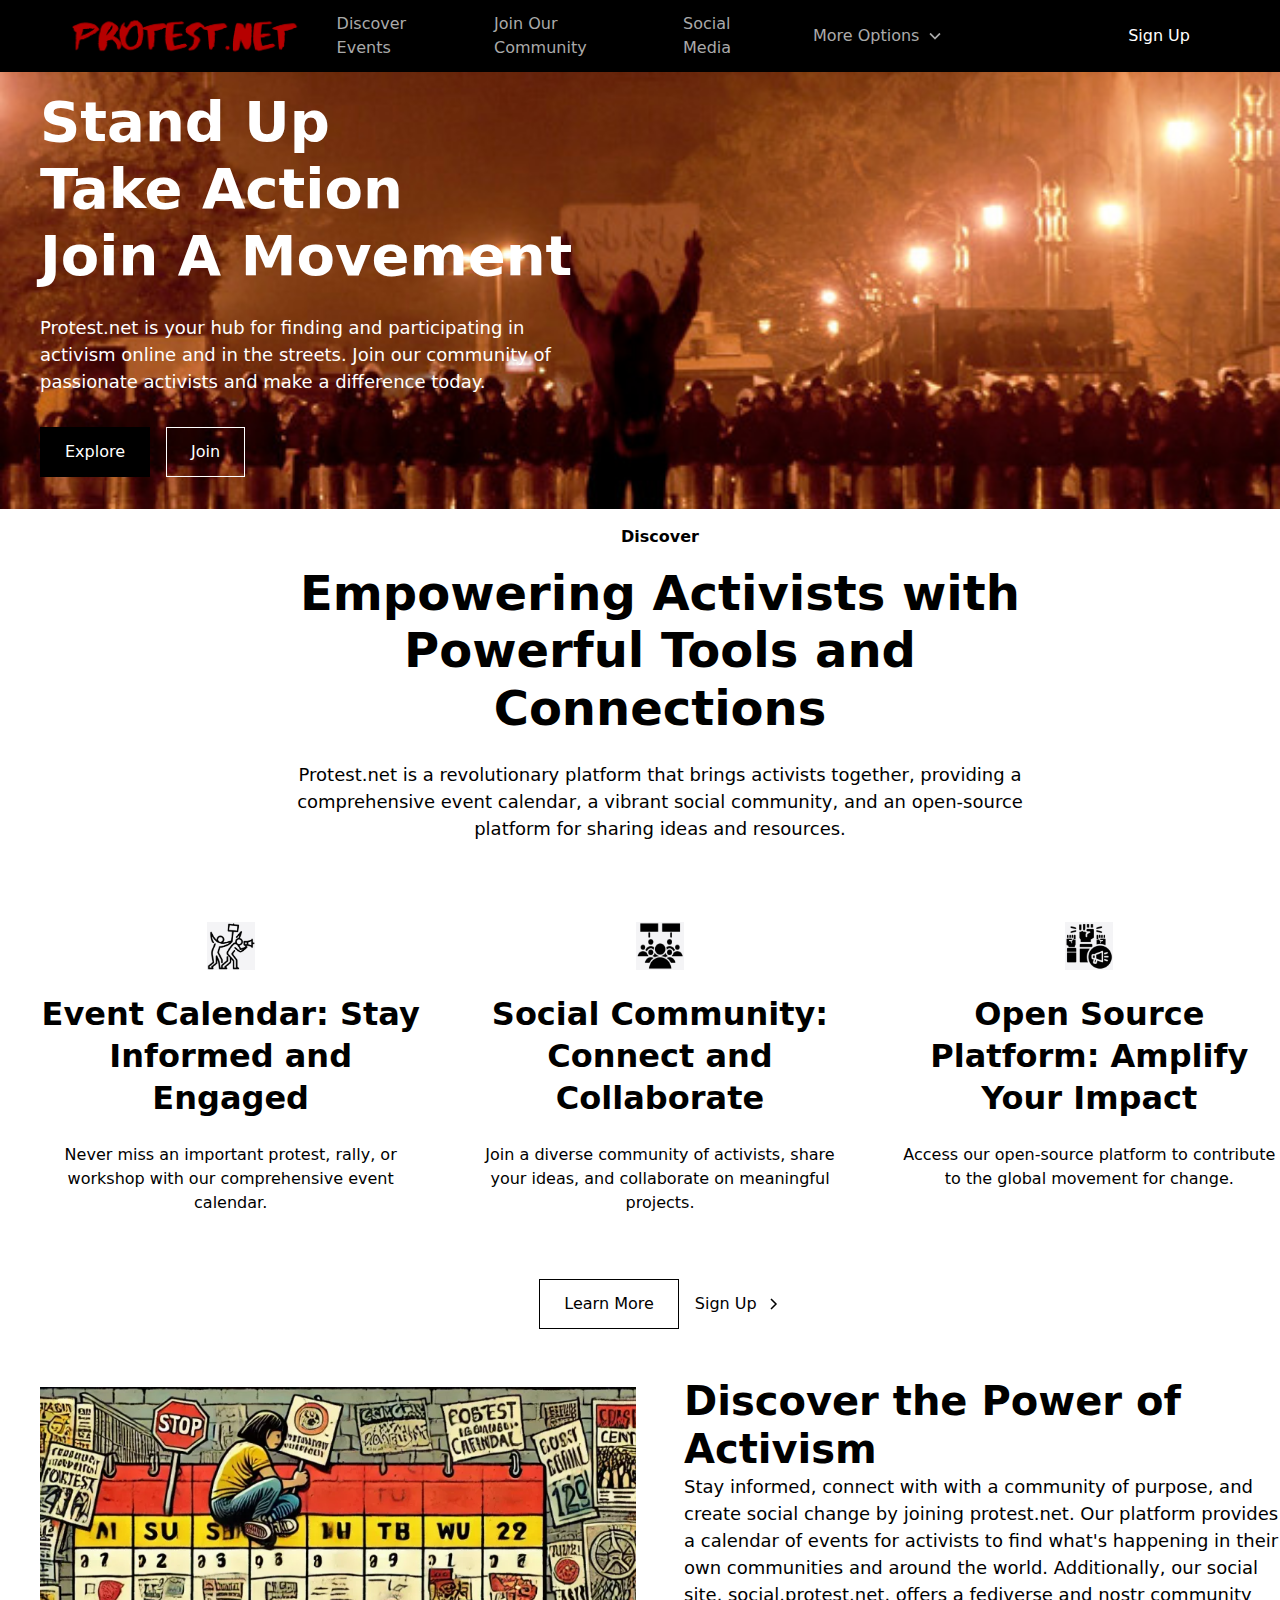
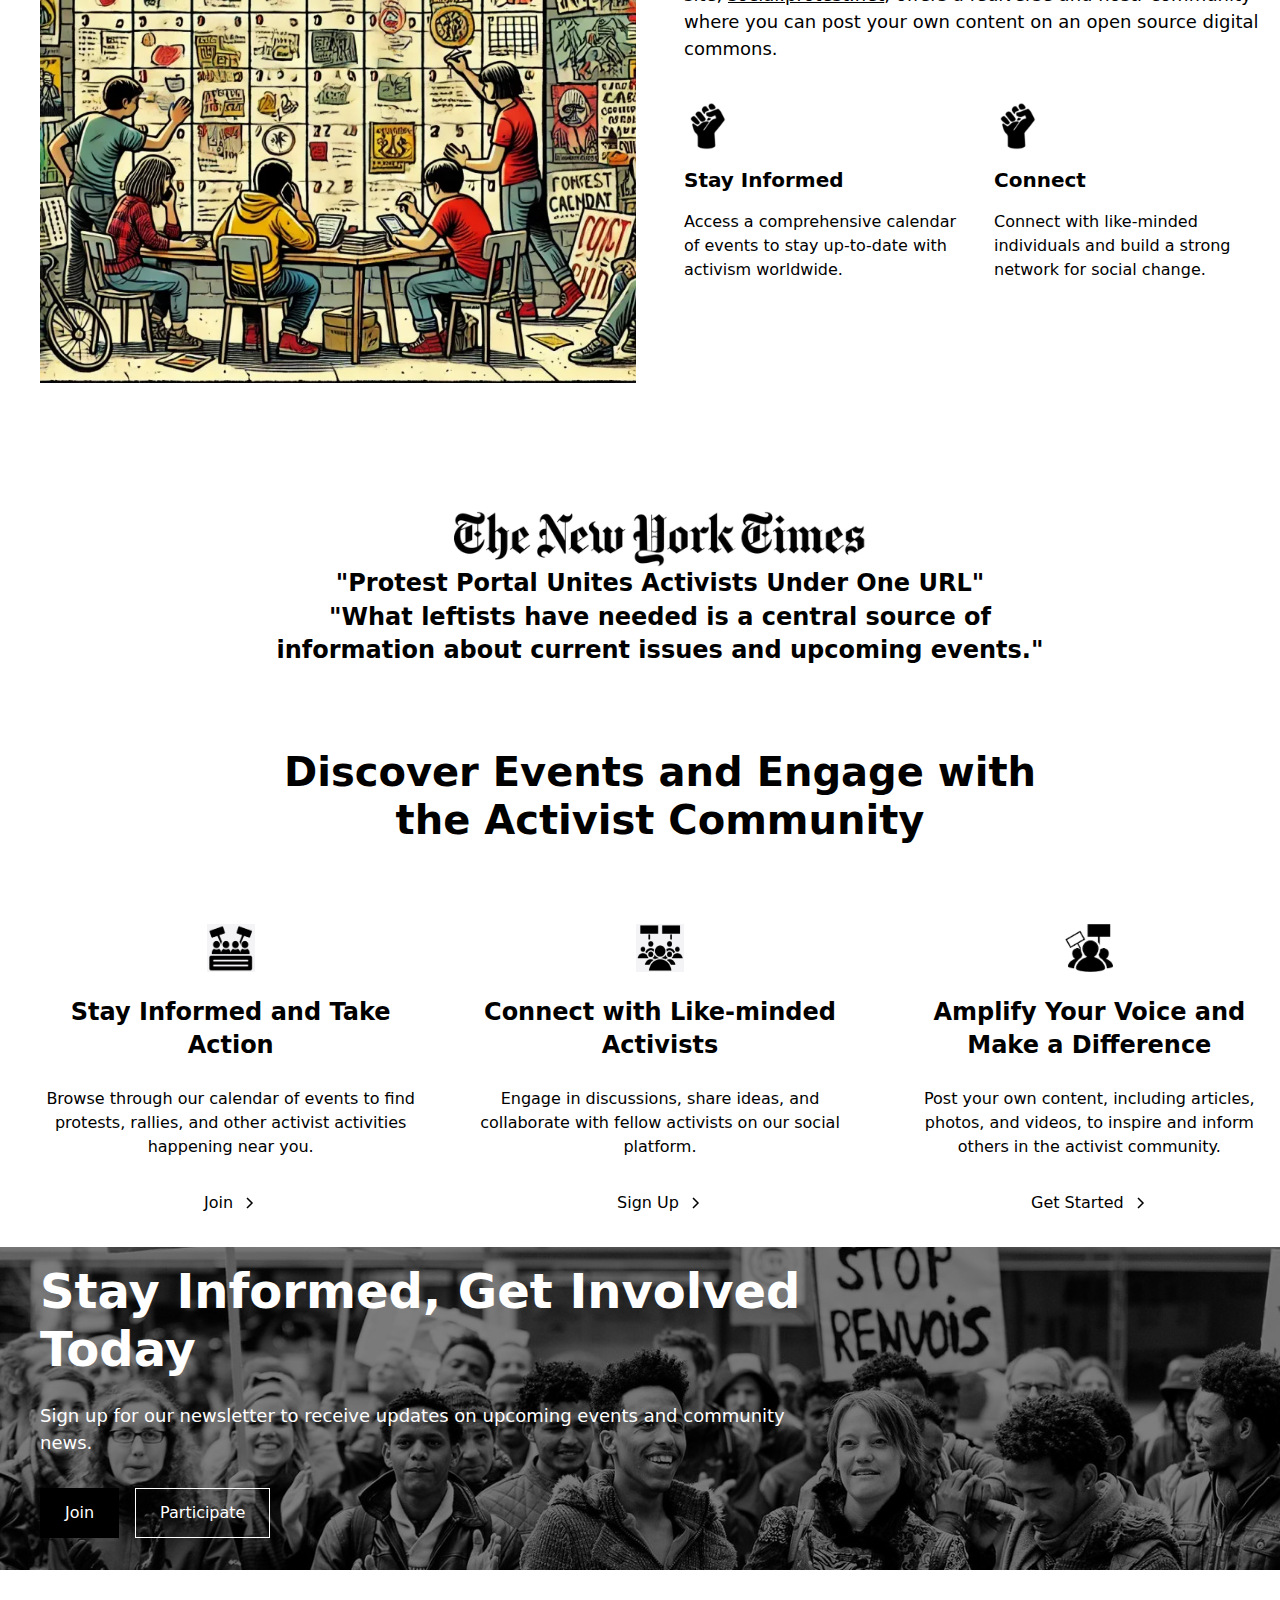
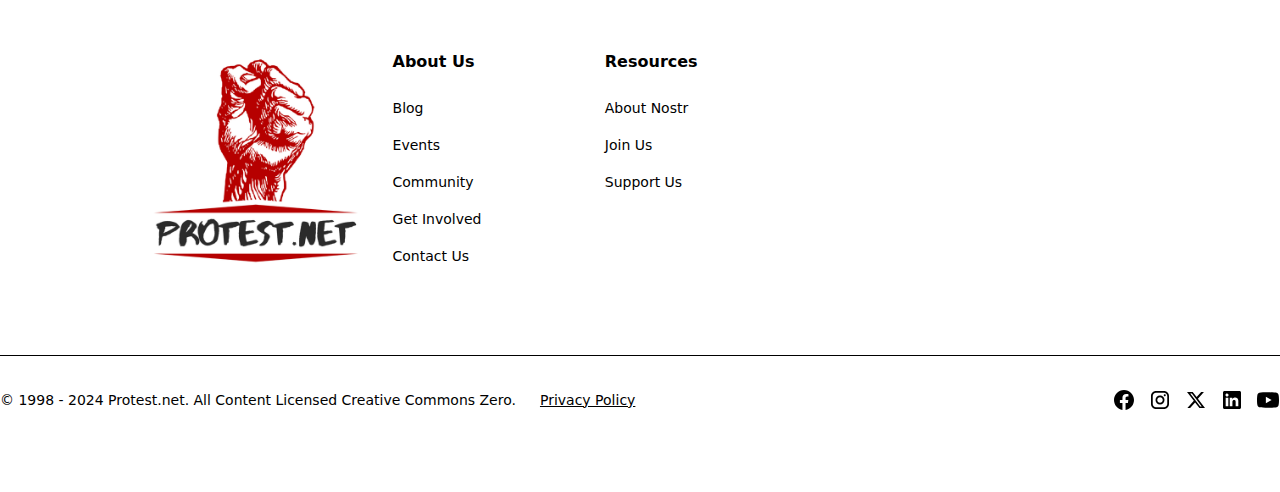
<file: index.html>
<!DOCTYPE html><!--  Last Published: Fri Aug 30 2024 12:54:41 GMT+0000 (Coordinated Universal Time)  -->
<html data-wf-page="666fbfbac57528f86723e98b" data-wf-site="666fbfbac57528f86723e930">
<head>
  <meta charset="utf-8">
  <title>Protest.net - Activist Calendar</title>
  <meta content="Discover, join, and organize protests and social movements with Protest.net, the leading platform for grassroots activism. Connect with like-minded individuals, find local and global events, and amplify your voice in the fight for justice, equality, and human rights. Whether you&#x27;re advocating for climate action, social justice, or political reform, Protest.net provides the tools and community you need to make an impact. Stay informed, stay active, and stay connected with the latest in social movements worldwide. Visit Protest.net today to start making a difference!" name="description">
  <meta content="Protest.net - Activism Calendar" property="og:title">
  <meta content="Discover, join, and organize protests and social movements with Protest.net, the leading platform for grassroots activism. Connect with like-minded individuals, find local and global events, and amplify your voice in the fight for justice, equality, and human rights. Whether you&#x27;re advocating for climate action, social justice, or political reform, Protest.net provides the tools and community you need to make an impact. Stay informed, stay active, and stay connected with the latest in social movements worldwide. Visit Protest.net today to start making a difference!" property="og:description">
  <meta content="Protest.net - Activism Calendar" property="twitter:title">
  <meta content="Discover, join, and organize protests and social movements with Protest.net, the leading platform for grassroots activism. Connect with like-minded individuals, find local and global events, and amplify your voice in the fight for justice, equality, and human rights. Whether you&#x27;re advocating for climate action, social justice, or political reform, Protest.net provides the tools and community you need to make an impact. Stay informed, stay active, and stay connected with the latest in social movements worldwide. Visit Protest.net today to start making a difference!" property="twitter:description">
  <meta property="og:type" content="website">
  <meta content="summary_large_image" name="twitter:card">
  <meta content="width=device-width, initial-scale=1" name="viewport">
  <link href="css/normalize.css" rel="stylesheet" type="text/css">
  <link href="css/components.css" rel="stylesheet" type="text/css">
  <link href="css/protest-net-16a678.css" rel="stylesheet" type="text/css">
  <script type="text/javascript">!function(o,c){var n=c.documentElement,t=" w-mod-";n.className+=t+"js",("ontouchstart"in o||o.DocumentTouch&&c instanceof DocumentTouch)&&(n.className+=t+"touch")}(window,document);</script>
  <link href="images/favicon.jpg" rel="shortcut icon" type="image/x-icon">
  <link href="images/webclip.jpg" rel="apple-touch-icon"><!--  Keep this css code to improve the font quality -->
  <style>
  * {
  -webkit-font-smoothing: antialiased;
  -moz-osx-font-smoothing: grayscale;
  -o-font-smoothing: antialiased;
}
</style>
</head>
<body>
  <div class="page-wrapper">
    <div class="global-styles w-embed">
      <style>
/* Set color style to inherit */
.inherit-color * {
    color: inherit;
}
/* Focus state style for keyboard navigation for the focusable elements */
*[tabindex]:focus-visible,
  input[type="file"]:focus-visible {
   outline: 0.125rem solid #4d65ff;
   outline-offset: 0.125rem;
}
/* Get rid of top margin on first element in any rich text element */
.w-richtext > :not(div):first-child, .w-richtext > div:first-child > :first-child {
  margin-top: 0 !important;
}
/* Get rid of bottom margin on last element in any rich text element */
.w-richtext>:last-child, .w-richtext ol li:last-child, .w-richtext ul li:last-child {
	margin-bottom: 0 !important;
}
/* Prevent all click and hover interaction with an element */
.pointer-events-off {
	pointer-events: none;
}
/* Enables all click and hover interaction with an element */
.pointer-events-on {
  pointer-events: auto;
}
/* Create a class of .div-square which maintains a 1:1 dimension of a div */
.div-square::after {
	content: "";
	display: block;
	padding-bottom: 100%;
}
/* Make sure containers never lose their center alignment */
.container-medium,.container-small, .container-large {
	margin-right: auto !important;
  margin-left: auto !important;
}
/* 
Make the following elements inherit typography styles from the parent and not have hardcoded values. 
Important: You will not be able to style for example "All Links" in Designer with this CSS applied.
Uncomment this CSS to use it in the project. Leave this message for future hand-off.
*/
/*
a,
.w-input,
.w-select,
.w-tab-link,
.w-nav-link,
.w-dropdown-btn,
.w-dropdown-toggle,
.w-dropdown-link {
  color: inherit;
  text-decoration: inherit;
  font-size: inherit;
}
*/
/* Apply "..." after 3 lines of text */
.text-style-3lines {
	display: -webkit-box;
	overflow: hidden;
	-webkit-line-clamp: 3;
	-webkit-box-orient: vertical;
}
/* Apply "..." after 2 lines of text */
.text-style-2lines {
	display: -webkit-box;
	overflow: hidden;
	-webkit-line-clamp: 2;
	-webkit-box-orient: vertical;
}
/* Adds inline flex display */
.display-inlineflex {
  display: inline-flex;
}
/* These classes are never overwritten */
.hide {
  display: none !important;
}
@media screen and (max-width: 991px) {
    .hide, .hide-tablet {
        display: none !important;
    }
}
  @media screen and (max-width: 767px) {
    .hide-mobile-landscape{
      display: none !important;
    }
}
  @media screen and (max-width: 479px) {
    .hide-mobile{
      display: none !important;
    }
}
.margin-0 {
  margin: 0rem !important;
}
.padding-0 {
  padding: 0rem !important;
}
.spacing-clean {
padding: 0rem !important;
margin: 0rem !important;
}
.margin-top {
  margin-right: 0rem !important;
  margin-bottom: 0rem !important;
  margin-left: 0rem !important;
}
.padding-top {
  padding-right: 0rem !important;
  padding-bottom: 0rem !important;
  padding-left: 0rem !important;
}
.margin-right {
  margin-top: 0rem !important;
  margin-bottom: 0rem !important;
  margin-left: 0rem !important;
}
.padding-right {
  padding-top: 0rem !important;
  padding-bottom: 0rem !important;
  padding-left: 0rem !important;
}
.margin-bottom {
  margin-top: 0rem !important;
  margin-right: 0rem !important;
  margin-left: 0rem !important;
}
.padding-bottom {
  padding-top: 0rem !important;
  padding-right: 0rem !important;
  padding-left: 0rem !important;
}
.margin-left {
  margin-top: 0rem !important;
  margin-right: 0rem !important;
  margin-bottom: 0rem !important;
}
.padding-left {
  padding-top: 0rem !important;
  padding-right: 0rem !important;
  padding-bottom: 0rem !important;
}
.margin-horizontal {
  margin-top: 0rem !important;
  margin-bottom: 0rem !important;
}
.padding-horizontal {
  padding-top: 0rem !important;
  padding-bottom: 0rem !important;
}
.margin-vertical {
  margin-right: 0rem !important;
  margin-left: 0rem !important;
}
.padding-vertical {
  padding-right: 0rem !important;
  padding-left: 0rem !important;
}
/* Apply "..." at 100% width */
.truncate-width { 
		width: 100%; 
    white-space: nowrap; 
    overflow: hidden; 
    text-overflow: ellipsis; 
}
/* Removes native scrollbar */
.no-scrollbar {
    -ms-overflow-style: none;
    overflow: -moz-scrollbars-none; 
}
.no-scrollbar::-webkit-scrollbar {
    display: none;
}
</style>
    </div>
    <div data-collapse="medium" data-animation="default" data-duration="400" fs-scrolldisable-element="smart-nav" data-easing="ease" data-easing2="ease" role="banner" class="navbar2_component w-nav">
      <div class="navbar2_container">
        <a href="index.html" aria-current="page" class="navbar2_logo-link w-nav-brand w--current"><img src="images/Screenshot-2024-06-21-at-9.15.48-PM.png" loading="lazy" width="464" height="Auto" alt="" srcset="images/Screenshot-2024-06-21-at-9.15.48-PM-p-500.png 500w, images/Screenshot-2024-06-21-at-9.15.48-PM-p-800.png 800w, images/Screenshot-2024-06-21-at-9.15.48-PM.png 972w" sizes="(max-width: 479px) 100vw, (max-width: 767px) 64vw, (max-width: 991px) 464px, 19vw" class="navbar2_logo"></a>
        <nav role="navigation" blocks-name="navbar2_menu" blocks-slot-children="ST232" id="w-node-f3a21306-ac21-40b3-8dd7-5859af1620ab-af1620a7" class="navbar2_menu is-page-height-tablet w-nav-menu">
          <a href="https://calendar.protest.net" blocks-name="navbar2_link" class="navbar2_link w-nav-link">Discover Events</a>
          <a href="social.html" blocks-name="navbar2_link-2" class="navbar2_link w-nav-link">Join Our Community</a>
          <a href="https://social.protest.net" blocks-name="navbar2_link-3" class="navbar2_link w-nav-link">Social Media</a>
          <div data-hover="true" data-delay="200" blocks-name="navbar2_menu-dropdown" class="navbar2_menu-dropdown w-dropdown">
            <div class="navbar2_dropdwn-toggle w-dropdown-toggle">
              <div>More Options</div>
              <div class="dropdown-chevron w-embed"><svg width=" 100%" height=" 100%" viewbox="0 0 16 16" fill="none" xmlns="http://www.w3.org/2000/svg">
                  <path fill-rule="evenodd" clip-rule="evenodd" d="M2.55806 6.29544C2.46043 6.19781 2.46043 6.03952 2.55806 5.94189L3.44195 5.058C3.53958 4.96037 3.69787 4.96037 3.7955 5.058L8.00001 9.26251L12.2045 5.058C12.3021 4.96037 12.4604 4.96037 12.5581 5.058L13.4419 5.94189C13.5396 6.03952 13.5396 6.19781 13.4419 6.29544L8.17678 11.5606C8.07915 11.6582 7.92086 11.6582 7.82323 11.5606L2.55806 6.29544Z" fill="currentColor"></path>
                </svg></div>
            </div>
            <nav class="navbar2_dropdown-list w-dropdown-list">
              <a href="about-us.html" class="navbar2_dropdown-link w-dropdown-link">About Protest.net</a>
              <a href="why-nostr.html" class="navbar2_dropdown-link w-dropdown-link">Why Nostr?</a>
              <a href="blog.html" class="navbar2_dropdown-link w-dropdown-link">Blog</a>
            </nav>
          </div>
        </nav>
        <div id="w-node-f3a21306-ac21-40b3-8dd7-5859af1620be-af1620a7" class="navbar2_button-wrapper">
          <a href="how-to-join.html" class="button is-navbar2-button w-button">Sign Up</a>
          <div class="navbar2_menu-button w-nav-button">
            <div class="menu-icon2">
              <div class="menu-icon2_line-top"></div>
              <div class="menu-icon2_line-middle">
                <div class="menu-icon_line-middle-inner"></div>
              </div>
              <div class="menu-icon2_line-bottom"></div>
            </div>
          </div>
        </div>
      </div>
    </div>
    <main class="main-wrapper">
      <header class="section_home_hero-header">
        <div class="padding-global">
          <div class="container-large">
            <div class="home_hero-header_background-image-wrapper"><img src="images/egypt-thumb-600x398-40989.jpg" loading="eager" sizes="100vw" srcset="images/egypt-thumb-600x398-40989-p-500.jpg 500w, images/egypt-thumb-600x398-40989.jpg 600w" alt="" class="home_hero-header_background-image"></div>
            <div class="home_hero-header_content">
              <div class="padding-section-large">
                <div blocks-name="max-width-medium" blocks-slot-children="ST232" class="max-width-medium">
                  <div class="margin-bottom margin-small">
                    <h1 blocks-name="heading" class="heading-style-h1 text-color-alternate">Stand Up<br>Take Action<br>Join A Movement</h1>
                  </div>
                  <p blocks-name="paragraph" class="text-size-medium text-color-alternate">Protest.net is your hub for finding and participating in activism online and in the streets. Join our community of passionate activists and make a difference today.</p>
                  <div class="margin-top margin-medium">
                    <div blocks-slot-children="ST232" blocks-name="button-group" class="button-group">
                      <a blocks-name="button" href="social.html" class="button w-button">Explore</a>
                      <a blocks-name="button-2" href="how-to-join.html" class="button is-secondary is-alternate w-button">Join</a>
                    </div>
                  </div>
                </div>
              </div>
            </div>
          </div>
        </div>
      </header>
      <section class="section_home_features-list">
        <div class="padding-global">
          <div class="container-large">
            <div class="padding-section-large">
              <div blocks-name="layout237_component" blocks-slot-children="ST232" class="home_features-list_component">
                <div class="margin-bottom margin-xxlarge">
                  <div blocks-name="block-2" class="text-align-center">
                    <div blocks-name="max-width-large" blocks-slot-children="ST232" class="max-width-large">
                      <div class="margin-bottom margin-xsmall">
                        <div blocks-name="block" class="text-weight-semibold">Discover</div>
                      </div>
                      <div class="margin-bottom margin-small">
                        <h2 blocks-name="heading">Empowering Activists with Powerful Tools and Connections</h2>
                      </div>
                      <p blocks-name="paragraph" class="text-size-medium">Protest.net is a revolutionary platform that brings activists together, providing a comprehensive event calendar, a vibrant social community, and an open-source platform for sharing ideas and resources.</p>
                    </div>
                  </div>
                </div>
                <div blocks-name="layout237_list" class="w-layout-grid home_features-list_list">
                  <div blocks-name="layout237_item" blocks-slot-children="ST232" class="home_features-list_item">
                    <div class="margin-bottom margin-small"><img src="images/Screenshot-2024-08-12-at-8.57.17-PM.png" loading="lazy" blocks-name="icon-1x1-medium" alt="" class="icon-1x1-medium"></div>
                    <div class="margin-bottom margin-small">
                      <h3 blocks-name="heading-style-h4" class="heading-style-h4">Event Calendar: Stay Informed and Engaged</h3>
                    </div>
                    <p blocks-name="paragraph-2">Never miss an important protest, rally, or workshop with our comprehensive event calendar.</p>
                  </div>
                  <div blocks-name="layout237_item-2" blocks-slot-children="ST232" class="home_features-list_item">
                    <div class="margin-bottom margin-small"><img src="images/Screenshot-2024-08-12-at-8.58.13-PM.png" loading="lazy" blocks-name="icon-1x1-medium-2" alt="" class="icon-1x1-medium"></div>
                    <div class="margin-bottom margin-small">
                      <h3 blocks-name="heading-style-h4-2" class="heading-style-h4">Social Community: Connect and Collaborate</h3>
                    </div>
                    <p blocks-name="paragraph-3">Join a diverse community of activists, share your ideas, and collaborate on meaningful projects.</p>
                  </div>
                  <div blocks-name="layout237_item-3" blocks-slot-children="ST232" class="home_features-list_item">
                    <div class="margin-bottom margin-small"><img src="images/Screenshot-2024-08-12-at-8.57.58-PM.png" loading="lazy" blocks-name="icon-1x1-medium-3" alt="" class="icon-1x1-medium"></div>
                    <div class="margin-bottom margin-small">
                      <h3 blocks-name="heading-style-h4-3" class="heading-style-h4">Open Source Platform: Amplify Your Impact</h3>
                    </div>
                    <p blocks-name="paragraph-4">Access our open-source platform to contribute to the global movement for change.</p>
                  </div>
                </div>
                <div class="margin-top margin-xlarge">
                  <div blocks-name="button-group" blocks-slot-children="ST232" class="button-group is-center">
                    <a blocks-name="button" href="why-nostr.html" class="button is-secondary w-button">Learn More</a>
                    <a blocks-name="button-2" href="how-to-join.html" class="button is-link is-icon w-inline-block">
                      <div>Sign Up</div>
                      <div class="icon-embed-xxsmall w-embed"><svg width="16" height="16" viewbox="0 0 16 16" fill="none" xmlns="http://www.w3.org/2000/svg">
                          <path d="M6 3L11 8L6 13" stroke="CurrentColor" stroke-width="1.5"></path>
                        </svg></div>
                    </a>
                  </div>
                </div>
              </div>
            </div>
          </div>
        </div>
      </section>
      <section class="section_home_benefits">
        <div class="padding-global">
          <div class="container-large">
            <div class="padding-section-large">
              <div class="margin-bottom margin-xxlarge">
                <div class="w-layout-grid home_benefits_component">
                  <div blocks-name="layout102_content-left" blocks-slot-children="ST232" class="home_benefits_content-left"><img src="images/9d8de157-95eb-44fc-a06a-b5a9c7fe0283.webp" loading="lazy" sizes="(max-width: 479px) 100vw, (max-width: 767px) 95vw, (max-width: 991px) 46vw, 47vw" srcset="images/9d8de157-95eb-44fc-a06a-b5a9c7fe0283-p-500.webp 500w, images/9d8de157-95eb-44fc-a06a-b5a9c7fe0283-p-800.webp 800w, images/9d8de157-95eb-44fc-a06a-b5a9c7fe0283.webp 1024w" alt="" class="home_benefits_image"></div>
                  <div blocks-name="layout102_content-right" blocks-slot-children="ST232" class="home_benefits_content-right">
                    <h3 blocks-name="heading">Discover the Power of Activism</h3>
                    <div class="margin-bottom margin-medium">
                      <p blocks-name="paragraph" class="text-size-medium">Stay informed, connect with with a community of purpose, and create social change by joining protest.net. Our platform provides a calendar of events for activists to find what&#x27;s happening in their own communities and around the world. Additionally, our social site, <a href="https://social.protest.net">social.protest.net</a>, offers a fediverse and nostr community where you can post your own content on an open source digital commons.</p>
                    </div>
                    <div blocks-name="layout102_item-list" class="w-layout-grid home_benefits_item-list">
                      <div blocks-name="layout102_item" blocks-slot-children="ST232" class="home_benefits_item">
                        <div class="margin-bottom margin-xsmall"><img src="images/fist_256.jpg" loading="lazy" blocks-name="icon-1x1-medium" alt="" class="icon-1x1-medium"></div>
                        <div class="margin-bottom margin-xsmall">
                          <h6 blocks-name="heading-2">Stay Informed</h6>
                        </div>
                        <p blocks-name="paragraph-2">Access a comprehensive calendar of events to stay up-to-date with activism worldwide.</p>
                      </div>
                      <div blocks-name="layout102_item-2" blocks-slot-children="ST232" class="home_benefits_item">
                        <div class="margin-bottom margin-xsmall"><img src="images/fist_256.jpg" loading="lazy" blocks-name="icon-1x1-medium-2" alt="" class="icon-1x1-medium"></div>
                        <div class="margin-bottom margin-xsmall">
                          <h6 blocks-name="heading-3">Connect</h6>
                        </div>
                        <p blocks-name="paragraph-3">Connect with like-minded individuals and build a strong network for social change.</p>
                      </div>
                    </div>
                  </div>
                </div>
              </div>
            </div>
          </div>
        </div>
      </section>
      <section class="section_testimonial1">
        <div class="padding-global">
          <div class="container-large">
            <div class="padding-section-large">
              <div class="max-width-large align-center">
                <div class="testimonial1_component">
                  <div class="testimonial1_logo-wrapper"><img src="images/NewYorkTimes.svg.png" loading="lazy" sizes="(max-width: 479px) 86vw, 414.328125px" srcset="images/NewYorkTimes.svg-p-500.png 500w, images/NewYorkTimes.svg-p-800.png 800w, images/NewYorkTimes.svg.png 1280w" alt="" class="testimonial1_logo"></div>
                  <div class="margin-vertical margin-medium">
                    <div class="heading-style-h5">&quot;Protest Portal Unites Activists Under One URL&quot;<br>&quot;<strong>What leftists have needed is a central source of information about current issues and upcoming events.&quot;</strong></div>
                  </div>
                </div>
              </div>
            </div>
          </div>
        </div>
      </section>
      <section class="section_home_how-it-works">
        <div class="padding-global">
          <div class="container-large">
            <div class="padding-section-large">
              <div blocks-name="layout238_component" blocks-slot-children="ST232" class="home_how-it-works_component">
                <div class="margin-bottom margin-xxlarge">
                  <div blocks-name="block" class="text-align-center">
                    <div blocks-name="max-width-large" blocks-slot-children="ST232" class="max-width-large">
                      <h3 blocks-name="heading">Discover Events and Engage with the Activist Community</h3>
                    </div>
                  </div>
                </div>
                <div blocks-name="layout238_list" class="w-layout-grid home_how-it-works_list">
                  <div blocks-name="layout238_item" blocks-slot-children="ST232" class="home_how-it-works_item">
                    <div class="margin-bottom margin-small"><img src="images/Screenshot-2024-08-12-at-8.56.50-PM.png" loading="lazy" blocks-name="icon-1x1-medium" alt="" class="icon-1x1-medium"></div>
                    <div class="margin-bottom margin-small">
                      <h3 blocks-name="heading-style-h5" class="heading-style-h5">Stay Informed and Take Action</h3>
                    </div>
                    <p blocks-name="paragraph">Browse through our calendar of events to find protests, rallies, and other activist activities happening near you.</p>
                    <div class="margin-top margin-medium">
                      <div blocks-slot-children="ST232" blocks-name="button-group" class="button-group is-center">
                        <a blocks-name="button" href="how-to-join.html" class="button is-link is-icon w-inline-block">
                          <div>Join</div>
                          <div class="icon-embed-xxsmall w-embed"><svg width="16" height="16" viewbox="0 0 16 16" fill="none" xmlns="http://www.w3.org/2000/svg">
                              <path d="M6 3L11 8L6 13" stroke="CurrentColor" stroke-width="1.5"></path>
                            </svg></div>
                        </a>
                      </div>
                    </div>
                  </div>
                  <div blocks-name="layout238_item-2" blocks-slot-children="ST232" class="home_how-it-works_item">
                    <div class="margin-bottom margin-small"><img src="images/Screenshot-2024-08-12-at-8.58.13-PM.png" loading="lazy" blocks-name="icon-1x1-medium-2" alt="" class="icon-1x1-medium"></div>
                    <div class="margin-bottom margin-small">
                      <h3 blocks-name="heading-style-h5-2" class="heading-style-h5">Connect with Like-minded Activists</h3>
                    </div>
                    <p blocks-name="paragraph-2">Engage in discussions, share ideas, and collaborate with fellow activists on our social platform.</p>
                    <div class="margin-top margin-medium">
                      <div blocks-slot-children="ST232" blocks-name="button-group-2" class="button-group is-center">
                        <a blocks-name="button-2" href="how-to-join.html" class="button is-link is-icon w-inline-block">
                          <div>Sign Up</div>
                          <div class="icon-embed-xxsmall w-embed"><svg width="16" height="16" viewbox="0 0 16 16" fill="none" xmlns="http://www.w3.org/2000/svg">
                              <path d="M6 3L11 8L6 13" stroke="CurrentColor" stroke-width="1.5"></path>
                            </svg></div>
                        </a>
                      </div>
                    </div>
                  </div>
                  <div blocks-name="layout238_item-3" blocks-slot-children="ST232" class="home_how-it-works_item">
                    <div class="margin-bottom margin-small"><img src="images/Screenshot-2024-08-12-at-7.47.09-PM.png" loading="lazy" blocks-name="icon-1x1-medium-3" alt="" class="icon-1x1-medium"></div>
                    <div class="margin-bottom margin-small">
                      <h3 blocks-name="heading-style-h5-3" class="heading-style-h5">Amplify Your Voice and Make a Difference</h3>
                    </div>
                    <p blocks-name="paragraph-3">Post your own content, including articles, photos, and videos, to inspire and inform others in the activist community.</p>
                    <div class="margin-top margin-medium">
                      <div blocks-slot-children="ST232" blocks-name="button-group-3" class="button-group is-center">
                        <a blocks-name="button-3" href="how-to-join.html" class="button is-link is-icon w-inline-block">
                          <div>Get Started</div>
                          <div class="icon-embed-xxsmall w-embed"><svg width="16" height="16" viewbox="0 0 16 16" fill="none" xmlns="http://www.w3.org/2000/svg">
                              <path d="M6 3L11 8L6 13" stroke="CurrentColor" stroke-width="1.5"></path>
                            </svg></div>
                        </a>
                      </div>
                    </div>
                  </div>
                </div>
              </div>
            </div>
          </div>
        </div>
      </section>
      <section class="section_home_cta">
        <div class="padding-global">
          <div class="container-large">
            <div class="padding-section-large">
              <div blocks-name="max-width-large" blocks-slot-children="ST232" class="max-width-large">
                <div class="margin-bottom margin-small">
                  <h2 blocks-name="heading" class="text-color-white">Stay Informed, Get Involved Today</h2>
                </div>
                <p blocks-name="paragraph" class="text-size-medium text-color-white">Sign up for our newsletter to receive updates on upcoming events and community news.</p>
                <div class="margin-top margin-medium">
                  <div blocks-slot-children="ST232" blocks-name="button-group" class="button-group">
                    <a blocks-name="button" href="how-to-join.html" class="button w-button">Join</a>
                    <a blocks-name="button-2" href="social.html" class="button is-secondary is-alternate w-button">Participate</a>
                  </div>
                </div>
              </div>
            </div>
          </div>
        </div>
        <div class="home_cta_background-image-wrapper">
          <div class="image-overlay-layer"></div><img src="images/proest_horizontal.jpg" loading="lazy" sizes="100vw" srcset="images/proest_horizontal-p-500.jpg 500w, images/proest_horizontal-p-800.jpg 800w, images/proest_horizontal-p-1080.jpg 1080w, images/proest_horizontal-p-1600.jpg 1600w, images/proest_horizontal-p-2000.jpg 2000w, images/proest_horizontal.jpg 2037w" alt="" class="home_cta_background-image">
        </div>
      </section>
    </main>
    <footer class="footer2_component">
      <div class="padding-global">
        <div class="container-large">
          <div class="padding-vertical padding-xxlarge">
            <div class="padding-bottom padding-xxlarge">
              <div class="w-layout-grid footer2_top-wrapper">
                <div class="w-layout-grid footer2_left-wrapper">
                  <a href="#" id="w-node-_5146f49e-e9b9-d15a-2dcd-7a728321f31a-8321f313" class="footer2_logo-link w-clearfix w-nav-brand"><img src="images/Screenshot-2024-06-21-at-9.16.15-PM.png" loading="lazy" sizes="(max-width: 479px) 100vw, 211.6328125px" height="Auto" alt="" srcset="images/Screenshot-2024-06-21-at-9.16.15-PM-p-500.png 500w, images/Screenshot-2024-06-21-at-9.16.15-PM-p-800.png 800w, images/Screenshot-2024-06-21-at-9.16.15-PM.png 962w" class="image"></a>
                  <div blocks-name="footer2_link-list" blocks-slot-children="ST232" class="footer2_link-list">
                    <div class="margin-bottom margin-xsmall">
                      <div blocks-name="block" class="text-weight-semibold">About Us</div>
                    </div>
                    <a blocks-name="footer2_link-12" href="#" class="footer2_link">Blog</a>
                    <a blocks-name="footer2_link" href="https://calendar.protest.net" class="footer2_link">Events</a>
                    <a blocks-name="footer2_link-2" href="https://social.protest.net" class="footer2_link">Community</a>
                    <a blocks-name="footer2_link-3" href="social.html" class="footer2_link">Get Involved</a>
                    <a blocks-name="footer2_link-5" href="about-us.html" class="footer2_link">Contact Us</a>
                  </div>
                  <div blocks-name="footer2_link-list-2" blocks-slot-children="ST232" class="footer2_link-list">
                    <div class="margin-bottom margin-xsmall">
                      <div blocks-name="block-2" class="text-weight-semibold">Resources</div>
                    </div>
                    <a blocks-name="footer2_link-6" href="why-nostr.html" class="footer2_link">About Nostr</a>
                    <a blocks-name="footer2_link-7" href="#" class="footer2_link">Join Us</a>
                    <a blocks-name="footer2_link-8" href="#" class="footer2_link">Support Us</a>
                  </div>
                </div>
              </div>
            </div>
            <div class="line-divider"></div>
            <div class="padding-top padding-medium">
              <div class="footer2_bottom-wrapper">
                <div blocks-name="footer2_legal-list" blocks-slot-children="ST232" class="w-layout-grid footer2_legal-list">
                  <div blocks-name="footer2_credit-text" id="w-node-_5146f49e-e9b9-d15a-2dcd-7a728321f35e-8321f313" class="footer2_credit-text">© 1998 - 2024 Protest.net. All Content Licensed Creative Commons Zero.</div>
                  <a blocks-name="footer2_legal-link" href="#" class="footer2_legal-link">Privacy Policy</a>
                </div>
                <div blocks-name="footer2_social-list" blocks-slot-children="ST232" class="w-layout-grid footer2_social-list">
                  <a blocks-name="footer2_social-link" href="#" class="footer2_social-link w-inline-block">
                    <div class="icon-embed-xsmall w-embed"><svg width="100%" height="100%" viewbox="0 0 24 24" fill="none" xmlns="http://www.w3.org/2000/svg">
                        <path d="M22 12.0611C22 6.50451 17.5229 2 12 2C6.47715 2 2 6.50451 2 12.0611C2 17.0828 5.65684 21.2452 10.4375 22V14.9694H7.89844V12.0611H10.4375V9.84452C10.4375 7.32296 11.9305 5.93012 14.2146 5.93012C15.3088 5.93012 16.4531 6.12663 16.4531 6.12663V8.60261H15.1922C13.95 8.60261 13.5625 9.37822 13.5625 10.1739V12.0611H16.3359L15.8926 14.9694H13.5625V22C18.3432 21.2452 22 17.083 22 12.0611Z" fill="CurrentColor"></path>
                      </svg></div>
                  </a>
                  <a blocks-name="footer2_social-link-2" href="#" class="footer2_social-link w-inline-block">
                    <div class="icon-embed-xsmall w-embed"><svg width="100%" height="100%" viewbox="0 0 24 24" fill="none" xmlns="http://www.w3.org/2000/svg">
                        <path fill-rule="evenodd" clip-rule="evenodd" d="M16 3H8C5.23858 3 3 5.23858 3 8V16C3 18.7614 5.23858 21 8 21H16C18.7614 21 21 18.7614 21 16V8C21 5.23858 18.7614 3 16 3ZM19.25 16C19.2445 17.7926 17.7926 19.2445 16 19.25H8C6.20735 19.2445 4.75549 17.7926 4.75 16V8C4.75549 6.20735 6.20735 4.75549 8 4.75H16C17.7926 4.75549 19.2445 6.20735 19.25 8V16ZM16.75 8.25C17.3023 8.25 17.75 7.80228 17.75 7.25C17.75 6.69772 17.3023 6.25 16.75 6.25C16.1977 6.25 15.75 6.69772 15.75 7.25C15.75 7.80228 16.1977 8.25 16.75 8.25ZM12 7.5C9.51472 7.5 7.5 9.51472 7.5 12C7.5 14.4853 9.51472 16.5 12 16.5C14.4853 16.5 16.5 14.4853 16.5 12C16.5027 10.8057 16.0294 9.65957 15.1849 8.81508C14.3404 7.97059 13.1943 7.49734 12 7.5ZM9.25 12C9.25 13.5188 10.4812 14.75 12 14.75C13.5188 14.75 14.75 13.5188 14.75 12C14.75 10.4812 13.5188 9.25 12 9.25C10.4812 9.25 9.25 10.4812 9.25 12Z" fill="CurrentColor"></path>
                      </svg></div>
                  </a>
                  <a blocks-name="footer2_social-link-3" href="#" class="footer2_social-link w-inline-block">
                    <div class="icon-embed-xsmall w-embed"><svg width="100%" height="100%" viewbox="0 0 24 24" fill="none" xmlns="http://www.w3.org/2000/svg">
                        <path d="M17.1761 4H19.9362L13.9061 10.7774L21 20H15.4456L11.0951 14.4066L6.11723 20H3.35544L9.80517 12.7508L3 4H8.69545L12.6279 9.11262L17.1761 4ZM16.2073 18.3754H17.7368L7.86441 5.53928H6.2232L16.2073 18.3754Z" fill="CurrentColor"></path>
                      </svg></div>
                  </a>
                  <a blocks-name="footer2_social-link-4" href="#" class="footer2_social-link w-inline-block">
                    <div class="icon-embed-xsmall w-embed"><svg width="100%" height="100%" viewbox="0 0 24 24" fill="none" xmlns="http://www.w3.org/2000/svg">
                        <path fill-rule="evenodd" clip-rule="evenodd" d="M4.5 3C3.67157 3 3 3.67157 3 4.5V19.5C3 20.3284 3.67157 21 4.5 21H19.5C20.3284 21 21 20.3284 21 19.5V4.5C21 3.67157 20.3284 3 19.5 3H4.5ZM8.52076 7.00272C8.52639 7.95897 7.81061 8.54819 6.96123 8.54397C6.16107 8.53975 5.46357 7.90272 5.46779 7.00413C5.47201 6.15897 6.13998 5.47975 7.00764 5.49944C7.88795 5.51913 8.52639 6.1646 8.52076 7.00272ZM12.2797 9.76176H9.75971H9.7583V18.3216H12.4217V18.1219C12.4217 17.742 12.4214 17.362 12.4211 16.9819V16.9818V16.9816V16.9815V16.9812C12.4203 15.9674 12.4194 14.9532 12.4246 13.9397C12.426 13.6936 12.4372 13.4377 12.5005 13.2028C12.7381 12.3253 13.5271 11.7586 14.4074 11.8979C14.9727 11.9864 15.3467 12.3141 15.5042 12.8471C15.6013 13.1803 15.6449 13.5389 15.6491 13.8863C15.6605 14.9339 15.6589 15.9815 15.6573 17.0292V17.0294C15.6567 17.3992 15.6561 17.769 15.6561 18.1388V18.3202H18.328V18.1149C18.328 17.6629 18.3278 17.211 18.3275 16.7591V16.759V16.7588C18.327 15.6293 18.3264 14.5001 18.3294 13.3702C18.3308 12.8597 18.276 12.3563 18.1508 11.8627C17.9638 11.1286 17.5771 10.5211 16.9485 10.0824C16.5027 9.77019 16.0133 9.5691 15.4663 9.5466C15.404 9.54401 15.3412 9.54062 15.2781 9.53721L15.2781 9.53721L15.2781 9.53721C14.9984 9.52209 14.7141 9.50673 14.4467 9.56066C13.6817 9.71394 13.0096 10.0641 12.5019 10.6814C12.4429 10.7522 12.3852 10.8241 12.2991 10.9314L12.2991 10.9315L12.2797 10.9557V9.76176ZM5.68164 18.3244H8.33242V9.76733H5.68164V18.3244Z" fill="CurrentColor"></path>
                      </svg></div>
                  </a>
                  <a blocks-name="footer2_social-link-5" href="#" class="footer2_social-link w-inline-block">
                    <div class="icon-embed-xsmall w-embed"><svg width="100%" height="100%" viewbox="0 0 24 24" fill="none" xmlns="http://www.w3.org/2000/svg">
                        <path fill-rule="evenodd" clip-rule="evenodd" d="M20.5686 4.77345C21.5163 5.02692 22.2555 5.76903 22.5118 6.71673C23.1821 9.42042 23.1385 14.5321 22.5259 17.278C22.2724 18.2257 21.5303 18.965 20.5826 19.2213C17.9071 19.8831 5.92356 19.8015 3.40294 19.2213C2.45524 18.9678 1.71595 18.2257 1.45966 17.278C0.827391 14.7011 0.871044 9.25144 1.44558 6.73081C1.69905 5.78311 2.44116 5.04382 3.38886 4.78753C6.96561 4.0412 19.2956 4.282 20.5686 4.77345ZM9.86682 8.70227L15.6122 11.9974L9.86682 15.2925V8.70227Z" fill="CurrentColor"></path>
                      </svg></div>
                  </a>
                </div>
              </div>
            </div>
          </div>
        </div>
      </div>
    </footer>
  </div>
  <script src="https://d3e54v103j8qbb.cloudfront.net/js/jquery-3.5.1.min.dc5e7f18c8.js?site=666fbfbac57528f86723e930" type="text/javascript" integrity="sha256-9/aliU8dGd2tb6OSsuzixeV4y/faTqgFtohetphbbj0=" crossorigin="anonymous"></script>
  <script src="js/protest-net-16a678.js" type="text/javascript"></script>
</body>
</html>
</file>
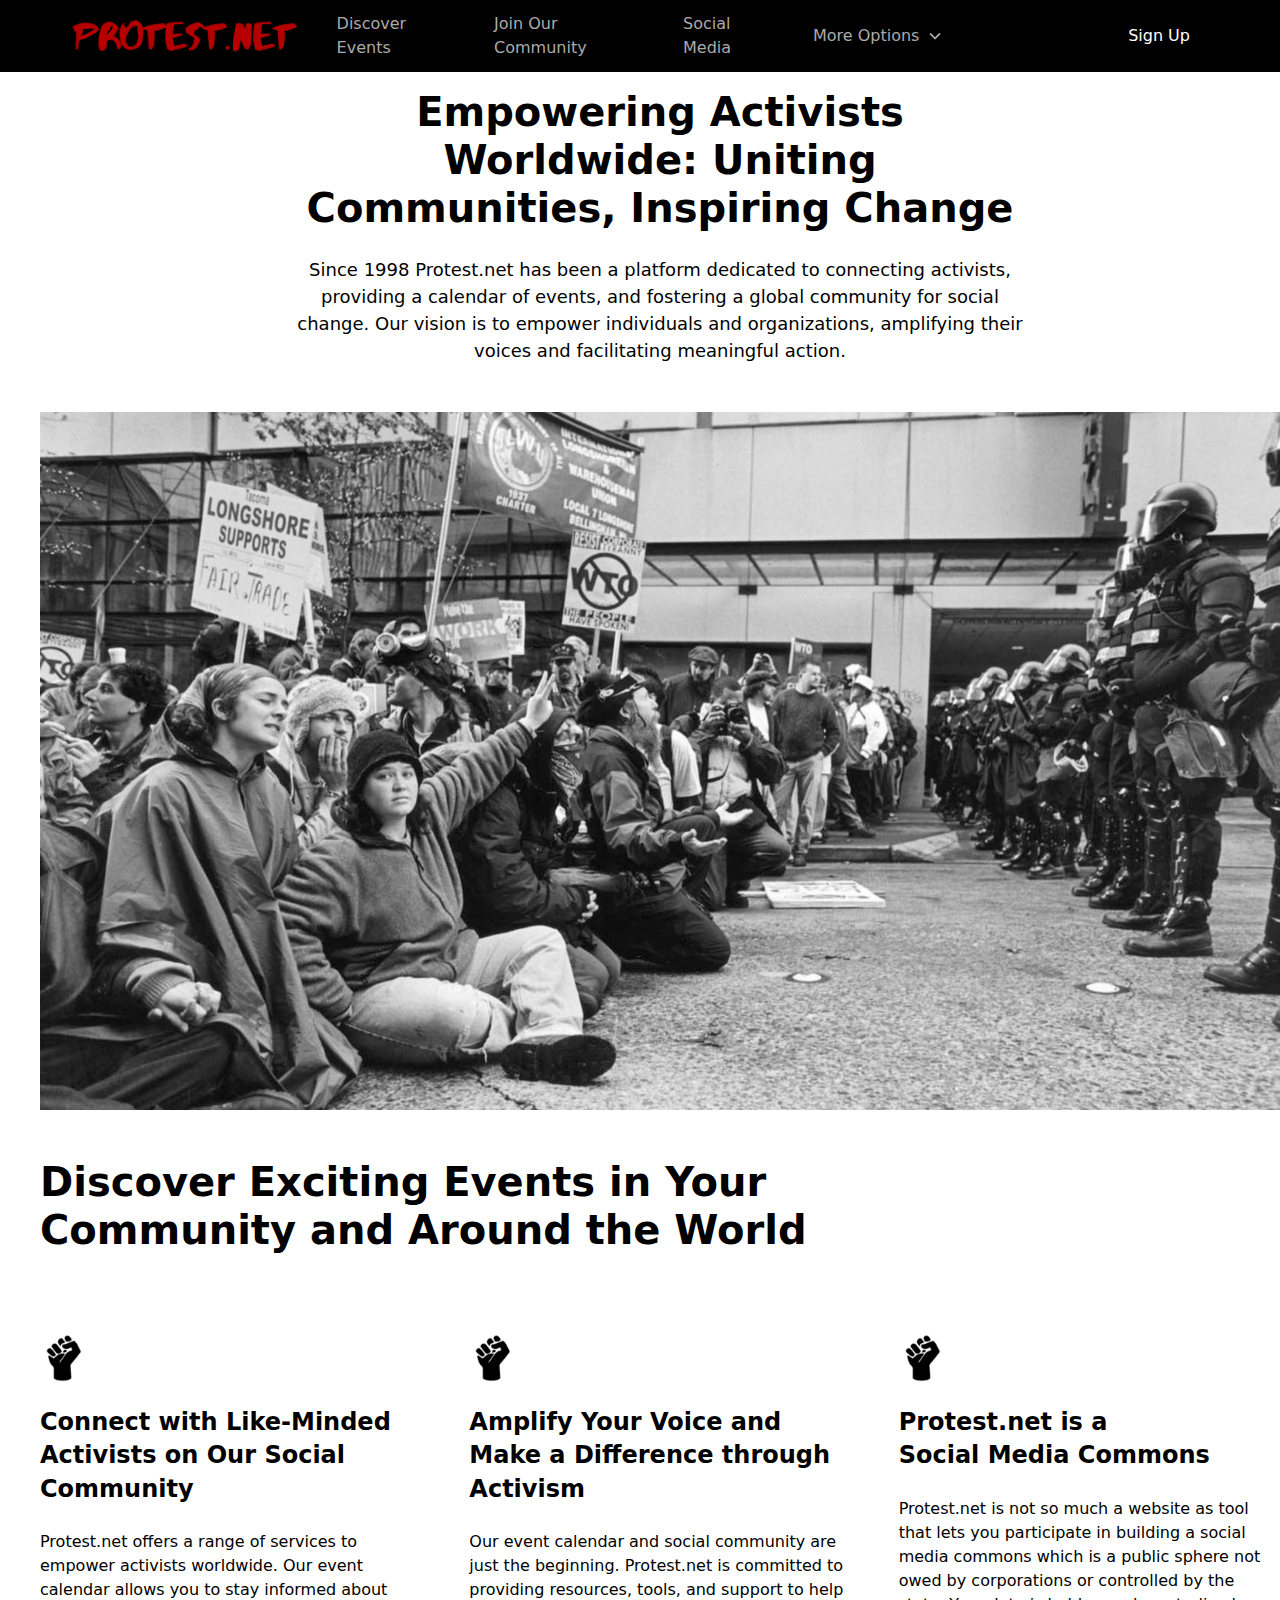
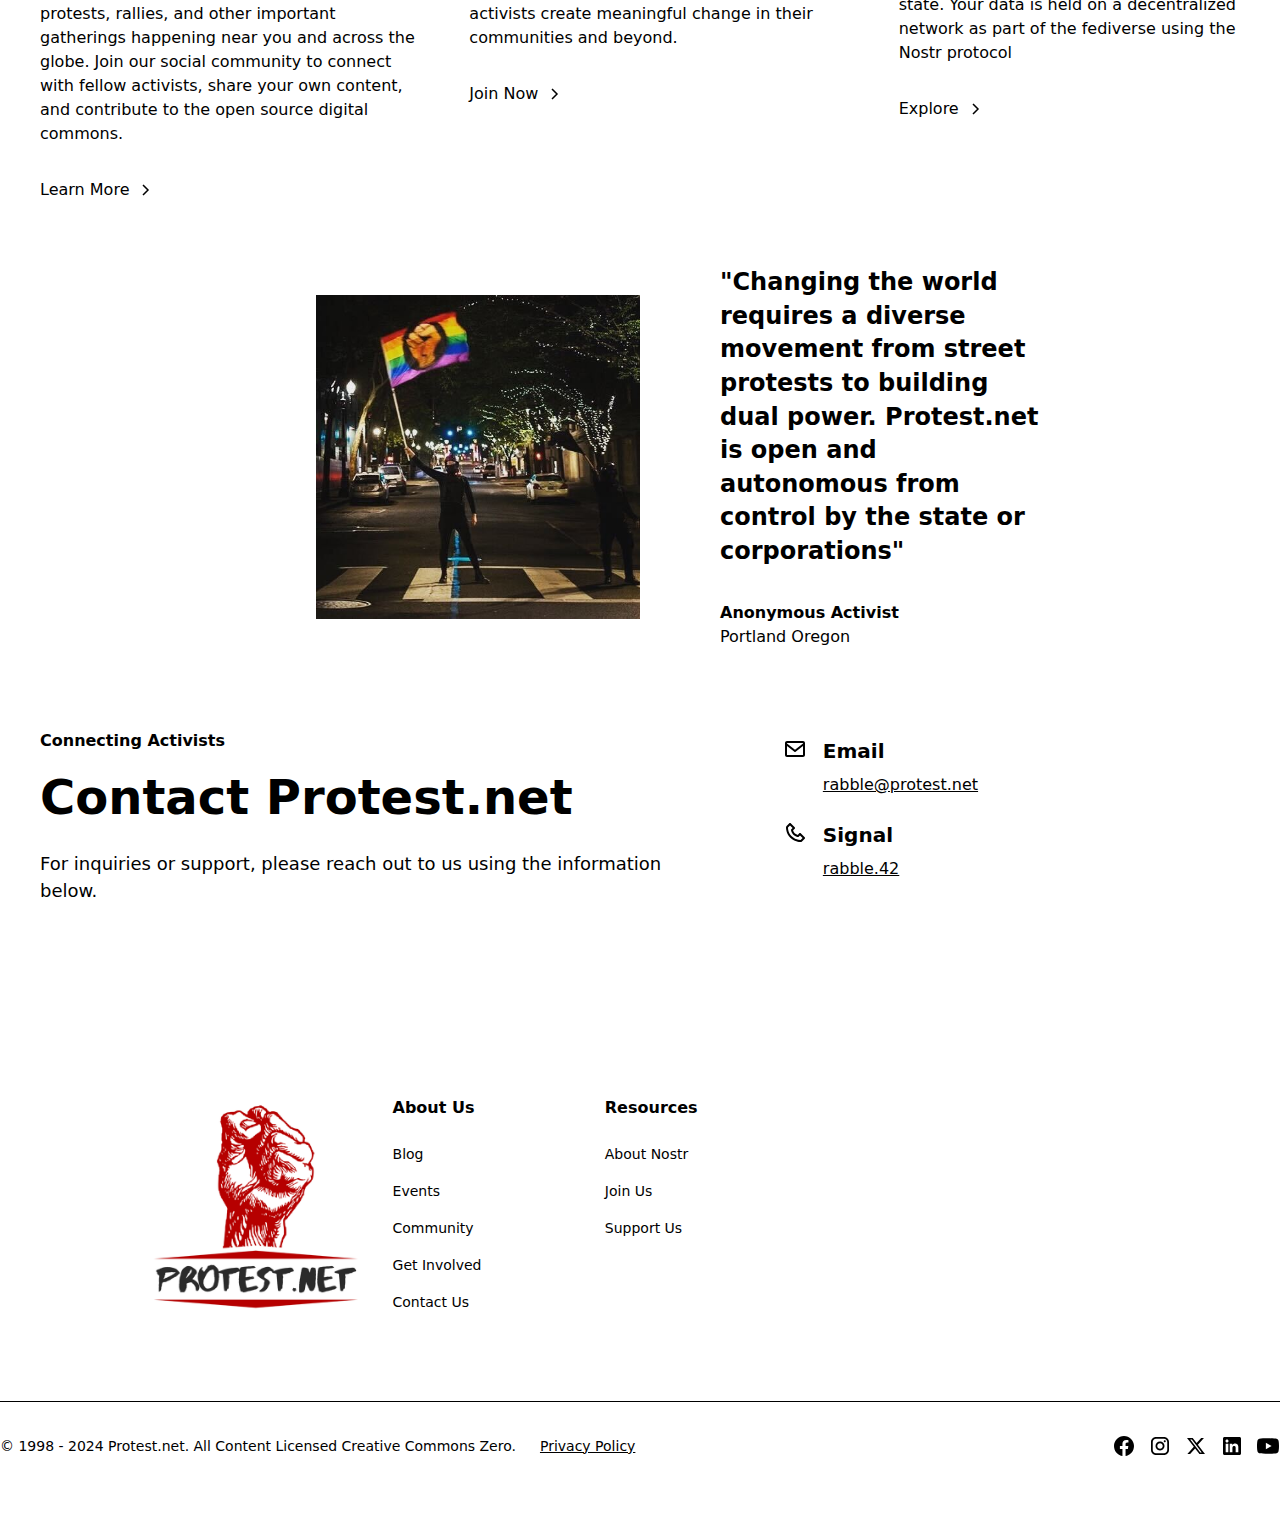
<file: about-us.html>
<!DOCTYPE html><!--  Last Published: Fri Aug 30 2024 12:54:41 GMT+0000 (Coordinated Universal Time)  -->
<html data-wf-page="666fbfe6d8b7399cc55ef113" data-wf-site="666fbfbac57528f86723e930">
<head>
  <meta charset="utf-8">
  <title>Untitled</title>
  <meta content="Untitled" property="og:title">
  <meta content="Untitled" property="twitter:title">
  <meta content="width=device-width, initial-scale=1" name="viewport">
  <link href="css/normalize.css" rel="stylesheet" type="text/css">
  <link href="css/components.css" rel="stylesheet" type="text/css">
  <link href="css/protest-net-16a678.css" rel="stylesheet" type="text/css">
  <script type="text/javascript">!function(o,c){var n=c.documentElement,t=" w-mod-";n.className+=t+"js",("ontouchstart"in o||o.DocumentTouch&&c instanceof DocumentTouch)&&(n.className+=t+"touch")}(window,document);</script>
  <link href="images/favicon.jpg" rel="shortcut icon" type="image/x-icon">
  <link href="images/webclip.jpg" rel="apple-touch-icon"><!--  Keep this css code to improve the font quality -->
  <style>
  * {
  -webkit-font-smoothing: antialiased;
  -moz-osx-font-smoothing: grayscale;
  -o-font-smoothing: antialiased;
}
</style>
</head>
<body>
  <div class="page-wrapper">
    <div class="global-styles w-embed">
      <style>
/* Set color style to inherit */
.inherit-color * {
    color: inherit;
}
/* Focus state style for keyboard navigation for the focusable elements */
*[tabindex]:focus-visible,
  input[type="file"]:focus-visible {
   outline: 0.125rem solid #4d65ff;
   outline-offset: 0.125rem;
}
/* Get rid of top margin on first element in any rich text element */
.w-richtext > :not(div):first-child, .w-richtext > div:first-child > :first-child {
  margin-top: 0 !important;
}
/* Get rid of bottom margin on last element in any rich text element */
.w-richtext>:last-child, .w-richtext ol li:last-child, .w-richtext ul li:last-child {
	margin-bottom: 0 !important;
}
/* Prevent all click and hover interaction with an element */
.pointer-events-off {
	pointer-events: none;
}
/* Enables all click and hover interaction with an element */
.pointer-events-on {
  pointer-events: auto;
}
/* Create a class of .div-square which maintains a 1:1 dimension of a div */
.div-square::after {
	content: "";
	display: block;
	padding-bottom: 100%;
}
/* Make sure containers never lose their center alignment */
.container-medium,.container-small, .container-large {
	margin-right: auto !important;
  margin-left: auto !important;
}
/* 
Make the following elements inherit typography styles from the parent and not have hardcoded values. 
Important: You will not be able to style for example "All Links" in Designer with this CSS applied.
Uncomment this CSS to use it in the project. Leave this message for future hand-off.
*/
/*
a,
.w-input,
.w-select,
.w-tab-link,
.w-nav-link,
.w-dropdown-btn,
.w-dropdown-toggle,
.w-dropdown-link {
  color: inherit;
  text-decoration: inherit;
  font-size: inherit;
}
*/
/* Apply "..." after 3 lines of text */
.text-style-3lines {
	display: -webkit-box;
	overflow: hidden;
	-webkit-line-clamp: 3;
	-webkit-box-orient: vertical;
}
/* Apply "..." after 2 lines of text */
.text-style-2lines {
	display: -webkit-box;
	overflow: hidden;
	-webkit-line-clamp: 2;
	-webkit-box-orient: vertical;
}
/* Adds inline flex display */
.display-inlineflex {
  display: inline-flex;
}
/* These classes are never overwritten */
.hide {
  display: none !important;
}
@media screen and (max-width: 991px) {
    .hide, .hide-tablet {
        display: none !important;
    }
}
  @media screen and (max-width: 767px) {
    .hide-mobile-landscape{
      display: none !important;
    }
}
  @media screen and (max-width: 479px) {
    .hide-mobile{
      display: none !important;
    }
}
.margin-0 {
  margin: 0rem !important;
}
.padding-0 {
  padding: 0rem !important;
}
.spacing-clean {
padding: 0rem !important;
margin: 0rem !important;
}
.margin-top {
  margin-right: 0rem !important;
  margin-bottom: 0rem !important;
  margin-left: 0rem !important;
}
.padding-top {
  padding-right: 0rem !important;
  padding-bottom: 0rem !important;
  padding-left: 0rem !important;
}
.margin-right {
  margin-top: 0rem !important;
  margin-bottom: 0rem !important;
  margin-left: 0rem !important;
}
.padding-right {
  padding-top: 0rem !important;
  padding-bottom: 0rem !important;
  padding-left: 0rem !important;
}
.margin-bottom {
  margin-top: 0rem !important;
  margin-right: 0rem !important;
  margin-left: 0rem !important;
}
.padding-bottom {
  padding-top: 0rem !important;
  padding-right: 0rem !important;
  padding-left: 0rem !important;
}
.margin-left {
  margin-top: 0rem !important;
  margin-right: 0rem !important;
  margin-bottom: 0rem !important;
}
.padding-left {
  padding-top: 0rem !important;
  padding-right: 0rem !important;
  padding-bottom: 0rem !important;
}
.margin-horizontal {
  margin-top: 0rem !important;
  margin-bottom: 0rem !important;
}
.padding-horizontal {
  padding-top: 0rem !important;
  padding-bottom: 0rem !important;
}
.margin-vertical {
  margin-right: 0rem !important;
  margin-left: 0rem !important;
}
.padding-vertical {
  padding-right: 0rem !important;
  padding-left: 0rem !important;
}
/* Apply "..." at 100% width */
.truncate-width { 
		width: 100%; 
    white-space: nowrap; 
    overflow: hidden; 
    text-overflow: ellipsis; 
}
/* Removes native scrollbar */
.no-scrollbar {
    -ms-overflow-style: none;
    overflow: -moz-scrollbars-none; 
}
.no-scrollbar::-webkit-scrollbar {
    display: none;
}
</style>
    </div>
    <div data-collapse="medium" data-animation="default" data-duration="400" fs-scrolldisable-element="smart-nav" data-easing="ease" data-easing2="ease" role="banner" class="navbar2_component w-nav">
      <div class="navbar2_container">
        <a href="index.html" class="navbar2_logo-link w-nav-brand"><img src="images/Screenshot-2024-06-21-at-9.15.48-PM.png" loading="lazy" width="464" height="Auto" alt="" srcset="images/Screenshot-2024-06-21-at-9.15.48-PM-p-500.png 500w, images/Screenshot-2024-06-21-at-9.15.48-PM-p-800.png 800w, images/Screenshot-2024-06-21-at-9.15.48-PM.png 972w" sizes="(max-width: 479px) 100vw, (max-width: 767px) 64vw, (max-width: 991px) 464px, 19vw" class="navbar2_logo"></a>
        <nav role="navigation" blocks-name="navbar2_menu" blocks-slot-children="ST232" id="w-node-f3a21306-ac21-40b3-8dd7-5859af1620ab-af1620a7" class="navbar2_menu is-page-height-tablet w-nav-menu">
          <a href="https://calendar.protest.net" blocks-name="navbar2_link" class="navbar2_link w-nav-link">Discover Events</a>
          <a href="social.html" blocks-name="navbar2_link-2" class="navbar2_link w-nav-link">Join Our Community</a>
          <a href="https://social.protest.net" blocks-name="navbar2_link-3" class="navbar2_link w-nav-link">Social Media</a>
          <div data-hover="true" data-delay="200" blocks-name="navbar2_menu-dropdown" class="navbar2_menu-dropdown w-dropdown">
            <div class="navbar2_dropdwn-toggle w-dropdown-toggle">
              <div>More Options</div>
              <div class="dropdown-chevron w-embed"><svg width=" 100%" height=" 100%" viewbox="0 0 16 16" fill="none" xmlns="http://www.w3.org/2000/svg">
                  <path fill-rule="evenodd" clip-rule="evenodd" d="M2.55806 6.29544C2.46043 6.19781 2.46043 6.03952 2.55806 5.94189L3.44195 5.058C3.53958 4.96037 3.69787 4.96037 3.7955 5.058L8.00001 9.26251L12.2045 5.058C12.3021 4.96037 12.4604 4.96037 12.5581 5.058L13.4419 5.94189C13.5396 6.03952 13.5396 6.19781 13.4419 6.29544L8.17678 11.5606C8.07915 11.6582 7.92086 11.6582 7.82323 11.5606L2.55806 6.29544Z" fill="currentColor"></path>
                </svg></div>
            </div>
            <nav class="navbar2_dropdown-list w-dropdown-list">
              <a href="about-us.html" aria-current="page" class="navbar2_dropdown-link w-dropdown-link w--current">About Protest.net</a>
              <a href="why-nostr.html" class="navbar2_dropdown-link w-dropdown-link">Why Nostr?</a>
              <a href="blog.html" class="navbar2_dropdown-link w-dropdown-link">Blog</a>
            </nav>
          </div>
        </nav>
        <div id="w-node-f3a21306-ac21-40b3-8dd7-5859af1620be-af1620a7" class="navbar2_button-wrapper">
          <a href="how-to-join.html" class="button is-navbar2-button w-button">Sign Up</a>
          <div class="navbar2_menu-button w-nav-button">
            <div class="menu-icon2">
              <div class="menu-icon2_line-top"></div>
              <div class="menu-icon2_line-middle">
                <div class="menu-icon_line-middle-inner"></div>
              </div>
              <div class="menu-icon2_line-bottom"></div>
            </div>
          </div>
        </div>
      </div>
    </div>
    <main class="main-wrapper">
      <section class="section_about-us_about">
        <div class="padding-global">
          <div class="container-small">
            <div class="padding-section-large">
              <div blocks-name="block" blocks-slot-children="ST232" class="text-align-center">
                <div class="margin-bottom margin-small">
                  <h3 blocks-name="heading">Empowering Activists Worldwide: Uniting Communities, Inspiring Change</h3>
                </div>
                <p blocks-name="paragraph" class="text-size-medium">Since 1998 Protest.net has been a platform dedicated to connecting activists, providing a calendar of events, and fostering a global community for social change. Our vision is to empower individuals and organizations, amplifying their voices and facilitating meaningful action.</p>
              </div>
            </div>
          </div>
        </div>
      </section>
      <section class="section_gallery1">
        <div class="padding-global">
          <div class="container-large">
            <div class="padding-section-large">
              <div class="w-layout-grid gallery1_component">
                <a href="#" id="w-node-_82674d89-37f6-428e-9560-9e621f613a2d-c55ef113" class="gallery1_lightbox-link w-inline-block w-lightbox">
                  <div class="gallery1_image-wrapper"><img src="images/seattl08-teaser.jpg" loading="lazy" sizes="(max-width: 479px) 92vw, (max-width: 767px) 95vw, (max-width: 991px) 96vw, 94vw" srcset="images/seattl08-teaser-p-500.jpg 500w, images/seattl08-teaser-p-800.jpg 800w, images/seattl08-teaser-p-1080.jpg 1080w, images/seattl08-teaser-p-1600.jpg 1600w, images/seattl08-teaser-p-2000.jpg 2000w, images/seattl08-teaser.jpg 2304w" alt="" class="gallery1_image"></div>
                  <script type="application/json" class="w-json">{
  "items": [],
  "group": ""
}</script>
                </a>
              </div>
            </div>
          </div>
        </div>
      </section>
      <section class="section_about-us_services">
        <div class="padding-global">
          <div class="container-large">
            <div class="padding-section-large">
              <div blocks-name="layout242_component" blocks-slot-children="ST232" class="about-us_services_component">
                <div class="margin-bottom margin-xxlarge">
                  <div blocks-name="max-width-large" blocks-slot-children="ST232" class="max-width-large">
                    <h3 blocks-name="heading">Discover Exciting Events in Your Community and Around the World</h3>
                  </div>
                </div>
                <div blocks-name="layout242_list" class="w-layout-grid about-us_services_list">
                  <div blocks-name="layout242_item" blocks-slot-children="ST232" class="about-us_services_item">
                    <div class="margin-bottom margin-small"><img src="images/fist_256.jpg" loading="lazy" blocks-name="icon-1x1-medium" alt="" class="icon-1x1-medium"></div>
                    <div class="margin-bottom margin-small">
                      <h3 blocks-name="heading-style-h5" class="heading-style-h5">Connect with Like-Minded Activists on Our Social Community</h3>
                    </div>
                    <p blocks-name="paragraph">Protest.net offers a range of services to empower activists worldwide. Our event calendar allows you to stay informed about protests, rallies, and other important gatherings happening near you and across the globe. Join our social community to connect with fellow activists, share your own content, and contribute to the open source digital commons.</p>
                    <div class="margin-top margin-medium">
                      <div blocks-slot-children="ST232" blocks-name="button-group" class="button-group">
                        <a blocks-name="button" href="https://social.protest.net" class="button is-link is-icon w-inline-block">
                          <div>Learn More</div>
                          <div class="icon-embed-xxsmall w-embed"><svg width="16" height="16" viewbox="0 0 16 16" fill="none" xmlns="http://www.w3.org/2000/svg">
                              <path d="M6 3L11 8L6 13" stroke="CurrentColor" stroke-width="1.5"></path>
                            </svg></div>
                        </a>
                      </div>
                    </div>
                  </div>
                  <div blocks-name="layout242_item-2" blocks-slot-children="ST232" class="about-us_services_item">
                    <div class="margin-bottom margin-small"><img src="images/fist_256.jpg" loading="lazy" blocks-name="icon-1x1-medium-2" alt="" class="icon-1x1-medium"></div>
                    <div class="margin-bottom margin-small">
                      <h3 blocks-name="heading-style-h5-2" class="heading-style-h5">Amplify Your Voice and Make a Difference through Activism</h3>
                    </div>
                    <p blocks-name="paragraph-2">Our event calendar and social community are just the beginning. Protest.net is committed to providing resources, tools, and support to help activists create meaningful change in their communities and beyond.</p>
                    <div class="margin-top margin-medium">
                      <div blocks-slot-children="ST232" blocks-name="button-group-2" class="button-group">
                        <a blocks-name="button-2" href="https://events.protest.net" class="button is-link is-icon w-inline-block">
                          <div>Join Now</div>
                          <div class="icon-embed-xxsmall w-embed"><svg width="16" height="16" viewbox="0 0 16 16" fill="none" xmlns="http://www.w3.org/2000/svg">
                              <path d="M6 3L11 8L6 13" stroke="CurrentColor" stroke-width="1.5"></path>
                            </svg></div>
                        </a>
                      </div>
                    </div>
                  </div>
                  <div blocks-name="layout242_item-3" blocks-slot-children="ST232" class="about-us_services_item">
                    <div class="margin-bottom margin-small"><img src="images/fist_256.jpg" loading="lazy" blocks-name="icon-1x1-medium-3" alt="" class="icon-1x1-medium"></div>
                    <div class="margin-bottom margin-small">
                      <h3 blocks-name="heading-style-h5-3" class="heading-style-h5">Protest.net is a <br>Social Media Commons</h3>
                    </div>
                    <p blocks-name="paragraph-3">Protest.net is not so much a website as tool that lets you participate in building a social media commons which is a public sphere not owed by corporations or controlled by the state. Your data is held on a decentralized network as part of the fediverse using the Nostr protocol</p>
                    <div class="margin-top margin-medium">
                      <div blocks-slot-children="ST232" blocks-name="button-group-3" class="button-group">
                        <a blocks-name="button-3" href="why-nostr.html" class="button is-link is-icon w-inline-block">
                          <div>Explore</div>
                          <div class="icon-embed-xxsmall w-embed"><svg width="16" height="16" viewbox="0 0 16 16" fill="none" xmlns="http://www.w3.org/2000/svg">
                              <path d="M6 3L11 8L6 13" stroke="CurrentColor" stroke-width="1.5"></path>
                            </svg></div>
                        </a>
                      </div>
                    </div>
                  </div>
                </div>
              </div>
            </div>
          </div>
        </div>
      </section>
      <section class="section_about-us_testimonial">
        <div class="padding-global">
          <div class="container-large">
            <div class="padding-section-large">
              <div class="max-width-large align-center">
                <section class="section_testimonial14">
                  <div class="padding-global">
                    <div class="container-large">
                      <div class="padding-section-large">
                        <div class="w-layout-grid testimonial14_component">
                          <a href="#" class="testimonial14_lightbox w-inline-block w-lightbox"><img src="images/pride_flag_black_block.jpg" loading="lazy" alt="" class="testimonial14_lightbox-image">
                            <script type="application/json" class="w-json">{
  "items": [
    {
      "url": "https://www.youtube.com/watch?v=8DKLYsikxTs",
      "originalUrl": "https://www.youtube.com/watch?v=8DKLYsikxTs",
      "width": 940,
      "height": 528,
      "thumbnailUrl": "https://i.ytimg.com/vi/8DKLYsikxTs/hqdefault.jpg",
      "html": "<iframe class=\"embedly-embed\" src=\"//cdn.embedly.com/widgets/media.html?src=https%3A%2F%2Fwww.youtube.com%2Fembed%2F8DKLYsikxTs%3Ffeature%3Doembed&display_name=YouTube&url=https%3A%2F%2Fwww.youtube.com%2Fwatch%3Fv%3D8DKLYsikxTs&image=https%3A%2F%2Fi.ytimg.com%2Fvi%2F8DKLYsikxTs%2Fhqdefault.jpg&key=c4e54deccf4d4ec997a64902e9a30300&type=text%2Fhtml&schema=youtube\" width=\"940\" height=\"528\" scrolling=\"no\" title=\"YouTube embed\" frameborder=\"0\" allow=\"autoplay; fullscreen\" allowfullscreen=\"true\"></iframe>",
      "type": "video"
    }
  ],
  "group": ""
}</script>
                          </a>
                          <div id="w-node-_46a442a9-c397-6e63-10cb-edb31ce4032b-c55ef113" class="testimonial14_content">
                            <div class="margin-vertical margin-medium">
                              <div class="heading-style-h5">&quot;Changing the world requires a diverse movement from street protests to building dual power. Protest.net is open and autonomous from control by the state or corporations&quot;</div>
                            </div>
                            <div class="testimonial14_client">
                              <div class="testimonial14_client-info">
                                <p class="text-weight-semibold">Anonymous Activist</p>
                                <p>Portland Oregon</p>
                              </div>
                            </div>
                          </div>
                        </div>
                      </div>
                    </div>
                  </div>
                </section>
              </div>
            </div>
          </div>
        </div>
      </section>
      <section class="section_about-us_contact">
        <div class="padding-global">
          <div class="container-large">
            <div id="contact" class="padding-section-large">
              <div class="margin-bottom margin-xxlarge">
                <div class="w-layout-grid about-us_contact_component">
                  <div class="about-us_contact_content-left">
                    <div blocks-name="max-width-large" blocks-slot-children="ST265" class="max-width-large">
                      <div class="margin-bottom margin-xsmall">
                        <div blocks-name="block" class="text-weight-semibold">Connecting Activists</div>
                      </div>
                      <div class="margin-bottom margin-small">
                        <h2 blocks-name="heading">Contact Protest.net</h2>
                      </div>
                      <p blocks-name="paragraph" class="text-size-medium">For inquiries or support, please reach out to us using the information below.</p>
                    </div>
                  </div>
                  <div class="about-us_contact_content-right">
                    <div blocks-name="contact16_contact-list" blocks-slot-children="ST232" class="w-layout-grid about-us_contact_contact-list">
                      <div blocks-name="contact16_item" id="w-node-a5d9d4a7-3857-b2e7-459e-31874568f169-c55ef113" class="about-us_contact_item">
                        <div class="about-us_contact_item-icon-wrapper">
                          <div class="icon-embed-xsmall w-embed"><svg width=" 100%" height=" 100%" viewbox="0 0 24 24" fill="none" xmlns="http://www.w3.org/2000/svg">
                              <path d="M20 4H4C2.897 4 2 4.897 2 6V18C2 19.103 2.897 20 4 20H20C21.103 20 22 19.103 22 18V6C22 4.897 21.103 4 20 4ZM20 6V6.511L12 12.734L4 6.512V6H20ZM4 18V9.044L11.386 14.789C11.5611 14.9265 11.7773 15.0013 12 15.0013C12.2227 15.0013 12.4389 14.9265 12.614 14.789L20 9.044L20.002 18H4Z" fill="currentColor"></path>
                            </svg></div>
                        </div>
                        <div blocks-name="contact16_item-text-wrapper" blocks-slot-children="ST232" class="about-us_contact_item-text-wrapper">
                          <div class="margin-bottom margin-xxsmall">
                            <h6 blocks-name="heading-2">Email</h6>
                          </div>
                          <a blocks-name="link" href="#" class="text-style-link">rabble@protest.net</a>
                        </div>
                      </div>
                      <div blocks-name="contact16_item-2" id="w-node-a5d9d4a7-3857-b2e7-459e-31874568f172-c55ef113" class="about-us_contact_item">
                        <div class="about-us_contact_item-icon-wrapper">
                          <div class="icon-embed-xsmall w-embed"><svg width=" 100%" height=" 100%" viewbox="0 0 24 24" fill="none" xmlns="http://www.w3.org/2000/svg">
                              <path d="M17.707 12.293C17.6142 12.2 17.504 12.1263 17.3827 12.076C17.2614 12.0257 17.1313 11.9998 17 11.9998C16.8687 11.9998 16.7386 12.0257 16.6173 12.076C16.496 12.1263 16.3858 12.2 16.293 12.293L14.699 13.887C13.96 13.667 12.581 13.167 11.707 12.293C10.833 11.419 10.333 10.04 10.113 9.30096L11.707 7.70696C11.7999 7.61417 11.8737 7.50397 11.924 7.38265C11.9743 7.26134 12.0002 7.13129 12.0002 6.99996C12.0002 6.86862 11.9743 6.73858 11.924 6.61726C11.8737 6.49595 11.7999 6.38575 11.707 6.29296L7.707 2.29296C7.61421 2.20001 7.50401 2.12627 7.38269 2.07596C7.26138 2.02565 7.13133 1.99976 7 1.99976C6.86866 1.99976 6.73862 2.02565 6.6173 2.07596C6.49599 2.12627 6.38579 2.20001 6.293 2.29296L3.581 5.00496C3.201 5.38496 2.987 5.90696 2.995 6.43996C3.018 7.86396 3.395 12.81 7.293 16.708C11.191 20.606 16.137 20.982 17.562 21.006H17.59C18.118 21.006 18.617 20.798 18.995 20.42L21.707 17.708C21.7999 17.6152 21.8737 17.505 21.924 17.3837C21.9743 17.2623 22.0002 17.1323 22.0002 17.001C22.0002 16.8696 21.9743 16.7396 21.924 16.6183C21.8737 16.4969 21.7999 16.3867 21.707 16.294L17.707 12.293ZM17.58 19.005C16.332 18.984 12.062 18.649 8.707 15.293C5.341 11.927 5.015 7.64196 4.995 6.41896L7 4.41396L9.586 6.99996L8.293 8.29296C8.17546 8.41041 8.08904 8.55529 8.04155 8.71453C7.99406 8.87376 7.987 9.04231 8.021 9.20496C8.045 9.31996 8.632 12.047 10.292 13.707C11.952 15.367 14.679 15.954 14.794 15.978C14.9565 16.0129 15.1253 16.0064 15.2846 15.9591C15.444 15.9117 15.5889 15.825 15.706 15.707L17 14.414L19.586 17L17.58 19.005V19.005Z" fill="currentColor"></path>
                            </svg></div>
                        </div>
                        <div blocks-name="contact16_item-text-wrapper-2" blocks-slot-children="ST232" class="about-us_contact_item-text-wrapper">
                          <div class="margin-bottom margin-xxsmall">
                            <h6 blocks-name="heading-3">Signal</h6>
                          </div>
                          <a blocks-name="link-2" href="#" class="text-style-link">rabble.42</a>
                        </div>
                      </div>
                    </div>
                  </div>
                </div>
              </div>
            </div>
          </div>
        </div>
      </section>
    </main>
    <footer class="footer2_component">
      <div class="padding-global">
        <div class="container-large">
          <div class="padding-vertical padding-xxlarge">
            <div class="padding-bottom padding-xxlarge">
              <div class="w-layout-grid footer2_top-wrapper">
                <div class="w-layout-grid footer2_left-wrapper">
                  <a href="#" id="w-node-_5146f49e-e9b9-d15a-2dcd-7a728321f31a-8321f313" class="footer2_logo-link w-clearfix w-nav-brand"><img src="images/Screenshot-2024-06-21-at-9.16.15-PM.png" loading="lazy" sizes="(max-width: 479px) 100vw, 211.6328125px" height="Auto" alt="" srcset="images/Screenshot-2024-06-21-at-9.16.15-PM-p-500.png 500w, images/Screenshot-2024-06-21-at-9.16.15-PM-p-800.png 800w, images/Screenshot-2024-06-21-at-9.16.15-PM.png 962w" class="image"></a>
                  <div blocks-name="footer2_link-list" blocks-slot-children="ST232" class="footer2_link-list">
                    <div class="margin-bottom margin-xsmall">
                      <div blocks-name="block" class="text-weight-semibold">About Us</div>
                    </div>
                    <a blocks-name="footer2_link-12" href="#" class="footer2_link">Blog</a>
                    <a blocks-name="footer2_link" href="https://calendar.protest.net" class="footer2_link">Events</a>
                    <a blocks-name="footer2_link-2" href="https://social.protest.net" class="footer2_link">Community</a>
                    <a blocks-name="footer2_link-3" href="social.html" class="footer2_link">Get Involved</a>
                    <a blocks-name="footer2_link-5" href="about-us.html" aria-current="page" class="footer2_link w--current">Contact Us</a>
                  </div>
                  <div blocks-name="footer2_link-list-2" blocks-slot-children="ST232" class="footer2_link-list">
                    <div class="margin-bottom margin-xsmall">
                      <div blocks-name="block-2" class="text-weight-semibold">Resources</div>
                    </div>
                    <a blocks-name="footer2_link-6" href="why-nostr.html" class="footer2_link">About Nostr</a>
                    <a blocks-name="footer2_link-7" href="#" class="footer2_link">Join Us</a>
                    <a blocks-name="footer2_link-8" href="#" class="footer2_link">Support Us</a>
                  </div>
                </div>
              </div>
            </div>
            <div class="line-divider"></div>
            <div class="padding-top padding-medium">
              <div class="footer2_bottom-wrapper">
                <div blocks-name="footer2_legal-list" blocks-slot-children="ST232" class="w-layout-grid footer2_legal-list">
                  <div blocks-name="footer2_credit-text" id="w-node-_5146f49e-e9b9-d15a-2dcd-7a728321f35e-8321f313" class="footer2_credit-text">© 1998 - 2024 Protest.net. All Content Licensed Creative Commons Zero.</div>
                  <a blocks-name="footer2_legal-link" href="#" class="footer2_legal-link">Privacy Policy</a>
                </div>
                <div blocks-name="footer2_social-list" blocks-slot-children="ST232" class="w-layout-grid footer2_social-list">
                  <a blocks-name="footer2_social-link" href="#" class="footer2_social-link w-inline-block">
                    <div class="icon-embed-xsmall w-embed"><svg width="100%" height="100%" viewbox="0 0 24 24" fill="none" xmlns="http://www.w3.org/2000/svg">
                        <path d="M22 12.0611C22 6.50451 17.5229 2 12 2C6.47715 2 2 6.50451 2 12.0611C2 17.0828 5.65684 21.2452 10.4375 22V14.9694H7.89844V12.0611H10.4375V9.84452C10.4375 7.32296 11.9305 5.93012 14.2146 5.93012C15.3088 5.93012 16.4531 6.12663 16.4531 6.12663V8.60261H15.1922C13.95 8.60261 13.5625 9.37822 13.5625 10.1739V12.0611H16.3359L15.8926 14.9694H13.5625V22C18.3432 21.2452 22 17.083 22 12.0611Z" fill="CurrentColor"></path>
                      </svg></div>
                  </a>
                  <a blocks-name="footer2_social-link-2" href="#" class="footer2_social-link w-inline-block">
                    <div class="icon-embed-xsmall w-embed"><svg width="100%" height="100%" viewbox="0 0 24 24" fill="none" xmlns="http://www.w3.org/2000/svg">
                        <path fill-rule="evenodd" clip-rule="evenodd" d="M16 3H8C5.23858 3 3 5.23858 3 8V16C3 18.7614 5.23858 21 8 21H16C18.7614 21 21 18.7614 21 16V8C21 5.23858 18.7614 3 16 3ZM19.25 16C19.2445 17.7926 17.7926 19.2445 16 19.25H8C6.20735 19.2445 4.75549 17.7926 4.75 16V8C4.75549 6.20735 6.20735 4.75549 8 4.75H16C17.7926 4.75549 19.2445 6.20735 19.25 8V16ZM16.75 8.25C17.3023 8.25 17.75 7.80228 17.75 7.25C17.75 6.69772 17.3023 6.25 16.75 6.25C16.1977 6.25 15.75 6.69772 15.75 7.25C15.75 7.80228 16.1977 8.25 16.75 8.25ZM12 7.5C9.51472 7.5 7.5 9.51472 7.5 12C7.5 14.4853 9.51472 16.5 12 16.5C14.4853 16.5 16.5 14.4853 16.5 12C16.5027 10.8057 16.0294 9.65957 15.1849 8.81508C14.3404 7.97059 13.1943 7.49734 12 7.5ZM9.25 12C9.25 13.5188 10.4812 14.75 12 14.75C13.5188 14.75 14.75 13.5188 14.75 12C14.75 10.4812 13.5188 9.25 12 9.25C10.4812 9.25 9.25 10.4812 9.25 12Z" fill="CurrentColor"></path>
                      </svg></div>
                  </a>
                  <a blocks-name="footer2_social-link-3" href="#" class="footer2_social-link w-inline-block">
                    <div class="icon-embed-xsmall w-embed"><svg width="100%" height="100%" viewbox="0 0 24 24" fill="none" xmlns="http://www.w3.org/2000/svg">
                        <path d="M17.1761 4H19.9362L13.9061 10.7774L21 20H15.4456L11.0951 14.4066L6.11723 20H3.35544L9.80517 12.7508L3 4H8.69545L12.6279 9.11262L17.1761 4ZM16.2073 18.3754H17.7368L7.86441 5.53928H6.2232L16.2073 18.3754Z" fill="CurrentColor"></path>
                      </svg></div>
                  </a>
                  <a blocks-name="footer2_social-link-4" href="#" class="footer2_social-link w-inline-block">
                    <div class="icon-embed-xsmall w-embed"><svg width="100%" height="100%" viewbox="0 0 24 24" fill="none" xmlns="http://www.w3.org/2000/svg">
                        <path fill-rule="evenodd" clip-rule="evenodd" d="M4.5 3C3.67157 3 3 3.67157 3 4.5V19.5C3 20.3284 3.67157 21 4.5 21H19.5C20.3284 21 21 20.3284 21 19.5V4.5C21 3.67157 20.3284 3 19.5 3H4.5ZM8.52076 7.00272C8.52639 7.95897 7.81061 8.54819 6.96123 8.54397C6.16107 8.53975 5.46357 7.90272 5.46779 7.00413C5.47201 6.15897 6.13998 5.47975 7.00764 5.49944C7.88795 5.51913 8.52639 6.1646 8.52076 7.00272ZM12.2797 9.76176H9.75971H9.7583V18.3216H12.4217V18.1219C12.4217 17.742 12.4214 17.362 12.4211 16.9819V16.9818V16.9816V16.9815V16.9812C12.4203 15.9674 12.4194 14.9532 12.4246 13.9397C12.426 13.6936 12.4372 13.4377 12.5005 13.2028C12.7381 12.3253 13.5271 11.7586 14.4074 11.8979C14.9727 11.9864 15.3467 12.3141 15.5042 12.8471C15.6013 13.1803 15.6449 13.5389 15.6491 13.8863C15.6605 14.9339 15.6589 15.9815 15.6573 17.0292V17.0294C15.6567 17.3992 15.6561 17.769 15.6561 18.1388V18.3202H18.328V18.1149C18.328 17.6629 18.3278 17.211 18.3275 16.7591V16.759V16.7588C18.327 15.6293 18.3264 14.5001 18.3294 13.3702C18.3308 12.8597 18.276 12.3563 18.1508 11.8627C17.9638 11.1286 17.5771 10.5211 16.9485 10.0824C16.5027 9.77019 16.0133 9.5691 15.4663 9.5466C15.404 9.54401 15.3412 9.54062 15.2781 9.53721L15.2781 9.53721L15.2781 9.53721C14.9984 9.52209 14.7141 9.50673 14.4467 9.56066C13.6817 9.71394 13.0096 10.0641 12.5019 10.6814C12.4429 10.7522 12.3852 10.8241 12.2991 10.9314L12.2991 10.9315L12.2797 10.9557V9.76176ZM5.68164 18.3244H8.33242V9.76733H5.68164V18.3244Z" fill="CurrentColor"></path>
                      </svg></div>
                  </a>
                  <a blocks-name="footer2_social-link-5" href="#" class="footer2_social-link w-inline-block">
                    <div class="icon-embed-xsmall w-embed"><svg width="100%" height="100%" viewbox="0 0 24 24" fill="none" xmlns="http://www.w3.org/2000/svg">
                        <path fill-rule="evenodd" clip-rule="evenodd" d="M20.5686 4.77345C21.5163 5.02692 22.2555 5.76903 22.5118 6.71673C23.1821 9.42042 23.1385 14.5321 22.5259 17.278C22.2724 18.2257 21.5303 18.965 20.5826 19.2213C17.9071 19.8831 5.92356 19.8015 3.40294 19.2213C2.45524 18.9678 1.71595 18.2257 1.45966 17.278C0.827391 14.7011 0.871044 9.25144 1.44558 6.73081C1.69905 5.78311 2.44116 5.04382 3.38886 4.78753C6.96561 4.0412 19.2956 4.282 20.5686 4.77345ZM9.86682 8.70227L15.6122 11.9974L9.86682 15.2925V8.70227Z" fill="CurrentColor"></path>
                      </svg></div>
                  </a>
                </div>
              </div>
            </div>
          </div>
        </div>
      </div>
    </footer>
  </div>
  <script src="https://d3e54v103j8qbb.cloudfront.net/js/jquery-3.5.1.min.dc5e7f18c8.js?site=666fbfbac57528f86723e930" type="text/javascript" integrity="sha256-9/aliU8dGd2tb6OSsuzixeV4y/faTqgFtohetphbbj0=" crossorigin="anonymous"></script>
  <script src="js/protest-net-16a678.js" type="text/javascript"></script>
</body>
</html>
</file>
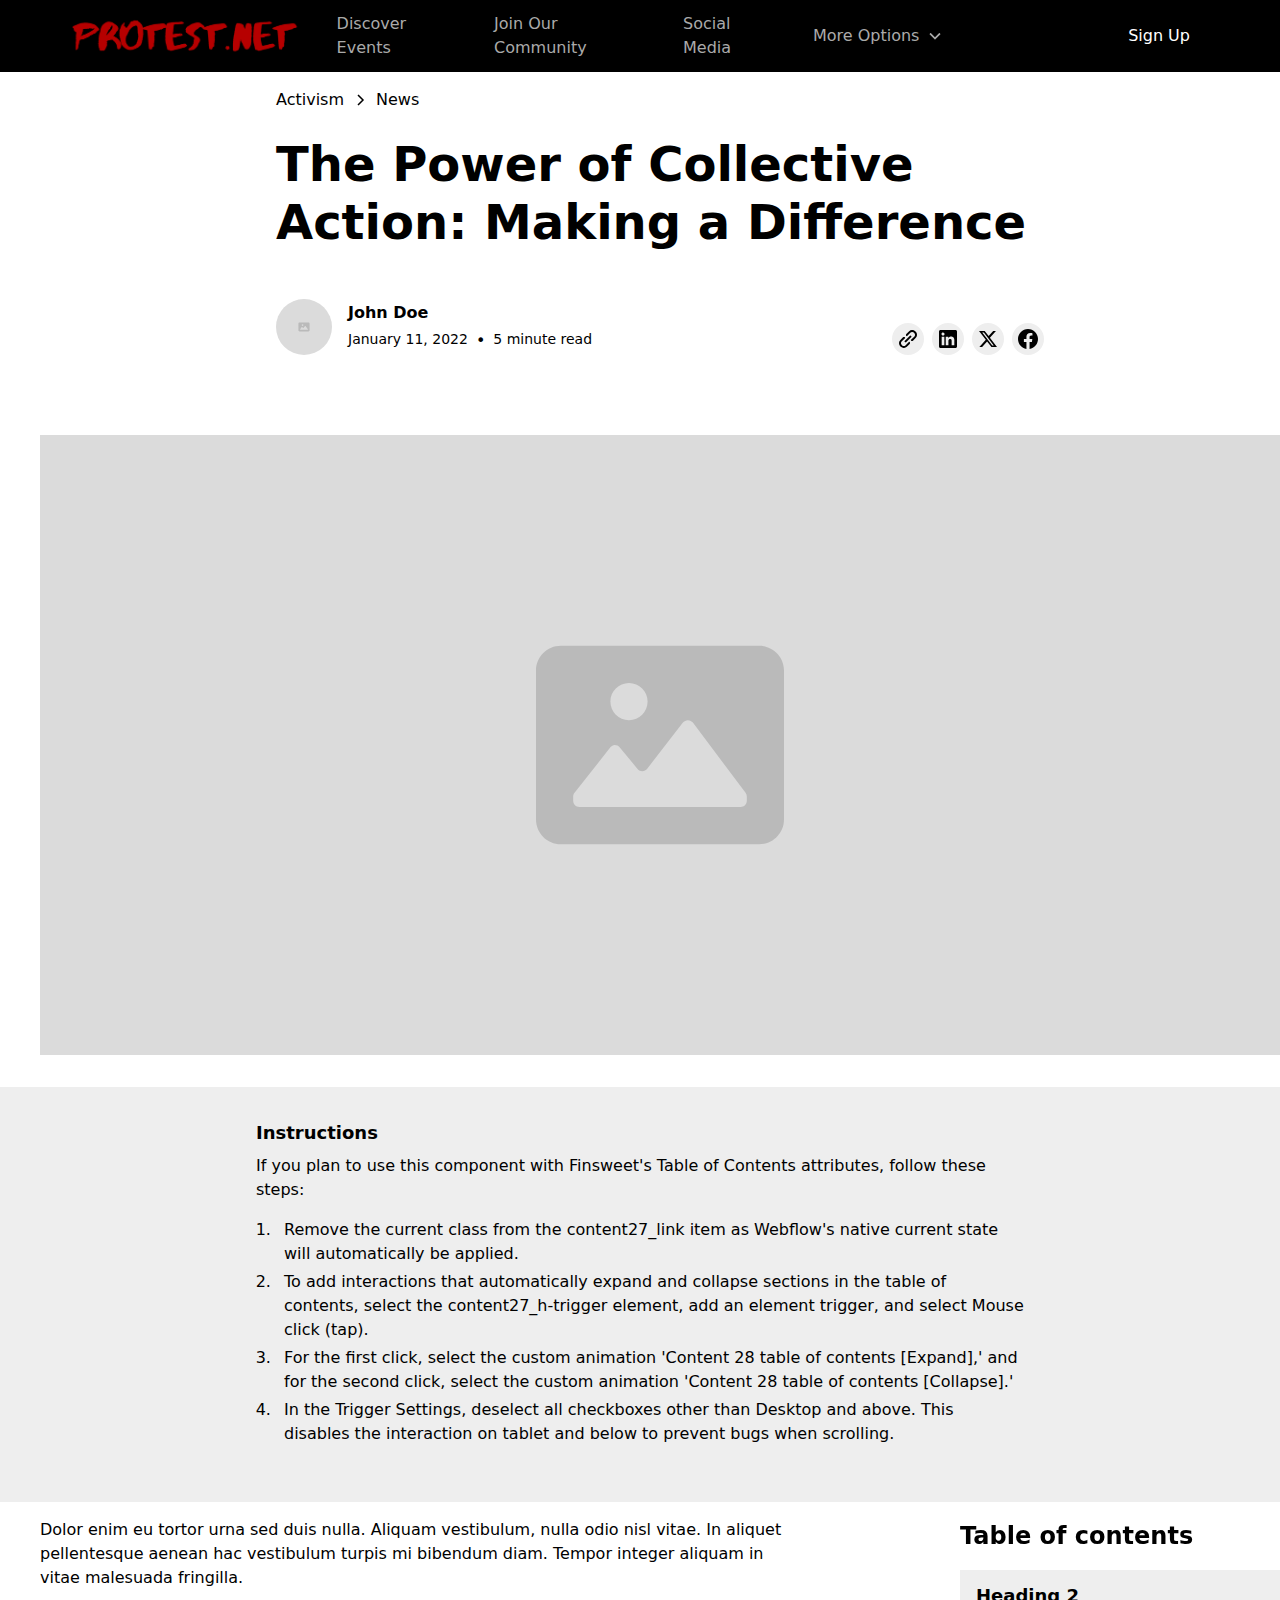
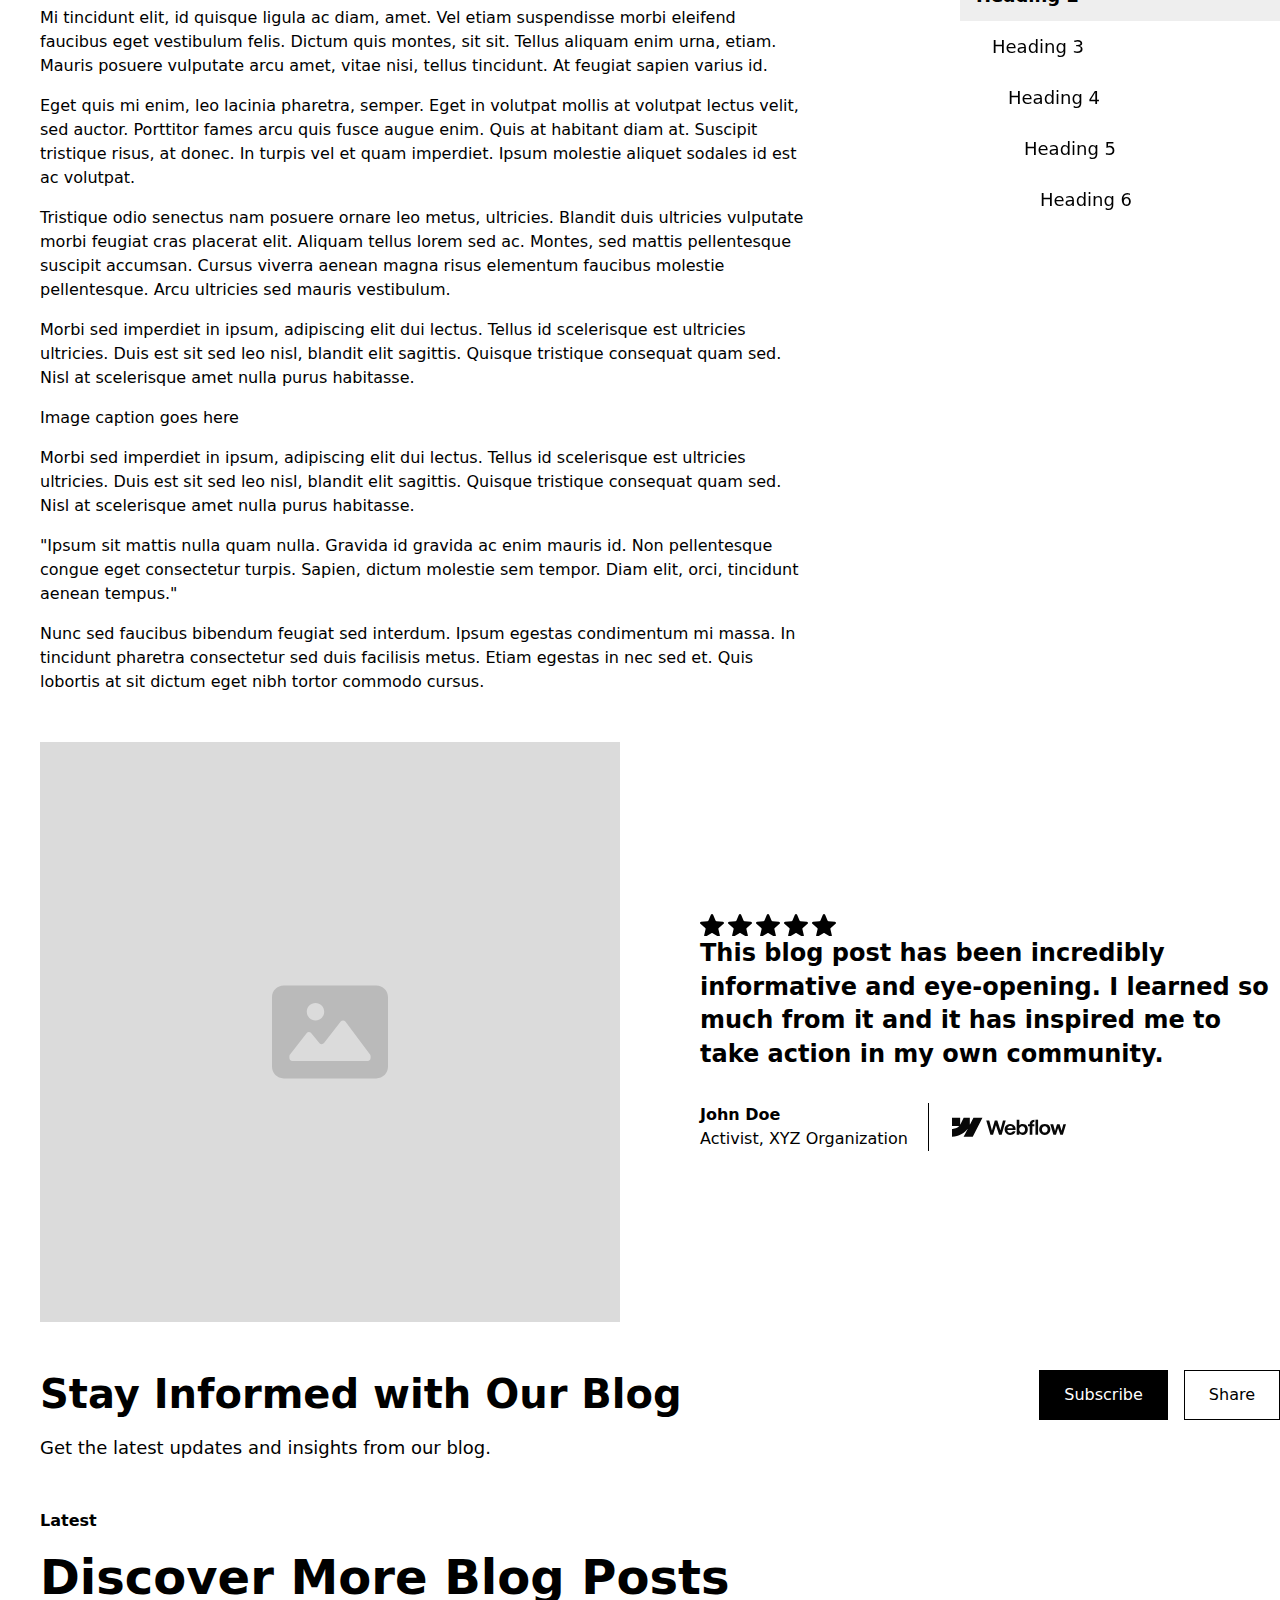
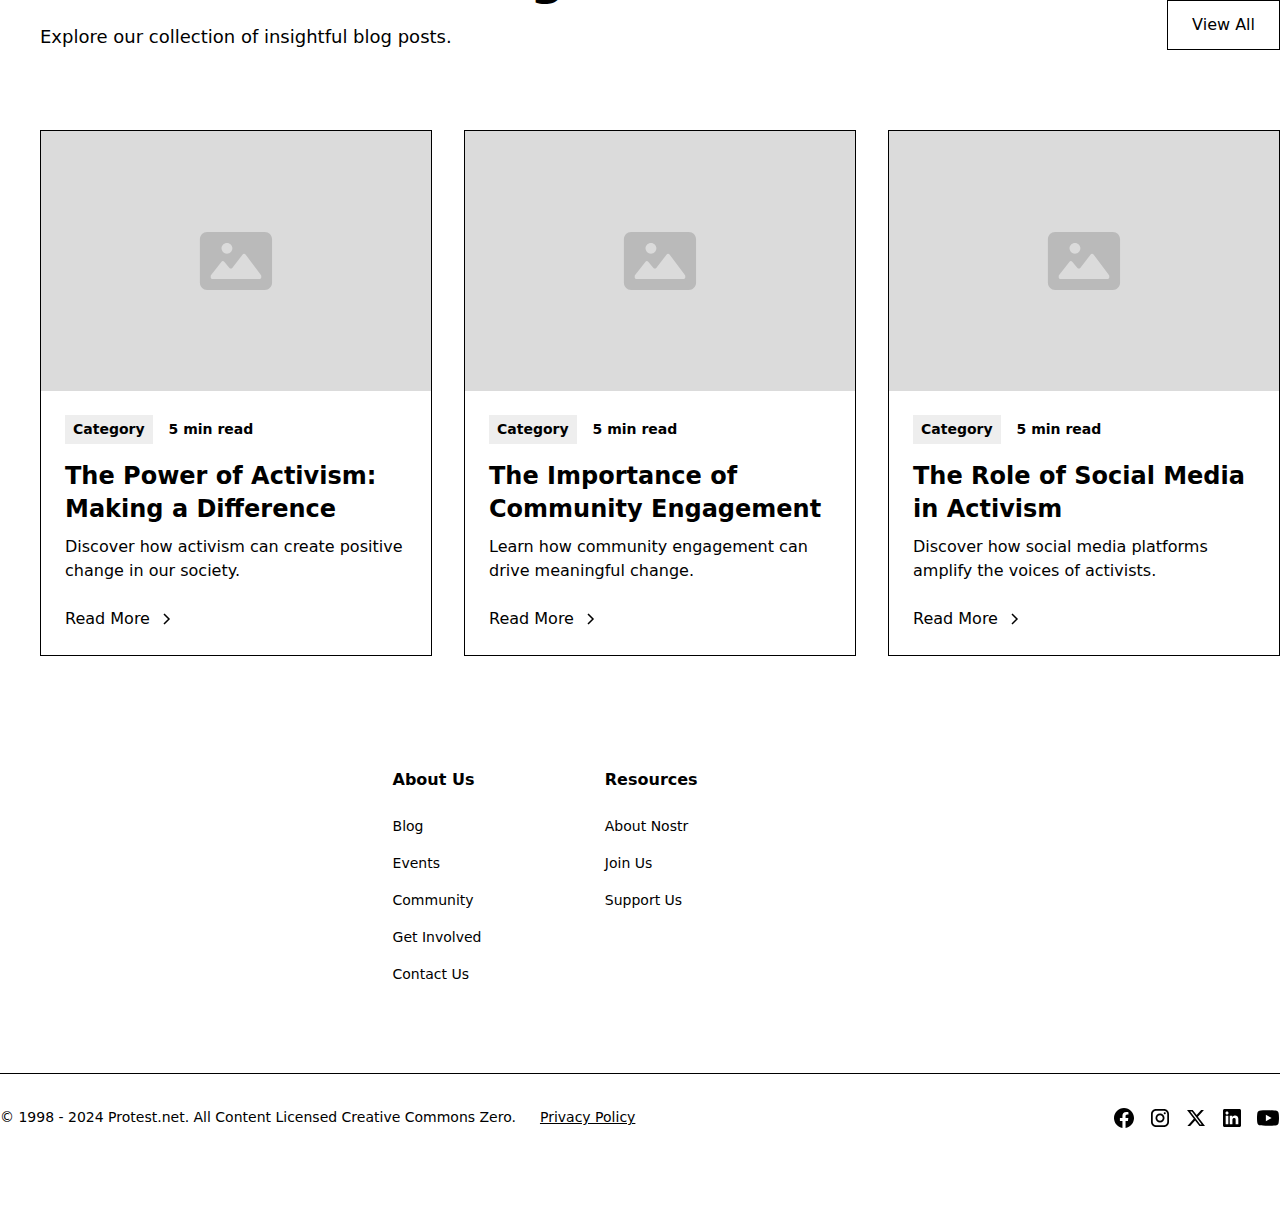
<file: blog-post.html>
<!DOCTYPE html><!--  Last Published: Fri Aug 30 2024 12:54:41 GMT+0000 (Coordinated Universal Time)  -->
<html data-wf-page="666fbffc584088d487ff4995" data-wf-site="666fbfbac57528f86723e930">
<head>
  <meta charset="utf-8">
  <title>Untitled</title>
  <meta content="Untitled" property="og:title">
  <meta content="Untitled" property="twitter:title">
  <meta content="width=device-width, initial-scale=1" name="viewport">
  <link href="css/normalize.css" rel="stylesheet" type="text/css">
  <link href="css/components.css" rel="stylesheet" type="text/css">
  <link href="css/protest-net-16a678.css" rel="stylesheet" type="text/css">
  <style>@media (max-width:991px) and (min-width:768px) {html.w-mod-js:not(.w-mod-ix) [data-w-id="b3b923df-77cb-3c54-3ba3-6e4a9af39b6c"] {height:0px;}}@media (max-width:767px) and (min-width:480px) {html.w-mod-js:not(.w-mod-ix) [data-w-id="b3b923df-77cb-3c54-3ba3-6e4a9af39b6c"] {height:0px;}}@media (max-width:479px) {html.w-mod-js:not(.w-mod-ix) [data-w-id="b3b923df-77cb-3c54-3ba3-6e4a9af39b6c"] {height:0px;}}</style>
  <script type="text/javascript">!function(o,c){var n=c.documentElement,t=" w-mod-";n.className+=t+"js",("ontouchstart"in o||o.DocumentTouch&&c instanceof DocumentTouch)&&(n.className+=t+"touch")}(window,document);</script>
  <link href="images/favicon.jpg" rel="shortcut icon" type="image/x-icon">
  <link href="images/webclip.jpg" rel="apple-touch-icon"><!--  Keep this css code to improve the font quality -->
  <style>
  * {
  -webkit-font-smoothing: antialiased;
  -moz-osx-font-smoothing: grayscale;
  -o-font-smoothing: antialiased;
}
</style>
</head>
<body>
  <div class="page-wrapper">
    <div class="global-styles w-embed">
      <style>
/* Set color style to inherit */
.inherit-color * {
    color: inherit;
}
/* Focus state style for keyboard navigation for the focusable elements */
*[tabindex]:focus-visible,
  input[type="file"]:focus-visible {
   outline: 0.125rem solid #4d65ff;
   outline-offset: 0.125rem;
}
/* Get rid of top margin on first element in any rich text element */
.w-richtext > :not(div):first-child, .w-richtext > div:first-child > :first-child {
  margin-top: 0 !important;
}
/* Get rid of bottom margin on last element in any rich text element */
.w-richtext>:last-child, .w-richtext ol li:last-child, .w-richtext ul li:last-child {
	margin-bottom: 0 !important;
}
/* Prevent all click and hover interaction with an element */
.pointer-events-off {
	pointer-events: none;
}
/* Enables all click and hover interaction with an element */
.pointer-events-on {
  pointer-events: auto;
}
/* Create a class of .div-square which maintains a 1:1 dimension of a div */
.div-square::after {
	content: "";
	display: block;
	padding-bottom: 100%;
}
/* Make sure containers never lose their center alignment */
.container-medium,.container-small, .container-large {
	margin-right: auto !important;
  margin-left: auto !important;
}
/* 
Make the following elements inherit typography styles from the parent and not have hardcoded values. 
Important: You will not be able to style for example "All Links" in Designer with this CSS applied.
Uncomment this CSS to use it in the project. Leave this message for future hand-off.
*/
/*
a,
.w-input,
.w-select,
.w-tab-link,
.w-nav-link,
.w-dropdown-btn,
.w-dropdown-toggle,
.w-dropdown-link {
  color: inherit;
  text-decoration: inherit;
  font-size: inherit;
}
*/
/* Apply "..." after 3 lines of text */
.text-style-3lines {
	display: -webkit-box;
	overflow: hidden;
	-webkit-line-clamp: 3;
	-webkit-box-orient: vertical;
}
/* Apply "..." after 2 lines of text */
.text-style-2lines {
	display: -webkit-box;
	overflow: hidden;
	-webkit-line-clamp: 2;
	-webkit-box-orient: vertical;
}
/* Adds inline flex display */
.display-inlineflex {
  display: inline-flex;
}
/* These classes are never overwritten */
.hide {
  display: none !important;
}
@media screen and (max-width: 991px) {
    .hide, .hide-tablet {
        display: none !important;
    }
}
  @media screen and (max-width: 767px) {
    .hide-mobile-landscape{
      display: none !important;
    }
}
  @media screen and (max-width: 479px) {
    .hide-mobile{
      display: none !important;
    }
}
.margin-0 {
  margin: 0rem !important;
}
.padding-0 {
  padding: 0rem !important;
}
.spacing-clean {
padding: 0rem !important;
margin: 0rem !important;
}
.margin-top {
  margin-right: 0rem !important;
  margin-bottom: 0rem !important;
  margin-left: 0rem !important;
}
.padding-top {
  padding-right: 0rem !important;
  padding-bottom: 0rem !important;
  padding-left: 0rem !important;
}
.margin-right {
  margin-top: 0rem !important;
  margin-bottom: 0rem !important;
  margin-left: 0rem !important;
}
.padding-right {
  padding-top: 0rem !important;
  padding-bottom: 0rem !important;
  padding-left: 0rem !important;
}
.margin-bottom {
  margin-top: 0rem !important;
  margin-right: 0rem !important;
  margin-left: 0rem !important;
}
.padding-bottom {
  padding-top: 0rem !important;
  padding-right: 0rem !important;
  padding-left: 0rem !important;
}
.margin-left {
  margin-top: 0rem !important;
  margin-right: 0rem !important;
  margin-bottom: 0rem !important;
}
.padding-left {
  padding-top: 0rem !important;
  padding-right: 0rem !important;
  padding-bottom: 0rem !important;
}
.margin-horizontal {
  margin-top: 0rem !important;
  margin-bottom: 0rem !important;
}
.padding-horizontal {
  padding-top: 0rem !important;
  padding-bottom: 0rem !important;
}
.margin-vertical {
  margin-right: 0rem !important;
  margin-left: 0rem !important;
}
.padding-vertical {
  padding-right: 0rem !important;
  padding-left: 0rem !important;
}
/* Apply "..." at 100% width */
.truncate-width { 
		width: 100%; 
    white-space: nowrap; 
    overflow: hidden; 
    text-overflow: ellipsis; 
}
/* Removes native scrollbar */
.no-scrollbar {
    -ms-overflow-style: none;
    overflow: -moz-scrollbars-none; 
}
.no-scrollbar::-webkit-scrollbar {
    display: none;
}
</style>
    </div>
    <div data-collapse="medium" data-animation="default" data-duration="400" fs-scrolldisable-element="smart-nav" data-easing="ease" data-easing2="ease" role="banner" class="navbar2_component w-nav">
      <div class="navbar2_container">
        <a href="index.html" class="navbar2_logo-link w-nav-brand"><img src="images/Screenshot-2024-06-21-at-9.15.48-PM.png" loading="lazy" width="464" height="Auto" alt="" srcset="images/Screenshot-2024-06-21-at-9.15.48-PM-p-500.png 500w, images/Screenshot-2024-06-21-at-9.15.48-PM-p-800.png 800w, images/Screenshot-2024-06-21-at-9.15.48-PM.png 972w" sizes="(max-width: 479px) 100vw, (max-width: 767px) 64vw, (max-width: 991px) 464px, 19vw" class="navbar2_logo"></a>
        <nav role="navigation" blocks-name="navbar2_menu" blocks-slot-children="ST232" id="w-node-f3a21306-ac21-40b3-8dd7-5859af1620ab-af1620a7" class="navbar2_menu is-page-height-tablet w-nav-menu">
          <a href="https://calendar.protest.net" blocks-name="navbar2_link" class="navbar2_link w-nav-link">Discover Events</a>
          <a href="social.html" blocks-name="navbar2_link-2" class="navbar2_link w-nav-link">Join Our Community</a>
          <a href="https://social.protest.net" blocks-name="navbar2_link-3" class="navbar2_link w-nav-link">Social Media</a>
          <div data-hover="true" data-delay="200" blocks-name="navbar2_menu-dropdown" class="navbar2_menu-dropdown w-dropdown">
            <div class="navbar2_dropdwn-toggle w-dropdown-toggle">
              <div>More Options</div>
              <div class="dropdown-chevron w-embed"><svg width=" 100%" height=" 100%" viewbox="0 0 16 16" fill="none" xmlns="http://www.w3.org/2000/svg">
                  <path fill-rule="evenodd" clip-rule="evenodd" d="M2.55806 6.29544C2.46043 6.19781 2.46043 6.03952 2.55806 5.94189L3.44195 5.058C3.53958 4.96037 3.69787 4.96037 3.7955 5.058L8.00001 9.26251L12.2045 5.058C12.3021 4.96037 12.4604 4.96037 12.5581 5.058L13.4419 5.94189C13.5396 6.03952 13.5396 6.19781 13.4419 6.29544L8.17678 11.5606C8.07915 11.6582 7.92086 11.6582 7.82323 11.5606L2.55806 6.29544Z" fill="currentColor"></path>
                </svg></div>
            </div>
            <nav class="navbar2_dropdown-list w-dropdown-list">
              <a href="about-us.html" class="navbar2_dropdown-link w-dropdown-link">About Protest.net</a>
              <a href="why-nostr.html" class="navbar2_dropdown-link w-dropdown-link">Why Nostr?</a>
              <a href="blog.html" class="navbar2_dropdown-link w-dropdown-link">Blog</a>
            </nav>
          </div>
        </nav>
        <div id="w-node-f3a21306-ac21-40b3-8dd7-5859af1620be-af1620a7" class="navbar2_button-wrapper">
          <a href="how-to-join.html" class="button is-navbar2-button w-button">Sign Up</a>
          <div class="navbar2_menu-button w-nav-button">
            <div class="menu-icon2">
              <div class="menu-icon2_line-top"></div>
              <div class="menu-icon2_line-middle">
                <div class="menu-icon_line-middle-inner"></div>
              </div>
              <div class="menu-icon2_line-bottom"></div>
            </div>
          </div>
        </div>
      </div>
    </div>
    <main class="main-wrapper">
      <header class="section_blog-post_header">
        <div class="padding-global">
          <div class="container-large">
            <div class="padding-section-large">
              <div class="max-width-large align-center">
                <div class="blog-post_header_title-wrapper">
                  <div class="blog-post_header_breadcrumb">
                    <a href="#" class="breadcrumb-link w-inline-block">
                      <div>Activism</div>
                    </a>
                    <div class="breadcrumb-divider w-embed"><svg width="16" height="16" viewbox="0 0 16 16" fill="none" xmlns="http://www.w3.org/2000/svg">
                        <path d="M6 3L11 8L6 13" stroke="CurrentColor" stroke-width="1.5"></path>
                      </svg></div>
                    <a href="#" class="breadcrumb-link w-inline-block">
                      <div>News</div>
                    </a>
                  </div>
                  <div class="margin-bottom margin-large">
                    <h1 class="heading-style-h2">The Power of Collective Action: Making a Difference</h1>
                  </div>
                  <div class="blog-post_header_content-top">
                    <div class="blog-post_header_author-wrapper">
                      <div class="blog-post_header_author-image-wrapper"><img src="images/6191a88a1c0e39463c2bf022_placeholder-image.svg" loading="lazy" alt="" class="blog-post_header_author-image"></div>
                      <div class="blog-post_header_author-text">
                        <div class="text-weight-semibold">John Doe</div>
                        <div class="blog-post_header_date-wrapper">
                          <div class="text-size-small">January 11, 2022</div>
                          <div class="blog-post_header_text-divider">•</div>
                          <div class="text-size-small">5 minute read</div>
                        </div>
                      </div>
                    </div>
                    <div class="w-layout-grid blog-post_header_share">
                      <a href="#" class="blog-post_header_social-link w-inline-block">
                        <div class="icon-embed-xsmall w-embed"><svg width="24" height="24" viewbox="0 0 24 24" fill="none" xmlns="http://www.w3.org/2000/svg">
                            <path fill-rule="evenodd" clip-rule="evenodd" d="M20.9999 7.66008V8.00008C21.0007 9.06616 20.576 10.0885 19.8199 10.84L16.9999 13.67C16.4738 14.1911 15.6261 14.1911 15.1 13.67L15 13.56C14.8094 13.3656 14.8094 13.0544 15 12.86L18.4399 9.42006C18.807 9.03938 19.0083 8.52883 18.9999 8.00008V7.66008C19.0003 7.12705 18.788 6.61589 18.4099 6.2401L17.7599 5.59011C17.3841 5.21207 16.873 4.99969 16.3399 5.00011H15.9999C15.4669 4.99969 14.9558 5.21207 14.58 5.59011L11.14 9.00007C10.9456 9.19064 10.6344 9.19064 10.44 9.00007L10.33 8.89007C9.8089 8.36394 9.8089 7.51623 10.33 6.99009L13.16 4.15012C13.9165 3.40505 14.9382 2.99133 15.9999 3.00014H16.3399C17.4011 2.9993 18.4191 3.42018 19.1699 4.17012L19.8299 4.83012C20.5798 5.5809 21.0007 6.59891 20.9999 7.66008ZM8.64993 13.94L13.9399 8.65008C14.0338 8.55543 14.1616 8.50218 14.2949 8.50218C14.4282 8.50218 14.556 8.55543 14.6499 8.65008L15.3499 9.35007C15.4445 9.44395 15.4978 9.57175 15.4978 9.70507C15.4978 9.83839 15.4445 9.96618 15.3499 10.0601L10.0599 15.35C9.96604 15.4447 9.83824 15.4979 9.70492 15.4979C9.57161 15.4979 9.44381 15.4447 9.34993 15.35L8.64993 14.65C8.55528 14.5561 8.50204 14.4283 8.50204 14.295C8.50204 14.1617 8.55528 14.0339 8.64993 13.94ZM13.5599 15C13.3655 14.8094 13.0543 14.8094 12.8599 15L9.42993 18.41C9.0517 18.7905 8.53645 19.003 7.99995 18.9999H7.65995C7.12691 19.0004 6.61576 18.788 6.23997 18.41L5.58997 17.76C5.21194 17.3842 4.99956 16.873 4.99998 16.34V16C4.99956 15.4669 5.21194 14.9558 5.58997 14.58L9.00993 11.14C9.2005 10.9456 9.2005 10.6345 9.00993 10.44L8.89993 10.33C8.3738 9.80894 7.52609 9.80894 6.99996 10.33L4.17999 13.16C3.42392 13.9116 2.99916 14.9339 3 16V16.35C3.00182 17.4077 3.42249 18.4216 4.16999 19.1699L4.82998 19.8299C5.58076 20.5799 6.59878 21.0008 7.65995 20.9999H7.99995C9.05338 21.0061 10.0667 20.5964 10.8199 19.8599L13.6699 17.01C14.191 16.4838 14.191 15.6361 13.6699 15.11L13.5599 15Z" fill="CurrentColor"></path>
                          </svg></div>
                      </a>
                      <a href="#" class="blog-post_header_social-link w-inline-block">
                        <div class="icon-embed-xsmall w-embed"><svg width="100%" height="100%" viewbox="0 0 24 24" fill="none" xmlns="http://www.w3.org/2000/svg">
                            <path fill-rule="evenodd" clip-rule="evenodd" d="M4.5 3C3.67157 3 3 3.67157 3 4.5V19.5C3 20.3284 3.67157 21 4.5 21H19.5C20.3284 21 21 20.3284 21 19.5V4.5C21 3.67157 20.3284 3 19.5 3H4.5ZM8.52076 7.00272C8.52639 7.95897 7.81061 8.54819 6.96123 8.54397C6.16107 8.53975 5.46357 7.90272 5.46779 7.00413C5.47201 6.15897 6.13998 5.47975 7.00764 5.49944C7.88795 5.51913 8.52639 6.1646 8.52076 7.00272ZM12.2797 9.76176H9.75971H9.7583V18.3216H12.4217V18.1219C12.4217 17.742 12.4214 17.362 12.4211 16.9819V16.9818V16.9816V16.9815V16.9812C12.4203 15.9674 12.4194 14.9532 12.4246 13.9397C12.426 13.6936 12.4372 13.4377 12.5005 13.2028C12.7381 12.3253 13.5271 11.7586 14.4074 11.8979C14.9727 11.9864 15.3467 12.3141 15.5042 12.8471C15.6013 13.1803 15.6449 13.5389 15.6491 13.8863C15.6605 14.9339 15.6589 15.9815 15.6573 17.0292V17.0294C15.6567 17.3992 15.6561 17.769 15.6561 18.1388V18.3202H18.328V18.1149C18.328 17.6629 18.3278 17.211 18.3275 16.7591V16.759V16.7588C18.327 15.6293 18.3264 14.5001 18.3294 13.3702C18.3308 12.8597 18.276 12.3563 18.1508 11.8627C17.9638 11.1286 17.5771 10.5211 16.9485 10.0824C16.5027 9.77019 16.0133 9.5691 15.4663 9.5466C15.404 9.54401 15.3412 9.54062 15.2781 9.53721L15.2781 9.53721L15.2781 9.53721C14.9984 9.52209 14.7141 9.50673 14.4467 9.56066C13.6817 9.71394 13.0096 10.0641 12.5019 10.6814C12.4429 10.7522 12.3852 10.8241 12.2991 10.9314L12.2991 10.9315L12.2797 10.9557V9.76176ZM5.68164 18.3244H8.33242V9.76733H5.68164V18.3244Z" fill="CurrentColor"></path>
                          </svg></div>
                      </a>
                      <a href="#" class="blog-post_header_social-link w-inline-block">
                        <div class="icon-embed-xsmall w-embed"><svg width="100%" height="100%" viewbox="0 0 24 24" fill="none" xmlns="http://www.w3.org/2000/svg">
                            <path d="M17.1761 4H19.9362L13.9061 10.7774L21 20H15.4456L11.0951 14.4066L6.11723 20H3.35544L9.80517 12.7508L3 4H8.69545L12.6279 9.11262L17.1761 4ZM16.2073 18.3754H17.7368L7.86441 5.53928H6.2232L16.2073 18.3754Z" fill="CurrentColor"></path>
                          </svg></div>
                      </a>
                      <a href="#" class="blog-post_header_social-link w-inline-block">
                        <div class="icon-embed-xsmall w-embed"><svg width="100%" height="100%" viewbox="0 0 24 24" fill="none" xmlns="http://www.w3.org/2000/svg">
                            <path d="M22 12.0611C22 6.50451 17.5229 2 12 2C6.47715 2 2 6.50451 2 12.0611C2 17.0828 5.65684 21.2452 10.4375 22V14.9694H7.89844V12.0611H10.4375V9.84452C10.4375 7.32296 11.9305 5.93012 14.2146 5.93012C15.3088 5.93012 16.4531 6.12663 16.4531 6.12663V8.60261H15.1922C13.95 8.60261 13.5625 9.37822 13.5625 10.1739V12.0611H16.3359L15.8926 14.9694H13.5625V22C18.3432 21.2452 22 17.083 22 12.0611Z" fill="CurrentColor"></path>
                          </svg></div>
                      </a>
                    </div>
                  </div>
                </div>
              </div>
              <div class="blog-post_header_image-wrapper"><img src="images/6191a88a1c0e39463c2bf022_placeholder-image.svg" loading="eager" alt="" class="blog-post_header_image"></div>
            </div>
          </div>
        </div>
      </header>
      <section class="section_blog-post_body">
        <div class="content-28-instructions-delete">
          <div class="container-small">
            <div class="margin-bottom margin-small">
              <div class="margin-bottom margin-xxsmall">
                <div class="text-size-medium text-weight-bold">Instructions</div>
              </div>
              <div class="margin-bottom margin-xxsmall">
                <div>If you plan to use this component with Finsweet&#x27;s Table of Contents attributes, follow these steps:</div>
              </div>
              <ol role="list" class="blog-post_body_instructions-list">
                <li class="blog-post_body_instructions-list-item">Remove the current class from the content27_link item as Webflow&#x27;s native current state will automatically be applied.</li>
                <li class="blog-post_body_instructions-list-item">To add interactions that automatically expand and collapse sections in the table of contents, select the content27_h-trigger element, add an element trigger, and select Mouse click (tap).</li>
                <li class="blog-post_body_instructions-list-item">For the first click, select the custom animation &#x27;Content 28 table of contents [Expand],&#x27; and for the second click, select the custom animation &#x27;Content 28 table of contents [Collapse].&#x27;</li>
                <li class="blog-post_body_instructions-list-item">In the Trigger Settings, deselect all checkboxes other than Desktop and above. This disables the interaction on tablet and below to prevent bugs when scrolling.</li>
              </ol>
              <div class="hide">
                <div fs-toc-element="ix-trigger" data-w-id="b3b923df-77cb-3c54-3ba3-6e4a9af39b3d"></div>
              </div>
            </div>
          </div>
        </div>
        <div class="padding-global">
          <div class="container-large">
            <div class="padding-section-large">
              <div class="blog-post_body_component">
                <div id="w-node-b3b923df-77cb-3c54-3ba3-6e4a9af39b42-87ff4995" class="max-width-large">
                  <div fs-toc-element="contents" class="text-rich-text w-richtext">
                    <p>Dolor enim eu tortor urna sed duis nulla. Aliquam vestibulum, nulla odio nisl vitae. In aliquet pellentesque aenean hac vestibulum turpis mi bibendum diam. Tempor integer aliquam in vitae malesuada fringilla.</p>
                    <p></p>
                    <p>Mi tincidunt elit, id quisque ligula ac diam, amet. Vel etiam suspendisse morbi eleifend faucibus eget vestibulum felis. Dictum quis montes, sit sit. Tellus aliquam enim urna, etiam. Mauris posuere vulputate arcu amet, vitae nisi, tellus tincidunt. At feugiat sapien varius id.</p>
                    <p></p>
                    <p>Eget quis mi enim, leo lacinia pharetra, semper. Eget in volutpat mollis at volutpat lectus velit, sed auctor. Porttitor fames arcu quis fusce augue enim. Quis at habitant diam at. Suscipit tristique risus, at donec. In turpis vel et quam imperdiet. Ipsum molestie aliquet sodales id est ac volutpat.</p>
                    <p></p>
                    <p>Tristique odio senectus nam posuere ornare leo metus, ultricies. Blandit duis ultricies vulputate morbi feugiat cras placerat elit. Aliquam tellus lorem sed ac. Montes, sed mattis pellentesque suscipit accumsan. Cursus viverra aenean magna risus elementum faucibus molestie pellentesque. Arcu ultricies sed mauris vestibulum.</p>
                    <p></p>
                    <p>Morbi sed imperdiet in ipsum, adipiscing elit dui lectus. Tellus id scelerisque est ultricies ultricies. Duis est sit sed leo nisl, blandit elit sagittis. Quisque tristique consequat quam sed. Nisl at scelerisque amet nulla purus habitasse.</p>
                    <p></p>
                    <p>Image caption goes here</p>
                    <p></p>
                    <p>Morbi sed imperdiet in ipsum, adipiscing elit dui lectus. Tellus id scelerisque est ultricies ultricies. Duis est sit sed leo nisl, blandit elit sagittis. Quisque tristique consequat quam sed. Nisl at scelerisque amet nulla purus habitasse.</p>
                    <p></p>
                    <p>&quot;Ipsum sit mattis nulla quam nulla. Gravida id gravida ac enim mauris id. Non pellentesque congue eget consectetur turpis. Sapien, dictum molestie sem tempor. Diam elit, orci, tincidunt aenean tempus.&quot;</p>
                    <p></p>
                    <p>Nunc sed faucibus bibendum feugiat sed interdum. Ipsum egestas condimentum mi massa. In tincidunt pharetra consectetur sed duis facilisis metus. Etiam egestas in nec sed et. Quis lobortis at sit dictum eget nibh tortor commodo cursus.</p>
                  </div>
                </div>
                <div id="w-node-b3b923df-77cb-3c54-3ba3-6e4a9af39b66-87ff4995" class="blog-post_body_sidebar">
                  <div data-w-id="b3b923df-77cb-3c54-3ba3-6e4a9af39b67" class="blog-post_body_sidebar-heading">
                    <h3 class="blog-post_body_sidebar-heading-text">Table of contents</h3>
                    <div class="blog-post_body_accordion-icon w-embed"><svg width=" 100%" height=" 100%" viewbox="0 0 16 16" fill="none" xmlns="http://www.w3.org/2000/svg">
                        <path fill-rule="evenodd" clip-rule="evenodd" d="M2.55806 6.29544C2.46043 6.19781 2.46043 6.03952 2.55806 5.94189L3.44195 5.058C3.53958 4.96037 3.69787 4.96037 3.7955 5.058L8.00001 9.26251L12.2045 5.058C12.3021 4.96037 12.4604 4.96037 12.5581 5.058L13.4419 5.94189C13.5396 6.03952 13.5396 6.19781 13.4419 6.29544L8.17678 11.5606C8.07915 11.6582 7.92086 11.6582 7.82323 11.5606L2.55806 6.29544Z" fill="currentColor"></path>
                      </svg></div>
                  </div>
                  <div class="margin-top margin-xsmall">
                    <div data-w-id="b3b923df-77cb-3c54-3ba3-6e4a9af39b6c" class="blog-post_body_link-content">
                      <div class="blog-post_body_link-wrapper is-h2">
                        <a href="#" class="blog-post_body_link current w-inline-block">
                          <div fs-toc-element="link" class="text-size-medium">Heading 2</div>
                        </a>
                        <div fs-toc-element="ix-trigger" class="blog-post_body_h-trigger"></div>
                        <div class="blog-post_body_link-wrapper is-h3">
                          <a href="#" class="blog-post_body_link is-h3 w-inline-block">
                            <div fs-toc-element="link" class="text-size-medium">Heading 3</div>
                          </a>
                          <div class="blog-post_body_link-wrapper is-h4">
                            <a href="#" class="blog-post_body_link is-h4 w-inline-block">
                              <div fs-toc-element="link" class="text-size-medium">Heading 4</div>
                            </a>
                            <div class="blog-post_body_link-wrapper is-h5">
                              <a href="#" class="blog-post_body_link is-h5 w-inline-block">
                                <div fs-toc-element="link" class="text-size-medium">Heading 5</div>
                              </a>
                              <div class="blog-post_body_link-wrapper is-h6">
                                <a href="#" class="blog-post_body_link is-h6 w-inline-block">
                                  <div fs-toc-element="link" class="text-size-medium">Heading 6</div>
                                </a>
                              </div>
                            </div>
                          </div>
                        </div>
                      </div>
                    </div>
                  </div>
                </div>
              </div>
            </div>
          </div>
        </div>
      </section>
      <section class="section_blog-post_testimonial">
        <div class="padding-global">
          <div class="container-large">
            <div class="padding-section-large">
              <div class="w-layout-grid blog-post_testimonial_component">
                <div class="blog-post_testimonial_client-image-wrapper"><img src="images/6191a88a1c0e39463c2bf022_placeholder-image.svg" loading="lazy" alt="" class="blog-post_testimonial_client-image"></div>
                <div blocks-name="testimonial13_content" blocks-slot-children="ST265" id="w-node-b3b923df-77cb-3c54-3ba3-6e4a9af39b89-87ff4995" class="blog-post_testimonial_content">
                  <div blocks-name="testimonial13_rating-wrapper" class="blog-post_testimonial_rating-wrapper">
                    <div class="blog-post_testimonial_rating-icon">
                      <div class="icon-embed-xsmall w-embed"><svg width="100%" viewbox="0 0 18 17" fill="none" xmlns="http://www.w3.org/2000/svg">
                          <path d="M8.16379 0.551109C8.47316 -0.183704 9.52684 -0.183703 9.83621 0.551111L11.6621 4.88811C11.7926 5.19789 12.0875 5.40955 12.426 5.43636L17.1654 5.81173C17.9684 5.87533 18.294 6.86532 17.6822 7.38306L14.0713 10.4388C13.8134 10.6571 13.7007 10.9996 13.7795 11.3259L14.8827 15.8949C15.0696 16.669 14.2172 17.2809 13.5297 16.8661L9.47208 14.4176C9.18225 14.2427 8.81775 14.2427 8.52793 14.4176L4.47029 16.8661C3.7828 17.2809 2.93036 16.669 3.11727 15.8949L4.22048 11.3259C4.29928 10.9996 4.18664 10.6571 3.92873 10.4388L0.317756 7.38306C-0.294046 6.86532 0.0315611 5.87533 0.834562 5.81173L5.57402 5.43636C5.91255 5.40955 6.20744 5.19789 6.33786 4.88811L8.16379 0.551109Z" fill="currentColor"></path>
                        </svg></div>
                    </div>
                    <div class="blog-post_testimonial_rating-icon">
                      <div class="icon-embed-xsmall w-embed"><svg width="100%" viewbox="0 0 18 17" fill="none" xmlns="http://www.w3.org/2000/svg">
                          <path d="M8.16379 0.551109C8.47316 -0.183704 9.52684 -0.183703 9.83621 0.551111L11.6621 4.88811C11.7926 5.19789 12.0875 5.40955 12.426 5.43636L17.1654 5.81173C17.9684 5.87533 18.294 6.86532 17.6822 7.38306L14.0713 10.4388C13.8134 10.6571 13.7007 10.9996 13.7795 11.3259L14.8827 15.8949C15.0696 16.669 14.2172 17.2809 13.5297 16.8661L9.47208 14.4176C9.18225 14.2427 8.81775 14.2427 8.52793 14.4176L4.47029 16.8661C3.7828 17.2809 2.93036 16.669 3.11727 15.8949L4.22048 11.3259C4.29928 10.9996 4.18664 10.6571 3.92873 10.4388L0.317756 7.38306C-0.294046 6.86532 0.0315611 5.87533 0.834562 5.81173L5.57402 5.43636C5.91255 5.40955 6.20744 5.19789 6.33786 4.88811L8.16379 0.551109Z" fill="currentColor"></path>
                        </svg></div>
                    </div>
                    <div class="blog-post_testimonial_rating-icon">
                      <div class="icon-embed-xsmall w-embed"><svg width="100%" viewbox="0 0 18 17" fill="none" xmlns="http://www.w3.org/2000/svg">
                          <path d="M8.16379 0.551109C8.47316 -0.183704 9.52684 -0.183703 9.83621 0.551111L11.6621 4.88811C11.7926 5.19789 12.0875 5.40955 12.426 5.43636L17.1654 5.81173C17.9684 5.87533 18.294 6.86532 17.6822 7.38306L14.0713 10.4388C13.8134 10.6571 13.7007 10.9996 13.7795 11.3259L14.8827 15.8949C15.0696 16.669 14.2172 17.2809 13.5297 16.8661L9.47208 14.4176C9.18225 14.2427 8.81775 14.2427 8.52793 14.4176L4.47029 16.8661C3.7828 17.2809 2.93036 16.669 3.11727 15.8949L4.22048 11.3259C4.29928 10.9996 4.18664 10.6571 3.92873 10.4388L0.317756 7.38306C-0.294046 6.86532 0.0315611 5.87533 0.834562 5.81173L5.57402 5.43636C5.91255 5.40955 6.20744 5.19789 6.33786 4.88811L8.16379 0.551109Z" fill="currentColor"></path>
                        </svg></div>
                    </div>
                    <div class="blog-post_testimonial_rating-icon">
                      <div class="icon-embed-xsmall w-embed"><svg width="100%" viewbox="0 0 18 17" fill="none" xmlns="http://www.w3.org/2000/svg">
                          <path d="M8.16379 0.551109C8.47316 -0.183704 9.52684 -0.183703 9.83621 0.551111L11.6621 4.88811C11.7926 5.19789 12.0875 5.40955 12.426 5.43636L17.1654 5.81173C17.9684 5.87533 18.294 6.86532 17.6822 7.38306L14.0713 10.4388C13.8134 10.6571 13.7007 10.9996 13.7795 11.3259L14.8827 15.8949C15.0696 16.669 14.2172 17.2809 13.5297 16.8661L9.47208 14.4176C9.18225 14.2427 8.81775 14.2427 8.52793 14.4176L4.47029 16.8661C3.7828 17.2809 2.93036 16.669 3.11727 15.8949L4.22048 11.3259C4.29928 10.9996 4.18664 10.6571 3.92873 10.4388L0.317756 7.38306C-0.294046 6.86532 0.0315611 5.87533 0.834562 5.81173L5.57402 5.43636C5.91255 5.40955 6.20744 5.19789 6.33786 4.88811L8.16379 0.551109Z" fill="currentColor"></path>
                        </svg></div>
                    </div>
                    <div class="blog-post_testimonial_rating-icon">
                      <div class="icon-embed-xsmall w-embed"><svg width="100%" viewbox="0 0 18 17" fill="none" xmlns="http://www.w3.org/2000/svg">
                          <path d="M8.16379 0.551109C8.47316 -0.183704 9.52684 -0.183703 9.83621 0.551111L11.6621 4.88811C11.7926 5.19789 12.0875 5.40955 12.426 5.43636L17.1654 5.81173C17.9684 5.87533 18.294 6.86532 17.6822 7.38306L14.0713 10.4388C13.8134 10.6571 13.7007 10.9996 13.7795 11.3259L14.8827 15.8949C15.0696 16.669 14.2172 17.2809 13.5297 16.8661L9.47208 14.4176C9.18225 14.2427 8.81775 14.2427 8.52793 14.4176L4.47029 16.8661C3.7828 17.2809 2.93036 16.669 3.11727 15.8949L4.22048 11.3259C4.29928 10.9996 4.18664 10.6571 3.92873 10.4388L0.317756 7.38306C-0.294046 6.86532 0.0315611 5.87533 0.834562 5.81173L5.57402 5.43636C5.91255 5.40955 6.20744 5.19789 6.33786 4.88811L8.16379 0.551109Z" fill="currentColor"></path>
                        </svg></div>
                    </div>
                  </div>
                  <div class="margin-vertical margin-medium">
                    <div blocks-name="heading-style-h5" class="heading-style-h5">This blog post has been incredibly informative and eye-opening. I learned so much from it and it has inspired me to take action in my own community.</div>
                  </div>
                  <div blocks-slot-children="ST232" blocks-name="testimonial13_client" class="blog-post_testimonial_client">
                    <div blocks-slot-children="ST232" blocks-name="testimonial13_client-info" class="blog-post_testimonial_client-info">
                      <p blocks-name="paragraph" class="text-weight-semibold">John Doe</p>
                      <p blocks-name="paragraph-2">Activist, XYZ Organization</p>
                    </div>
                    <div blocks-name="testimonial13_divider" class="blog-post_testimonial_divider"></div>
                    <div blocks-name="testimonial13_logo-wrapper" class="blog-post_testimonial_logo-wrapper"><img src="images/logo-webflow.svg" loading="lazy" alt="" class="blog-post_testimonial_logo"></div>
                  </div>
                </div>
              </div>
            </div>
          </div>
        </div>
      </section>
      <section class="section_blog-post_cta">
        <div class="padding-global">
          <div class="container-large">
            <div class="padding-section-large">
              <div class="blog-post_cta_component">
                <div class="blog-post_cta_content">
                  <div blocks-name="max-width-large" blocks-slot-children="ST232" class="max-width-large">
                    <div class="margin-bottom margin-xsmall">
                      <h3 blocks-name="heading">Stay Informed with Our Blog</h3>
                    </div>
                    <p blocks-name="paragraph" class="text-size-medium">Get the latest updates and insights from our blog.</p>
                  </div>
                </div>
                <div blocks-name="cta7_button-row" blocks-slot-children="ST232" class="blog-post_cta_button-row">
                  <a blocks-name="button-primary" blocks-slot-item-canonical="EL13" href="#" class="button w-button">Subscribe</a>
                  <a blocks-name="button-secondary" blocks-slot-item-canonical="EL14" href="#" class="button is-secondary w-button">Share</a>
                </div>
              </div>
            </div>
          </div>
        </div>
      </section>
      <section class="section_blog-post_blog-list">
        <div class="padding-global">
          <div class="container-large">
            <div class="padding-section-large">
              <div blocks-name="blog44_component" blocks-slot-children="ST232" class="blog-post_blog-list_component">
                <div class="margin-bottom margin-xxlarge">
                  <div blocks-name="blog44_heading-wrapper" class="blog-post_blog-list_heading-wrapper">
                    <div class="blog-post_blog-list_heading">
                      <div blocks-name="max-width-large" blocks-slot-children="ST232" class="max-width-large">
                        <div class="margin-bottom margin-xsmall">
                          <div blocks-name="block" class="text-weight-semibold">Latest</div>
                        </div>
                        <div class="margin-bottom margin-xsmall">
                          <h2 blocks-name="heading">Discover More Blog Posts</h2>
                        </div>
                        <p blocks-name="paragraph" class="text-size-medium">Explore our collection of insightful blog posts.</p>
                      </div>
                    </div>
                    <div blocks-name="blog44_button-row-2" blocks-slot-children="ST232" class="blog-post_blog-list_button-row hide-mobile-landscape">
                      <a blocks-name="button" href="#" class="button is-secondary w-button">View All</a>
                    </div>
                  </div>
                </div>
                <div blocks-name="blog44_list-wrapper" class="blog-post_blog-list_list-wrapper">
                  <div class="w-layout-grid blog-post_blog-list_list">
                    <div class="blog-post_blog-list_item">
                      <a blocks-name="blog44_item-link" blocks-slot-children="ST232" href="#" class="blog-post_blog-list_item-link w-inline-block">
                        <div blocks-name="blog44_image-wrapper" class="blog-post_blog-list_image-wrapper"><img src="images/Placeholder-Image---Landscape.svg" loading="lazy" alt="" class="blog-post_blog-list_image"></div>
                        <div blocks-name="blog44_item-content" blocks-slot-children="ST232" class="blog-post_blog-list_item-content">
                          <div blocks-slot-children="ST232" blocks-name="blog44_item-content-top" class="blog-post_blog-list_item-content-top">
                            <div blocks-name="blog44_meta-wrapper" class="blog-post_blog-list_meta-wrapper">
                              <div class="blog-post_blog-list_category">
                                <div class="text-size-small text-weight-semibold">Category</div>
                              </div>
                              <div class="text-size-small text-weight-semibold text-inline">5 min read</div>
                            </div>
                            <div blocks-name="blog44_title-wrapper" class="blog-post_blog-list_title-wrapper">
                              <h3 class="heading-style-h5">The Power of Activism: Making a Difference</h3>
                            </div>
                            <div blocks-name="block-2" class="text-size-regular">Discover how activism can create positive change in our society.</div>
                          </div>
                          <div blocks-slot-children="ST232" blocks-name="blog44_button-wrapper" class="blog-post_blog-list_button-wrapper">
                            <div blocks-name="button-2" class="button is-link is-icon">
                              <div>Read More</div>
                              <div class="icon-embed-xxsmall w-embed"><svg width="16" height="16" viewbox="0 0 16 16" fill="none" xmlns="http://www.w3.org/2000/svg">
                                  <path d="M6 3L11 8L6 13" stroke="CurrentColor" stroke-width="1.5"></path>
                                </svg></div>
                            </div>
                          </div>
                        </div>
                      </a>
                    </div>
                    <div class="blog-post_blog-list_item">
                      <a blocks-name="blog44_item-link-2" blocks-slot-children="ST232" href="#" class="blog-post_blog-list_item-link w-inline-block">
                        <div blocks-name="blog44_image-wrapper-2" class="blog-post_blog-list_image-wrapper"><img src="images/Placeholder-Image---Landscape.svg" loading="lazy" alt="" class="blog-post_blog-list_image"></div>
                        <div blocks-name="blog44_item-content-2" blocks-slot-children="ST232" class="blog-post_blog-list_item-content">
                          <div blocks-slot-children="ST232" blocks-name="blog44_item-content-top-2" class="blog-post_blog-list_item-content-top">
                            <div blocks-name="blog44_meta-wrapper-2" class="blog-post_blog-list_meta-wrapper">
                              <div class="blog-post_blog-list_category">
                                <div class="text-size-small text-weight-semibold">Category</div>
                              </div>
                              <div class="text-size-small text-weight-semibold text-inline">5 min read</div>
                            </div>
                            <div blocks-name="blog44_title-wrapper-2" class="blog-post_blog-list_title-wrapper">
                              <h3 class="heading-style-h5">The Importance of Community Engagement</h3>
                            </div>
                            <div blocks-name="block-3" class="text-size-regular">Learn how community engagement can drive meaningful change.</div>
                          </div>
                          <div blocks-slot-children="ST232" blocks-name="blog44_button-wrapper-2" class="blog-post_blog-list_button-wrapper">
                            <div blocks-name="button-3" class="button is-link is-icon">
                              <div>Read More</div>
                              <div class="icon-embed-xxsmall w-embed"><svg width="16" height="16" viewbox="0 0 16 16" fill="none" xmlns="http://www.w3.org/2000/svg">
                                  <path d="M6 3L11 8L6 13" stroke="CurrentColor" stroke-width="1.5"></path>
                                </svg></div>
                            </div>
                          </div>
                        </div>
                      </a>
                    </div>
                    <div class="blog-post_blog-list_item">
                      <a blocks-name="blog44_item-link-3" blocks-slot-children="ST232" href="#" class="blog-post_blog-list_item-link w-inline-block">
                        <div blocks-name="blog44_image-wrapper-3" class="blog-post_blog-list_image-wrapper"><img src="images/Placeholder-Image---Landscape.svg" loading="lazy" alt="" class="blog-post_blog-list_image"></div>
                        <div blocks-name="blog44_item-content-3" blocks-slot-children="ST232" class="blog-post_blog-list_item-content">
                          <div blocks-slot-children="ST232" blocks-name="blog44_item-content-top-3" class="blog-post_blog-list_item-content-top">
                            <div blocks-name="blog44_meta-wrapper-3" class="blog-post_blog-list_meta-wrapper">
                              <div class="blog-post_blog-list_category">
                                <div class="text-size-small text-weight-semibold">Category</div>
                              </div>
                              <div class="text-size-small text-weight-semibold text-inline">5 min read</div>
                            </div>
                            <div blocks-name="blog44_title-wrapper-3" class="blog-post_blog-list_title-wrapper">
                              <h3 class="heading-style-h5">The Role of Social Media in Activism</h3>
                            </div>
                            <div blocks-name="block-4" class="text-size-regular">Discover how social media platforms amplify the voices of activists.</div>
                          </div>
                          <div blocks-slot-children="ST232" blocks-name="blog44_button-wrapper-3" class="blog-post_blog-list_button-wrapper">
                            <div blocks-name="button-4" class="button is-link is-icon">
                              <div>Read More</div>
                              <div class="icon-embed-xxsmall w-embed"><svg width="16" height="16" viewbox="0 0 16 16" fill="none" xmlns="http://www.w3.org/2000/svg">
                                  <path d="M6 3L11 8L6 13" stroke="CurrentColor" stroke-width="1.5"></path>
                                </svg></div>
                            </div>
                          </div>
                        </div>
                      </a>
                    </div>
                  </div>
                </div>
                <div blocks-name="blog44_button-row" class="blog-post_blog-list_button-row show-mobile-landscape">
                  <a href="#" class="button is-secondary w-button">View All</a>
                </div>
              </div>
            </div>
          </div>
        </div>
      </section>
    </main>
    <footer class="footer2_component">
      <div class="padding-global">
        <div class="container-large">
          <div class="padding-vertical padding-xxlarge">
            <div class="padding-bottom padding-xxlarge">
              <div class="w-layout-grid footer2_top-wrapper">
                <div class="w-layout-grid footer2_left-wrapper">
                  <a href="#" id="w-node-_5146f49e-e9b9-d15a-2dcd-7a728321f31a-8321f313" class="footer2_logo-link w-clearfix w-nav-brand"><img src="images/Screenshot-2024-06-21-at-9.16.15-PM.png" loading="lazy" sizes="(max-width: 479px) 100vw, 211.6328125px" height="Auto" alt="" srcset="images/Screenshot-2024-06-21-at-9.16.15-PM-p-500.png 500w, images/Screenshot-2024-06-21-at-9.16.15-PM-p-800.png 800w, images/Screenshot-2024-06-21-at-9.16.15-PM.png 962w" class="image"></a>
                  <div blocks-name="footer2_link-list" blocks-slot-children="ST232" class="footer2_link-list">
                    <div class="margin-bottom margin-xsmall">
                      <div blocks-name="block" class="text-weight-semibold">About Us</div>
                    </div>
                    <a blocks-name="footer2_link-12" href="#" class="footer2_link">Blog</a>
                    <a blocks-name="footer2_link" href="https://calendar.protest.net" class="footer2_link">Events</a>
                    <a blocks-name="footer2_link-2" href="https://social.protest.net" class="footer2_link">Community</a>
                    <a blocks-name="footer2_link-3" href="social.html" class="footer2_link">Get Involved</a>
                    <a blocks-name="footer2_link-5" href="about-us.html" class="footer2_link">Contact Us</a>
                  </div>
                  <div blocks-name="footer2_link-list-2" blocks-slot-children="ST232" class="footer2_link-list">
                    <div class="margin-bottom margin-xsmall">
                      <div blocks-name="block-2" class="text-weight-semibold">Resources</div>
                    </div>
                    <a blocks-name="footer2_link-6" href="why-nostr.html" class="footer2_link">About Nostr</a>
                    <a blocks-name="footer2_link-7" href="#" class="footer2_link">Join Us</a>
                    <a blocks-name="footer2_link-8" href="#" class="footer2_link">Support Us</a>
                  </div>
                </div>
              </div>
            </div>
            <div class="line-divider"></div>
            <div class="padding-top padding-medium">
              <div class="footer2_bottom-wrapper">
                <div blocks-name="footer2_legal-list" blocks-slot-children="ST232" class="w-layout-grid footer2_legal-list">
                  <div blocks-name="footer2_credit-text" id="w-node-_5146f49e-e9b9-d15a-2dcd-7a728321f35e-8321f313" class="footer2_credit-text">© 1998 - 2024 Protest.net. All Content Licensed Creative Commons Zero.</div>
                  <a blocks-name="footer2_legal-link" href="#" class="footer2_legal-link">Privacy Policy</a>
                </div>
                <div blocks-name="footer2_social-list" blocks-slot-children="ST232" class="w-layout-grid footer2_social-list">
                  <a blocks-name="footer2_social-link" href="#" class="footer2_social-link w-inline-block">
                    <div class="icon-embed-xsmall w-embed"><svg width="100%" height="100%" viewbox="0 0 24 24" fill="none" xmlns="http://www.w3.org/2000/svg">
                        <path d="M22 12.0611C22 6.50451 17.5229 2 12 2C6.47715 2 2 6.50451 2 12.0611C2 17.0828 5.65684 21.2452 10.4375 22V14.9694H7.89844V12.0611H10.4375V9.84452C10.4375 7.32296 11.9305 5.93012 14.2146 5.93012C15.3088 5.93012 16.4531 6.12663 16.4531 6.12663V8.60261H15.1922C13.95 8.60261 13.5625 9.37822 13.5625 10.1739V12.0611H16.3359L15.8926 14.9694H13.5625V22C18.3432 21.2452 22 17.083 22 12.0611Z" fill="CurrentColor"></path>
                      </svg></div>
                  </a>
                  <a blocks-name="footer2_social-link-2" href="#" class="footer2_social-link w-inline-block">
                    <div class="icon-embed-xsmall w-embed"><svg width="100%" height="100%" viewbox="0 0 24 24" fill="none" xmlns="http://www.w3.org/2000/svg">
                        <path fill-rule="evenodd" clip-rule="evenodd" d="M16 3H8C5.23858 3 3 5.23858 3 8V16C3 18.7614 5.23858 21 8 21H16C18.7614 21 21 18.7614 21 16V8C21 5.23858 18.7614 3 16 3ZM19.25 16C19.2445 17.7926 17.7926 19.2445 16 19.25H8C6.20735 19.2445 4.75549 17.7926 4.75 16V8C4.75549 6.20735 6.20735 4.75549 8 4.75H16C17.7926 4.75549 19.2445 6.20735 19.25 8V16ZM16.75 8.25C17.3023 8.25 17.75 7.80228 17.75 7.25C17.75 6.69772 17.3023 6.25 16.75 6.25C16.1977 6.25 15.75 6.69772 15.75 7.25C15.75 7.80228 16.1977 8.25 16.75 8.25ZM12 7.5C9.51472 7.5 7.5 9.51472 7.5 12C7.5 14.4853 9.51472 16.5 12 16.5C14.4853 16.5 16.5 14.4853 16.5 12C16.5027 10.8057 16.0294 9.65957 15.1849 8.81508C14.3404 7.97059 13.1943 7.49734 12 7.5ZM9.25 12C9.25 13.5188 10.4812 14.75 12 14.75C13.5188 14.75 14.75 13.5188 14.75 12C14.75 10.4812 13.5188 9.25 12 9.25C10.4812 9.25 9.25 10.4812 9.25 12Z" fill="CurrentColor"></path>
                      </svg></div>
                  </a>
                  <a blocks-name="footer2_social-link-3" href="#" class="footer2_social-link w-inline-block">
                    <div class="icon-embed-xsmall w-embed"><svg width="100%" height="100%" viewbox="0 0 24 24" fill="none" xmlns="http://www.w3.org/2000/svg">
                        <path d="M17.1761 4H19.9362L13.9061 10.7774L21 20H15.4456L11.0951 14.4066L6.11723 20H3.35544L9.80517 12.7508L3 4H8.69545L12.6279 9.11262L17.1761 4ZM16.2073 18.3754H17.7368L7.86441 5.53928H6.2232L16.2073 18.3754Z" fill="CurrentColor"></path>
                      </svg></div>
                  </a>
                  <a blocks-name="footer2_social-link-4" href="#" class="footer2_social-link w-inline-block">
                    <div class="icon-embed-xsmall w-embed"><svg width="100%" height="100%" viewbox="0 0 24 24" fill="none" xmlns="http://www.w3.org/2000/svg">
                        <path fill-rule="evenodd" clip-rule="evenodd" d="M4.5 3C3.67157 3 3 3.67157 3 4.5V19.5C3 20.3284 3.67157 21 4.5 21H19.5C20.3284 21 21 20.3284 21 19.5V4.5C21 3.67157 20.3284 3 19.5 3H4.5ZM8.52076 7.00272C8.52639 7.95897 7.81061 8.54819 6.96123 8.54397C6.16107 8.53975 5.46357 7.90272 5.46779 7.00413C5.47201 6.15897 6.13998 5.47975 7.00764 5.49944C7.88795 5.51913 8.52639 6.1646 8.52076 7.00272ZM12.2797 9.76176H9.75971H9.7583V18.3216H12.4217V18.1219C12.4217 17.742 12.4214 17.362 12.4211 16.9819V16.9818V16.9816V16.9815V16.9812C12.4203 15.9674 12.4194 14.9532 12.4246 13.9397C12.426 13.6936 12.4372 13.4377 12.5005 13.2028C12.7381 12.3253 13.5271 11.7586 14.4074 11.8979C14.9727 11.9864 15.3467 12.3141 15.5042 12.8471C15.6013 13.1803 15.6449 13.5389 15.6491 13.8863C15.6605 14.9339 15.6589 15.9815 15.6573 17.0292V17.0294C15.6567 17.3992 15.6561 17.769 15.6561 18.1388V18.3202H18.328V18.1149C18.328 17.6629 18.3278 17.211 18.3275 16.7591V16.759V16.7588C18.327 15.6293 18.3264 14.5001 18.3294 13.3702C18.3308 12.8597 18.276 12.3563 18.1508 11.8627C17.9638 11.1286 17.5771 10.5211 16.9485 10.0824C16.5027 9.77019 16.0133 9.5691 15.4663 9.5466C15.404 9.54401 15.3412 9.54062 15.2781 9.53721L15.2781 9.53721L15.2781 9.53721C14.9984 9.52209 14.7141 9.50673 14.4467 9.56066C13.6817 9.71394 13.0096 10.0641 12.5019 10.6814C12.4429 10.7522 12.3852 10.8241 12.2991 10.9314L12.2991 10.9315L12.2797 10.9557V9.76176ZM5.68164 18.3244H8.33242V9.76733H5.68164V18.3244Z" fill="CurrentColor"></path>
                      </svg></div>
                  </a>
                  <a blocks-name="footer2_social-link-5" href="#" class="footer2_social-link w-inline-block">
                    <div class="icon-embed-xsmall w-embed"><svg width="100%" height="100%" viewbox="0 0 24 24" fill="none" xmlns="http://www.w3.org/2000/svg">
                        <path fill-rule="evenodd" clip-rule="evenodd" d="M20.5686 4.77345C21.5163 5.02692 22.2555 5.76903 22.5118 6.71673C23.1821 9.42042 23.1385 14.5321 22.5259 17.278C22.2724 18.2257 21.5303 18.965 20.5826 19.2213C17.9071 19.8831 5.92356 19.8015 3.40294 19.2213C2.45524 18.9678 1.71595 18.2257 1.45966 17.278C0.827391 14.7011 0.871044 9.25144 1.44558 6.73081C1.69905 5.78311 2.44116 5.04382 3.38886 4.78753C6.96561 4.0412 19.2956 4.282 20.5686 4.77345ZM9.86682 8.70227L15.6122 11.9974L9.86682 15.2925V8.70227Z" fill="CurrentColor"></path>
                      </svg></div>
                  </a>
                </div>
              </div>
            </div>
          </div>
        </div>
      </div>
    </footer>
  </div>
  <script src="https://d3e54v103j8qbb.cloudfront.net/js/jquery-3.5.1.min.dc5e7f18c8.js?site=666fbfbac57528f86723e930" type="text/javascript" integrity="sha256-9/aliU8dGd2tb6OSsuzixeV4y/faTqgFtohetphbbj0=" crossorigin="anonymous"></script>
  <script src="js/protest-net-16a678.js" type="text/javascript"></script>
</body>
</html>
</file>
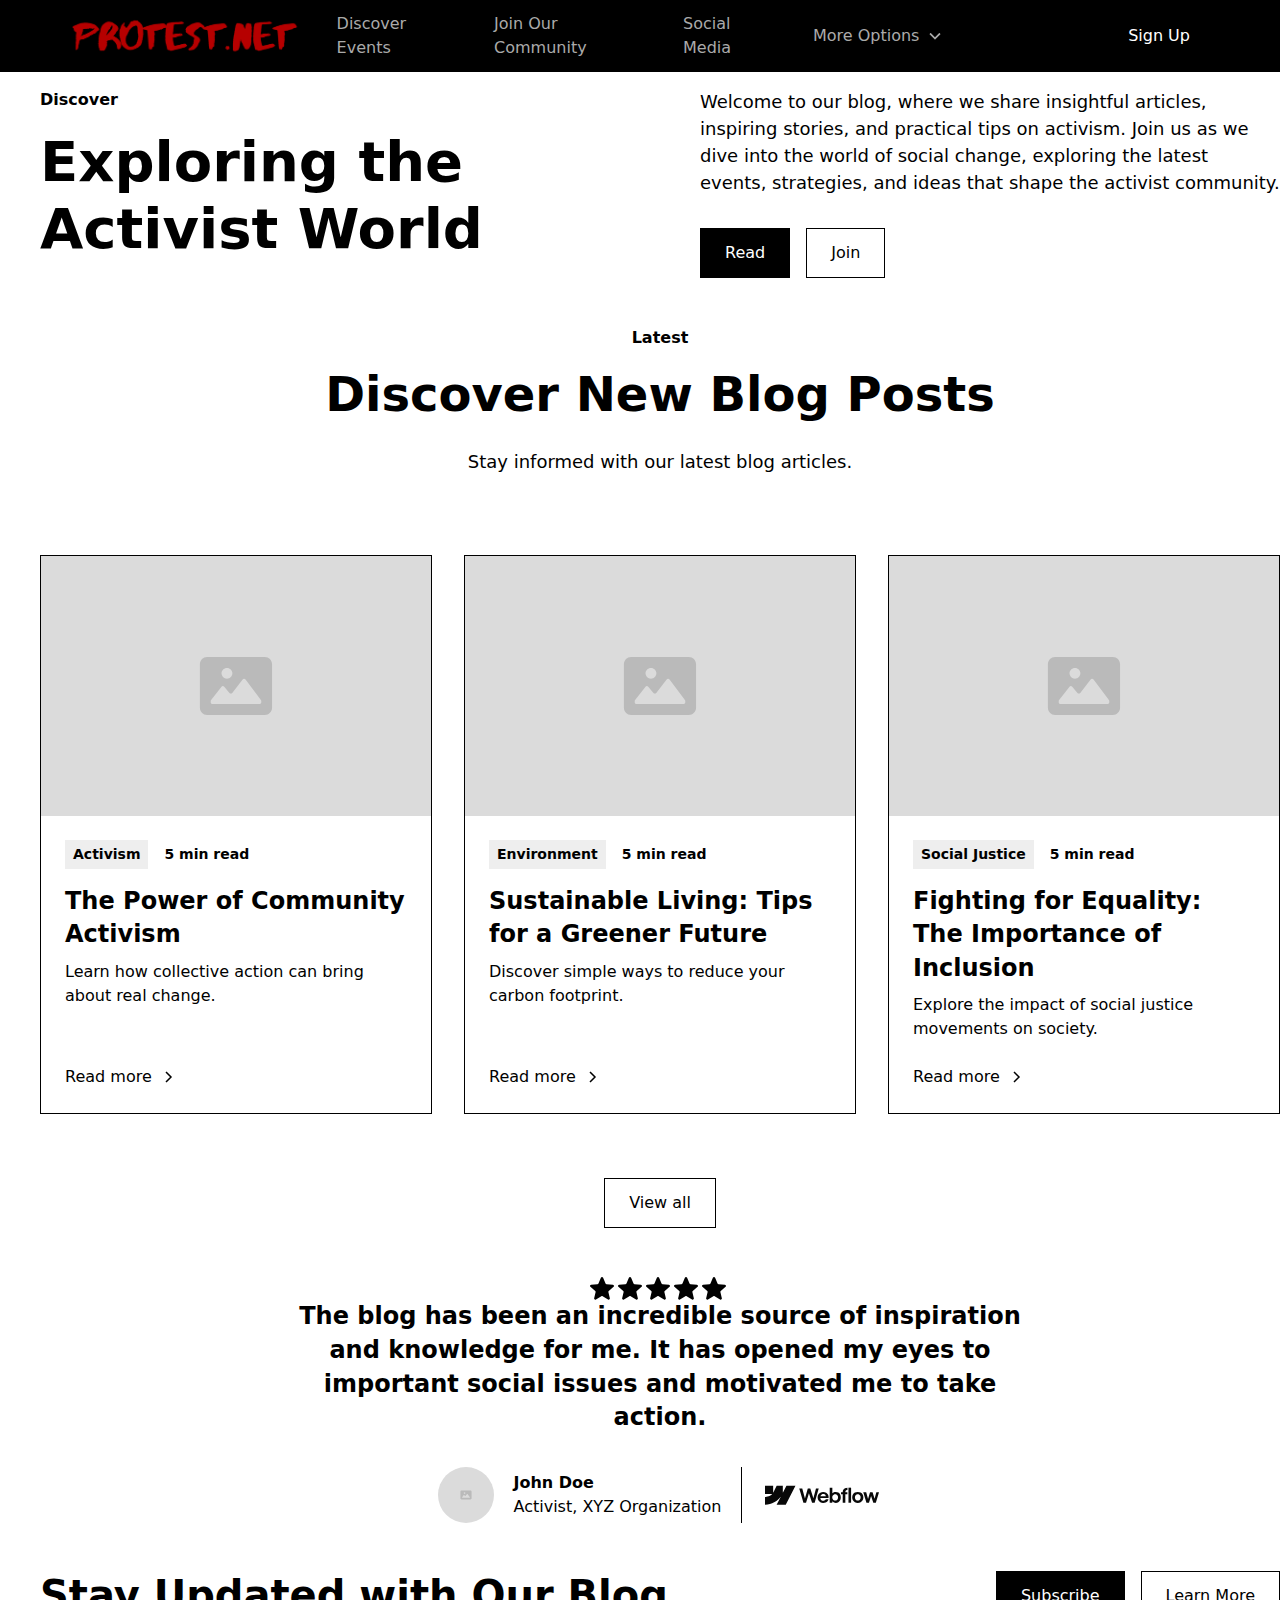
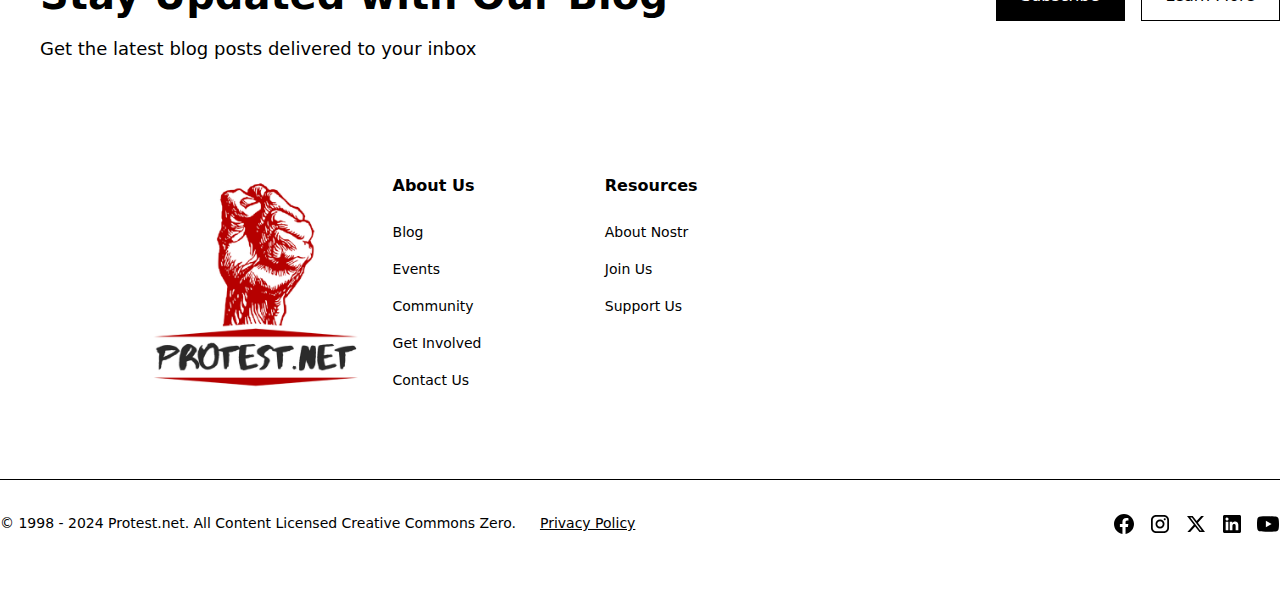
<file: blog.html>
<!DOCTYPE html><!--  Last Published: Fri Aug 30 2024 12:54:41 GMT+0000 (Coordinated Universal Time)  -->
<html data-wf-page="666fbff67e95efb563521b15" data-wf-site="666fbfbac57528f86723e930">
<head>
  <meta charset="utf-8">
  <title>Untitled</title>
  <meta content="Untitled" property="og:title">
  <meta content="Untitled" property="twitter:title">
  <meta content="width=device-width, initial-scale=1" name="viewport">
  <link href="css/normalize.css" rel="stylesheet" type="text/css">
  <link href="css/components.css" rel="stylesheet" type="text/css">
  <link href="css/protest-net-16a678.css" rel="stylesheet" type="text/css">
  <script type="text/javascript">!function(o,c){var n=c.documentElement,t=" w-mod-";n.className+=t+"js",("ontouchstart"in o||o.DocumentTouch&&c instanceof DocumentTouch)&&(n.className+=t+"touch")}(window,document);</script>
  <link href="images/favicon.jpg" rel="shortcut icon" type="image/x-icon">
  <link href="images/webclip.jpg" rel="apple-touch-icon"><!--  Keep this css code to improve the font quality -->
  <style>
  * {
  -webkit-font-smoothing: antialiased;
  -moz-osx-font-smoothing: grayscale;
  -o-font-smoothing: antialiased;
}
</style>
</head>
<body>
  <div class="page-wrapper">
    <div class="global-styles w-embed">
      <style>
/* Set color style to inherit */
.inherit-color * {
    color: inherit;
}
/* Focus state style for keyboard navigation for the focusable elements */
*[tabindex]:focus-visible,
  input[type="file"]:focus-visible {
   outline: 0.125rem solid #4d65ff;
   outline-offset: 0.125rem;
}
/* Get rid of top margin on first element in any rich text element */
.w-richtext > :not(div):first-child, .w-richtext > div:first-child > :first-child {
  margin-top: 0 !important;
}
/* Get rid of bottom margin on last element in any rich text element */
.w-richtext>:last-child, .w-richtext ol li:last-child, .w-richtext ul li:last-child {
	margin-bottom: 0 !important;
}
/* Prevent all click and hover interaction with an element */
.pointer-events-off {
	pointer-events: none;
}
/* Enables all click and hover interaction with an element */
.pointer-events-on {
  pointer-events: auto;
}
/* Create a class of .div-square which maintains a 1:1 dimension of a div */
.div-square::after {
	content: "";
	display: block;
	padding-bottom: 100%;
}
/* Make sure containers never lose their center alignment */
.container-medium,.container-small, .container-large {
	margin-right: auto !important;
  margin-left: auto !important;
}
/* 
Make the following elements inherit typography styles from the parent and not have hardcoded values. 
Important: You will not be able to style for example "All Links" in Designer with this CSS applied.
Uncomment this CSS to use it in the project. Leave this message for future hand-off.
*/
/*
a,
.w-input,
.w-select,
.w-tab-link,
.w-nav-link,
.w-dropdown-btn,
.w-dropdown-toggle,
.w-dropdown-link {
  color: inherit;
  text-decoration: inherit;
  font-size: inherit;
}
*/
/* Apply "..." after 3 lines of text */
.text-style-3lines {
	display: -webkit-box;
	overflow: hidden;
	-webkit-line-clamp: 3;
	-webkit-box-orient: vertical;
}
/* Apply "..." after 2 lines of text */
.text-style-2lines {
	display: -webkit-box;
	overflow: hidden;
	-webkit-line-clamp: 2;
	-webkit-box-orient: vertical;
}
/* Adds inline flex display */
.display-inlineflex {
  display: inline-flex;
}
/* These classes are never overwritten */
.hide {
  display: none !important;
}
@media screen and (max-width: 991px) {
    .hide, .hide-tablet {
        display: none !important;
    }
}
  @media screen and (max-width: 767px) {
    .hide-mobile-landscape{
      display: none !important;
    }
}
  @media screen and (max-width: 479px) {
    .hide-mobile{
      display: none !important;
    }
}
.margin-0 {
  margin: 0rem !important;
}
.padding-0 {
  padding: 0rem !important;
}
.spacing-clean {
padding: 0rem !important;
margin: 0rem !important;
}
.margin-top {
  margin-right: 0rem !important;
  margin-bottom: 0rem !important;
  margin-left: 0rem !important;
}
.padding-top {
  padding-right: 0rem !important;
  padding-bottom: 0rem !important;
  padding-left: 0rem !important;
}
.margin-right {
  margin-top: 0rem !important;
  margin-bottom: 0rem !important;
  margin-left: 0rem !important;
}
.padding-right {
  padding-top: 0rem !important;
  padding-bottom: 0rem !important;
  padding-left: 0rem !important;
}
.margin-bottom {
  margin-top: 0rem !important;
  margin-right: 0rem !important;
  margin-left: 0rem !important;
}
.padding-bottom {
  padding-top: 0rem !important;
  padding-right: 0rem !important;
  padding-left: 0rem !important;
}
.margin-left {
  margin-top: 0rem !important;
  margin-right: 0rem !important;
  margin-bottom: 0rem !important;
}
.padding-left {
  padding-top: 0rem !important;
  padding-right: 0rem !important;
  padding-bottom: 0rem !important;
}
.margin-horizontal {
  margin-top: 0rem !important;
  margin-bottom: 0rem !important;
}
.padding-horizontal {
  padding-top: 0rem !important;
  padding-bottom: 0rem !important;
}
.margin-vertical {
  margin-right: 0rem !important;
  margin-left: 0rem !important;
}
.padding-vertical {
  padding-right: 0rem !important;
  padding-left: 0rem !important;
}
/* Apply "..." at 100% width */
.truncate-width { 
		width: 100%; 
    white-space: nowrap; 
    overflow: hidden; 
    text-overflow: ellipsis; 
}
/* Removes native scrollbar */
.no-scrollbar {
    -ms-overflow-style: none;
    overflow: -moz-scrollbars-none; 
}
.no-scrollbar::-webkit-scrollbar {
    display: none;
}
</style>
    </div>
    <div data-collapse="medium" data-animation="default" data-duration="400" fs-scrolldisable-element="smart-nav" data-easing="ease" data-easing2="ease" role="banner" class="navbar2_component w-nav">
      <div class="navbar2_container">
        <a href="index.html" class="navbar2_logo-link w-nav-brand"><img src="images/Screenshot-2024-06-21-at-9.15.48-PM.png" loading="lazy" width="464" height="Auto" alt="" srcset="images/Screenshot-2024-06-21-at-9.15.48-PM-p-500.png 500w, images/Screenshot-2024-06-21-at-9.15.48-PM-p-800.png 800w, images/Screenshot-2024-06-21-at-9.15.48-PM.png 972w" sizes="(max-width: 479px) 100vw, (max-width: 767px) 64vw, (max-width: 991px) 464px, 19vw" class="navbar2_logo"></a>
        <nav role="navigation" blocks-name="navbar2_menu" blocks-slot-children="ST232" id="w-node-f3a21306-ac21-40b3-8dd7-5859af1620ab-af1620a7" class="navbar2_menu is-page-height-tablet w-nav-menu">
          <a href="https://calendar.protest.net" blocks-name="navbar2_link" class="navbar2_link w-nav-link">Discover Events</a>
          <a href="social.html" blocks-name="navbar2_link-2" class="navbar2_link w-nav-link">Join Our Community</a>
          <a href="https://social.protest.net" blocks-name="navbar2_link-3" class="navbar2_link w-nav-link">Social Media</a>
          <div data-hover="true" data-delay="200" blocks-name="navbar2_menu-dropdown" class="navbar2_menu-dropdown w-dropdown">
            <div class="navbar2_dropdwn-toggle w-dropdown-toggle">
              <div>More Options</div>
              <div class="dropdown-chevron w-embed"><svg width=" 100%" height=" 100%" viewbox="0 0 16 16" fill="none" xmlns="http://www.w3.org/2000/svg">
                  <path fill-rule="evenodd" clip-rule="evenodd" d="M2.55806 6.29544C2.46043 6.19781 2.46043 6.03952 2.55806 5.94189L3.44195 5.058C3.53958 4.96037 3.69787 4.96037 3.7955 5.058L8.00001 9.26251L12.2045 5.058C12.3021 4.96037 12.4604 4.96037 12.5581 5.058L13.4419 5.94189C13.5396 6.03952 13.5396 6.19781 13.4419 6.29544L8.17678 11.5606C8.07915 11.6582 7.92086 11.6582 7.82323 11.5606L2.55806 6.29544Z" fill="currentColor"></path>
                </svg></div>
            </div>
            <nav class="navbar2_dropdown-list w-dropdown-list">
              <a href="about-us.html" class="navbar2_dropdown-link w-dropdown-link">About Protest.net</a>
              <a href="why-nostr.html" class="navbar2_dropdown-link w-dropdown-link">Why Nostr?</a>
              <a href="blog.html" aria-current="page" class="navbar2_dropdown-link w-dropdown-link w--current">Blog</a>
            </nav>
          </div>
        </nav>
        <div id="w-node-f3a21306-ac21-40b3-8dd7-5859af1620be-af1620a7" class="navbar2_button-wrapper">
          <a href="how-to-join.html" class="button is-navbar2-button w-button">Sign Up</a>
          <div class="navbar2_menu-button w-nav-button">
            <div class="menu-icon2">
              <div class="menu-icon2_line-top"></div>
              <div class="menu-icon2_line-middle">
                <div class="menu-icon_line-middle-inner"></div>
              </div>
              <div class="menu-icon2_line-bottom"></div>
            </div>
          </div>
        </div>
      </div>
    </div>
    <main class="main-wrapper">
      <header class="section_blog_header">
        <div class="padding-global">
          <div class="container-large">
            <div class="padding-section-large">
              <div class="w-layout-grid blog_header_component">
                <div blocks-name="header47_content-left" blocks-slot-children="ST232" class="blog_header_content-left">
                  <div class="margin-bottom margin-xsmall">
                    <div blocks-name="block" class="text-weight-semibold">Discover</div>
                  </div>
                  <h1 blocks-name="heading">Exploring the Activist World</h1>
                </div>
                <div blocks-name="header47_content-right" blocks-slot-children="ST232" class="blog_header_content-right">
                  <p blocks-name="paragraph" class="text-size-medium">Welcome to our blog, where we share insightful articles, inspiring stories, and practical tips on activism. Join us as we dive into the world of social change, exploring the latest events, strategies, and ideas that shape the activist community.</p>
                  <div class="margin-top margin-medium">
                    <div blocks-slot-children="ST232" blocks-name="button-group" class="button-group">
                      <a blocks-name="button" href="#" class="button w-button">Read</a>
                      <a blocks-name="button-2" href="how-to-join.html" class="button is-secondary w-button">Join</a>
                    </div>
                  </div>
                </div>
              </div>
            </div>
          </div>
        </div>
      </header>
      <section class="section_blog_list">
        <div class="padding-global">
          <div class="container-large">
            <div class="padding-section-large">
              <div class="margin-bottom margin-xxlarge">
                <div class="text-align-center">
                  <div blocks-name="max-width-large" blocks-slot-children="ST232" class="max-width-large align-center">
                    <div class="margin-bottom margin-xsmall">
                      <div blocks-name="block" class="text-weight-semibold">Latest</div>
                    </div>
                    <div class="margin-bottom margin-small">
                      <h2 blocks-name="heading">Discover New Blog Posts</h2>
                    </div>
                    <p blocks-name="paragraph" class="text-size-medium">Stay informed with our latest blog articles.</p>
                  </div>
                </div>
              </div>
              <div blocks-name="blog36_component" blocks-slot-children="ST232" class="blog_list_component">
                <div blocks-name="blog36_list-wrapper" class="blog_list_list-wrapper">
                  <div class="w-layout-grid blog_list_list">
                    <div class="blog_list_item">
                      <a blocks-name="blog36_item-link" blocks-slot-children="ST232" href="#" class="blog_list_item-link w-inline-block">
                        <div blocks-name="blog36_image-wrapper" class="blog_list_image-wrapper"><img src="images/Placeholder-Image---Landscape.svg" loading="lazy" alt="" class="blog_list_image"></div>
                        <div blocks-name="blog36_item-content" blocks-slot-children="ST232" class="blog_list_item-content">
                          <div blocks-slot-children="ST232" blocks-name="blog36_item-content-top" class="blog_list_item-content-top">
                            <div blocks-name="blog36_meta-wrapper" class="blog_list_meta-wrapper">
                              <div class="blog_list_category">
                                <div class="text-size-small text-weight-semibold">Activism</div>
                              </div>
                              <div class="text-size-small text-weight-semibold text-inline">5 min read</div>
                            </div>
                            <div blocks-name="blog36_title-wrapper" class="blog_list_title-wrapper">
                              <h3 class="heading-style-h5">The Power of Community Activism</h3>
                            </div>
                            <div blocks-name="block-2" class="text-size-regular">Learn how collective action can bring about real change.</div>
                          </div>
                          <div blocks-slot-children="ST232" blocks-name="blog36_button-wrapper" class="blog_list_button-wrapper">
                            <div blocks-name="button" class="button is-link is-icon">
                              <div>Read more</div>
                              <div class="icon-embed-xxsmall w-embed"><svg width="16" height="16" viewbox="0 0 16 16" fill="none" xmlns="http://www.w3.org/2000/svg">
                                  <path d="M6 3L11 8L6 13" stroke="CurrentColor" stroke-width="1.5"></path>
                                </svg></div>
                            </div>
                          </div>
                        </div>
                      </a>
                    </div>
                    <div class="blog_list_item">
                      <a blocks-name="blog36_item-link-2" blocks-slot-children="ST232" href="#" class="blog_list_item-link w-inline-block">
                        <div blocks-name="blog36_image-wrapper-2" class="blog_list_image-wrapper"><img src="images/Placeholder-Image---Landscape.svg" loading="lazy" alt="" class="blog_list_image"></div>
                        <div blocks-name="blog36_item-content-2" blocks-slot-children="ST232" class="blog_list_item-content">
                          <div blocks-slot-children="ST232" blocks-name="blog36_item-content-top-2" class="blog_list_item-content-top">
                            <div blocks-name="blog36_meta-wrapper-2" class="blog_list_meta-wrapper">
                              <div class="blog_list_category">
                                <div class="text-size-small text-weight-semibold">Environment</div>
                              </div>
                              <div class="text-size-small text-weight-semibold text-inline">5 min read</div>
                            </div>
                            <div blocks-name="blog36_title-wrapper-2" class="blog_list_title-wrapper">
                              <h3 class="heading-style-h5">Sustainable Living: Tips for a Greener Future</h3>
                            </div>
                            <div blocks-name="block-3" class="text-size-regular">Discover simple ways to reduce your carbon footprint.</div>
                          </div>
                          <div blocks-slot-children="ST232" blocks-name="blog36_button-wrapper-2" class="blog_list_button-wrapper">
                            <div blocks-name="button-2" class="button is-link is-icon">
                              <div>Read more</div>
                              <div class="icon-embed-xxsmall w-embed"><svg width="16" height="16" viewbox="0 0 16 16" fill="none" xmlns="http://www.w3.org/2000/svg">
                                  <path d="M6 3L11 8L6 13" stroke="CurrentColor" stroke-width="1.5"></path>
                                </svg></div>
                            </div>
                          </div>
                        </div>
                      </a>
                    </div>
                    <div class="blog_list_item">
                      <a blocks-name="blog36_item-link-3" blocks-slot-children="ST232" href="#" class="blog_list_item-link w-inline-block">
                        <div blocks-name="blog36_image-wrapper-3" class="blog_list_image-wrapper"><img src="images/Placeholder-Image---Landscape.svg" loading="lazy" alt="" class="blog_list_image"></div>
                        <div blocks-name="blog36_item-content-3" blocks-slot-children="ST232" class="blog_list_item-content">
                          <div blocks-slot-children="ST232" blocks-name="blog36_item-content-top-3" class="blog_list_item-content-top">
                            <div blocks-name="blog36_meta-wrapper-3" class="blog_list_meta-wrapper">
                              <div class="blog_list_category">
                                <div class="text-size-small text-weight-semibold">Social Justice</div>
                              </div>
                              <div class="text-size-small text-weight-semibold text-inline">5 min read</div>
                            </div>
                            <div blocks-name="blog36_title-wrapper-3" class="blog_list_title-wrapper">
                              <h3 class="heading-style-h5">Fighting for Equality: The Importance of Inclusion</h3>
                            </div>
                            <div blocks-name="block-4" class="text-size-regular">Explore the impact of social justice movements on society.</div>
                          </div>
                          <div blocks-slot-children="ST232" blocks-name="blog36_button-wrapper-3" class="blog_list_button-wrapper">
                            <div blocks-name="button-3" class="button is-link is-icon">
                              <div>Read more</div>
                              <div class="icon-embed-xxsmall w-embed"><svg width="16" height="16" viewbox="0 0 16 16" fill="none" xmlns="http://www.w3.org/2000/svg">
                                  <path d="M6 3L11 8L6 13" stroke="CurrentColor" stroke-width="1.5"></path>
                                </svg></div>
                            </div>
                          </div>
                        </div>
                      </a>
                    </div>
                  </div>
                </div>
                <div class="margin-top margin-xlarge">
                  <div blocks-name="button-group" blocks-slot-children="ST232" class="button-group is-center">
                    <a blocks-name="button-4" href="#" class="button is-secondary w-button">View all</a>
                  </div>
                </div>
              </div>
            </div>
          </div>
        </div>
      </section>
      <section class="section_blog_testimonial">
        <div class="padding-global">
          <div class="container-large">
            <div class="padding-section-large">
              <div class="max-width-large align-center">
                <div blocks-name="testimonial4_component" blocks-slot-children="ST232" class="blog_testimonial_component">
                  <div blocks-name="testimonial4_rating-wrapper" class="blog_testimonial_rating-wrapper">
                    <div class="blog_testimonial_rating-icon">
                      <div class="icon-embed-xsmall w-embed"><svg width="100%" viewbox="0 0 18 17" fill="none" xmlns="http://www.w3.org/2000/svg">
                          <path d="M8.16379 0.551109C8.47316 -0.183704 9.52684 -0.183703 9.83621 0.551111L11.6621 4.88811C11.7926 5.19789 12.0875 5.40955 12.426 5.43636L17.1654 5.81173C17.9684 5.87533 18.294 6.86532 17.6822 7.38306L14.0713 10.4388C13.8134 10.6571 13.7007 10.9996 13.7795 11.3259L14.8827 15.8949C15.0696 16.669 14.2172 17.2809 13.5297 16.8661L9.47208 14.4176C9.18225 14.2427 8.81775 14.2427 8.52793 14.4176L4.47029 16.8661C3.7828 17.2809 2.93036 16.669 3.11727 15.8949L4.22048 11.3259C4.29928 10.9996 4.18664 10.6571 3.92873 10.4388L0.317756 7.38306C-0.294046 6.86532 0.0315611 5.87533 0.834562 5.81173L5.57402 5.43636C5.91255 5.40955 6.20744 5.19789 6.33786 4.88811L8.16379 0.551109Z" fill="currentColor"></path>
                        </svg></div>
                    </div>
                    <div class="blog_testimonial_rating-icon">
                      <div class="icon-embed-xsmall w-embed"><svg width="100%" viewbox="0 0 18 17" fill="none" xmlns="http://www.w3.org/2000/svg">
                          <path d="M8.16379 0.551109C8.47316 -0.183704 9.52684 -0.183703 9.83621 0.551111L11.6621 4.88811C11.7926 5.19789 12.0875 5.40955 12.426 5.43636L17.1654 5.81173C17.9684 5.87533 18.294 6.86532 17.6822 7.38306L14.0713 10.4388C13.8134 10.6571 13.7007 10.9996 13.7795 11.3259L14.8827 15.8949C15.0696 16.669 14.2172 17.2809 13.5297 16.8661L9.47208 14.4176C9.18225 14.2427 8.81775 14.2427 8.52793 14.4176L4.47029 16.8661C3.7828 17.2809 2.93036 16.669 3.11727 15.8949L4.22048 11.3259C4.29928 10.9996 4.18664 10.6571 3.92873 10.4388L0.317756 7.38306C-0.294046 6.86532 0.0315611 5.87533 0.834562 5.81173L5.57402 5.43636C5.91255 5.40955 6.20744 5.19789 6.33786 4.88811L8.16379 0.551109Z" fill="currentColor"></path>
                        </svg></div>
                    </div>
                    <div class="blog_testimonial_rating-icon">
                      <div class="icon-embed-xsmall w-embed"><svg width="100%" viewbox="0 0 18 17" fill="none" xmlns="http://www.w3.org/2000/svg">
                          <path d="M8.16379 0.551109C8.47316 -0.183704 9.52684 -0.183703 9.83621 0.551111L11.6621 4.88811C11.7926 5.19789 12.0875 5.40955 12.426 5.43636L17.1654 5.81173C17.9684 5.87533 18.294 6.86532 17.6822 7.38306L14.0713 10.4388C13.8134 10.6571 13.7007 10.9996 13.7795 11.3259L14.8827 15.8949C15.0696 16.669 14.2172 17.2809 13.5297 16.8661L9.47208 14.4176C9.18225 14.2427 8.81775 14.2427 8.52793 14.4176L4.47029 16.8661C3.7828 17.2809 2.93036 16.669 3.11727 15.8949L4.22048 11.3259C4.29928 10.9996 4.18664 10.6571 3.92873 10.4388L0.317756 7.38306C-0.294046 6.86532 0.0315611 5.87533 0.834562 5.81173L5.57402 5.43636C5.91255 5.40955 6.20744 5.19789 6.33786 4.88811L8.16379 0.551109Z" fill="currentColor"></path>
                        </svg></div>
                    </div>
                    <div class="blog_testimonial_rating-icon">
                      <div class="icon-embed-xsmall w-embed"><svg width="100%" viewbox="0 0 18 17" fill="none" xmlns="http://www.w3.org/2000/svg">
                          <path d="M8.16379 0.551109C8.47316 -0.183704 9.52684 -0.183703 9.83621 0.551111L11.6621 4.88811C11.7926 5.19789 12.0875 5.40955 12.426 5.43636L17.1654 5.81173C17.9684 5.87533 18.294 6.86532 17.6822 7.38306L14.0713 10.4388C13.8134 10.6571 13.7007 10.9996 13.7795 11.3259L14.8827 15.8949C15.0696 16.669 14.2172 17.2809 13.5297 16.8661L9.47208 14.4176C9.18225 14.2427 8.81775 14.2427 8.52793 14.4176L4.47029 16.8661C3.7828 17.2809 2.93036 16.669 3.11727 15.8949L4.22048 11.3259C4.29928 10.9996 4.18664 10.6571 3.92873 10.4388L0.317756 7.38306C-0.294046 6.86532 0.0315611 5.87533 0.834562 5.81173L5.57402 5.43636C5.91255 5.40955 6.20744 5.19789 6.33786 4.88811L8.16379 0.551109Z" fill="currentColor"></path>
                        </svg></div>
                    </div>
                    <div class="blog_testimonial_rating-icon">
                      <div class="icon-embed-xsmall w-embed"><svg width="100%" viewbox="0 0 18 17" fill="none" xmlns="http://www.w3.org/2000/svg">
                          <path d="M8.16379 0.551109C8.47316 -0.183704 9.52684 -0.183703 9.83621 0.551111L11.6621 4.88811C11.7926 5.19789 12.0875 5.40955 12.426 5.43636L17.1654 5.81173C17.9684 5.87533 18.294 6.86532 17.6822 7.38306L14.0713 10.4388C13.8134 10.6571 13.7007 10.9996 13.7795 11.3259L14.8827 15.8949C15.0696 16.669 14.2172 17.2809 13.5297 16.8661L9.47208 14.4176C9.18225 14.2427 8.81775 14.2427 8.52793 14.4176L4.47029 16.8661C3.7828 17.2809 2.93036 16.669 3.11727 15.8949L4.22048 11.3259C4.29928 10.9996 4.18664 10.6571 3.92873 10.4388L0.317756 7.38306C-0.294046 6.86532 0.0315611 5.87533 0.834562 5.81173L5.57402 5.43636C5.91255 5.40955 6.20744 5.19789 6.33786 4.88811L8.16379 0.551109Z" fill="currentColor"></path>
                        </svg></div>
                    </div>
                  </div>
                  <div class="margin-vertical margin-medium">
                    <div blocks-name="heading-style-h5" class="heading-style-h5">The blog has been an incredible source of inspiration and knowledge for me. It has opened my eyes to important social issues and motivated me to take action.</div>
                  </div>
                  <div blocks-slot-children="ST232" blocks-name="testimonial4_client" class="blog_testimonial_client">
                    <div blocks-name="testimonial4_client-image-wrapper" class="blog_testimonial_client-image-wrapper"><img src="images/6191a88a1c0e39463c2bf022_placeholder-image.svg" loading="lazy" alt="" class="blog_testimonial_client-image"></div>
                    <div blocks-slot-children="ST232" blocks-name="testimonial4_client-info" class="blog_testimonial_client-info">
                      <p blocks-name="paragraph" class="text-weight-semibold">John Doe</p>
                      <p blocks-name="paragraph-2">Activist, XYZ Organization</p>
                    </div>
                    <div blocks-name="testimonial4_divider" class="blog_testimonial_divider"></div>
                    <div blocks-name="testimonial4_logo-wrapper" class="blog_testimonial_logo-wrapper"><img src="images/logo-webflow.svg" loading="lazy" alt="" class="blog_testimonial_logo"></div>
                  </div>
                </div>
              </div>
            </div>
          </div>
        </div>
      </section>
      <section class="section_blog_cta">
        <div class="padding-global">
          <div class="container-large">
            <div class="padding-section-large">
              <div class="blog_cta_component">
                <div class="blog_cta_content">
                  <div blocks-name="max-width-large" blocks-slot-children="ST232" class="max-width-large">
                    <div class="margin-bottom margin-xsmall">
                      <h3 blocks-name="heading">Stay Updated with Our Blog</h3>
                    </div>
                    <p blocks-name="paragraph" class="text-size-medium">Get the latest blog posts delivered to your inbox</p>
                  </div>
                </div>
                <div blocks-name="cta7_button-row" blocks-slot-children="ST232" class="blog_cta_button-row">
                  <a blocks-name="button-primary" blocks-slot-item-canonical="EL13" href="#" class="button w-button">Subscribe</a>
                  <a blocks-name="button-secondary" blocks-slot-item-canonical="EL14" href="#" class="button is-secondary w-button">Learn More</a>
                </div>
              </div>
            </div>
          </div>
        </div>
      </section>
    </main>
    <footer class="footer2_component">
      <div class="padding-global">
        <div class="container-large">
          <div class="padding-vertical padding-xxlarge">
            <div class="padding-bottom padding-xxlarge">
              <div class="w-layout-grid footer2_top-wrapper">
                <div class="w-layout-grid footer2_left-wrapper">
                  <a href="#" id="w-node-_5146f49e-e9b9-d15a-2dcd-7a728321f31a-8321f313" class="footer2_logo-link w-clearfix w-nav-brand"><img src="images/Screenshot-2024-06-21-at-9.16.15-PM.png" loading="lazy" sizes="(max-width: 479px) 100vw, 211.6328125px" height="Auto" alt="" srcset="images/Screenshot-2024-06-21-at-9.16.15-PM-p-500.png 500w, images/Screenshot-2024-06-21-at-9.16.15-PM-p-800.png 800w, images/Screenshot-2024-06-21-at-9.16.15-PM.png 962w" class="image"></a>
                  <div blocks-name="footer2_link-list" blocks-slot-children="ST232" class="footer2_link-list">
                    <div class="margin-bottom margin-xsmall">
                      <div blocks-name="block" class="text-weight-semibold">About Us</div>
                    </div>
                    <a blocks-name="footer2_link-12" href="#" class="footer2_link">Blog</a>
                    <a blocks-name="footer2_link" href="https://calendar.protest.net" class="footer2_link">Events</a>
                    <a blocks-name="footer2_link-2" href="https://social.protest.net" class="footer2_link">Community</a>
                    <a blocks-name="footer2_link-3" href="social.html" class="footer2_link">Get Involved</a>
                    <a blocks-name="footer2_link-5" href="about-us.html" class="footer2_link">Contact Us</a>
                  </div>
                  <div blocks-name="footer2_link-list-2" blocks-slot-children="ST232" class="footer2_link-list">
                    <div class="margin-bottom margin-xsmall">
                      <div blocks-name="block-2" class="text-weight-semibold">Resources</div>
                    </div>
                    <a blocks-name="footer2_link-6" href="why-nostr.html" class="footer2_link">About Nostr</a>
                    <a blocks-name="footer2_link-7" href="#" class="footer2_link">Join Us</a>
                    <a blocks-name="footer2_link-8" href="#" class="footer2_link">Support Us</a>
                  </div>
                </div>
              </div>
            </div>
            <div class="line-divider"></div>
            <div class="padding-top padding-medium">
              <div class="footer2_bottom-wrapper">
                <div blocks-name="footer2_legal-list" blocks-slot-children="ST232" class="w-layout-grid footer2_legal-list">
                  <div blocks-name="footer2_credit-text" id="w-node-_5146f49e-e9b9-d15a-2dcd-7a728321f35e-8321f313" class="footer2_credit-text">© 1998 - 2024 Protest.net. All Content Licensed Creative Commons Zero.</div>
                  <a blocks-name="footer2_legal-link" href="#" class="footer2_legal-link">Privacy Policy</a>
                </div>
                <div blocks-name="footer2_social-list" blocks-slot-children="ST232" class="w-layout-grid footer2_social-list">
                  <a blocks-name="footer2_social-link" href="#" class="footer2_social-link w-inline-block">
                    <div class="icon-embed-xsmall w-embed"><svg width="100%" height="100%" viewbox="0 0 24 24" fill="none" xmlns="http://www.w3.org/2000/svg">
                        <path d="M22 12.0611C22 6.50451 17.5229 2 12 2C6.47715 2 2 6.50451 2 12.0611C2 17.0828 5.65684 21.2452 10.4375 22V14.9694H7.89844V12.0611H10.4375V9.84452C10.4375 7.32296 11.9305 5.93012 14.2146 5.93012C15.3088 5.93012 16.4531 6.12663 16.4531 6.12663V8.60261H15.1922C13.95 8.60261 13.5625 9.37822 13.5625 10.1739V12.0611H16.3359L15.8926 14.9694H13.5625V22C18.3432 21.2452 22 17.083 22 12.0611Z" fill="CurrentColor"></path>
                      </svg></div>
                  </a>
                  <a blocks-name="footer2_social-link-2" href="#" class="footer2_social-link w-inline-block">
                    <div class="icon-embed-xsmall w-embed"><svg width="100%" height="100%" viewbox="0 0 24 24" fill="none" xmlns="http://www.w3.org/2000/svg">
                        <path fill-rule="evenodd" clip-rule="evenodd" d="M16 3H8C5.23858 3 3 5.23858 3 8V16C3 18.7614 5.23858 21 8 21H16C18.7614 21 21 18.7614 21 16V8C21 5.23858 18.7614 3 16 3ZM19.25 16C19.2445 17.7926 17.7926 19.2445 16 19.25H8C6.20735 19.2445 4.75549 17.7926 4.75 16V8C4.75549 6.20735 6.20735 4.75549 8 4.75H16C17.7926 4.75549 19.2445 6.20735 19.25 8V16ZM16.75 8.25C17.3023 8.25 17.75 7.80228 17.75 7.25C17.75 6.69772 17.3023 6.25 16.75 6.25C16.1977 6.25 15.75 6.69772 15.75 7.25C15.75 7.80228 16.1977 8.25 16.75 8.25ZM12 7.5C9.51472 7.5 7.5 9.51472 7.5 12C7.5 14.4853 9.51472 16.5 12 16.5C14.4853 16.5 16.5 14.4853 16.5 12C16.5027 10.8057 16.0294 9.65957 15.1849 8.81508C14.3404 7.97059 13.1943 7.49734 12 7.5ZM9.25 12C9.25 13.5188 10.4812 14.75 12 14.75C13.5188 14.75 14.75 13.5188 14.75 12C14.75 10.4812 13.5188 9.25 12 9.25C10.4812 9.25 9.25 10.4812 9.25 12Z" fill="CurrentColor"></path>
                      </svg></div>
                  </a>
                  <a blocks-name="footer2_social-link-3" href="#" class="footer2_social-link w-inline-block">
                    <div class="icon-embed-xsmall w-embed"><svg width="100%" height="100%" viewbox="0 0 24 24" fill="none" xmlns="http://www.w3.org/2000/svg">
                        <path d="M17.1761 4H19.9362L13.9061 10.7774L21 20H15.4456L11.0951 14.4066L6.11723 20H3.35544L9.80517 12.7508L3 4H8.69545L12.6279 9.11262L17.1761 4ZM16.2073 18.3754H17.7368L7.86441 5.53928H6.2232L16.2073 18.3754Z" fill="CurrentColor"></path>
                      </svg></div>
                  </a>
                  <a blocks-name="footer2_social-link-4" href="#" class="footer2_social-link w-inline-block">
                    <div class="icon-embed-xsmall w-embed"><svg width="100%" height="100%" viewbox="0 0 24 24" fill="none" xmlns="http://www.w3.org/2000/svg">
                        <path fill-rule="evenodd" clip-rule="evenodd" d="M4.5 3C3.67157 3 3 3.67157 3 4.5V19.5C3 20.3284 3.67157 21 4.5 21H19.5C20.3284 21 21 20.3284 21 19.5V4.5C21 3.67157 20.3284 3 19.5 3H4.5ZM8.52076 7.00272C8.52639 7.95897 7.81061 8.54819 6.96123 8.54397C6.16107 8.53975 5.46357 7.90272 5.46779 7.00413C5.47201 6.15897 6.13998 5.47975 7.00764 5.49944C7.88795 5.51913 8.52639 6.1646 8.52076 7.00272ZM12.2797 9.76176H9.75971H9.7583V18.3216H12.4217V18.1219C12.4217 17.742 12.4214 17.362 12.4211 16.9819V16.9818V16.9816V16.9815V16.9812C12.4203 15.9674 12.4194 14.9532 12.4246 13.9397C12.426 13.6936 12.4372 13.4377 12.5005 13.2028C12.7381 12.3253 13.5271 11.7586 14.4074 11.8979C14.9727 11.9864 15.3467 12.3141 15.5042 12.8471C15.6013 13.1803 15.6449 13.5389 15.6491 13.8863C15.6605 14.9339 15.6589 15.9815 15.6573 17.0292V17.0294C15.6567 17.3992 15.6561 17.769 15.6561 18.1388V18.3202H18.328V18.1149C18.328 17.6629 18.3278 17.211 18.3275 16.7591V16.759V16.7588C18.327 15.6293 18.3264 14.5001 18.3294 13.3702C18.3308 12.8597 18.276 12.3563 18.1508 11.8627C17.9638 11.1286 17.5771 10.5211 16.9485 10.0824C16.5027 9.77019 16.0133 9.5691 15.4663 9.5466C15.404 9.54401 15.3412 9.54062 15.2781 9.53721L15.2781 9.53721L15.2781 9.53721C14.9984 9.52209 14.7141 9.50673 14.4467 9.56066C13.6817 9.71394 13.0096 10.0641 12.5019 10.6814C12.4429 10.7522 12.3852 10.8241 12.2991 10.9314L12.2991 10.9315L12.2797 10.9557V9.76176ZM5.68164 18.3244H8.33242V9.76733H5.68164V18.3244Z" fill="CurrentColor"></path>
                      </svg></div>
                  </a>
                  <a blocks-name="footer2_social-link-5" href="#" class="footer2_social-link w-inline-block">
                    <div class="icon-embed-xsmall w-embed"><svg width="100%" height="100%" viewbox="0 0 24 24" fill="none" xmlns="http://www.w3.org/2000/svg">
                        <path fill-rule="evenodd" clip-rule="evenodd" d="M20.5686 4.77345C21.5163 5.02692 22.2555 5.76903 22.5118 6.71673C23.1821 9.42042 23.1385 14.5321 22.5259 17.278C22.2724 18.2257 21.5303 18.965 20.5826 19.2213C17.9071 19.8831 5.92356 19.8015 3.40294 19.2213C2.45524 18.9678 1.71595 18.2257 1.45966 17.278C0.827391 14.7011 0.871044 9.25144 1.44558 6.73081C1.69905 5.78311 2.44116 5.04382 3.38886 4.78753C6.96561 4.0412 19.2956 4.282 20.5686 4.77345ZM9.86682 8.70227L15.6122 11.9974L9.86682 15.2925V8.70227Z" fill="CurrentColor"></path>
                      </svg></div>
                  </a>
                </div>
              </div>
            </div>
          </div>
        </div>
      </div>
    </footer>
  </div>
  <script src="https://d3e54v103j8qbb.cloudfront.net/js/jquery-3.5.1.min.dc5e7f18c8.js?site=666fbfbac57528f86723e930" type="text/javascript" integrity="sha256-9/aliU8dGd2tb6OSsuzixeV4y/faTqgFtohetphbbj0=" crossorigin="anonymous"></script>
  <script src="js/protest-net-16a678.js" type="text/javascript"></script>
</body>
</html>
</file>
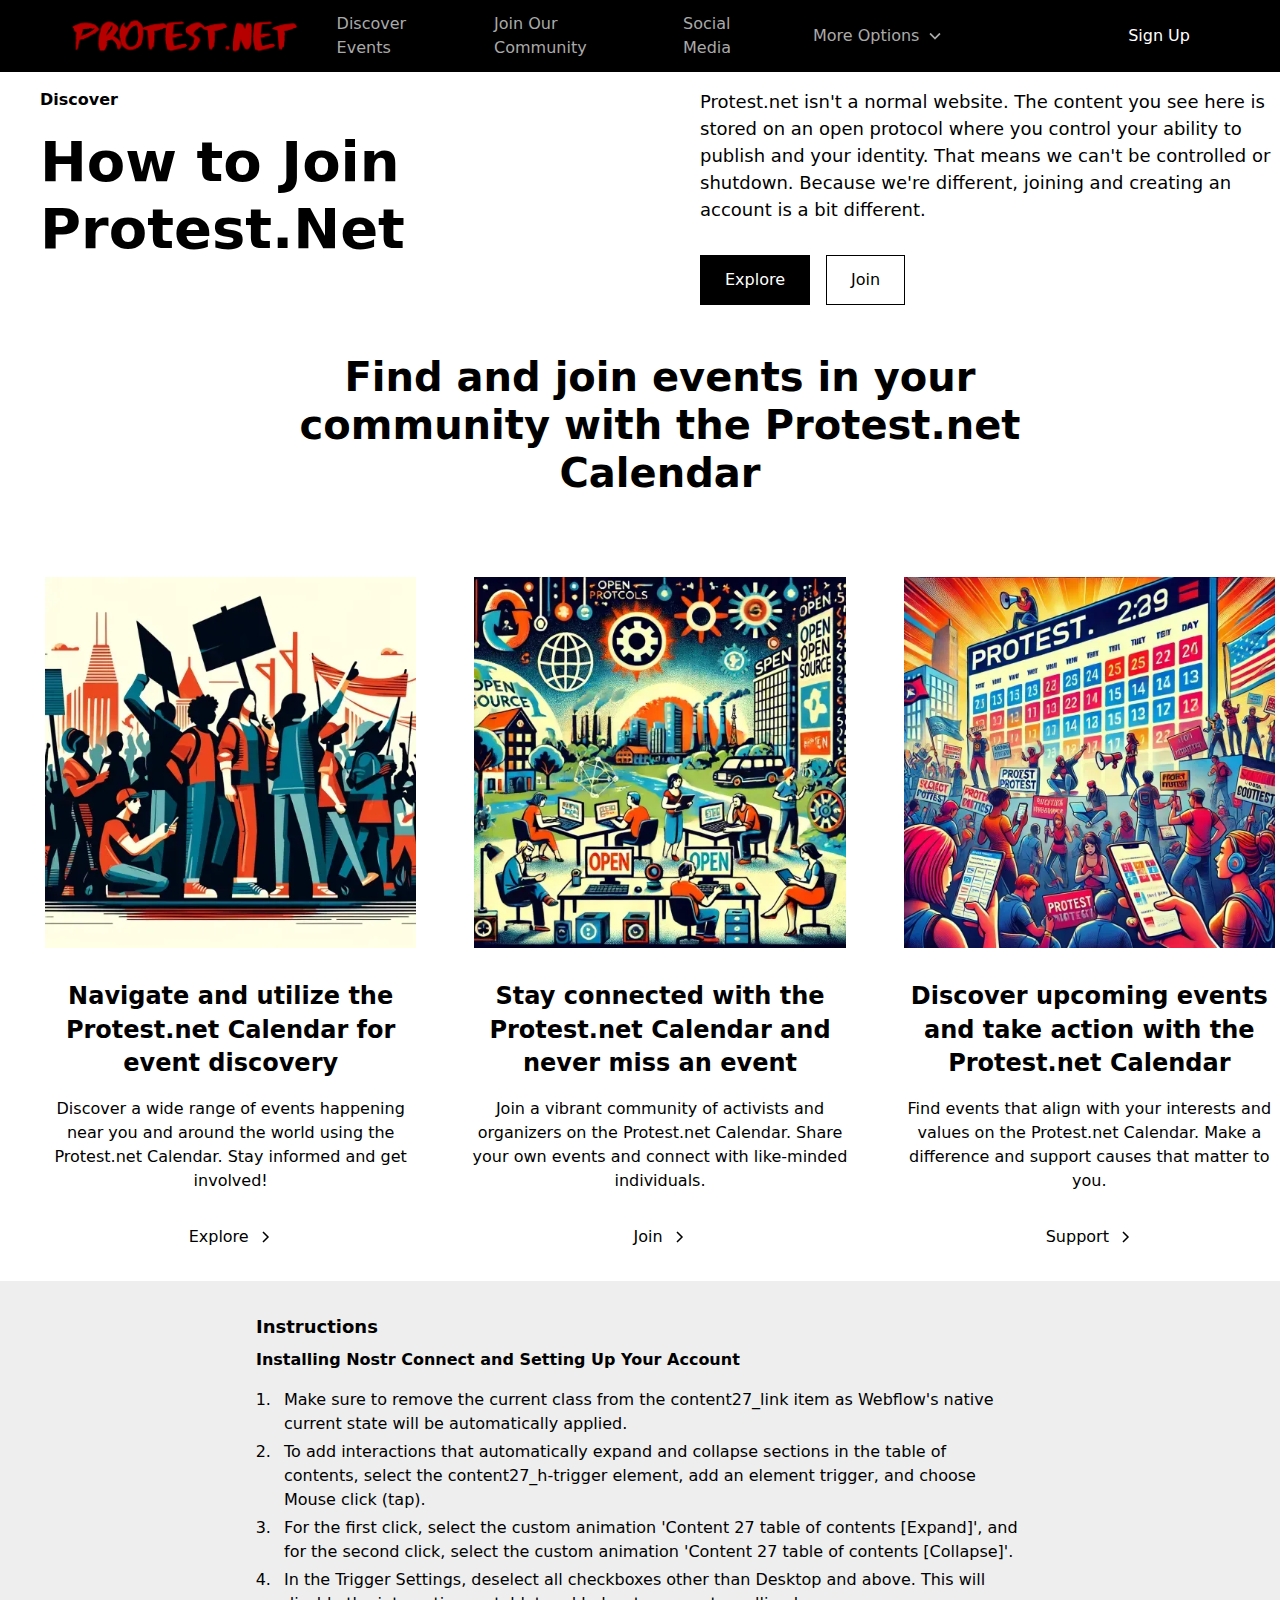
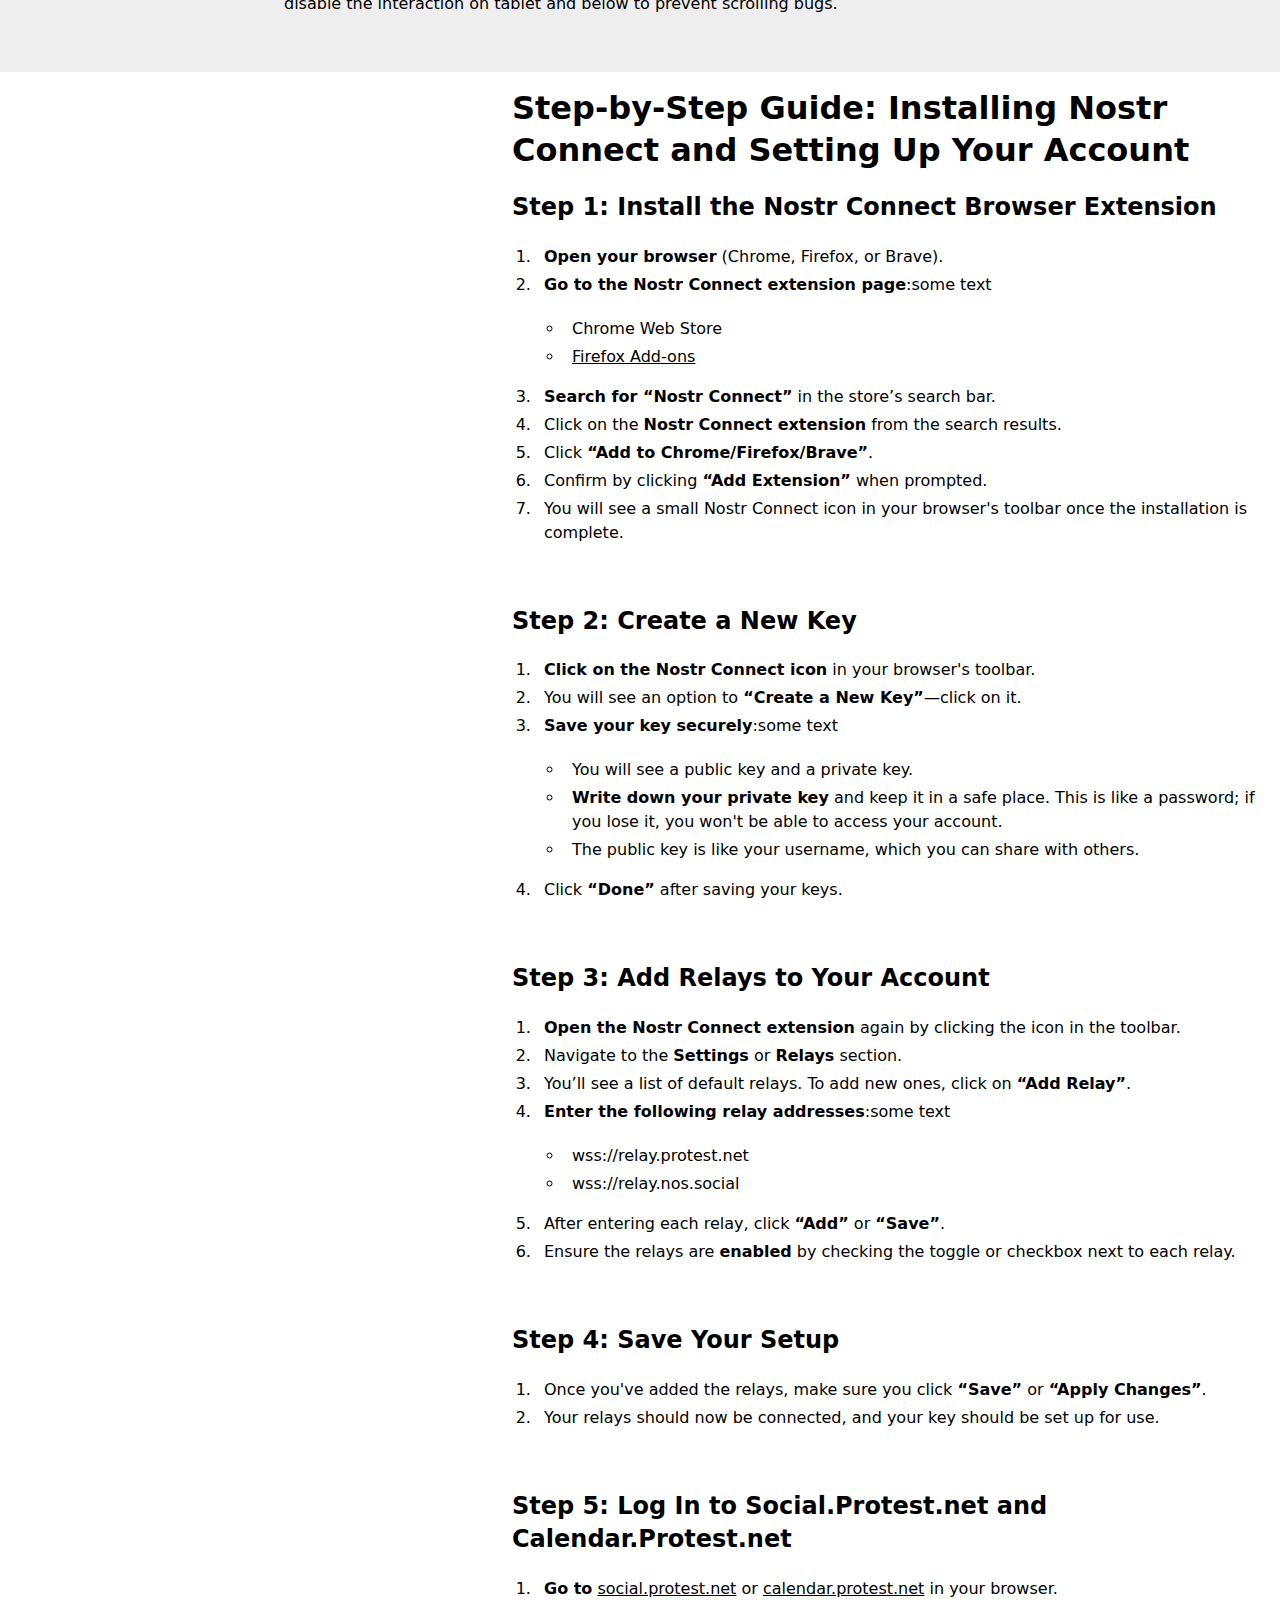
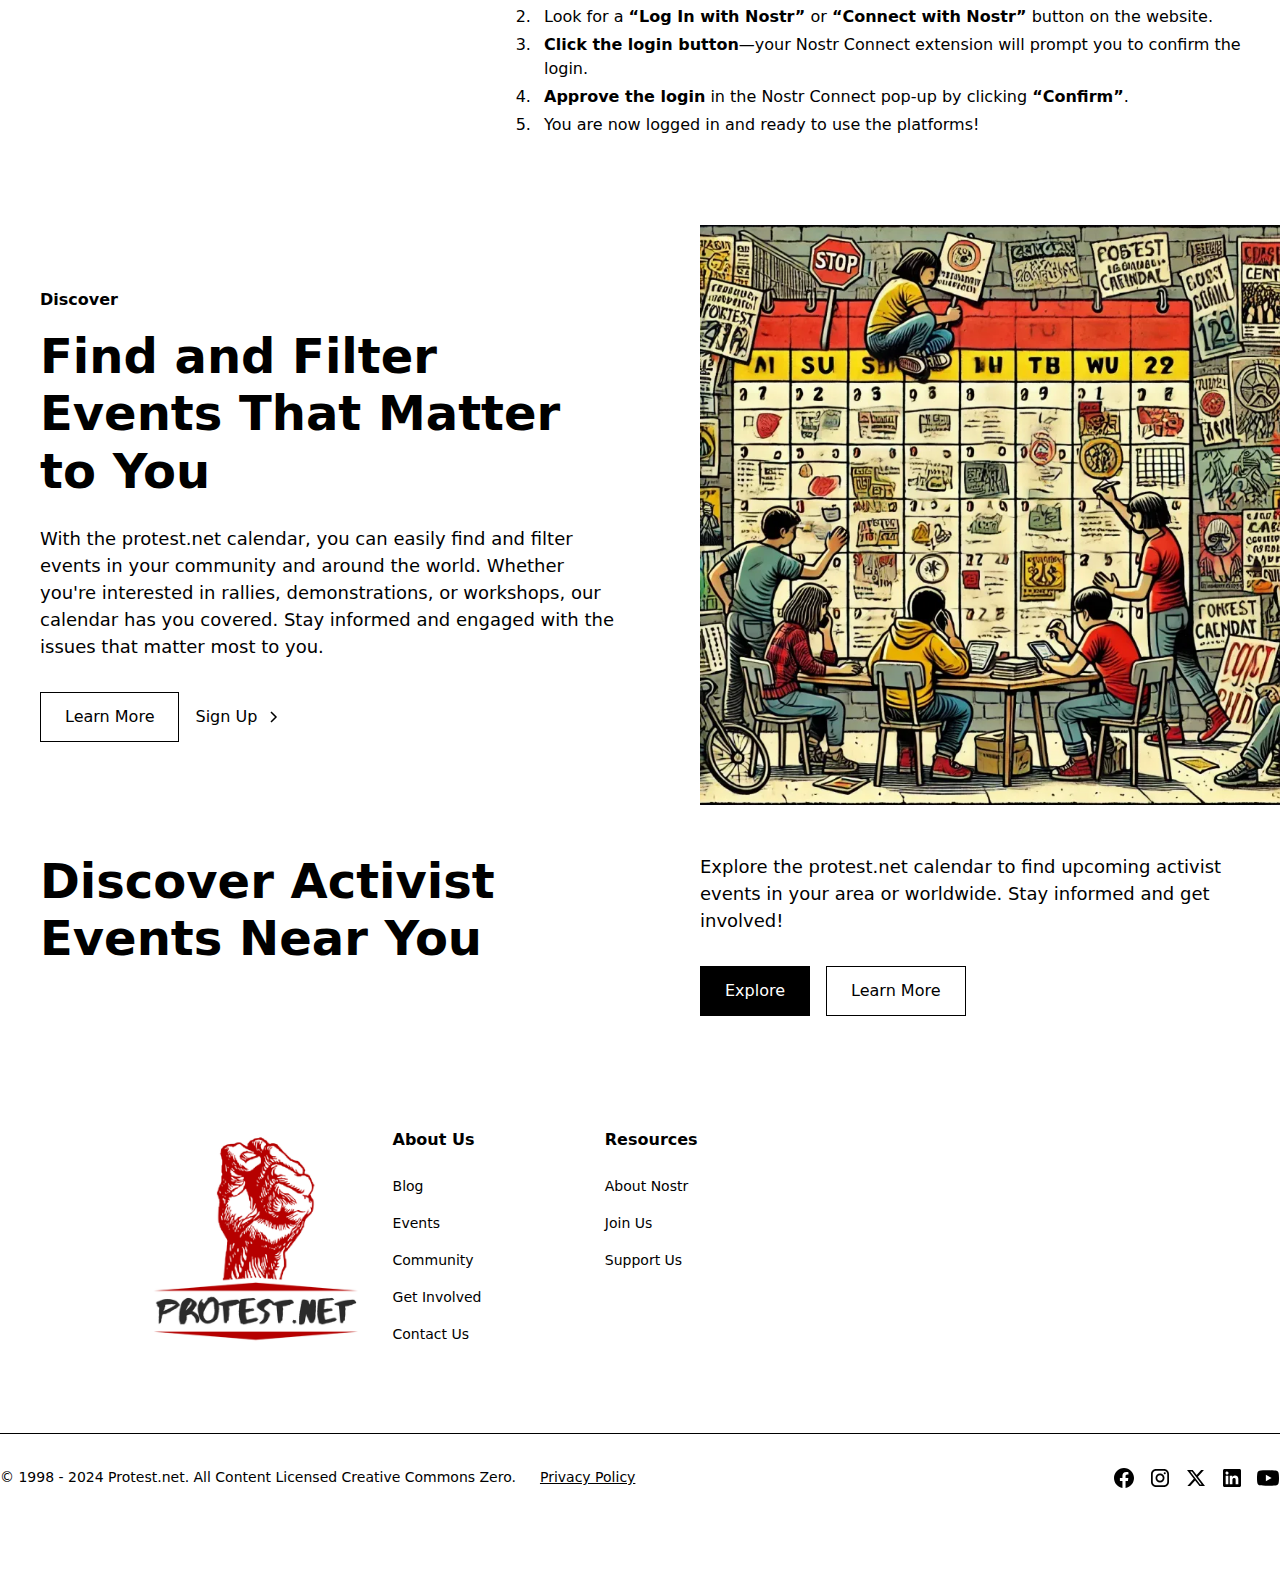
<file: how-to-join.html>
<!DOCTYPE html><!--  Last Published: Fri Aug 30 2024 12:54:41 GMT+0000 (Coordinated Universal Time)  -->
<html data-wf-page="666fbfede04bf10be28bc465" data-wf-site="666fbfbac57528f86723e930">
<head>
  <meta charset="utf-8">
  <title>Untitled</title>
  <meta content="Untitled" property="og:title">
  <meta content="Untitled" property="twitter:title">
  <meta content="width=device-width, initial-scale=1" name="viewport">
  <link href="css/normalize.css" rel="stylesheet" type="text/css">
  <link href="css/components.css" rel="stylesheet" type="text/css">
  <link href="css/protest-net-16a678.css" rel="stylesheet" type="text/css">
  <script type="text/javascript">!function(o,c){var n=c.documentElement,t=" w-mod-";n.className+=t+"js",("ontouchstart"in o||o.DocumentTouch&&c instanceof DocumentTouch)&&(n.className+=t+"touch")}(window,document);</script>
  <link href="images/favicon.jpg" rel="shortcut icon" type="image/x-icon">
  <link href="images/webclip.jpg" rel="apple-touch-icon"><!--  Keep this css code to improve the font quality -->
  <style>
  * {
  -webkit-font-smoothing: antialiased;
  -moz-osx-font-smoothing: grayscale;
  -o-font-smoothing: antialiased;
}
</style>
</head>
<body>
  <div class="page-wrapper">
    <div class="global-styles w-embed">
      <style>
/* Set color style to inherit */
.inherit-color * {
    color: inherit;
}
/* Focus state style for keyboard navigation for the focusable elements */
*[tabindex]:focus-visible,
  input[type="file"]:focus-visible {
   outline: 0.125rem solid #4d65ff;
   outline-offset: 0.125rem;
}
/* Get rid of top margin on first element in any rich text element */
.w-richtext > :not(div):first-child, .w-richtext > div:first-child > :first-child {
  margin-top: 0 !important;
}
/* Get rid of bottom margin on last element in any rich text element */
.w-richtext>:last-child, .w-richtext ol li:last-child, .w-richtext ul li:last-child {
	margin-bottom: 0 !important;
}
/* Prevent all click and hover interaction with an element */
.pointer-events-off {
	pointer-events: none;
}
/* Enables all click and hover interaction with an element */
.pointer-events-on {
  pointer-events: auto;
}
/* Create a class of .div-square which maintains a 1:1 dimension of a div */
.div-square::after {
	content: "";
	display: block;
	padding-bottom: 100%;
}
/* Make sure containers never lose their center alignment */
.container-medium,.container-small, .container-large {
	margin-right: auto !important;
  margin-left: auto !important;
}
/* 
Make the following elements inherit typography styles from the parent and not have hardcoded values. 
Important: You will not be able to style for example "All Links" in Designer with this CSS applied.
Uncomment this CSS to use it in the project. Leave this message for future hand-off.
*/
/*
a,
.w-input,
.w-select,
.w-tab-link,
.w-nav-link,
.w-dropdown-btn,
.w-dropdown-toggle,
.w-dropdown-link {
  color: inherit;
  text-decoration: inherit;
  font-size: inherit;
}
*/
/* Apply "..." after 3 lines of text */
.text-style-3lines {
	display: -webkit-box;
	overflow: hidden;
	-webkit-line-clamp: 3;
	-webkit-box-orient: vertical;
}
/* Apply "..." after 2 lines of text */
.text-style-2lines {
	display: -webkit-box;
	overflow: hidden;
	-webkit-line-clamp: 2;
	-webkit-box-orient: vertical;
}
/* Adds inline flex display */
.display-inlineflex {
  display: inline-flex;
}
/* These classes are never overwritten */
.hide {
  display: none !important;
}
@media screen and (max-width: 991px) {
    .hide, .hide-tablet {
        display: none !important;
    }
}
  @media screen and (max-width: 767px) {
    .hide-mobile-landscape{
      display: none !important;
    }
}
  @media screen and (max-width: 479px) {
    .hide-mobile{
      display: none !important;
    }
}
.margin-0 {
  margin: 0rem !important;
}
.padding-0 {
  padding: 0rem !important;
}
.spacing-clean {
padding: 0rem !important;
margin: 0rem !important;
}
.margin-top {
  margin-right: 0rem !important;
  margin-bottom: 0rem !important;
  margin-left: 0rem !important;
}
.padding-top {
  padding-right: 0rem !important;
  padding-bottom: 0rem !important;
  padding-left: 0rem !important;
}
.margin-right {
  margin-top: 0rem !important;
  margin-bottom: 0rem !important;
  margin-left: 0rem !important;
}
.padding-right {
  padding-top: 0rem !important;
  padding-bottom: 0rem !important;
  padding-left: 0rem !important;
}
.margin-bottom {
  margin-top: 0rem !important;
  margin-right: 0rem !important;
  margin-left: 0rem !important;
}
.padding-bottom {
  padding-top: 0rem !important;
  padding-right: 0rem !important;
  padding-left: 0rem !important;
}
.margin-left {
  margin-top: 0rem !important;
  margin-right: 0rem !important;
  margin-bottom: 0rem !important;
}
.padding-left {
  padding-top: 0rem !important;
  padding-right: 0rem !important;
  padding-bottom: 0rem !important;
}
.margin-horizontal {
  margin-top: 0rem !important;
  margin-bottom: 0rem !important;
}
.padding-horizontal {
  padding-top: 0rem !important;
  padding-bottom: 0rem !important;
}
.margin-vertical {
  margin-right: 0rem !important;
  margin-left: 0rem !important;
}
.padding-vertical {
  padding-right: 0rem !important;
  padding-left: 0rem !important;
}
/* Apply "..." at 100% width */
.truncate-width { 
		width: 100%; 
    white-space: nowrap; 
    overflow: hidden; 
    text-overflow: ellipsis; 
}
/* Removes native scrollbar */
.no-scrollbar {
    -ms-overflow-style: none;
    overflow: -moz-scrollbars-none; 
}
.no-scrollbar::-webkit-scrollbar {
    display: none;
}
</style>
    </div>
    <div data-collapse="medium" data-animation="default" data-duration="400" fs-scrolldisable-element="smart-nav" data-easing="ease" data-easing2="ease" role="banner" class="navbar2_component w-nav">
      <div class="navbar2_container">
        <a href="index.html" class="navbar2_logo-link w-nav-brand"><img src="images/Screenshot-2024-06-21-at-9.15.48-PM.png" loading="lazy" width="464" height="Auto" alt="" srcset="images/Screenshot-2024-06-21-at-9.15.48-PM-p-500.png 500w, images/Screenshot-2024-06-21-at-9.15.48-PM-p-800.png 800w, images/Screenshot-2024-06-21-at-9.15.48-PM.png 972w" sizes="(max-width: 479px) 100vw, (max-width: 767px) 64vw, (max-width: 991px) 464px, 19vw" class="navbar2_logo"></a>
        <nav role="navigation" blocks-name="navbar2_menu" blocks-slot-children="ST232" id="w-node-f3a21306-ac21-40b3-8dd7-5859af1620ab-af1620a7" class="navbar2_menu is-page-height-tablet w-nav-menu">
          <a href="https://calendar.protest.net" blocks-name="navbar2_link" class="navbar2_link w-nav-link">Discover Events</a>
          <a href="social.html" blocks-name="navbar2_link-2" class="navbar2_link w-nav-link">Join Our Community</a>
          <a href="https://social.protest.net" blocks-name="navbar2_link-3" class="navbar2_link w-nav-link">Social Media</a>
          <div data-hover="true" data-delay="200" blocks-name="navbar2_menu-dropdown" class="navbar2_menu-dropdown w-dropdown">
            <div class="navbar2_dropdwn-toggle w-dropdown-toggle">
              <div>More Options</div>
              <div class="dropdown-chevron w-embed"><svg width=" 100%" height=" 100%" viewbox="0 0 16 16" fill="none" xmlns="http://www.w3.org/2000/svg">
                  <path fill-rule="evenodd" clip-rule="evenodd" d="M2.55806 6.29544C2.46043 6.19781 2.46043 6.03952 2.55806 5.94189L3.44195 5.058C3.53958 4.96037 3.69787 4.96037 3.7955 5.058L8.00001 9.26251L12.2045 5.058C12.3021 4.96037 12.4604 4.96037 12.5581 5.058L13.4419 5.94189C13.5396 6.03952 13.5396 6.19781 13.4419 6.29544L8.17678 11.5606C8.07915 11.6582 7.92086 11.6582 7.82323 11.5606L2.55806 6.29544Z" fill="currentColor"></path>
                </svg></div>
            </div>
            <nav class="navbar2_dropdown-list w-dropdown-list">
              <a href="about-us.html" class="navbar2_dropdown-link w-dropdown-link">About Protest.net</a>
              <a href="why-nostr.html" class="navbar2_dropdown-link w-dropdown-link">Why Nostr?</a>
              <a href="blog.html" class="navbar2_dropdown-link w-dropdown-link">Blog</a>
            </nav>
          </div>
        </nav>
        <div id="w-node-f3a21306-ac21-40b3-8dd7-5859af1620be-af1620a7" class="navbar2_button-wrapper">
          <a href="how-to-join.html" aria-current="page" class="button is-navbar2-button w-button w--current">Sign Up</a>
          <div class="navbar2_menu-button w-nav-button">
            <div class="menu-icon2">
              <div class="menu-icon2_line-top"></div>
              <div class="menu-icon2_line-middle">
                <div class="menu-icon_line-middle-inner"></div>
              </div>
              <div class="menu-icon2_line-bottom"></div>
            </div>
          </div>
        </div>
      </div>
    </div>
    <main class="main-wrapper">
      <header class="section_calendar-of-events_header">
        <div class="padding-global">
          <div class="container-large">
            <div class="padding-section-large">
              <div class="w-layout-grid calendar-of-events_header_component">
                <div blocks-name="header47_content-left" blocks-slot-children="ST232" class="calendar-of-events_header_content-left">
                  <div class="margin-bottom margin-xsmall">
                    <div blocks-name="block" class="text-weight-semibold">Discover</div>
                  </div>
                  <h1 blocks-name="heading">How to Join Protest.Net </h1>
                </div>
                <div blocks-name="header47_content-right" blocks-slot-children="ST232" class="calendar-of-events_header_content-right">
                  <p blocks-name="paragraph" class="text-size-medium">Protest.net isn&#x27;t a normal website. The content you see here is stored on an open protocol where you control your ability to publish and your identity. That means we can&#x27;t be controlled or shutdown. Because we&#x27;re different, joining and creating an account is a bit different. </p>
                  <div class="margin-top margin-medium">
                    <div blocks-slot-children="ST232" blocks-name="button-group" class="button-group">
                      <a blocks-name="button" href="#" class="button w-button">Explore</a>
                      <a blocks-name="button-2" href="#" class="button is-secondary w-button">Join</a>
                    </div>
                  </div>
                </div>
              </div>
            </div>
          </div>
        </div>
      </header>
      <section class="section_calendar-of-events_how-it-works">
        <div class="padding-global">
          <div class="container-large">
            <div class="padding-section-large">
              <div blocks-name="layout240_component" blocks-slot-children="ST232" class="calendar-of-events_how-it-works_component">
                <div class="margin-bottom margin-xxlarge">
                  <div blocks-name="block" class="text-align-center">
                    <div blocks-name="max-width-large" blocks-slot-children="ST232" class="max-width-large">
                      <h3 blocks-name="heading">Find and join events in your community with the Protest.net Calendar</h3>
                    </div>
                  </div>
                </div>
                <div blocks-name="layout240_list" class="w-layout-grid calendar-of-events_how-it-works_list">
                  <div blocks-name="layout240_item" blocks-slot-children="ST232" class="calendar-of-events_how-it-works_item">
                    <div class="margin-bottom margin-medium">
                      <div blocks-name="layout240_image-wrapper" class="calendar-of-events_how-it-works_image-wrapper"><img src="images/protestnet_movement.webp" loading="lazy" sizes="(max-width: 479px) 92vw, (max-width: 767px) 95vw, (max-width: 991px) 30vw, 29vw" srcset="images/protestnet_movement-p-500.webp 500w, images/protestnet_movement-p-800.webp 800w, images/protestnet_movement.webp 1024w" alt="" class="calendar-of-events_how-it-works_image"></div>
                    </div>
                    <div class="margin-bottom margin-xsmall">
                      <h3 blocks-name="heading-style-h5" class="heading-style-h5">Navigate and utilize the Protest.net Calendar for event discovery</h3>
                    </div>
                    <p blocks-name="paragraph">Discover a wide range of events happening near you and around the world using the Protest.net Calendar. Stay informed and get involved!</p>
                    <div class="margin-top margin-medium">
                      <div blocks-slot-children="ST232" blocks-name="button-group" class="button-group is-center">
                        <a blocks-name="button" href="#" class="button is-link is-icon w-inline-block">
                          <div>Explore</div>
                          <div class="icon-embed-xxsmall w-embed"><svg width="16" height="16" viewbox="0 0 16 16" fill="none" xmlns="http://www.w3.org/2000/svg">
                              <path d="M6 3L11 8L6 13" stroke="CurrentColor" stroke-width="1.5"></path>
                            </svg></div>
                        </a>
                      </div>
                    </div>
                  </div>
                  <div blocks-name="layout240_item-2" blocks-slot-children="ST232" class="calendar-of-events_how-it-works_item">
                    <div class="margin-bottom margin-medium">
                      <div blocks-name="layout240_image-wrapper-2" class="calendar-of-events_how-it-works_image-wrapper"><img src="images/open_protocols.webp" loading="lazy" sizes="(max-width: 479px) 92vw, (max-width: 767px) 95vw, (max-width: 991px) 30vw, 29vw" srcset="images/open_protocols-p-500.webp 500w, images/open_protocols-p-800.webp 800w, images/open_protocols.webp 1024w" alt="" class="calendar-of-events_how-it-works_image"></div>
                    </div>
                    <div class="margin-bottom margin-xsmall">
                      <h3 blocks-name="heading-style-h5-2" class="heading-style-h5">Stay connected with the Protest.net Calendar and never miss an event</h3>
                    </div>
                    <p blocks-name="paragraph-2">Join a vibrant community of activists and organizers on the Protest.net Calendar. Share your own events and connect with like-minded individuals.</p>
                    <div class="margin-top margin-medium">
                      <div blocks-slot-children="ST232" blocks-name="button-group-2" class="button-group is-center">
                        <a blocks-name="button-2" href="#" class="button is-link is-icon w-inline-block">
                          <div>Join</div>
                          <div class="icon-embed-xxsmall w-embed"><svg width="16" height="16" viewbox="0 0 16 16" fill="none" xmlns="http://www.w3.org/2000/svg">
                              <path d="M6 3L11 8L6 13" stroke="CurrentColor" stroke-width="1.5"></path>
                            </svg></div>
                        </a>
                      </div>
                    </div>
                  </div>
                  <div class="calendar-of-events_how-it-works_item">
                    <div class="margin-bottom margin-medium">
                      <div class="calendar-of-events_how-it-works_image-wrapper"><img src="images/protestnet_big_image.webp" loading="lazy" sizes="(max-width: 479px) 92vw, (max-width: 767px) 95vw, (max-width: 991px) 30vw, 29vw" srcset="images/protestnet_big_image-p-500.webp 500w, images/protestnet_big_image-p-800.webp 800w, images/protestnet_big_image.webp 1024w" alt="" class="calendar-of-events_how-it-works_image"></div>
                    </div>
                    <div class="margin-bottom margin-xsmall">
                      <h3 class="heading-style-h5">Discover upcoming events and take action with the Protest.net Calendar</h3>
                    </div>
                    <p>Find events that align with your interests and values on the Protest.net Calendar. Make a difference and support causes that matter to you.</p>
                    <div class="margin-top margin-medium">
                      <div blocks-name="button-group-3" blocks-slot-children="ST232" class="button-group is-center">
                        <a blocks-name="button-3" href="#" class="button is-link is-icon w-inline-block">
                          <div>Support</div>
                          <div class="icon-embed-xxsmall w-embed"><svg width="16" height="16" viewbox="0 0 16 16" fill="none" xmlns="http://www.w3.org/2000/svg">
                              <path d="M6 3L11 8L6 13" stroke="CurrentColor" stroke-width="1.5"></path>
                            </svg></div>
                        </a>
                      </div>
                    </div>
                  </div>
                </div>
              </div>
            </div>
          </div>
        </div>
      </section>
      <section class="section_calendar-of-events_documentation-body">
        <div class="content-27-instructions-delete">
          <div class="container-small">
            <div class="margin-bottom margin-small">
              <div class="margin-bottom margin-xxsmall">
                <div class="text-size-medium text-weight-bold">Instructions</div>
              </div>
              <div class="margin-bottom margin-xxsmall">
                <div><strong>Installing Nostr Connect and Setting Up Your Account</strong></div>
              </div>
              <ol role="list" class="calendar-of-events_documentation-body_instructions-list">
                <li class="calendar-of-events_documentation-body_instructions-list-item">Make sure to remove the current class from the content27_link item as Webflow&#x27;s native current state will be automatically applied.</li>
                <li class="calendar-of-events_documentation-body_instructions-list-item">To add interactions that automatically expand and collapse sections in the table of contents, select the content27_h-trigger element, add an element trigger, and choose Mouse click (tap).</li>
                <li class="calendar-of-events_documentation-body_instructions-list-item">For the first click, select the custom animation &#x27;Content 27 table of contents [Expand]&#x27;, and for the second click, select the custom animation &#x27;Content 27 table of contents [Collapse]&#x27;.</li>
                <li class="calendar-of-events_documentation-body_instructions-list-item">In the Trigger Settings, deselect all checkboxes other than Desktop and above. This will disable the interaction on tablet and below to prevent scrolling bugs.</li>
              </ol>
              <div class="hide">
                <div fs-toc-element="ix-trigger"></div>
              </div>
            </div>
          </div>
        </div>
        <div class="padding-global">
          <div class="container-large">
            <div class="padding-section-large">
              <div class="calendar-of-events_documentation-body_component">
                <div class="calendar-of-events_documentation-body_sidebar"></div>
                <div id="w-node-_888cb3c8-0018-ccfa-6c31-208650d41e16-e28bc465" class="max-width-large">
                  <div fs-toc-element="contents" class="text-rich-text w-richtext">
                    <h4>Step-by-Step Guide: Installing Nostr Connect and Setting Up Your Account</h4>
                    <h5><strong>Step 1: Install the Nostr Connect Browser Extension</strong></h5>
                    <ol role="list">
                      <li><strong>Open your browser</strong> (Chrome, Firefox, or Brave).</li>
                      <li><strong>Go to the Nostr Connect extension page</strong>:some text<ul role="list">
                          <li>Chrome Web Store</li>
                          <li>
                            <a href="https://addons.mozilla.org/">Firefox Add-ons</a>
                          </li>
                        </ul>
                      </li>
                      <li><strong>Search for “Nostr Connect”</strong> in the store’s search bar.</li>
                      <li>Click on the <strong>Nostr Connect extension</strong> from the search results.</li>
                      <li>Click <strong>“Add to Chrome/Firefox/Brave”</strong>.</li>
                      <li>Confirm by clicking <strong>“Add Extension”</strong> when prompted.</li>
                      <li>You will see a small Nostr Connect icon in your browser&#x27;s toolbar once the installation is complete.</li>
                    </ol>
                    <p>‍</p>
                    <h5>Step 2: Create a New Key</h5>
                    <ol role="list">
                      <li><strong>Click on the Nostr Connect icon</strong> in your browser&#x27;s toolbar.</li>
                      <li>You will see an option to <strong>“Create a New Key”</strong>—click on it.</li>
                      <li><strong>Save your key securely</strong>:some text<ul role="list">
                          <li>You will see a public key and a private key.</li>
                          <li><strong>Write down your private key</strong> and keep it in a safe place. This is like a password; if you lose it, you won&#x27;t be able to access your account.</li>
                          <li>The public key is like your username, which you can share with others.</li>
                        </ul>
                      </li>
                      <li>Click <strong>“Done”</strong> after saving your keys.</li>
                    </ol>
                    <p>‍</p>
                    <h5>Step 3: Add Relays to Your Account</h5>
                    <ol role="list">
                      <li><strong>Open the Nostr Connect extension</strong> again by clicking the icon in the toolbar.</li>
                      <li>Navigate to the <strong>Settings</strong> or <strong>Relays</strong> section.</li>
                      <li>You’ll see a list of default relays. To add new ones, click on <strong>“Add Relay”</strong>.</li>
                      <li><strong>Enter the following relay addresses</strong>:some text<ul role="list">
                          <li>wss://relay.protest.net</li>
                          <li>wss://relay.nos.social</li>
                        </ul>
                      </li>
                      <li>After entering each relay, click <strong>“Add”</strong> or <strong>“Save”</strong>.</li>
                      <li>Ensure the relays are <strong>enabled</strong> by checking the toggle or checkbox next to each relay.</li>
                    </ol>
                    <p>‍</p>
                    <h5>Step 4: Save Your Setup<br></h5>
                    <ol role="list">
                      <li>Once you&#x27;ve added the relays, make sure you click <strong>“Save”</strong> or <strong>“Apply Changes”</strong>.</li>
                      <li>Your relays should now be connected, and your key should be set up for use.</li>
                    </ol>
                    <p>‍</p>
                    <h5>Step 5: Log In to Social.Protest.net and Calendar.Protest.net<br></h5>
                    <ol role="list">
                      <li><strong>Go to</strong>
                        <a href="https://social.protest.net/">social.protest.net</a> or <a href="https://calendar.protest.net/">calendar.protest.net</a> in your browser.
                      </li>
                      <li>Look for a <strong>“Log In with Nostr”</strong> or <strong>“Connect with Nostr”</strong> button on the website.</li>
                      <li><strong>Click the login button</strong>—your Nostr Connect extension will prompt you to confirm the login.</li>
                      <li><strong>Approve the login</strong> in the Nostr Connect pop-up by clicking <strong>“Confirm”</strong>.</li>
                      <li>You are now logged in and ready to use the platforms!</li>
                    </ol>
                    <p>‍</p>
                  </div>
                </div>
              </div>
            </div>
          </div>
        </div>
      </section>
      <section class="section_calendar-of-events_feature">
        <div class="padding-global">
          <div class="container-large">
            <div class="padding-section-large">
              <div class="w-layout-grid calendar-of-events_feature_component">
                <div blocks-name="layout1_content" blocks-slot-children="ST265" class="calendar-of-events_feature_content">
                  <div class="margin-bottom margin-xsmall">
                    <div blocks-name="block" class="text-weight-semibold">Discover</div>
                  </div>
                  <div class="margin-bottom margin-small">
                    <h2 blocks-name="heading">Find and Filter Events That Matter to You</h2>
                  </div>
                  <p blocks-name="paragraph" class="text-size-medium">With the protest.net calendar, you can easily find and filter events in your community and around the world. Whether you&#x27;re interested in rallies, demonstrations, or workshops, our calendar has you covered. Stay informed and engaged with the issues that matter most to you.</p>
                  <div class="margin-top margin-medium">
                    <div blocks-slot-children="ST232" blocks-name="button-group" class="button-group">
                      <a blocks-name="button" href="#" class="button is-secondary w-button">Learn More</a>
                      <a blocks-name="button-2" href="#" class="button is-link is-icon w-inline-block">
                        <div>Sign Up</div>
                        <div class="icon-embed-xxsmall w-embed"><svg width="16" height="16" viewbox="0 0 16 16" fill="none" xmlns="http://www.w3.org/2000/svg">
                            <path d="M6 3L11 8L6 13" stroke="CurrentColor" stroke-width="1.5"></path>
                          </svg></div>
                      </a>
                    </div>
                  </div>
                </div>
                <div class="calendar-of-events_feature_image-wrapper"><img src="images/9d8de157-95eb-44fc-a06a-b5a9c7fe0283.webp" loading="lazy" sizes="(max-width: 479px) 92vw, (max-width: 767px) 95vw, (max-width: 991px) 46vw, 44vw" srcset="images/9d8de157-95eb-44fc-a06a-b5a9c7fe0283-p-500.webp 500w, images/9d8de157-95eb-44fc-a06a-b5a9c7fe0283-p-800.webp 800w, images/9d8de157-95eb-44fc-a06a-b5a9c7fe0283.webp 1024w" alt="" class="calendar-of-events_feature_image"></div>
              </div>
            </div>
          </div>
        </div>
      </section>
      <section class="section_calendar-of-events_cta">
        <div class="padding-global">
          <div class="container-large">
            <div class="padding-section-large">
              <div class="w-layout-grid calendar-of-events_cta_component">
                <div blocks-name="cta13_content-left" blocks-slot-children="ST232" class="calendar-of-events_cta_content-left">
                  <h2 blocks-name="heading">Discover Activist Events Near You</h2>
                </div>
                <div blocks-name="cta13_content-right" blocks-slot-children="ST232" class="calendar-of-events_cta_content-right">
                  <p blocks-name="paragraph" class="text-size-medium">Explore the protest.net calendar to find upcoming activist events in your area or worldwide. Stay informed and get involved!</p>
                  <div class="margin-top margin-medium">
                    <div blocks-slot-children="ST232" blocks-name="button-group" class="button-group">
                      <a blocks-name="button" href="#" class="button w-button">Explore</a>
                      <a blocks-name="button-2" href="#" class="button is-secondary w-button">Learn More</a>
                    </div>
                  </div>
                </div>
              </div>
            </div>
          </div>
        </div>
      </section>
    </main>
    <footer class="footer2_component">
      <div class="padding-global">
        <div class="container-large">
          <div class="padding-vertical padding-xxlarge">
            <div class="padding-bottom padding-xxlarge">
              <div class="w-layout-grid footer2_top-wrapper">
                <div class="w-layout-grid footer2_left-wrapper">
                  <a href="#" id="w-node-_5146f49e-e9b9-d15a-2dcd-7a728321f31a-8321f313" class="footer2_logo-link w-clearfix w-nav-brand"><img src="images/Screenshot-2024-06-21-at-9.16.15-PM.png" loading="lazy" sizes="(max-width: 479px) 100vw, 211.6328125px" height="Auto" alt="" srcset="images/Screenshot-2024-06-21-at-9.16.15-PM-p-500.png 500w, images/Screenshot-2024-06-21-at-9.16.15-PM-p-800.png 800w, images/Screenshot-2024-06-21-at-9.16.15-PM.png 962w" class="image"></a>
                  <div blocks-name="footer2_link-list" blocks-slot-children="ST232" class="footer2_link-list">
                    <div class="margin-bottom margin-xsmall">
                      <div blocks-name="block" class="text-weight-semibold">About Us</div>
                    </div>
                    <a blocks-name="footer2_link-12" href="#" class="footer2_link">Blog</a>
                    <a blocks-name="footer2_link" href="https://calendar.protest.net" class="footer2_link">Events</a>
                    <a blocks-name="footer2_link-2" href="https://social.protest.net" class="footer2_link">Community</a>
                    <a blocks-name="footer2_link-3" href="social.html" class="footer2_link">Get Involved</a>
                    <a blocks-name="footer2_link-5" href="about-us.html" class="footer2_link">Contact Us</a>
                  </div>
                  <div blocks-name="footer2_link-list-2" blocks-slot-children="ST232" class="footer2_link-list">
                    <div class="margin-bottom margin-xsmall">
                      <div blocks-name="block-2" class="text-weight-semibold">Resources</div>
                    </div>
                    <a blocks-name="footer2_link-6" href="why-nostr.html" class="footer2_link">About Nostr</a>
                    <a blocks-name="footer2_link-7" href="#" class="footer2_link">Join Us</a>
                    <a blocks-name="footer2_link-8" href="#" class="footer2_link">Support Us</a>
                  </div>
                </div>
              </div>
            </div>
            <div class="line-divider"></div>
            <div class="padding-top padding-medium">
              <div class="footer2_bottom-wrapper">
                <div blocks-name="footer2_legal-list" blocks-slot-children="ST232" class="w-layout-grid footer2_legal-list">
                  <div blocks-name="footer2_credit-text" id="w-node-_5146f49e-e9b9-d15a-2dcd-7a728321f35e-8321f313" class="footer2_credit-text">© 1998 - 2024 Protest.net. All Content Licensed Creative Commons Zero.</div>
                  <a blocks-name="footer2_legal-link" href="#" class="footer2_legal-link">Privacy Policy</a>
                </div>
                <div blocks-name="footer2_social-list" blocks-slot-children="ST232" class="w-layout-grid footer2_social-list">
                  <a blocks-name="footer2_social-link" href="#" class="footer2_social-link w-inline-block">
                    <div class="icon-embed-xsmall w-embed"><svg width="100%" height="100%" viewbox="0 0 24 24" fill="none" xmlns="http://www.w3.org/2000/svg">
                        <path d="M22 12.0611C22 6.50451 17.5229 2 12 2C6.47715 2 2 6.50451 2 12.0611C2 17.0828 5.65684 21.2452 10.4375 22V14.9694H7.89844V12.0611H10.4375V9.84452C10.4375 7.32296 11.9305 5.93012 14.2146 5.93012C15.3088 5.93012 16.4531 6.12663 16.4531 6.12663V8.60261H15.1922C13.95 8.60261 13.5625 9.37822 13.5625 10.1739V12.0611H16.3359L15.8926 14.9694H13.5625V22C18.3432 21.2452 22 17.083 22 12.0611Z" fill="CurrentColor"></path>
                      </svg></div>
                  </a>
                  <a blocks-name="footer2_social-link-2" href="#" class="footer2_social-link w-inline-block">
                    <div class="icon-embed-xsmall w-embed"><svg width="100%" height="100%" viewbox="0 0 24 24" fill="none" xmlns="http://www.w3.org/2000/svg">
                        <path fill-rule="evenodd" clip-rule="evenodd" d="M16 3H8C5.23858 3 3 5.23858 3 8V16C3 18.7614 5.23858 21 8 21H16C18.7614 21 21 18.7614 21 16V8C21 5.23858 18.7614 3 16 3ZM19.25 16C19.2445 17.7926 17.7926 19.2445 16 19.25H8C6.20735 19.2445 4.75549 17.7926 4.75 16V8C4.75549 6.20735 6.20735 4.75549 8 4.75H16C17.7926 4.75549 19.2445 6.20735 19.25 8V16ZM16.75 8.25C17.3023 8.25 17.75 7.80228 17.75 7.25C17.75 6.69772 17.3023 6.25 16.75 6.25C16.1977 6.25 15.75 6.69772 15.75 7.25C15.75 7.80228 16.1977 8.25 16.75 8.25ZM12 7.5C9.51472 7.5 7.5 9.51472 7.5 12C7.5 14.4853 9.51472 16.5 12 16.5C14.4853 16.5 16.5 14.4853 16.5 12C16.5027 10.8057 16.0294 9.65957 15.1849 8.81508C14.3404 7.97059 13.1943 7.49734 12 7.5ZM9.25 12C9.25 13.5188 10.4812 14.75 12 14.75C13.5188 14.75 14.75 13.5188 14.75 12C14.75 10.4812 13.5188 9.25 12 9.25C10.4812 9.25 9.25 10.4812 9.25 12Z" fill="CurrentColor"></path>
                      </svg></div>
                  </a>
                  <a blocks-name="footer2_social-link-3" href="#" class="footer2_social-link w-inline-block">
                    <div class="icon-embed-xsmall w-embed"><svg width="100%" height="100%" viewbox="0 0 24 24" fill="none" xmlns="http://www.w3.org/2000/svg">
                        <path d="M17.1761 4H19.9362L13.9061 10.7774L21 20H15.4456L11.0951 14.4066L6.11723 20H3.35544L9.80517 12.7508L3 4H8.69545L12.6279 9.11262L17.1761 4ZM16.2073 18.3754H17.7368L7.86441 5.53928H6.2232L16.2073 18.3754Z" fill="CurrentColor"></path>
                      </svg></div>
                  </a>
                  <a blocks-name="footer2_social-link-4" href="#" class="footer2_social-link w-inline-block">
                    <div class="icon-embed-xsmall w-embed"><svg width="100%" height="100%" viewbox="0 0 24 24" fill="none" xmlns="http://www.w3.org/2000/svg">
                        <path fill-rule="evenodd" clip-rule="evenodd" d="M4.5 3C3.67157 3 3 3.67157 3 4.5V19.5C3 20.3284 3.67157 21 4.5 21H19.5C20.3284 21 21 20.3284 21 19.5V4.5C21 3.67157 20.3284 3 19.5 3H4.5ZM8.52076 7.00272C8.52639 7.95897 7.81061 8.54819 6.96123 8.54397C6.16107 8.53975 5.46357 7.90272 5.46779 7.00413C5.47201 6.15897 6.13998 5.47975 7.00764 5.49944C7.88795 5.51913 8.52639 6.1646 8.52076 7.00272ZM12.2797 9.76176H9.75971H9.7583V18.3216H12.4217V18.1219C12.4217 17.742 12.4214 17.362 12.4211 16.9819V16.9818V16.9816V16.9815V16.9812C12.4203 15.9674 12.4194 14.9532 12.4246 13.9397C12.426 13.6936 12.4372 13.4377 12.5005 13.2028C12.7381 12.3253 13.5271 11.7586 14.4074 11.8979C14.9727 11.9864 15.3467 12.3141 15.5042 12.8471C15.6013 13.1803 15.6449 13.5389 15.6491 13.8863C15.6605 14.9339 15.6589 15.9815 15.6573 17.0292V17.0294C15.6567 17.3992 15.6561 17.769 15.6561 18.1388V18.3202H18.328V18.1149C18.328 17.6629 18.3278 17.211 18.3275 16.7591V16.759V16.7588C18.327 15.6293 18.3264 14.5001 18.3294 13.3702C18.3308 12.8597 18.276 12.3563 18.1508 11.8627C17.9638 11.1286 17.5771 10.5211 16.9485 10.0824C16.5027 9.77019 16.0133 9.5691 15.4663 9.5466C15.404 9.54401 15.3412 9.54062 15.2781 9.53721L15.2781 9.53721L15.2781 9.53721C14.9984 9.52209 14.7141 9.50673 14.4467 9.56066C13.6817 9.71394 13.0096 10.0641 12.5019 10.6814C12.4429 10.7522 12.3852 10.8241 12.2991 10.9314L12.2991 10.9315L12.2797 10.9557V9.76176ZM5.68164 18.3244H8.33242V9.76733H5.68164V18.3244Z" fill="CurrentColor"></path>
                      </svg></div>
                  </a>
                  <a blocks-name="footer2_social-link-5" href="#" class="footer2_social-link w-inline-block">
                    <div class="icon-embed-xsmall w-embed"><svg width="100%" height="100%" viewbox="0 0 24 24" fill="none" xmlns="http://www.w3.org/2000/svg">
                        <path fill-rule="evenodd" clip-rule="evenodd" d="M20.5686 4.77345C21.5163 5.02692 22.2555 5.76903 22.5118 6.71673C23.1821 9.42042 23.1385 14.5321 22.5259 17.278C22.2724 18.2257 21.5303 18.965 20.5826 19.2213C17.9071 19.8831 5.92356 19.8015 3.40294 19.2213C2.45524 18.9678 1.71595 18.2257 1.45966 17.278C0.827391 14.7011 0.871044 9.25144 1.44558 6.73081C1.69905 5.78311 2.44116 5.04382 3.38886 4.78753C6.96561 4.0412 19.2956 4.282 20.5686 4.77345ZM9.86682 8.70227L15.6122 11.9974L9.86682 15.2925V8.70227Z" fill="CurrentColor"></path>
                      </svg></div>
                  </a>
                </div>
              </div>
            </div>
          </div>
        </div>
      </div>
    </footer>
  </div>
  <script src="https://d3e54v103j8qbb.cloudfront.net/js/jquery-3.5.1.min.dc5e7f18c8.js?site=666fbfbac57528f86723e930" type="text/javascript" integrity="sha256-9/aliU8dGd2tb6OSsuzixeV4y/faTqgFtohetphbbj0=" crossorigin="anonymous"></script>
  <script src="js/protest-net-16a678.js" type="text/javascript"></script>
</body>
</html>
</file>
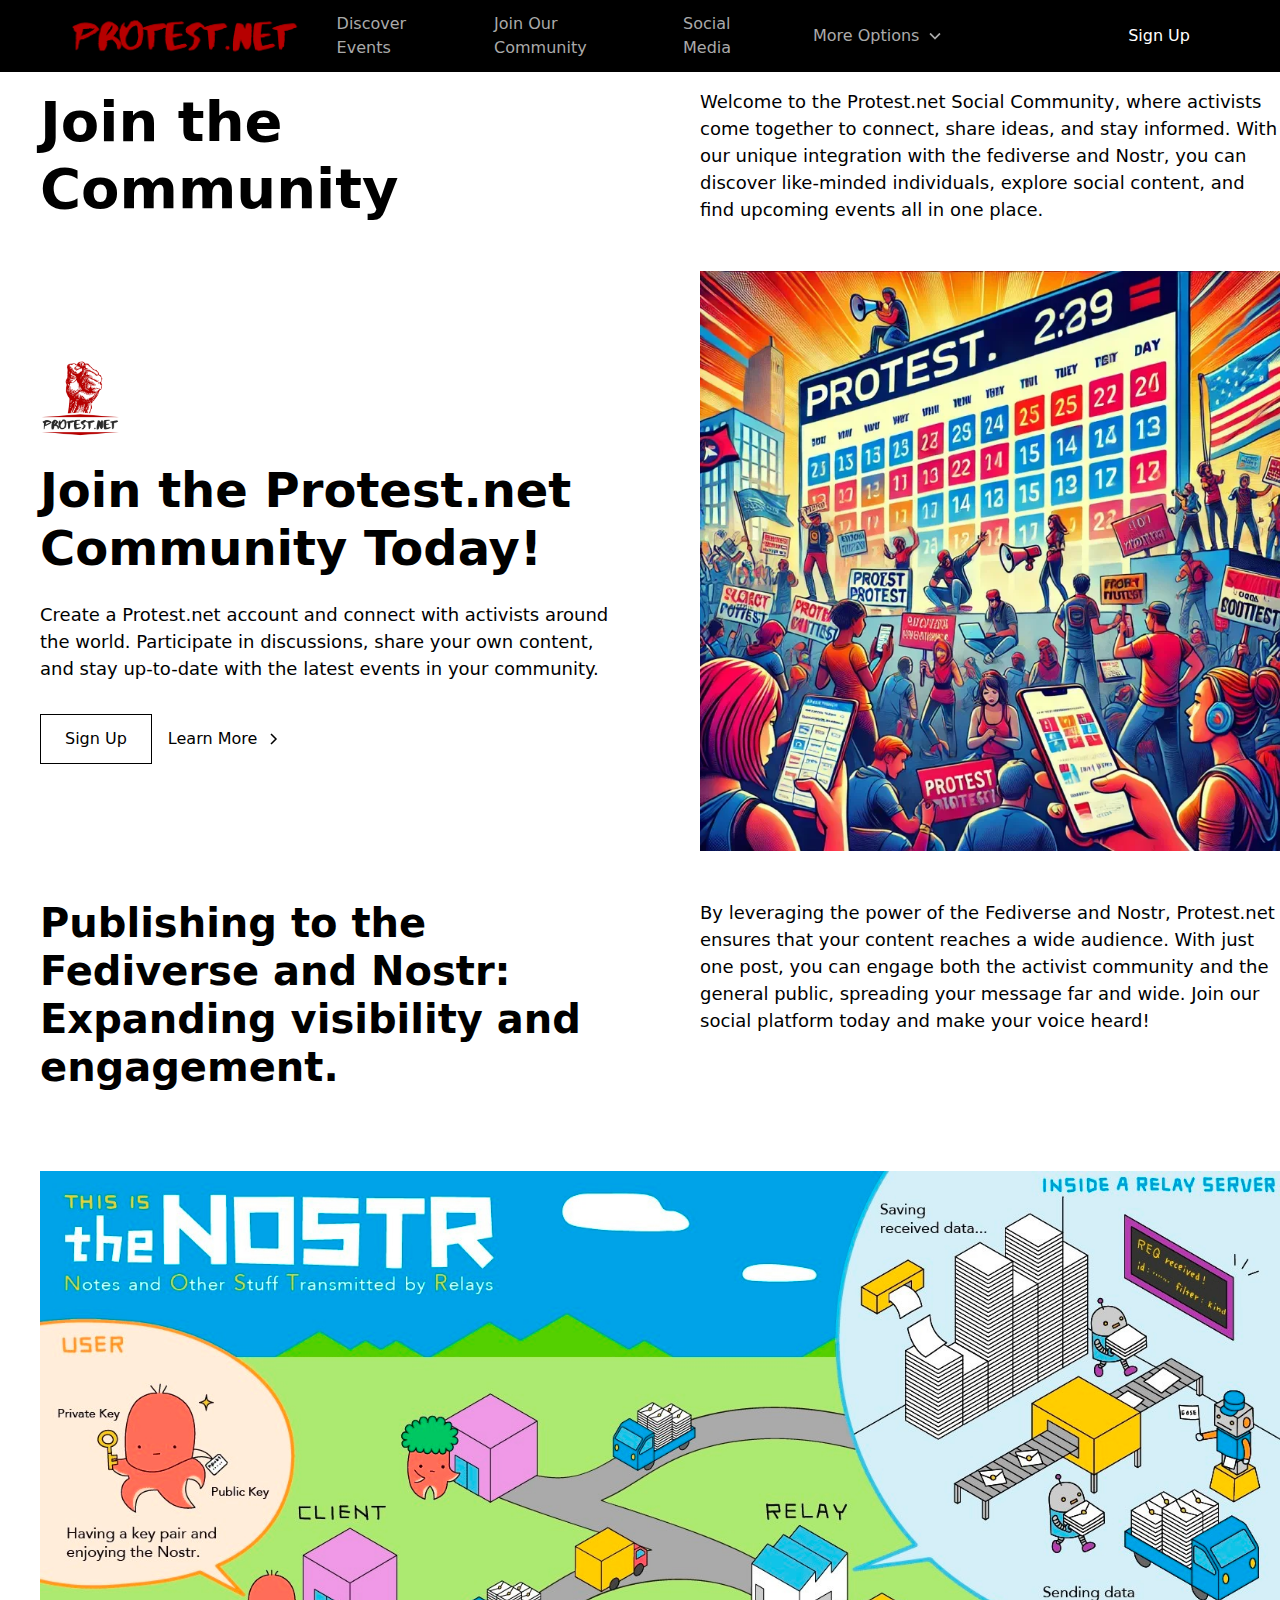
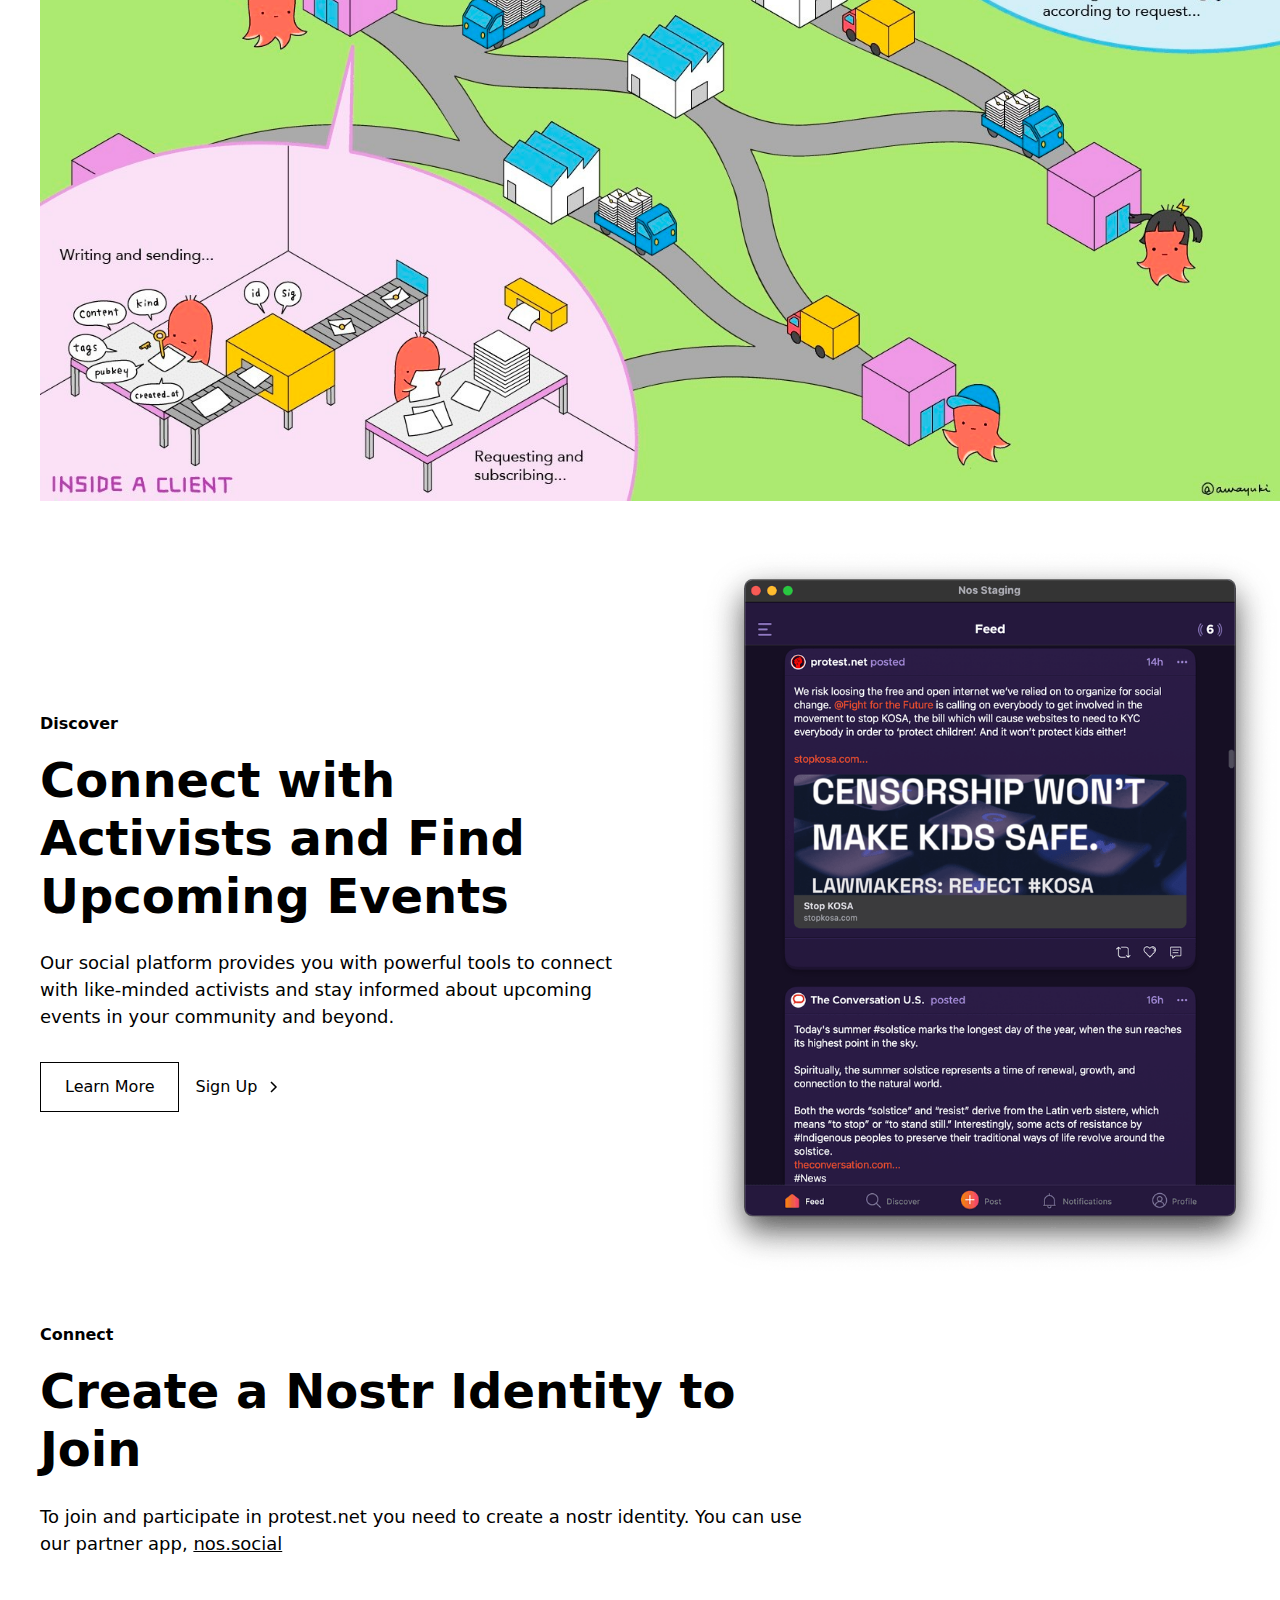
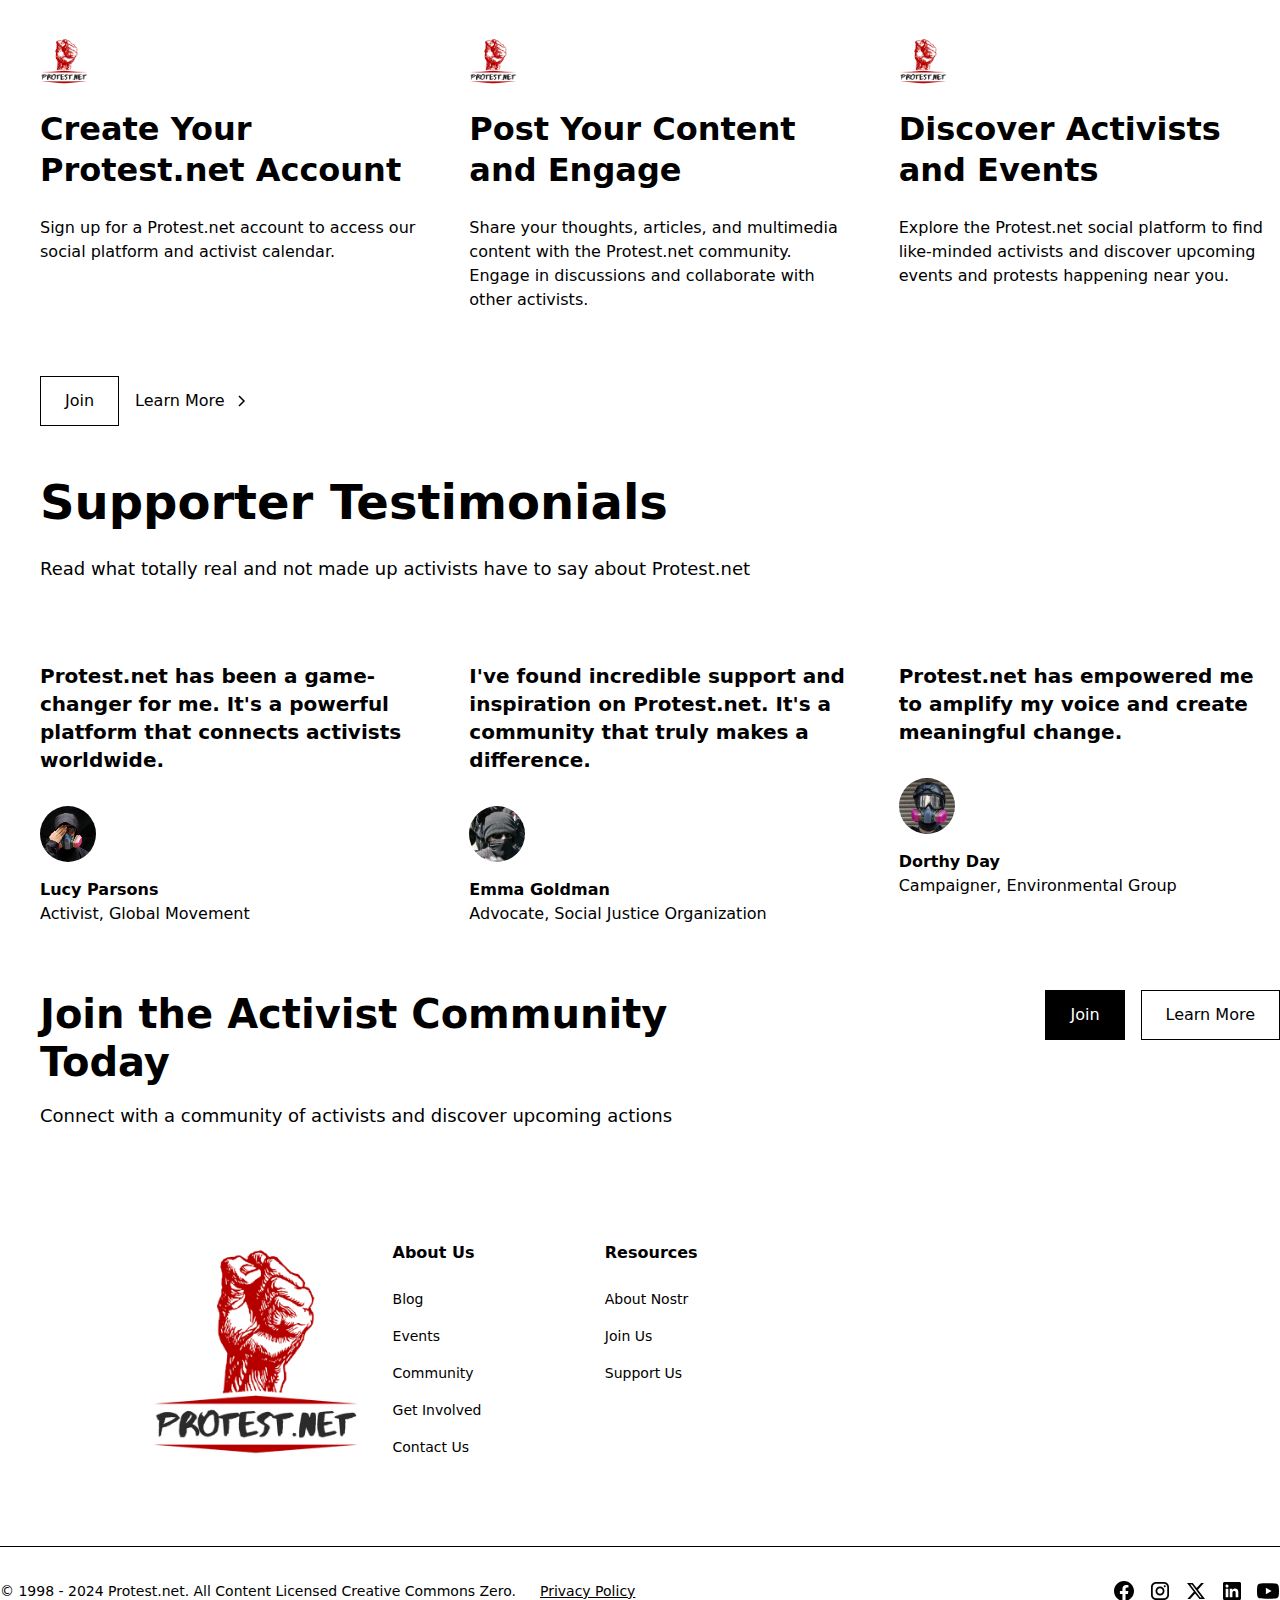
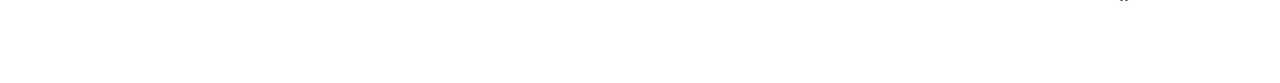
<file: social.html>
<!DOCTYPE html><!--  Last Published: Fri Aug 30 2024 12:54:41 GMT+0000 (Coordinated Universal Time)  -->
<html data-wf-page="666fc0037e95efb563523dad" data-wf-site="666fbfbac57528f86723e930">
<head>
  <meta charset="utf-8">
  <title>Untitled</title>
  <meta content="Untitled" property="og:title">
  <meta content="Untitled" property="twitter:title">
  <meta content="width=device-width, initial-scale=1" name="viewport">
  <link href="css/normalize.css" rel="stylesheet" type="text/css">
  <link href="css/components.css" rel="stylesheet" type="text/css">
  <link href="css/protest-net-16a678.css" rel="stylesheet" type="text/css">
  <script type="text/javascript">!function(o,c){var n=c.documentElement,t=" w-mod-";n.className+=t+"js",("ontouchstart"in o||o.DocumentTouch&&c instanceof DocumentTouch)&&(n.className+=t+"touch")}(window,document);</script>
  <link href="images/favicon.jpg" rel="shortcut icon" type="image/x-icon">
  <link href="images/webclip.jpg" rel="apple-touch-icon"><!--  Keep this css code to improve the font quality -->
  <style>
  * {
  -webkit-font-smoothing: antialiased;
  -moz-osx-font-smoothing: grayscale;
  -o-font-smoothing: antialiased;
}
</style>
</head>
<body>
  <div class="page-wrapper">
    <div class="global-styles w-embed">
      <style>
/* Set color style to inherit */
.inherit-color * {
    color: inherit;
}
/* Focus state style for keyboard navigation for the focusable elements */
*[tabindex]:focus-visible,
  input[type="file"]:focus-visible {
   outline: 0.125rem solid #4d65ff;
   outline-offset: 0.125rem;
}
/* Get rid of top margin on first element in any rich text element */
.w-richtext > :not(div):first-child, .w-richtext > div:first-child > :first-child {
  margin-top: 0 !important;
}
/* Get rid of bottom margin on last element in any rich text element */
.w-richtext>:last-child, .w-richtext ol li:last-child, .w-richtext ul li:last-child {
	margin-bottom: 0 !important;
}
/* Prevent all click and hover interaction with an element */
.pointer-events-off {
	pointer-events: none;
}
/* Enables all click and hover interaction with an element */
.pointer-events-on {
  pointer-events: auto;
}
/* Create a class of .div-square which maintains a 1:1 dimension of a div */
.div-square::after {
	content: "";
	display: block;
	padding-bottom: 100%;
}
/* Make sure containers never lose their center alignment */
.container-medium,.container-small, .container-large {
	margin-right: auto !important;
  margin-left: auto !important;
}
/* 
Make the following elements inherit typography styles from the parent and not have hardcoded values. 
Important: You will not be able to style for example "All Links" in Designer with this CSS applied.
Uncomment this CSS to use it in the project. Leave this message for future hand-off.
*/
/*
a,
.w-input,
.w-select,
.w-tab-link,
.w-nav-link,
.w-dropdown-btn,
.w-dropdown-toggle,
.w-dropdown-link {
  color: inherit;
  text-decoration: inherit;
  font-size: inherit;
}
*/
/* Apply "..." after 3 lines of text */
.text-style-3lines {
	display: -webkit-box;
	overflow: hidden;
	-webkit-line-clamp: 3;
	-webkit-box-orient: vertical;
}
/* Apply "..." after 2 lines of text */
.text-style-2lines {
	display: -webkit-box;
	overflow: hidden;
	-webkit-line-clamp: 2;
	-webkit-box-orient: vertical;
}
/* Adds inline flex display */
.display-inlineflex {
  display: inline-flex;
}
/* These classes are never overwritten */
.hide {
  display: none !important;
}
@media screen and (max-width: 991px) {
    .hide, .hide-tablet {
        display: none !important;
    }
}
  @media screen and (max-width: 767px) {
    .hide-mobile-landscape{
      display: none !important;
    }
}
  @media screen and (max-width: 479px) {
    .hide-mobile{
      display: none !important;
    }
}
.margin-0 {
  margin: 0rem !important;
}
.padding-0 {
  padding: 0rem !important;
}
.spacing-clean {
padding: 0rem !important;
margin: 0rem !important;
}
.margin-top {
  margin-right: 0rem !important;
  margin-bottom: 0rem !important;
  margin-left: 0rem !important;
}
.padding-top {
  padding-right: 0rem !important;
  padding-bottom: 0rem !important;
  padding-left: 0rem !important;
}
.margin-right {
  margin-top: 0rem !important;
  margin-bottom: 0rem !important;
  margin-left: 0rem !important;
}
.padding-right {
  padding-top: 0rem !important;
  padding-bottom: 0rem !important;
  padding-left: 0rem !important;
}
.margin-bottom {
  margin-top: 0rem !important;
  margin-right: 0rem !important;
  margin-left: 0rem !important;
}
.padding-bottom {
  padding-top: 0rem !important;
  padding-right: 0rem !important;
  padding-left: 0rem !important;
}
.margin-left {
  margin-top: 0rem !important;
  margin-right: 0rem !important;
  margin-bottom: 0rem !important;
}
.padding-left {
  padding-top: 0rem !important;
  padding-right: 0rem !important;
  padding-bottom: 0rem !important;
}
.margin-horizontal {
  margin-top: 0rem !important;
  margin-bottom: 0rem !important;
}
.padding-horizontal {
  padding-top: 0rem !important;
  padding-bottom: 0rem !important;
}
.margin-vertical {
  margin-right: 0rem !important;
  margin-left: 0rem !important;
}
.padding-vertical {
  padding-right: 0rem !important;
  padding-left: 0rem !important;
}
/* Apply "..." at 100% width */
.truncate-width { 
		width: 100%; 
    white-space: nowrap; 
    overflow: hidden; 
    text-overflow: ellipsis; 
}
/* Removes native scrollbar */
.no-scrollbar {
    -ms-overflow-style: none;
    overflow: -moz-scrollbars-none; 
}
.no-scrollbar::-webkit-scrollbar {
    display: none;
}
</style>
    </div>
    <div data-collapse="medium" data-animation="default" data-duration="400" fs-scrolldisable-element="smart-nav" data-easing="ease" data-easing2="ease" role="banner" class="navbar2_component w-nav">
      <div class="navbar2_container">
        <a href="index.html" class="navbar2_logo-link w-nav-brand"><img src="images/Screenshot-2024-06-21-at-9.15.48-PM.png" loading="lazy" width="464" height="Auto" alt="" srcset="images/Screenshot-2024-06-21-at-9.15.48-PM-p-500.png 500w, images/Screenshot-2024-06-21-at-9.15.48-PM-p-800.png 800w, images/Screenshot-2024-06-21-at-9.15.48-PM.png 972w" sizes="(max-width: 479px) 100vw, (max-width: 767px) 64vw, (max-width: 991px) 464px, 19vw" class="navbar2_logo"></a>
        <nav role="navigation" blocks-name="navbar2_menu" blocks-slot-children="ST232" id="w-node-f3a21306-ac21-40b3-8dd7-5859af1620ab-af1620a7" class="navbar2_menu is-page-height-tablet w-nav-menu">
          <a href="https://calendar.protest.net" blocks-name="navbar2_link" class="navbar2_link w-nav-link">Discover Events</a>
          <a href="social.html" blocks-name="navbar2_link-2" aria-current="page" class="navbar2_link w-nav-link w--current">Join Our Community</a>
          <a href="https://social.protest.net" blocks-name="navbar2_link-3" class="navbar2_link w-nav-link">Social Media</a>
          <div data-hover="true" data-delay="200" blocks-name="navbar2_menu-dropdown" class="navbar2_menu-dropdown w-dropdown">
            <div class="navbar2_dropdwn-toggle w-dropdown-toggle">
              <div>More Options</div>
              <div class="dropdown-chevron w-embed"><svg width=" 100%" height=" 100%" viewbox="0 0 16 16" fill="none" xmlns="http://www.w3.org/2000/svg">
                  <path fill-rule="evenodd" clip-rule="evenodd" d="M2.55806 6.29544C2.46043 6.19781 2.46043 6.03952 2.55806 5.94189L3.44195 5.058C3.53958 4.96037 3.69787 4.96037 3.7955 5.058L8.00001 9.26251L12.2045 5.058C12.3021 4.96037 12.4604 4.96037 12.5581 5.058L13.4419 5.94189C13.5396 6.03952 13.5396 6.19781 13.4419 6.29544L8.17678 11.5606C8.07915 11.6582 7.92086 11.6582 7.82323 11.5606L2.55806 6.29544Z" fill="currentColor"></path>
                </svg></div>
            </div>
            <nav class="navbar2_dropdown-list w-dropdown-list">
              <a href="about-us.html" class="navbar2_dropdown-link w-dropdown-link">About Protest.net</a>
              <a href="why-nostr.html" class="navbar2_dropdown-link w-dropdown-link">Why Nostr?</a>
              <a href="blog.html" class="navbar2_dropdown-link w-dropdown-link">Blog</a>
            </nav>
          </div>
        </nav>
        <div id="w-node-f3a21306-ac21-40b3-8dd7-5859af1620be-af1620a7" class="navbar2_button-wrapper">
          <a href="how-to-join.html" class="button is-navbar2-button w-button">Sign Up</a>
          <div class="navbar2_menu-button w-nav-button">
            <div class="menu-icon2">
              <div class="menu-icon2_line-top"></div>
              <div class="menu-icon2_line-middle">
                <div class="menu-icon_line-middle-inner"></div>
              </div>
              <div class="menu-icon2_line-bottom"></div>
            </div>
          </div>
        </div>
      </div>
    </div>
    <main class="main-wrapper">
      <header class="section_social-community_header">
        <div class="padding-global">
          <div class="container-large">
            <div class="padding-section-large">
              <div class="w-layout-grid social-community_header_component">
                <div blocks-name="header49_content-left" blocks-slot-children="ST232" class="social-community_header_content-left">
                  <h1 blocks-name="heading">Join the Community</h1>
                </div>
                <div blocks-name="header49_content-right" blocks-slot-children="ST232" class="social-community_header_content-right">
                  <p blocks-name="paragraph" class="text-size-medium">Welcome to the Protest.net Social Community, where activists come together to connect, share ideas, and stay informed. With our unique integration with the fediverse and Nostr, you can discover like-minded individuals, explore social content, and find upcoming events all in one place.</p>
                </div>
              </div>
            </div>
          </div>
        </div>
      </header>
      <section class="section_social-community_feature-1">
        <div class="padding-global">
          <div class="container-large">
            <div class="padding-section-large">
              <div class="w-layout-grid social-community_feature-1_component">
                <div blocks-name="layout22_content" blocks-slot-children="ST265" class="social-community_feature-1_content">
                  <div class="margin-bottom margin-small"><img class="icon-1x1-large" src="images/Screenshot-2024-06-21-at-9.16.15-PM.png" alt="" sizes="80px" blocks-name="icon-1x1-large" loading="lazy" srcset="images/Screenshot-2024-06-21-at-9.16.15-PM-p-500.png 500w, images/Screenshot-2024-06-21-at-9.16.15-PM-p-800.png 800w, images/Screenshot-2024-06-21-at-9.16.15-PM.png 962w"></div>
                  <div class="margin-bottom margin-small">
                    <h2 blocks-name="heading">Join the Protest.net Community Today!</h2>
                  </div>
                  <p blocks-name="paragraph" class="text-size-medium">Create a Protest.net account and connect with activists around the world. Participate in discussions, share your own content, and stay up-to-date with the latest events in your community.</p>
                  <div class="margin-top margin-medium">
                    <div blocks-slot-children="ST232" blocks-name="button-group" class="button-group">
                      <a blocks-name="button" href="how-to-join.html" class="button is-secondary w-button">Sign Up</a>
                      <a blocks-name="button-2" href="about-us.html" class="button is-link is-icon w-inline-block">
                        <div>Learn More</div>
                        <div class="icon-embed-xxsmall w-embed"><svg width="16" height="16" viewbox="0 0 16 16" fill="none" xmlns="http://www.w3.org/2000/svg">
                            <path d="M6 3L11 8L6 13" stroke="CurrentColor" stroke-width="1.5"></path>
                          </svg></div>
                      </a>
                    </div>
                  </div>
                </div>
                <div class="social-community_feature-1_image-wrapper"><img src="images/protestnet_big_image.webp" loading="lazy" sizes="(max-width: 479px) 92vw, (max-width: 767px) 95vw, (max-width: 991px) 46vw, 45vw" srcset="images/protestnet_big_image-p-500.webp 500w, images/protestnet_big_image-p-800.webp 800w, images/protestnet_big_image.webp 1024w" alt="" class="social-community_feature-1_image"></div>
              </div>
            </div>
          </div>
        </div>
      </section>
      <section class="section_social-community_feature-2">
        <div class="padding-global">
          <div class="container-large">
            <div class="padding-section-large">
              <div class="margin-bottom margin-xxlarge">
                <div class="w-layout-grid social-community_feature-2_component">
                  <div blocks-name="layout90_content-left" blocks-slot-children="ST232" class="social-community_feature-2_content-left">
                    <h3 blocks-name="heading">Publishing to the Fediverse and Nostr: Expanding visibility and engagement.</h3>
                  </div>
                  <div blocks-name="layout90_content-right" blocks-slot-children="ST232" class="social-community_feature-2_content-right">
                    <p blocks-name="paragraph" class="text-size-medium">By leveraging the power of the Fediverse and Nostr, Protest.net ensures that your content reaches a wide audience. With just one post, you can engage both the activist community and the general public, spreading your message far and wide. Join our social platform today and make your voice heard!</p>
                  </div>
                </div>
              </div>
              <div class="social-community_feature-2_image-wrapper"><img src="images/nostr_graphic.jpg" loading="lazy" sizes="(max-width: 479px) 92vw, (max-width: 767px) 95vw, 96vw" srcset="images/nostr_graphic-p-500.jpg 500w, images/nostr_graphic-p-800.jpg 800w, images/nostr_graphic-p-1080.jpg 1080w, images/nostr_graphic.jpg 1600w" alt="" class="social-community_feature-2_image"></div>
            </div>
          </div>
        </div>
      </section>
      <section class="section_social-community_feature-3">
        <div class="padding-global">
          <div class="container-large">
            <div class="padding-section-large">
              <div class="w-layout-grid social-community_feature-3_component">
                <div blocks-name="layout1_content" blocks-slot-children="ST265" class="social-community_feature-3_content">
                  <div class="margin-bottom margin-xsmall">
                    <div blocks-name="block" class="text-weight-semibold">Discover</div>
                  </div>
                  <div class="margin-bottom margin-small">
                    <h2 blocks-name="heading">Connect with Activists and Find Upcoming Events</h2>
                  </div>
                  <p blocks-name="paragraph" class="text-size-medium">Our social platform provides you with powerful tools to connect with like-minded activists and stay informed about upcoming events in your community and beyond.</p>
                  <div class="margin-top margin-medium">
                    <div blocks-slot-children="ST232" blocks-name="button-group" class="button-group">
                      <a blocks-name="button" href="#" class="button is-secondary w-button">Learn More</a>
                      <a blocks-name="button-2" href="#" class="button is-link is-icon w-inline-block">
                        <div>Sign Up</div>
                        <div class="icon-embed-xxsmall w-embed"><svg width="16" height="16" viewbox="0 0 16 16" fill="none" xmlns="http://www.w3.org/2000/svg">
                            <path d="M6 3L11 8L6 13" stroke="CurrentColor" stroke-width="1.5"></path>
                          </svg></div>
                      </a>
                    </div>
                  </div>
                </div>
                <div class="social-community_feature-3_image-wrapper"><img src="images/Screenshot-2024-06-21-at-9.49.41-PM.png" loading="lazy" sizes="(max-width: 479px) 92vw, (max-width: 767px) 95vw, (max-width: 991px) 46vw, 45vw" srcset="images/Screenshot-2024-06-21-at-9.49.41-PM-p-500.png 500w, images/Screenshot-2024-06-21-at-9.49.41-PM-p-800.png 800w, images/Screenshot-2024-06-21-at-9.49.41-PM-p-1080.png 1080w, images/Screenshot-2024-06-21-at-9.49.41-PM.png 1452w" alt="" class="social-community_feature-3_image"></div>
              </div>
            </div>
          </div>
        </div>
      </section>
      <section class="section_social-community_how-it-works">
        <div class="padding-global">
          <div class="container-large">
            <div class="padding-section-large">
              <div blocks-name="layout241_component" blocks-slot-children="ST232" class="social-community_how-it-works_component">
                <div class="margin-bottom margin-xxlarge">
                  <div blocks-slot-children="ST232" blocks-name="max-width-large" class="max-width-large">
                    <div class="margin-bottom margin-xsmall">
                      <div blocks-name="block" class="text-weight-semibold">Connect</div>
                    </div>
                    <div class="margin-bottom margin-small">
                      <h2 blocks-name="heading">Create a Nostr Identity to Join</h2>
                    </div>
                    <p blocks-name="paragraph" class="text-size-medium">To join and participate in protest.net you need to create a nostr identity. You can use our partner app, <a href="#">nos.social</a>
                    </p>
                  </div>
                </div>
                <div blocks-name="layout241_list" class="w-layout-grid social-community_how-it-works_list">
                  <div blocks-name="layout241_item" blocks-slot-children="ST232" class="social-community_how-it-works_item">
                    <div class="margin-bottom margin-small"><img class="icon-1x1-medium" src="images/Screenshot-2024-06-21-at-9.16.15-PM.png" alt="" sizes="48px" blocks-name="icon-1x1-medium" loading="lazy" srcset="images/Screenshot-2024-06-21-at-9.16.15-PM-p-500.png 500w, images/Screenshot-2024-06-21-at-9.16.15-PM-p-800.png 800w, images/Screenshot-2024-06-21-at-9.16.15-PM.png 962w"></div>
                    <div class="margin-bottom margin-small">
                      <h3 blocks-name="heading-style-h4" class="heading-style-h4">Create Your Protest.net Account</h3>
                    </div>
                    <p blocks-name="paragraph-2">Sign up for a Protest.net account to access our social platform and activist calendar.</p>
                  </div>
                  <div blocks-name="layout241_item-2" blocks-slot-children="ST232" class="social-community_how-it-works_item">
                    <div class="margin-bottom margin-small"><img class="icon-1x1-medium" src="images/Screenshot-2024-06-21-at-9.16.15-PM.png" alt="" sizes="48px" blocks-name="icon-1x1-medium-2" loading="lazy" srcset="images/Screenshot-2024-06-21-at-9.16.15-PM-p-500.png 500w, images/Screenshot-2024-06-21-at-9.16.15-PM-p-800.png 800w, images/Screenshot-2024-06-21-at-9.16.15-PM.png 962w"></div>
                    <div class="margin-bottom margin-small">
                      <h3 blocks-name="heading-style-h4-2" class="heading-style-h4">Post Your Content and Engage</h3>
                    </div>
                    <p blocks-name="paragraph-3">Share your thoughts, articles, and multimedia content with the Protest.net community. Engage in discussions and collaborate with other activists.</p>
                  </div>
                  <div blocks-name="layout241_item-3" blocks-slot-children="ST232" class="social-community_how-it-works_item">
                    <div class="margin-bottom margin-small"><img class="icon-1x1-medium" src="images/Screenshot-2024-06-21-at-9.16.15-PM.png" alt="" sizes="48px" blocks-name="icon-1x1-medium-3" loading="lazy" srcset="images/Screenshot-2024-06-21-at-9.16.15-PM-p-500.png 500w, images/Screenshot-2024-06-21-at-9.16.15-PM-p-800.png 800w, images/Screenshot-2024-06-21-at-9.16.15-PM.png 962w"></div>
                    <div class="margin-bottom margin-small">
                      <h3 blocks-name="heading-style-h4-3" class="heading-style-h4">Discover Activists and Events</h3>
                    </div>
                    <p blocks-name="paragraph-4">Explore the Protest.net social platform to find like-minded activists and discover upcoming events and protests happening near you.</p>
                  </div>
                </div>
                <div class="margin-top margin-xlarge">
                  <div blocks-slot-children="ST232" blocks-name="button-group" class="button-group">
                    <a blocks-name="button" href="how-to-join.html" class="button is-secondary w-button">Join</a>
                    <a blocks-name="button-2" href="why-nostr.html" class="button is-link is-icon w-inline-block">
                      <div>Learn More</div>
                      <div class="icon-embed-xxsmall w-embed"><svg width="16" height="16" viewbox="0 0 16 16" fill="none" xmlns="http://www.w3.org/2000/svg">
                          <path d="M6 3L11 8L6 13" stroke="CurrentColor" stroke-width="1.5"></path>
                        </svg></div>
                    </a>
                  </div>
                </div>
              </div>
            </div>
          </div>
        </div>
      </section>
      <section class="section_social-community_testimonial">
        <div class="padding-global">
          <div class="container-large">
            <div class="padding-section-large">
              <div class="margin-bottom margin-xxlarge">
                <div blocks-name="max-width-large" blocks-slot-children="ST232" class="max-width-large">
                  <div class="margin-bottom margin-small">
                    <h2 blocks-name="heading">Supporter Testimonials</h2>
                  </div>
                  <p blocks-name="paragraph" class="text-size-medium">Read what totally real and not made up activists have to say about Protest.net</p>
                </div>
              </div>
              <div class="social-community_testimonial_component">
                <div blocks-name="testimonial6_content" blocks-slot-children="ST232" class="social-community_testimonial_content">
                  <div class="margin-vertical margin-medium">
                    <div blocks-name="heading-style-h6" class="heading-style-h6">Protest.net has been a game-changer for me. It&#x27;s a powerful platform that connects activists worldwide.</div>
                  </div>
                  <div blocks-slot-children="ST232" blocks-name="testimonial6_client" class="social-community_testimonial_client">
                    <div blocks-name="testimonial6_client-image-wrapper" class="social-community_testimonial_client-image-wrapper"><img src="images/Screenshot-2024-06-21-at-9.55.09-PM.png" loading="lazy" sizes="56px" srcset="images/Screenshot-2024-06-21-at-9.55.09-PM-p-500.png 500w, images/Screenshot-2024-06-21-at-9.55.09-PM.png 724w" alt="" class="social-community_testimonial_client-image"></div>
                    <div blocks-slot-children="ST232" blocks-name="testimonial6_client-info" class="social-community_testimonial_client-info">
                      <p blocks-name="paragraph-3" class="text-weight-semibold">Lucy Parsons</p>
                      <p blocks-name="paragraph-2">Activist, Global Movement</p>
                    </div>
                  </div>
                </div>
                <div blocks-name="testimonial6_content-2" blocks-slot-children="ST232" class="social-community_testimonial_content">
                  <div class="margin-vertical margin-medium">
                    <div blocks-name="heading-style-h6-2" class="heading-style-h6">I&#x27;ve found incredible support and inspiration on Protest.net. It&#x27;s a community that truly makes a difference.</div>
                  </div>
                  <div blocks-slot-children="ST232" blocks-name="testimonial6_client-2" class="social-community_testimonial_client">
                    <div blocks-name="testimonial6_client-image-wrapper-2" class="social-community_testimonial_client-image-wrapper"><img src="images/Screenshot-2024-06-21-at-9.55.22-PM.png" loading="lazy" alt="" class="social-community_testimonial_client-image"></div>
                    <div blocks-slot-children="ST232" blocks-name="testimonial6_client-info-2" class="social-community_testimonial_client-info">
                      <p blocks-name="paragraph-4" class="text-weight-semibold">Emma Goldman</p>
                      <p blocks-name="paragraph-5">Advocate, Social Justice Organization</p>
                    </div>
                  </div>
                </div>
                <div blocks-name="testimonial6_content-3" blocks-slot-children="ST232" class="social-community_testimonial_content">
                  <div class="margin-vertical margin-medium">
                    <div blocks-name="heading-style-h6-3" class="heading-style-h6">Protest.net has empowered me to amplify my voice and create meaningful change.</div>
                  </div>
                  <div blocks-slot-children="ST232" blocks-name="testimonial6_client-3" class="social-community_testimonial_client">
                    <div blocks-name="testimonial6_client-image-wrapper-3" class="social-community_testimonial_client-image-wrapper"><img src="images/Screenshot-2024-06-21-at-9.55.32-PM.png" loading="lazy" alt="" class="social-community_testimonial_client-image"></div>
                    <div blocks-slot-children="ST232" blocks-name="testimonial6_client-info-3" class="social-community_testimonial_client-info">
                      <p blocks-name="paragraph-6" class="text-weight-semibold">Dorthy Day</p>
                      <p blocks-name="paragraph-7">Campaigner, Environmental Group</p>
                    </div>
                  </div>
                </div>
              </div>
            </div>
          </div>
        </div>
      </section>
      <section class="section_social-community_cta">
        <div class="padding-global">
          <div class="container-large">
            <div class="padding-section-large">
              <div class="social-community_cta_component">
                <div class="social-community_cta_content">
                  <div blocks-name="max-width-large" blocks-slot-children="ST232" class="max-width-large">
                    <div class="margin-bottom margin-xsmall">
                      <h3 blocks-name="heading">Join the Activist Community Today</h3>
                    </div>
                    <p blocks-name="paragraph" class="text-size-medium">Connect with a community of activists and discover upcoming actions</p>
                  </div>
                </div>
                <div blocks-name="cta7_button-row" blocks-slot-children="ST232" class="social-community_cta_button-row">
                  <a blocks-name="button-primary" blocks-slot-item-canonical="EL13" href="how-to-join.html" class="button w-button">Join</a>
                  <a blocks-name="button-secondary" blocks-slot-item-canonical="EL14" href="why-nostr.html" class="button is-secondary w-button">Learn More</a>
                </div>
              </div>
            </div>
          </div>
        </div>
      </section>
    </main>
    <footer class="footer2_component">
      <div class="padding-global">
        <div class="container-large">
          <div class="padding-vertical padding-xxlarge">
            <div class="padding-bottom padding-xxlarge">
              <div class="w-layout-grid footer2_top-wrapper">
                <div class="w-layout-grid footer2_left-wrapper">
                  <a href="#" id="w-node-_5146f49e-e9b9-d15a-2dcd-7a728321f31a-8321f313" class="footer2_logo-link w-clearfix w-nav-brand"><img src="images/Screenshot-2024-06-21-at-9.16.15-PM.png" loading="lazy" sizes="(max-width: 479px) 100vw, 211.6328125px" height="Auto" alt="" srcset="images/Screenshot-2024-06-21-at-9.16.15-PM-p-500.png 500w, images/Screenshot-2024-06-21-at-9.16.15-PM-p-800.png 800w, images/Screenshot-2024-06-21-at-9.16.15-PM.png 962w" class="image"></a>
                  <div blocks-name="footer2_link-list" blocks-slot-children="ST232" class="footer2_link-list">
                    <div class="margin-bottom margin-xsmall">
                      <div blocks-name="block" class="text-weight-semibold">About Us</div>
                    </div>
                    <a blocks-name="footer2_link-12" href="#" class="footer2_link">Blog</a>
                    <a blocks-name="footer2_link" href="https://calendar.protest.net" class="footer2_link">Events</a>
                    <a blocks-name="footer2_link-2" href="https://social.protest.net" class="footer2_link">Community</a>
                    <a blocks-name="footer2_link-3" href="social.html" aria-current="page" class="footer2_link w--current">Get Involved</a>
                    <a blocks-name="footer2_link-5" href="about-us.html" class="footer2_link">Contact Us</a>
                  </div>
                  <div blocks-name="footer2_link-list-2" blocks-slot-children="ST232" class="footer2_link-list">
                    <div class="margin-bottom margin-xsmall">
                      <div blocks-name="block-2" class="text-weight-semibold">Resources</div>
                    </div>
                    <a blocks-name="footer2_link-6" href="why-nostr.html" class="footer2_link">About Nostr</a>
                    <a blocks-name="footer2_link-7" href="#" class="footer2_link">Join Us</a>
                    <a blocks-name="footer2_link-8" href="#" class="footer2_link">Support Us</a>
                  </div>
                </div>
              </div>
            </div>
            <div class="line-divider"></div>
            <div class="padding-top padding-medium">
              <div class="footer2_bottom-wrapper">
                <div blocks-name="footer2_legal-list" blocks-slot-children="ST232" class="w-layout-grid footer2_legal-list">
                  <div blocks-name="footer2_credit-text" id="w-node-_5146f49e-e9b9-d15a-2dcd-7a728321f35e-8321f313" class="footer2_credit-text">© 1998 - 2024 Protest.net. All Content Licensed Creative Commons Zero.</div>
                  <a blocks-name="footer2_legal-link" href="#" class="footer2_legal-link">Privacy Policy</a>
                </div>
                <div blocks-name="footer2_social-list" blocks-slot-children="ST232" class="w-layout-grid footer2_social-list">
                  <a blocks-name="footer2_social-link" href="#" class="footer2_social-link w-inline-block">
                    <div class="icon-embed-xsmall w-embed"><svg width="100%" height="100%" viewbox="0 0 24 24" fill="none" xmlns="http://www.w3.org/2000/svg">
                        <path d="M22 12.0611C22 6.50451 17.5229 2 12 2C6.47715 2 2 6.50451 2 12.0611C2 17.0828 5.65684 21.2452 10.4375 22V14.9694H7.89844V12.0611H10.4375V9.84452C10.4375 7.32296 11.9305 5.93012 14.2146 5.93012C15.3088 5.93012 16.4531 6.12663 16.4531 6.12663V8.60261H15.1922C13.95 8.60261 13.5625 9.37822 13.5625 10.1739V12.0611H16.3359L15.8926 14.9694H13.5625V22C18.3432 21.2452 22 17.083 22 12.0611Z" fill="CurrentColor"></path>
                      </svg></div>
                  </a>
                  <a blocks-name="footer2_social-link-2" href="#" class="footer2_social-link w-inline-block">
                    <div class="icon-embed-xsmall w-embed"><svg width="100%" height="100%" viewbox="0 0 24 24" fill="none" xmlns="http://www.w3.org/2000/svg">
                        <path fill-rule="evenodd" clip-rule="evenodd" d="M16 3H8C5.23858 3 3 5.23858 3 8V16C3 18.7614 5.23858 21 8 21H16C18.7614 21 21 18.7614 21 16V8C21 5.23858 18.7614 3 16 3ZM19.25 16C19.2445 17.7926 17.7926 19.2445 16 19.25H8C6.20735 19.2445 4.75549 17.7926 4.75 16V8C4.75549 6.20735 6.20735 4.75549 8 4.75H16C17.7926 4.75549 19.2445 6.20735 19.25 8V16ZM16.75 8.25C17.3023 8.25 17.75 7.80228 17.75 7.25C17.75 6.69772 17.3023 6.25 16.75 6.25C16.1977 6.25 15.75 6.69772 15.75 7.25C15.75 7.80228 16.1977 8.25 16.75 8.25ZM12 7.5C9.51472 7.5 7.5 9.51472 7.5 12C7.5 14.4853 9.51472 16.5 12 16.5C14.4853 16.5 16.5 14.4853 16.5 12C16.5027 10.8057 16.0294 9.65957 15.1849 8.81508C14.3404 7.97059 13.1943 7.49734 12 7.5ZM9.25 12C9.25 13.5188 10.4812 14.75 12 14.75C13.5188 14.75 14.75 13.5188 14.75 12C14.75 10.4812 13.5188 9.25 12 9.25C10.4812 9.25 9.25 10.4812 9.25 12Z" fill="CurrentColor"></path>
                      </svg></div>
                  </a>
                  <a blocks-name="footer2_social-link-3" href="#" class="footer2_social-link w-inline-block">
                    <div class="icon-embed-xsmall w-embed"><svg width="100%" height="100%" viewbox="0 0 24 24" fill="none" xmlns="http://www.w3.org/2000/svg">
                        <path d="M17.1761 4H19.9362L13.9061 10.7774L21 20H15.4456L11.0951 14.4066L6.11723 20H3.35544L9.80517 12.7508L3 4H8.69545L12.6279 9.11262L17.1761 4ZM16.2073 18.3754H17.7368L7.86441 5.53928H6.2232L16.2073 18.3754Z" fill="CurrentColor"></path>
                      </svg></div>
                  </a>
                  <a blocks-name="footer2_social-link-4" href="#" class="footer2_social-link w-inline-block">
                    <div class="icon-embed-xsmall w-embed"><svg width="100%" height="100%" viewbox="0 0 24 24" fill="none" xmlns="http://www.w3.org/2000/svg">
                        <path fill-rule="evenodd" clip-rule="evenodd" d="M4.5 3C3.67157 3 3 3.67157 3 4.5V19.5C3 20.3284 3.67157 21 4.5 21H19.5C20.3284 21 21 20.3284 21 19.5V4.5C21 3.67157 20.3284 3 19.5 3H4.5ZM8.52076 7.00272C8.52639 7.95897 7.81061 8.54819 6.96123 8.54397C6.16107 8.53975 5.46357 7.90272 5.46779 7.00413C5.47201 6.15897 6.13998 5.47975 7.00764 5.49944C7.88795 5.51913 8.52639 6.1646 8.52076 7.00272ZM12.2797 9.76176H9.75971H9.7583V18.3216H12.4217V18.1219C12.4217 17.742 12.4214 17.362 12.4211 16.9819V16.9818V16.9816V16.9815V16.9812C12.4203 15.9674 12.4194 14.9532 12.4246 13.9397C12.426 13.6936 12.4372 13.4377 12.5005 13.2028C12.7381 12.3253 13.5271 11.7586 14.4074 11.8979C14.9727 11.9864 15.3467 12.3141 15.5042 12.8471C15.6013 13.1803 15.6449 13.5389 15.6491 13.8863C15.6605 14.9339 15.6589 15.9815 15.6573 17.0292V17.0294C15.6567 17.3992 15.6561 17.769 15.6561 18.1388V18.3202H18.328V18.1149C18.328 17.6629 18.3278 17.211 18.3275 16.7591V16.759V16.7588C18.327 15.6293 18.3264 14.5001 18.3294 13.3702C18.3308 12.8597 18.276 12.3563 18.1508 11.8627C17.9638 11.1286 17.5771 10.5211 16.9485 10.0824C16.5027 9.77019 16.0133 9.5691 15.4663 9.5466C15.404 9.54401 15.3412 9.54062 15.2781 9.53721L15.2781 9.53721L15.2781 9.53721C14.9984 9.52209 14.7141 9.50673 14.4467 9.56066C13.6817 9.71394 13.0096 10.0641 12.5019 10.6814C12.4429 10.7522 12.3852 10.8241 12.2991 10.9314L12.2991 10.9315L12.2797 10.9557V9.76176ZM5.68164 18.3244H8.33242V9.76733H5.68164V18.3244Z" fill="CurrentColor"></path>
                      </svg></div>
                  </a>
                  <a blocks-name="footer2_social-link-5" href="#" class="footer2_social-link w-inline-block">
                    <div class="icon-embed-xsmall w-embed"><svg width="100%" height="100%" viewbox="0 0 24 24" fill="none" xmlns="http://www.w3.org/2000/svg">
                        <path fill-rule="evenodd" clip-rule="evenodd" d="M20.5686 4.77345C21.5163 5.02692 22.2555 5.76903 22.5118 6.71673C23.1821 9.42042 23.1385 14.5321 22.5259 17.278C22.2724 18.2257 21.5303 18.965 20.5826 19.2213C17.9071 19.8831 5.92356 19.8015 3.40294 19.2213C2.45524 18.9678 1.71595 18.2257 1.45966 17.278C0.827391 14.7011 0.871044 9.25144 1.44558 6.73081C1.69905 5.78311 2.44116 5.04382 3.38886 4.78753C6.96561 4.0412 19.2956 4.282 20.5686 4.77345ZM9.86682 8.70227L15.6122 11.9974L9.86682 15.2925V8.70227Z" fill="CurrentColor"></path>
                      </svg></div>
                  </a>
                </div>
              </div>
            </div>
          </div>
        </div>
      </div>
    </footer>
  </div>
  <script src="https://d3e54v103j8qbb.cloudfront.net/js/jquery-3.5.1.min.dc5e7f18c8.js?site=666fbfbac57528f86723e930" type="text/javascript" integrity="sha256-9/aliU8dGd2tb6OSsuzixeV4y/faTqgFtohetphbbj0=" crossorigin="anonymous"></script>
  <script src="js/protest-net-16a678.js" type="text/javascript"></script>
</body>
</html>
</file>
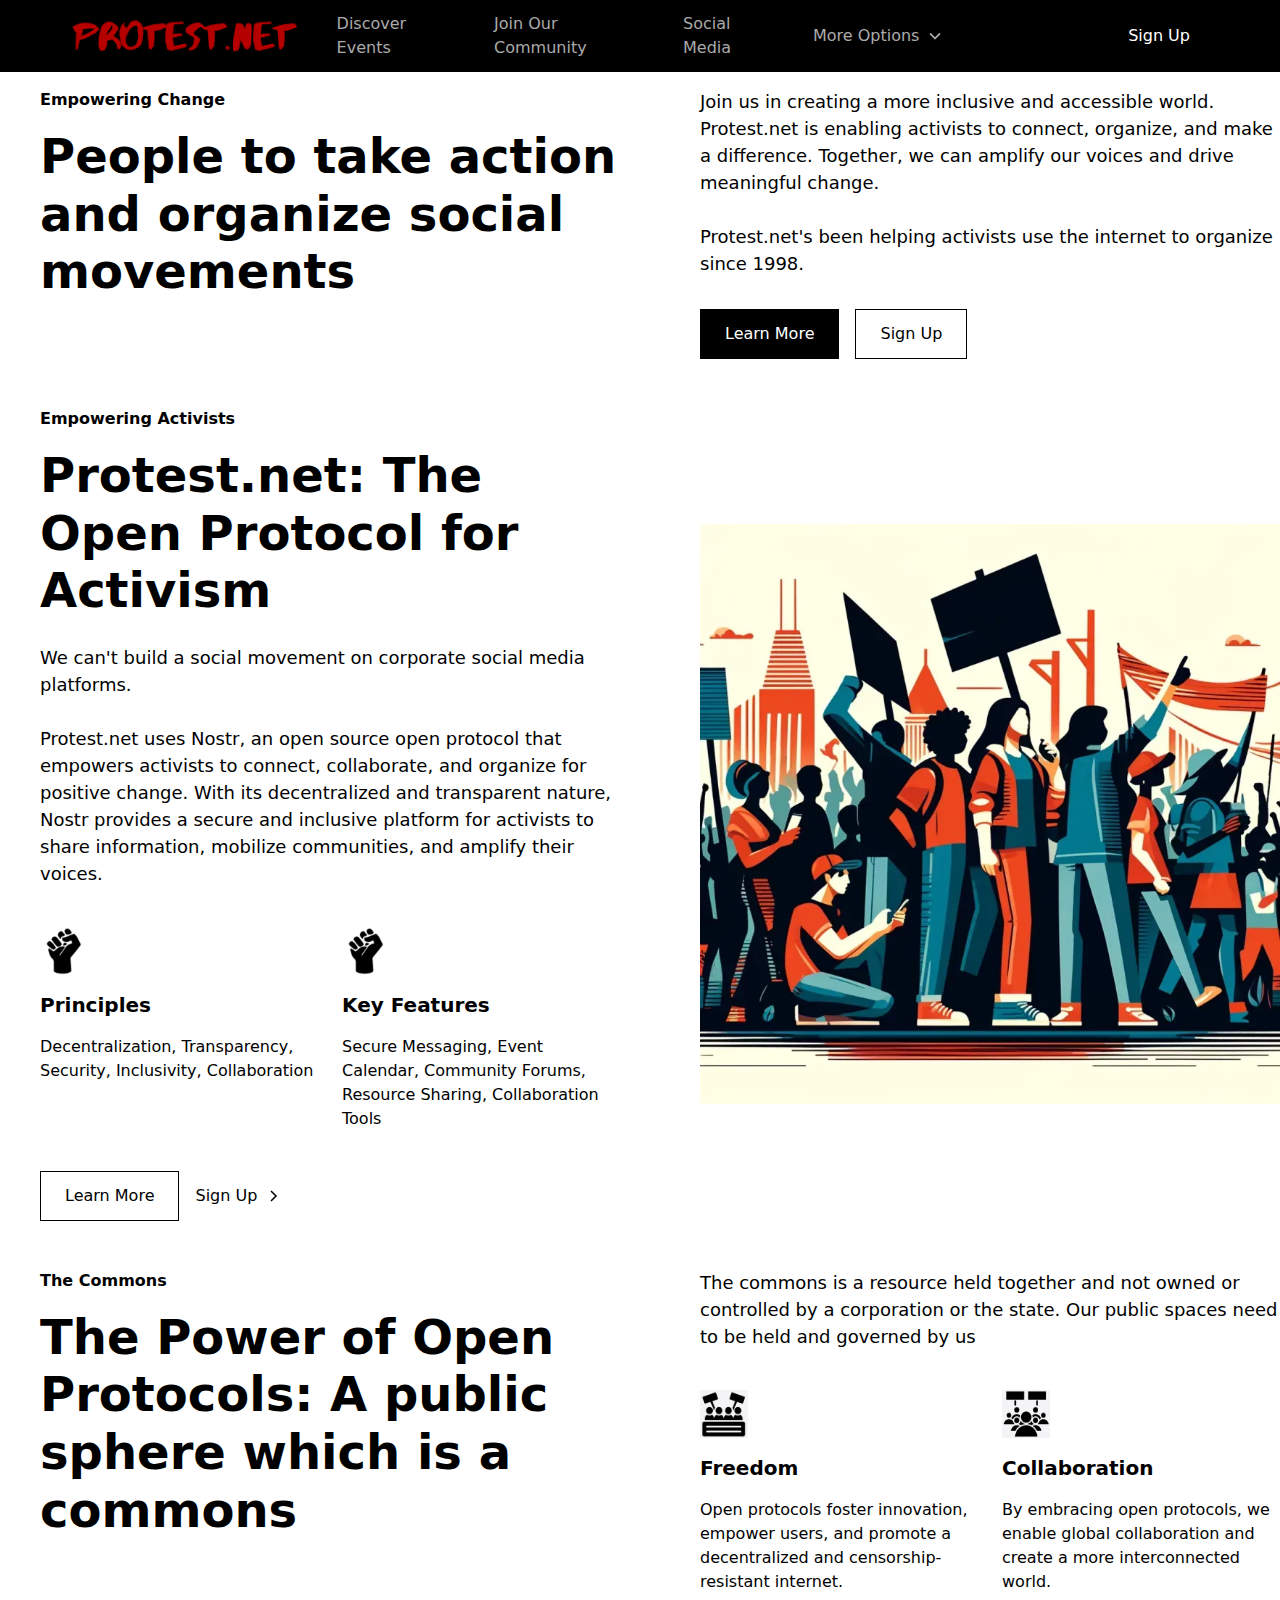
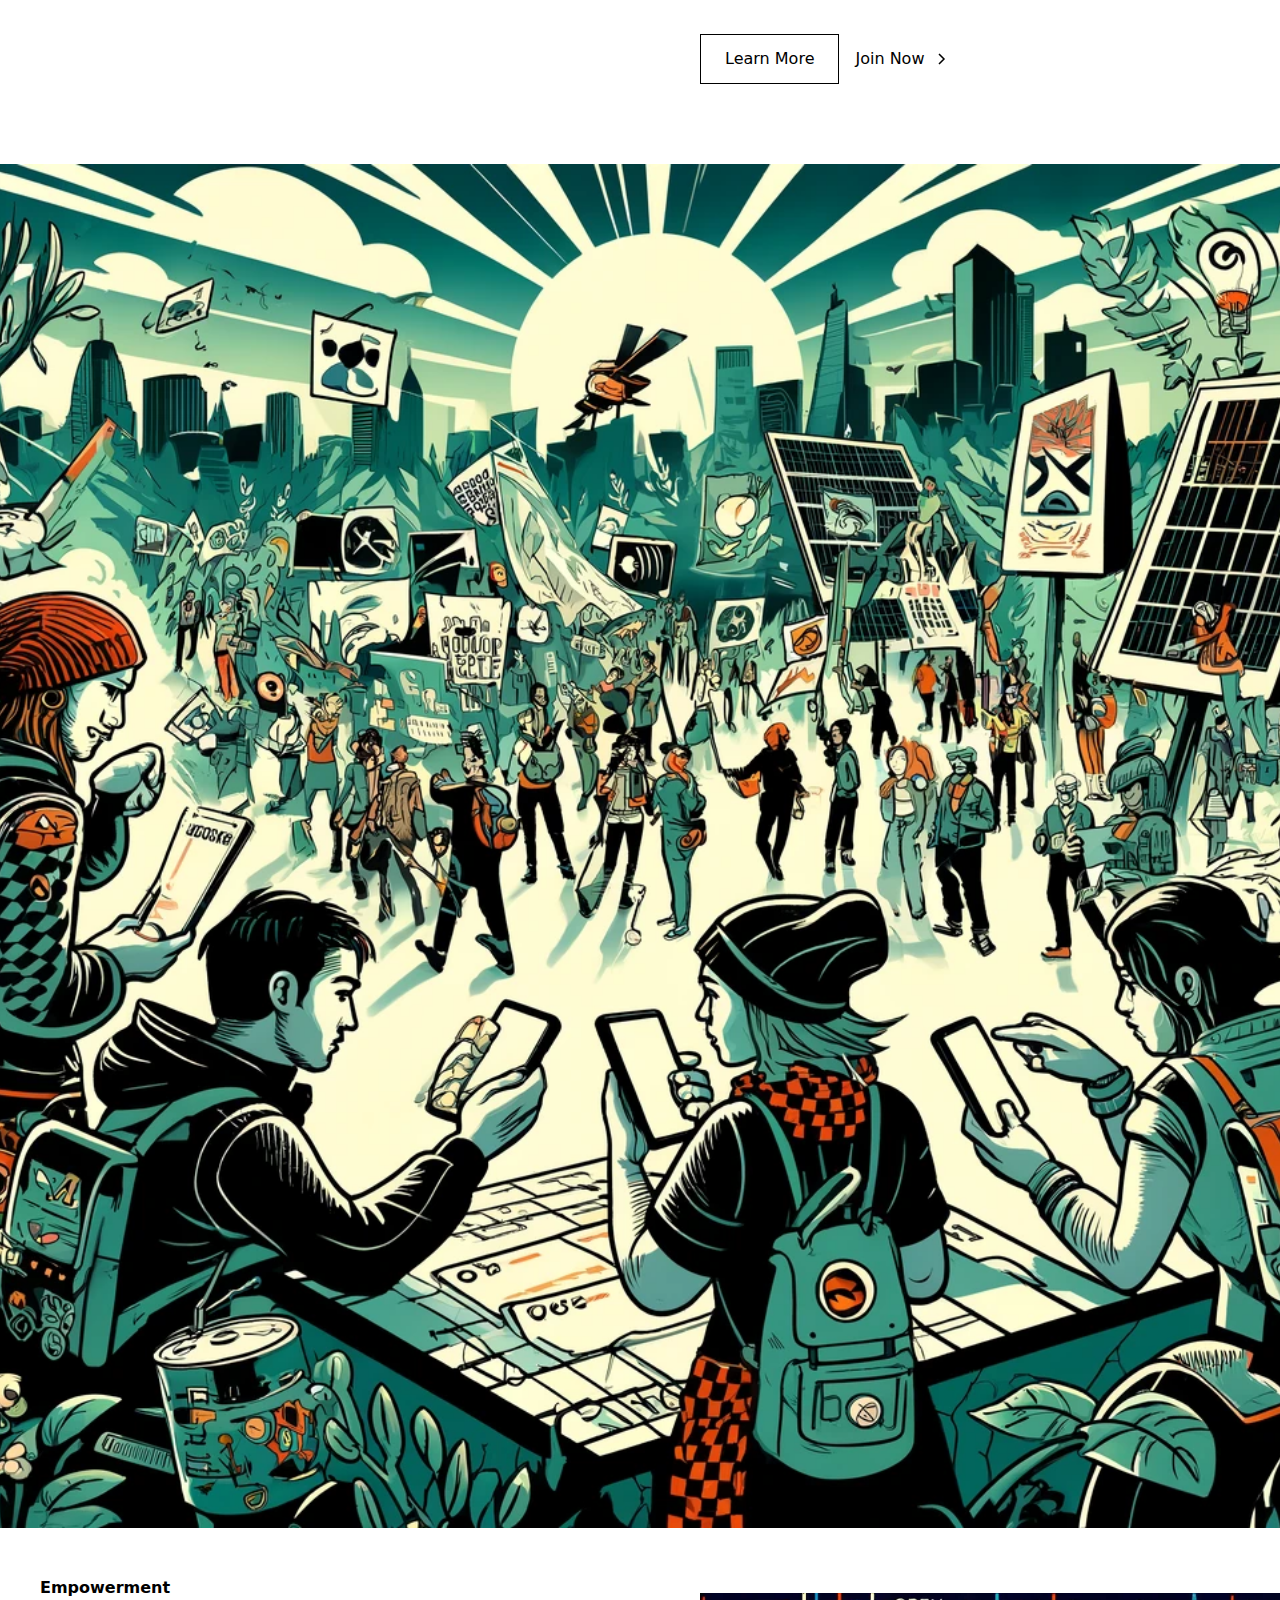
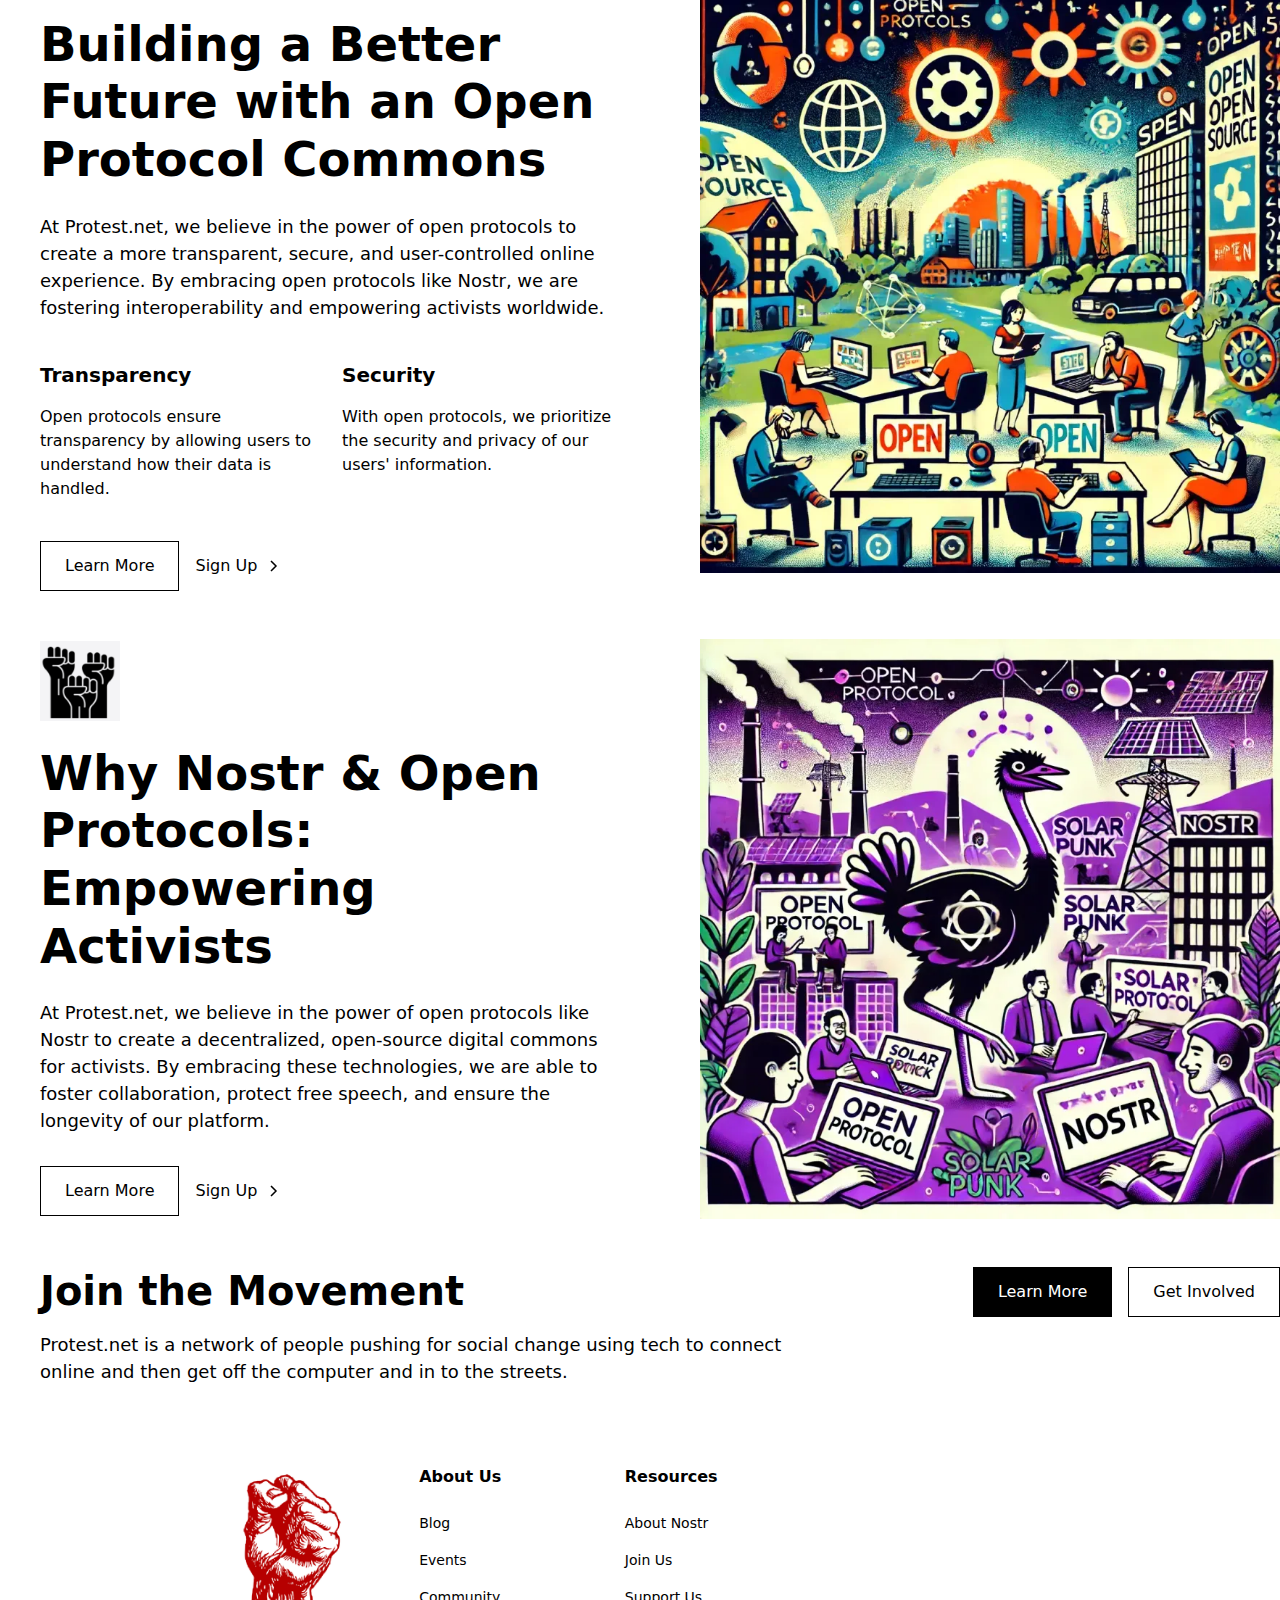
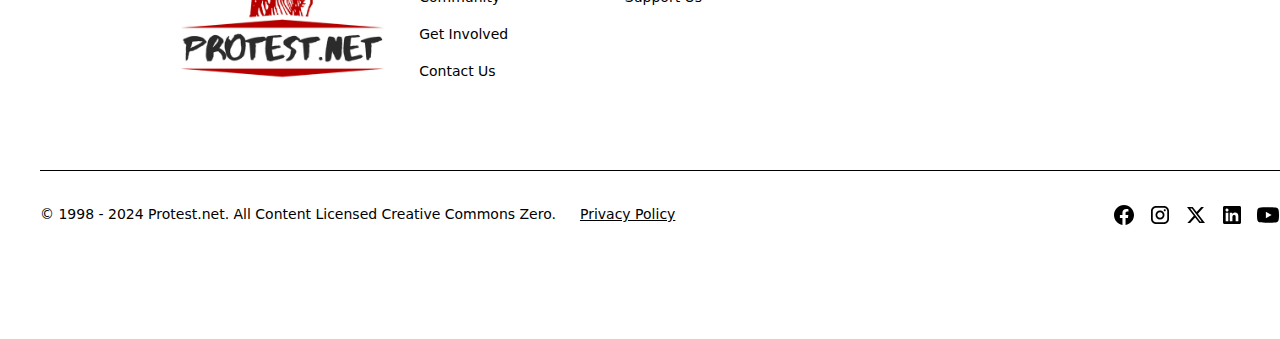
<file: why-nostr.html>
<!DOCTYPE html><!--  Last Published: Fri Aug 30 2024 12:54:41 GMT+0000 (Coordinated Universal Time)  -->
<html data-wf-page="666fc00f0367eb48885c5ec5" data-wf-site="666fbfbac57528f86723e930">
<head>
  <meta charset="utf-8">
  <title>Untitled</title>
  <meta content="Untitled" property="og:title">
  <meta content="Untitled" property="twitter:title">
  <meta content="width=device-width, initial-scale=1" name="viewport">
  <link href="css/normalize.css" rel="stylesheet" type="text/css">
  <link href="css/components.css" rel="stylesheet" type="text/css">
  <link href="css/protest-net-16a678.css" rel="stylesheet" type="text/css">
  <script type="text/javascript">!function(o,c){var n=c.documentElement,t=" w-mod-";n.className+=t+"js",("ontouchstart"in o||o.DocumentTouch&&c instanceof DocumentTouch)&&(n.className+=t+"touch")}(window,document);</script>
  <link href="images/favicon.jpg" rel="shortcut icon" type="image/x-icon">
  <link href="images/webclip.jpg" rel="apple-touch-icon"><!--  Keep this css code to improve the font quality -->
  <style>
  * {
  -webkit-font-smoothing: antialiased;
  -moz-osx-font-smoothing: grayscale;
  -o-font-smoothing: antialiased;
}
</style>
</head>
<body>
  <div class="page-wrapper">
    <div class="global-styles w-embed">
      <style>
/* Set color style to inherit */
.inherit-color * {
    color: inherit;
}
/* Focus state style for keyboard navigation for the focusable elements */
*[tabindex]:focus-visible,
  input[type="file"]:focus-visible {
   outline: 0.125rem solid #4d65ff;
   outline-offset: 0.125rem;
}
/* Get rid of top margin on first element in any rich text element */
.w-richtext > :not(div):first-child, .w-richtext > div:first-child > :first-child {
  margin-top: 0 !important;
}
/* Get rid of bottom margin on last element in any rich text element */
.w-richtext>:last-child, .w-richtext ol li:last-child, .w-richtext ul li:last-child {
	margin-bottom: 0 !important;
}
/* Prevent all click and hover interaction with an element */
.pointer-events-off {
	pointer-events: none;
}
/* Enables all click and hover interaction with an element */
.pointer-events-on {
  pointer-events: auto;
}
/* Create a class of .div-square which maintains a 1:1 dimension of a div */
.div-square::after {
	content: "";
	display: block;
	padding-bottom: 100%;
}
/* Make sure containers never lose their center alignment */
.container-medium,.container-small, .container-large {
	margin-right: auto !important;
  margin-left: auto !important;
}
/* 
Make the following elements inherit typography styles from the parent and not have hardcoded values. 
Important: You will not be able to style for example "All Links" in Designer with this CSS applied.
Uncomment this CSS to use it in the project. Leave this message for future hand-off.
*/
/*
a,
.w-input,
.w-select,
.w-tab-link,
.w-nav-link,
.w-dropdown-btn,
.w-dropdown-toggle,
.w-dropdown-link {
  color: inherit;
  text-decoration: inherit;
  font-size: inherit;
}
*/
/* Apply "..." after 3 lines of text */
.text-style-3lines {
	display: -webkit-box;
	overflow: hidden;
	-webkit-line-clamp: 3;
	-webkit-box-orient: vertical;
}
/* Apply "..." after 2 lines of text */
.text-style-2lines {
	display: -webkit-box;
	overflow: hidden;
	-webkit-line-clamp: 2;
	-webkit-box-orient: vertical;
}
/* Adds inline flex display */
.display-inlineflex {
  display: inline-flex;
}
/* These classes are never overwritten */
.hide {
  display: none !important;
}
@media screen and (max-width: 991px) {
    .hide, .hide-tablet {
        display: none !important;
    }
}
  @media screen and (max-width: 767px) {
    .hide-mobile-landscape{
      display: none !important;
    }
}
  @media screen and (max-width: 479px) {
    .hide-mobile{
      display: none !important;
    }
}
.margin-0 {
  margin: 0rem !important;
}
.padding-0 {
  padding: 0rem !important;
}
.spacing-clean {
padding: 0rem !important;
margin: 0rem !important;
}
.margin-top {
  margin-right: 0rem !important;
  margin-bottom: 0rem !important;
  margin-left: 0rem !important;
}
.padding-top {
  padding-right: 0rem !important;
  padding-bottom: 0rem !important;
  padding-left: 0rem !important;
}
.margin-right {
  margin-top: 0rem !important;
  margin-bottom: 0rem !important;
  margin-left: 0rem !important;
}
.padding-right {
  padding-top: 0rem !important;
  padding-bottom: 0rem !important;
  padding-left: 0rem !important;
}
.margin-bottom {
  margin-top: 0rem !important;
  margin-right: 0rem !important;
  margin-left: 0rem !important;
}
.padding-bottom {
  padding-top: 0rem !important;
  padding-right: 0rem !important;
  padding-left: 0rem !important;
}
.margin-left {
  margin-top: 0rem !important;
  margin-right: 0rem !important;
  margin-bottom: 0rem !important;
}
.padding-left {
  padding-top: 0rem !important;
  padding-right: 0rem !important;
  padding-bottom: 0rem !important;
}
.margin-horizontal {
  margin-top: 0rem !important;
  margin-bottom: 0rem !important;
}
.padding-horizontal {
  padding-top: 0rem !important;
  padding-bottom: 0rem !important;
}
.margin-vertical {
  margin-right: 0rem !important;
  margin-left: 0rem !important;
}
.padding-vertical {
  padding-right: 0rem !important;
  padding-left: 0rem !important;
}
/* Apply "..." at 100% width */
.truncate-width { 
		width: 100%; 
    white-space: nowrap; 
    overflow: hidden; 
    text-overflow: ellipsis; 
}
/* Removes native scrollbar */
.no-scrollbar {
    -ms-overflow-style: none;
    overflow: -moz-scrollbars-none; 
}
.no-scrollbar::-webkit-scrollbar {
    display: none;
}
</style>
    </div>
    <div data-collapse="medium" data-animation="default" data-duration="400" fs-scrolldisable-element="smart-nav" data-easing="ease" data-easing2="ease" role="banner" class="navbar2_component w-nav">
      <div class="navbar2_container">
        <a href="index.html" class="navbar2_logo-link w-nav-brand"><img src="images/Screenshot-2024-06-21-at-9.15.48-PM.png" loading="lazy" width="464" height="Auto" alt="" srcset="images/Screenshot-2024-06-21-at-9.15.48-PM-p-500.png 500w, images/Screenshot-2024-06-21-at-9.15.48-PM-p-800.png 800w, images/Screenshot-2024-06-21-at-9.15.48-PM.png 972w" sizes="(max-width: 479px) 100vw, (max-width: 767px) 64vw, (max-width: 991px) 464px, 19vw" class="navbar2_logo"></a>
        <nav role="navigation" blocks-name="navbar2_menu" blocks-slot-children="ST232" id="w-node-f3a21306-ac21-40b3-8dd7-5859af1620ab-af1620a7" class="navbar2_menu is-page-height-tablet w-nav-menu">
          <a href="https://calendar.protest.net" blocks-name="navbar2_link" class="navbar2_link w-nav-link">Discover Events</a>
          <a href="social.html" blocks-name="navbar2_link-2" class="navbar2_link w-nav-link">Join Our Community</a>
          <a href="https://social.protest.net" blocks-name="navbar2_link-3" class="navbar2_link w-nav-link">Social Media</a>
          <div data-hover="true" data-delay="200" blocks-name="navbar2_menu-dropdown" class="navbar2_menu-dropdown w-dropdown">
            <div class="navbar2_dropdwn-toggle w-dropdown-toggle">
              <div>More Options</div>
              <div class="dropdown-chevron w-embed"><svg width=" 100%" height=" 100%" viewbox="0 0 16 16" fill="none" xmlns="http://www.w3.org/2000/svg">
                  <path fill-rule="evenodd" clip-rule="evenodd" d="M2.55806 6.29544C2.46043 6.19781 2.46043 6.03952 2.55806 5.94189L3.44195 5.058C3.53958 4.96037 3.69787 4.96037 3.7955 5.058L8.00001 9.26251L12.2045 5.058C12.3021 4.96037 12.4604 4.96037 12.5581 5.058L13.4419 5.94189C13.5396 6.03952 13.5396 6.19781 13.4419 6.29544L8.17678 11.5606C8.07915 11.6582 7.92086 11.6582 7.82323 11.5606L2.55806 6.29544Z" fill="currentColor"></path>
                </svg></div>
            </div>
            <nav class="navbar2_dropdown-list w-dropdown-list">
              <a href="about-us.html" class="navbar2_dropdown-link w-dropdown-link">About Protest.net</a>
              <a href="why-nostr.html" aria-current="page" class="navbar2_dropdown-link w-dropdown-link w--current">Why Nostr?</a>
              <a href="blog.html" class="navbar2_dropdown-link w-dropdown-link">Blog</a>
            </nav>
          </div>
        </nav>
        <div id="w-node-f3a21306-ac21-40b3-8dd7-5859af1620be-af1620a7" class="navbar2_button-wrapper">
          <a href="how-to-join.html" class="button is-navbar2-button w-button">Sign Up</a>
          <div class="navbar2_menu-button w-nav-button">
            <div class="menu-icon2">
              <div class="menu-icon2_line-top"></div>
              <div class="menu-icon2_line-middle">
                <div class="menu-icon_line-middle-inner"></div>
              </div>
              <div class="menu-icon2_line-bottom"></div>
            </div>
          </div>
        </div>
      </div>
    </div>
    <main class="main-wrapper">
      <header class="section_why-nostr-open-protocols_header">
        <div class="padding-global">
          <div class="container-large">
            <div class="padding-section-large">
              <div class="w-layout-grid why-nostr-open-protocols_header_component">
                <div blocks-name="header47_content-left" blocks-slot-children="ST232" class="why-nostr-open-protocols_header_content-left">
                  <div class="margin-bottom margin-xsmall">
                    <div blocks-name="block" class="text-weight-semibold">Empowering Change</div>
                  </div>
                  <h2 blocks-name="heading">People to take action and organize social movements</h2>
                </div>
                <div blocks-name="header47_content-right" blocks-slot-children="ST232" class="why-nostr-open-protocols_header_content-right">
                  <p blocks-name="paragraph" class="text-size-medium">Join us in creating a more inclusive and accessible world. Protest.net is enabling activists to connect, organize, and make a difference. Together, we can amplify our voices and drive meaningful change.<br><br>Protest.net&#x27;s been helping activists use the internet to organize since 1998.</p>
                  <div class="margin-top margin-medium">
                    <div blocks-slot-children="ST232" blocks-name="button-group" class="button-group">
                      <a blocks-name="button" href="social.html" class="button w-button">Learn More</a>
                      <a blocks-name="button-2" href="how-to-join.html" class="button is-secondary w-button">Sign Up</a>
                    </div>
                  </div>
                </div>
              </div>
            </div>
          </div>
        </div>
      </header>
      <section class="section_why-nostr-open-protocols_feature-1">
        <div class="padding-global">
          <div class="container-large">
            <div class="padding-section-large">
              <div class="w-layout-grid why-nostr-open-protocols_feature-1_component">
                <div blocks-name="layout10_content" blocks-slot-children="ST265" class="why-nostr-open-protocols_feature-1_content">
                  <div class="margin-bottom margin-xsmall">
                    <div blocks-name="block" class="text-weight-semibold">Empowering Activists</div>
                  </div>
                  <div class="margin-bottom margin-small">
                    <h2 blocks-name="heading">Protest.net: The Open Protocol for Activism</h2>
                  </div>
                  <div class="margin-bottom margin-medium">
                    <p blocks-name="paragraph" class="text-size-medium">We can&#x27;t build a social movement on corporate social media platforms.  <br><br>Protest.net uses Nostr, an open source open protocol that empowers activists to connect, collaborate, and organize for positive change. With its decentralized and transparent nature, Nostr provides a secure and inclusive platform for activists to share information, mobilize communities, and amplify their voices.</p>
                  </div>
                  <div blocks-name="layout10_item-list" class="w-layout-grid why-nostr-open-protocols_feature-1_item-list">
                    <div blocks-name="layout10_item" blocks-slot-children="ST232" class="why-nostr-open-protocols_feature-1_item">
                      <div class="margin-bottom margin-xsmall"><img src="images/fist_256.jpg" loading="lazy" blocks-name="icon-1x1-medium" alt="" class="icon-1x1-medium"></div>
                      <div class="margin-bottom margin-xsmall">
                        <h6 blocks-name="heading-2">Principles</h6>
                      </div>
                      <p blocks-name="paragraph-2">Decentralization, Transparency, Security, Inclusivity, Collaboration</p>
                    </div>
                    <div blocks-name="layout10_item-2" blocks-slot-children="ST232" class="why-nostr-open-protocols_feature-1_item">
                      <div class="margin-bottom margin-xsmall"><img src="images/fist_256.jpg" loading="lazy" blocks-name="icon-1x1-medium-2" alt="" class="icon-1x1-medium"></div>
                      <div class="margin-bottom margin-xsmall">
                        <h6 blocks-name="heading-3">Key Features</h6>
                      </div>
                      <p blocks-name="paragraph-3">Secure Messaging, Event Calendar, Community Forums, Resource Sharing, Collaboration Tools</p>
                    </div>
                  </div>
                  <div class="margin-top margin-medium">
                    <div blocks-slot-children="ST232" blocks-name="button-group" class="button-group">
                      <a blocks-name="button" href="#" class="button is-secondary w-button">Learn More</a>
                      <a blocks-name="button-2" href="#" class="button is-link is-icon w-inline-block">
                        <div>Sign Up</div>
                        <div class="icon-embed-xxsmall w-embed"><svg width="16" height="16" viewbox="0 0 16 16" fill="none" xmlns="http://www.w3.org/2000/svg">
                            <path d="M6 3L11 8L6 13" stroke="CurrentColor" stroke-width="1.5"></path>
                          </svg></div>
                      </a>
                    </div>
                  </div>
                </div>
                <div class="why-nostr-open-protocols_feature-1_image-wrapper"><img src="images/protestnet_movement.webp" loading="lazy" sizes="(max-width: 479px) 98vw, (max-width: 767px) 95vw, (max-width: 991px) 46vw, 44vw" srcset="images/protestnet_movement-p-500.webp 500w, images/protestnet_movement-p-800.webp 800w, images/protestnet_movement.webp 1024w" alt="" class="why-nostr-open-protocols_feature-1_image"></div>
              </div>
            </div>
          </div>
        </div>
      </section>
      <section class="section_why-nostr-open-protocols_feature-2">
        <div class="padding-global">
          <div class="container-large">
            <div class="padding-section-large">
              <div class="margin-bottom margin-xxlarge">
                <div class="w-layout-grid why-nostr-open-protocols_feature-2_component">
                  <div blocks-name="layout101_content-left" blocks-slot-children="ST232" class="why-nostr-open-protocols_feature-2_content-left">
                    <div class="margin-bottom margin-xsmall">
                      <div blocks-name="block" class="text-weight-semibold">The Commons</div>
                    </div>
                    <h2 blocks-name="heading">The Power of Open Protocols: A public sphere which is a commons</h2>
                  </div>
                  <div blocks-name="layout101_content-right" blocks-slot-children="ST232" class="why-nostr-open-protocols_feature-2_content-right">
                    <div class="margin-bottom margin-medium">
                      <p blocks-name="paragraph" class="text-size-medium">The commons is a resource held together and not owned or controlled by a corporation or the state. Our public spaces need to be held and governed by us </p>
                    </div>
                    <div blocks-name="layout101_item-list" class="w-layout-grid why-nostr-open-protocols_feature-2_item-list">
                      <div blocks-name="layout101_item" blocks-slot-children="ST232" class="why-nostr-open-protocols_feature-2_item">
                        <div class="margin-bottom margin-xsmall"><img src="images/Screenshot-2024-08-12-at-8.56.50-PM.png" loading="lazy" blocks-name="icon-1x1-medium" alt="" class="icon-1x1-medium"></div>
                        <div class="margin-bottom margin-xsmall">
                          <h6 blocks-name="heading-2">Freedom</h6>
                        </div>
                        <p blocks-name="paragraph-2">Open protocols foster innovation, empower users, and promote a decentralized and censorship-resistant internet.</p>
                      </div>
                      <div blocks-name="layout101_item-2" blocks-slot-children="ST232" class="why-nostr-open-protocols_feature-2_item">
                        <div class="margin-bottom margin-xsmall"><img src="images/Screenshot-2024-08-12-at-8.58.13-PM.png" loading="lazy" blocks-name="icon-1x1-medium-2" alt="" class="icon-1x1-medium"></div>
                        <div class="margin-bottom margin-xsmall">
                          <h6 blocks-name="heading-3">Collaboration</h6>
                        </div>
                        <p blocks-name="paragraph-3">By embracing open protocols, we enable global collaboration and create a more interconnected world.</p>
                      </div>
                    </div>
                    <div class="margin-top margin-medium">
                      <div blocks-slot-children="ST232" blocks-name="button-group" class="button-group">
                        <a blocks-name="button" href="social.html" class="button is-secondary w-button">Learn More</a>
                        <a blocks-name="button-2" href="how-to-join.html" class="button is-link is-icon w-inline-block">
                          <div>Join Now</div>
                          <div class="icon-embed-xxsmall w-embed"><svg width="16" height="16" viewbox="0 0 16 16" fill="none" xmlns="http://www.w3.org/2000/svg">
                              <path d="M6 3L11 8L6 13" stroke="CurrentColor" stroke-width="1.5"></path>
                            </svg></div>
                        </a>
                      </div>
                    </div>
                  </div>
                </div>
              </div>
              <div class="why-nostr-open-protocols_feature-2_image-wrapper"><img src="images/solar_punk_calendar.webp" loading="lazy" sizes="100vw" srcset="images/solar_punk_calendar-p-500.webp 500w, images/solar_punk_calendar-p-800.webp 800w, images/solar_punk_calendar.webp 1024w" alt="" class="why-nostr-open-protocols_feature-2_image"></div>
            </div>
          </div>
        </div>
      </section>
      <section class="section_why-nostr-open-protocols_feature-3">
        <div class="padding-global">
          <div class="container-large">
            <div class="padding-section-large">
              <div class="w-layout-grid why-nostr-open-protocols_feature-3_component">
                <div blocks-name="layout4_content" blocks-slot-children="ST265" class="why-nostr-open-protocols_feature-3_content">
                  <div class="margin-bottom margin-xsmall">
                    <div blocks-name="block" class="text-weight-semibold">Empowerment</div>
                  </div>
                  <div class="margin-bottom margin-small">
                    <h2 blocks-name="heading">Building a Better Future with an Open Protocol Commons</h2>
                  </div>
                  <div class="margin-bottom margin-medium">
                    <p blocks-name="paragraph" class="text-size-medium">At Protest.net, we believe in the power of open protocols to create a more transparent, secure, and user-controlled online experience. By embracing open protocols like Nostr, we are fostering interoperability and empowering activists worldwide.</p>
                  </div>
                  <div blocks-name="layout4_item-list" class="w-layout-grid why-nostr-open-protocols_feature-3_item-list">
                    <div blocks-name="layout4_text-wrapper" blocks-slot-children="ST232" class="why-nostr-open-protocols_feature-3_text-wrapper">
                      <div class="margin-bottom margin-xsmall">
                        <h6 blocks-name="heading-2">Transparency</h6>
                      </div>
                      <p blocks-name="paragraph-2">Open protocols ensure transparency by allowing users to understand how their data is handled.</p>
                    </div>
                    <div blocks-name="layout4_text-wrapper-2" blocks-slot-children="ST232" class="why-nostr-open-protocols_feature-3_text-wrapper">
                      <div class="margin-bottom margin-xsmall">
                        <h6 blocks-name="heading-3">Security</h6>
                      </div>
                      <p blocks-name="paragraph-3">With open protocols, we prioritize the security and privacy of our users&#x27; information.</p>
                    </div>
                  </div>
                  <div class="margin-top margin-medium">
                    <div blocks-slot-children="ST232" blocks-name="button-group" class="button-group">
                      <a blocks-name="button" href="social.html" class="button is-secondary w-button">Learn More</a>
                      <a blocks-name="button-2" href="how-to-join.html" class="button is-link is-icon w-inline-block">
                        <div>Sign Up</div>
                        <div class="icon-embed-xxsmall w-embed"><svg width="16" height="16" viewbox="0 0 16 16" fill="none" xmlns="http://www.w3.org/2000/svg">
                            <path d="M6 3L11 8L6 13" stroke="CurrentColor" stroke-width="1.5"></path>
                          </svg></div>
                      </a>
                    </div>
                  </div>
                </div>
                <div class="why-nostr-open-protocols_feature-3_image-wrapper"><img src="images/open_protocols.webp" loading="lazy" sizes="(max-width: 479px) 92vw, (max-width: 767px) 95vw, (max-width: 991px) 46vw, 44vw" srcset="images/open_protocols-p-500.webp 500w, images/open_protocols-p-800.webp 800w, images/open_protocols.webp 1024w" alt="" class="why-nostr-open-protocols_feature-3_image"></div>
              </div>
            </div>
          </div>
        </div>
      </section>
      <section class="section_why-nostr-open-protocols_feature-4">
        <div class="padding-global">
          <div class="container-large">
            <div class="padding-section-large">
              <div class="w-layout-grid why-nostr-open-protocols_feature-4_component">
                <div blocks-name="layout22_content" blocks-slot-children="ST265" class="why-nostr-open-protocols_feature-4_content">
                  <div class="margin-bottom margin-small"><img src="images/Screenshot-2024-08-12-at-8.58.34-PM.png" loading="lazy" blocks-name="icon-1x1-large" alt="" class="icon-1x1-large"></div>
                  <div class="margin-bottom margin-small">
                    <h2 blocks-name="heading">Why Nostr &amp; Open Protocols: Empowering Activists</h2>
                  </div>
                  <p blocks-name="paragraph" class="text-size-medium">At Protest.net, we believe in the power of open protocols like Nostr to create a decentralized, open-source digital commons for activists. By embracing these technologies, we are able to foster collaboration, protect free speech, and ensure the longevity of our platform.</p>
                  <div class="margin-top margin-medium">
                    <div blocks-slot-children="ST232" blocks-name="button-group" class="button-group">
                      <a blocks-name="button" href="why-nostr.html" aria-current="page" class="button is-secondary w-button w--current">Learn More</a>
                      <a blocks-name="button-2" href="how-to-join.html" class="button is-link is-icon w-inline-block">
                        <div>Sign Up</div>
                        <div class="icon-embed-xxsmall w-embed"><svg width="16" height="16" viewbox="0 0 16 16" fill="none" xmlns="http://www.w3.org/2000/svg">
                            <path d="M6 3L11 8L6 13" stroke="CurrentColor" stroke-width="1.5"></path>
                          </svg></div>
                      </a>
                    </div>
                  </div>
                </div>
                <div class="why-nostr-open-protocols_feature-4_image-wrapper"><img src="images/nostr_solar_punk.webp" loading="lazy" sizes="(max-width: 479px) 100vw, (max-width: 767px) 95vw, (max-width: 991px) 46vw, 44vw" srcset="images/nostr_solar_punk-p-500.webp 500w, images/nostr_solar_punk-p-800.webp 800w, images/nostr_solar_punk.webp 1024w" alt="" class="why-nostr-open-protocols_feature-4_image"></div>
              </div>
            </div>
          </div>
        </div>
      </section>
      <section class="section_why-nostr-open-protocols_cta">
        <div class="padding-global">
          <div class="container-large">
            <div class="padding-section-large">
              <div class="why-nostr-open-protocols_cta_component">
                <div class="why-nostr-open-protocols_cta_content">
                  <div blocks-name="max-width-large" blocks-slot-children="ST232" class="max-width-large">
                    <div class="margin-bottom margin-xsmall">
                      <h3 blocks-name="heading">Join the Movement</h3>
                    </div>
                    <p blocks-name="paragraph" class="text-size-medium">Protest.net is a network of people pushing for social change using tech to connect online and then get off the computer and in to the streets. </p>
                  </div>
                </div>
                <div blocks-name="cta7_button-row" blocks-slot-children="ST232" class="why-nostr-open-protocols_cta_button-row">
                  <a blocks-name="button-primary" blocks-slot-item-canonical="EL13" href="social.html" class="button w-button">Learn More</a>
                  <a blocks-name="button-secondary" blocks-slot-item-canonical="EL14" href="how-to-join.html" class="button is-secondary w-button">Get Involved</a>
                </div>
              </div>
              <footer class="footer2_component">
                <div class="padding-global">
                  <div class="container-large">
                    <div class="padding-vertical padding-xxlarge">
                      <div class="padding-bottom padding-xxlarge">
                        <div class="w-layout-grid footer2_top-wrapper">
                          <div class="w-layout-grid footer2_left-wrapper">
                            <a href="#" id="w-node-_5146f49e-e9b9-d15a-2dcd-7a728321f31a-8321f313" class="footer2_logo-link w-clearfix w-nav-brand"><img src="images/Screenshot-2024-06-21-at-9.16.15-PM.png" loading="lazy" sizes="(max-width: 479px) 100vw, 211.6328125px" height="Auto" alt="" srcset="images/Screenshot-2024-06-21-at-9.16.15-PM-p-500.png 500w, images/Screenshot-2024-06-21-at-9.16.15-PM-p-800.png 800w, images/Screenshot-2024-06-21-at-9.16.15-PM.png 962w" class="image"></a>
                            <div blocks-name="footer2_link-list" blocks-slot-children="ST232" class="footer2_link-list">
                              <div class="margin-bottom margin-xsmall">
                                <div blocks-name="block" class="text-weight-semibold">About Us</div>
                              </div>
                              <a blocks-name="footer2_link-12" href="#" class="footer2_link">Blog</a>
                              <a blocks-name="footer2_link" href="https://calendar.protest.net" class="footer2_link">Events</a>
                              <a blocks-name="footer2_link-2" href="https://social.protest.net" class="footer2_link">Community</a>
                              <a blocks-name="footer2_link-3" href="social.html" class="footer2_link">Get Involved</a>
                              <a blocks-name="footer2_link-5" href="about-us.html" class="footer2_link">Contact Us</a>
                            </div>
                            <div blocks-name="footer2_link-list-2" blocks-slot-children="ST232" class="footer2_link-list">
                              <div class="margin-bottom margin-xsmall">
                                <div blocks-name="block-2" class="text-weight-semibold">Resources</div>
                              </div>
                              <a blocks-name="footer2_link-6" href="why-nostr.html" aria-current="page" class="footer2_link w--current">About Nostr</a>
                              <a blocks-name="footer2_link-7" href="#" class="footer2_link">Join Us</a>
                              <a blocks-name="footer2_link-8" href="#" class="footer2_link">Support Us</a>
                            </div>
                          </div>
                        </div>
                      </div>
                      <div class="line-divider"></div>
                      <div class="padding-top padding-medium">
                        <div class="footer2_bottom-wrapper">
                          <div blocks-name="footer2_legal-list" blocks-slot-children="ST232" class="w-layout-grid footer2_legal-list">
                            <div blocks-name="footer2_credit-text" id="w-node-_5146f49e-e9b9-d15a-2dcd-7a728321f35e-8321f313" class="footer2_credit-text">© 1998 - 2024 Protest.net. All Content Licensed Creative Commons Zero.</div>
                            <a blocks-name="footer2_legal-link" href="#" class="footer2_legal-link">Privacy Policy</a>
                          </div>
                          <div blocks-name="footer2_social-list" blocks-slot-children="ST232" class="w-layout-grid footer2_social-list">
                            <a blocks-name="footer2_social-link" href="#" class="footer2_social-link w-inline-block">
                              <div class="icon-embed-xsmall w-embed"><svg width="100%" height="100%" viewbox="0 0 24 24" fill="none" xmlns="http://www.w3.org/2000/svg">
                                  <path d="M22 12.0611C22 6.50451 17.5229 2 12 2C6.47715 2 2 6.50451 2 12.0611C2 17.0828 5.65684 21.2452 10.4375 22V14.9694H7.89844V12.0611H10.4375V9.84452C10.4375 7.32296 11.9305 5.93012 14.2146 5.93012C15.3088 5.93012 16.4531 6.12663 16.4531 6.12663V8.60261H15.1922C13.95 8.60261 13.5625 9.37822 13.5625 10.1739V12.0611H16.3359L15.8926 14.9694H13.5625V22C18.3432 21.2452 22 17.083 22 12.0611Z" fill="CurrentColor"></path>
                                </svg></div>
                            </a>
                            <a blocks-name="footer2_social-link-2" href="#" class="footer2_social-link w-inline-block">
                              <div class="icon-embed-xsmall w-embed"><svg width="100%" height="100%" viewbox="0 0 24 24" fill="none" xmlns="http://www.w3.org/2000/svg">
                                  <path fill-rule="evenodd" clip-rule="evenodd" d="M16 3H8C5.23858 3 3 5.23858 3 8V16C3 18.7614 5.23858 21 8 21H16C18.7614 21 21 18.7614 21 16V8C21 5.23858 18.7614 3 16 3ZM19.25 16C19.2445 17.7926 17.7926 19.2445 16 19.25H8C6.20735 19.2445 4.75549 17.7926 4.75 16V8C4.75549 6.20735 6.20735 4.75549 8 4.75H16C17.7926 4.75549 19.2445 6.20735 19.25 8V16ZM16.75 8.25C17.3023 8.25 17.75 7.80228 17.75 7.25C17.75 6.69772 17.3023 6.25 16.75 6.25C16.1977 6.25 15.75 6.69772 15.75 7.25C15.75 7.80228 16.1977 8.25 16.75 8.25ZM12 7.5C9.51472 7.5 7.5 9.51472 7.5 12C7.5 14.4853 9.51472 16.5 12 16.5C14.4853 16.5 16.5 14.4853 16.5 12C16.5027 10.8057 16.0294 9.65957 15.1849 8.81508C14.3404 7.97059 13.1943 7.49734 12 7.5ZM9.25 12C9.25 13.5188 10.4812 14.75 12 14.75C13.5188 14.75 14.75 13.5188 14.75 12C14.75 10.4812 13.5188 9.25 12 9.25C10.4812 9.25 9.25 10.4812 9.25 12Z" fill="CurrentColor"></path>
                                </svg></div>
                            </a>
                            <a blocks-name="footer2_social-link-3" href="#" class="footer2_social-link w-inline-block">
                              <div class="icon-embed-xsmall w-embed"><svg width="100%" height="100%" viewbox="0 0 24 24" fill="none" xmlns="http://www.w3.org/2000/svg">
                                  <path d="M17.1761 4H19.9362L13.9061 10.7774L21 20H15.4456L11.0951 14.4066L6.11723 20H3.35544L9.80517 12.7508L3 4H8.69545L12.6279 9.11262L17.1761 4ZM16.2073 18.3754H17.7368L7.86441 5.53928H6.2232L16.2073 18.3754Z" fill="CurrentColor"></path>
                                </svg></div>
                            </a>
                            <a blocks-name="footer2_social-link-4" href="#" class="footer2_social-link w-inline-block">
                              <div class="icon-embed-xsmall w-embed"><svg width="100%" height="100%" viewbox="0 0 24 24" fill="none" xmlns="http://www.w3.org/2000/svg">
                                  <path fill-rule="evenodd" clip-rule="evenodd" d="M4.5 3C3.67157 3 3 3.67157 3 4.5V19.5C3 20.3284 3.67157 21 4.5 21H19.5C20.3284 21 21 20.3284 21 19.5V4.5C21 3.67157 20.3284 3 19.5 3H4.5ZM8.52076 7.00272C8.52639 7.95897 7.81061 8.54819 6.96123 8.54397C6.16107 8.53975 5.46357 7.90272 5.46779 7.00413C5.47201 6.15897 6.13998 5.47975 7.00764 5.49944C7.88795 5.51913 8.52639 6.1646 8.52076 7.00272ZM12.2797 9.76176H9.75971H9.7583V18.3216H12.4217V18.1219C12.4217 17.742 12.4214 17.362 12.4211 16.9819V16.9818V16.9816V16.9815V16.9812C12.4203 15.9674 12.4194 14.9532 12.4246 13.9397C12.426 13.6936 12.4372 13.4377 12.5005 13.2028C12.7381 12.3253 13.5271 11.7586 14.4074 11.8979C14.9727 11.9864 15.3467 12.3141 15.5042 12.8471C15.6013 13.1803 15.6449 13.5389 15.6491 13.8863C15.6605 14.9339 15.6589 15.9815 15.6573 17.0292V17.0294C15.6567 17.3992 15.6561 17.769 15.6561 18.1388V18.3202H18.328V18.1149C18.328 17.6629 18.3278 17.211 18.3275 16.7591V16.759V16.7588C18.327 15.6293 18.3264 14.5001 18.3294 13.3702C18.3308 12.8597 18.276 12.3563 18.1508 11.8627C17.9638 11.1286 17.5771 10.5211 16.9485 10.0824C16.5027 9.77019 16.0133 9.5691 15.4663 9.5466C15.404 9.54401 15.3412 9.54062 15.2781 9.53721L15.2781 9.53721L15.2781 9.53721C14.9984 9.52209 14.7141 9.50673 14.4467 9.56066C13.6817 9.71394 13.0096 10.0641 12.5019 10.6814C12.4429 10.7522 12.3852 10.8241 12.2991 10.9314L12.2991 10.9315L12.2797 10.9557V9.76176ZM5.68164 18.3244H8.33242V9.76733H5.68164V18.3244Z" fill="CurrentColor"></path>
                                </svg></div>
                            </a>
                            <a blocks-name="footer2_social-link-5" href="#" class="footer2_social-link w-inline-block">
                              <div class="icon-embed-xsmall w-embed"><svg width="100%" height="100%" viewbox="0 0 24 24" fill="none" xmlns="http://www.w3.org/2000/svg">
                                  <path fill-rule="evenodd" clip-rule="evenodd" d="M20.5686 4.77345C21.5163 5.02692 22.2555 5.76903 22.5118 6.71673C23.1821 9.42042 23.1385 14.5321 22.5259 17.278C22.2724 18.2257 21.5303 18.965 20.5826 19.2213C17.9071 19.8831 5.92356 19.8015 3.40294 19.2213C2.45524 18.9678 1.71595 18.2257 1.45966 17.278C0.827391 14.7011 0.871044 9.25144 1.44558 6.73081C1.69905 5.78311 2.44116 5.04382 3.38886 4.78753C6.96561 4.0412 19.2956 4.282 20.5686 4.77345ZM9.86682 8.70227L15.6122 11.9974L9.86682 15.2925V8.70227Z" fill="CurrentColor"></path>
                                </svg></div>
                            </a>
                          </div>
                        </div>
                      </div>
                    </div>
                  </div>
                </div>
              </footer>
            </div>
          </div>
        </div>
      </section>
    </main>
  </div>
  <script src="https://d3e54v103j8qbb.cloudfront.net/js/jquery-3.5.1.min.dc5e7f18c8.js?site=666fbfbac57528f86723e930" type="text/javascript" integrity="sha256-9/aliU8dGd2tb6OSsuzixeV4y/faTqgFtohetphbbj0=" crossorigin="anonymous"></script>
  <script src="js/protest-net-16a678.js" type="text/javascript"></script>
</body>
</html>
</file>
<file: css/components.css>
@font-face {
  font-family: 'webflow-icons';
  src: url("[data-uri]") format('truetype');
  font-weight: normal;
  font-style: normal;
}
[class^="w-icon-"],
[class*=" w-icon-"] {
  /* use !important to prevent issues with browser extensions that change fonts */
  font-family: 'webflow-icons' !important;
  speak: none;
  font-style: normal;
  font-weight: normal;
  font-variant: normal;
  text-transform: none;
  line-height: 1;
  /* Better Font Rendering =========== */
  -webkit-font-smoothing: antialiased;
  -moz-osx-font-smoothing: grayscale;
}
.w-icon-slider-right:before {
  content: "\e600";
}
.w-icon-slider-left:before {
  content: "\e601";
}
.w-icon-nav-menu:before {
  content: "\e602";
}
.w-icon-arrow-down:before,
.w-icon-dropdown-toggle:before {
  content: "\e603";
}
.w-icon-file-upload-remove:before {
  content: "\e900";
}
.w-icon-file-upload-icon:before {
  content: "\e903";
}
* {
  -webkit-box-sizing: border-box;
  -moz-box-sizing: border-box;
  box-sizing: border-box;
}
html {
  height: 100%;
}
body {
  margin: 0;
  min-height: 100%;
  background-color: #fff;
  font-family: Arial, sans-serif;
  font-size: 14px;
  line-height: 20px;
  color: #333;
}
img {
  max-width: 100%;
  vertical-align: middle;
  display: inline-block;
}
html.w-mod-touch * {
  background-attachment: scroll !important;
}
.w-block {
  display: block;
}
.w-inline-block {
  max-width: 100%;
  display: inline-block;
}
.w-clearfix:before,
.w-clearfix:after {
  content: " ";
  display: table;
  grid-column-start: 1;
  grid-row-start: 1;
  grid-column-end: 2;
  grid-row-end: 2;
}
.w-clearfix:after {
  clear: both;
}
.w-hidden {
  display: none;
}
.w-button {
  display: inline-block;
  padding: 9px 15px;
  background-color: #3898EC;
  color: white;
  border: 0;
  line-height: inherit;
  text-decoration: none;
  cursor: pointer;
  border-radius: 0;
}
input.w-button {
  -webkit-appearance: button;
}
html[data-w-dynpage] [data-w-cloak] {
  color: transparent !important;
}
.w-code-block {
  margin: unset;
}
pre.w-code-block code {
  all: inherit;
}
.w-optimization {
  display: contents;
}
.w-webflow-badge,
.w-webflow-badge * {
  position: static;
  left: auto;
  top: auto;
  right: auto;
  bottom: auto;
  z-index: auto;
  display: block;
  visibility: visible;
  overflow: visible;
  overflow-x: visible;
  overflow-y: visible;
  box-sizing: border-box;
  width: auto;
  height: auto;
  max-height: none;
  max-width: none;
  min-height: 0;
  min-width: 0;
  margin: 0;
  padding: 0;
  float: none;
  clear: none;
  border: 0 none transparent;
  border-radius: 0;
  background: none;
  background-image: none;
  background-position: 0% 0%;
  background-size: auto auto;
  background-repeat: repeat;
  background-origin: padding-box;
  background-clip: border-box;
  background-attachment: scroll;
  background-color: transparent;
  box-shadow: none;
  opacity: 1;
  transform: none;
  transition: none;
  direction: ltr;
  font-family: inherit;
  font-weight: inherit;
  color: inherit;
  font-size: inherit;
  line-height: inherit;
  font-style: inherit;
  font-variant: inherit;
  text-align: inherit;
  letter-spacing: inherit;
  text-decoration: inherit;
  text-indent: 0;
  text-transform: inherit;
  list-style-type: disc;
  text-shadow: none;
  font-smoothing: auto;
  vertical-align: baseline;
  cursor: inherit;
  white-space: inherit;
  word-break: normal;
  word-spacing: normal;
  word-wrap: normal;
}
.w-webflow-badge {
  position: fixed !important;
  display: inline-block !important;
  visibility: visible !important;
  z-index: 2147483647 !important;
  top: auto !important;
  right: 12px !important;
  bottom: 12px !important;
  left: auto !important;
  color: #aaadb0 !important;
  background-color: #fff !important;
  border-radius: 3px !important;
  padding: 6px !important;
  font-size: 12px !important;
  opacity: 1 !important;
  line-height: 14px !important;
  text-decoration: none !important;
  transform: none !important;
  margin: 0 !important;
  width: auto !important;
  height: auto !important;
  overflow: visible !important;
  white-space: nowrap;
  box-shadow: 0 0 0 1px rgba(0, 0, 0, 0.1), 0px 1px 3px rgba(0, 0, 0, 0.1);
  cursor: pointer;
}
.w-webflow-badge > img {
  display: inline-block !important;
  visibility: visible !important;
  opacity: 1 !important;
  vertical-align: middle !important;
}
h1,
h2,
h3,
h4,
h5,
h6 {
  font-weight: bold;
  margin-bottom: 10px;
}
h1 {
  font-size: 38px;
  line-height: 44px;
  margin-top: 20px;
}
h2 {
  font-size: 32px;
  line-height: 36px;
  margin-top: 20px;
}
h3 {
  font-size: 24px;
  line-height: 30px;
  margin-top: 20px;
}
h4 {
  font-size: 18px;
  line-height: 24px;
  margin-top: 10px;
}
h5 {
  font-size: 14px;
  line-height: 20px;
  margin-top: 10px;
}
h6 {
  font-size: 12px;
  line-height: 18px;
  margin-top: 10px;
}
p {
  margin-top: 0;
  margin-bottom: 10px;
}
blockquote {
  margin: 0 0 10px 0;
  padding: 10px 20px;
  border-left: 5px solid #E2E2E2;
  font-size: 18px;
  line-height: 22px;
}
figure {
  margin: 0;
  margin-bottom: 10px;
}
figcaption {
  margin-top: 5px;
  text-align: center;
}
ul,
ol {
  margin-top: 0px;
  margin-bottom: 10px;
  padding-left: 40px;
}
.w-list-unstyled {
  padding-left: 0;
  list-style: none;
}
.w-embed:before,
.w-embed:after {
  content: " ";
  display: table;
  grid-column-start: 1;
  grid-row-start: 1;
  grid-column-end: 2;
  grid-row-end: 2;
}
.w-embed:after {
  clear: both;
}
.w-video {
  width: 100%;
  position: relative;
  padding: 0;
}
.w-video iframe,
.w-video object,
.w-video embed {
  position: absolute;
  top: 0;
  left: 0;
  width: 100%;
  height: 100%;
  border: none;
}
fieldset {
  padding: 0;
  margin: 0;
  border: 0;
}
button,
[type='button'],
[type='reset'] {
  border: 0;
  cursor: pointer;
  -webkit-appearance: button;
}
.w-form {
  margin: 0 0 15px;
}
.w-form-done {
  display: none;
  padding: 20px;
  text-align: center;
  background-color: #dddddd;
}
.w-form-fail {
  display: none;
  margin-top: 10px;
  padding: 10px;
  background-color: #ffdede;
}
label {
  display: block;
  margin-bottom: 5px;
  font-weight: bold;
}
.w-input,
.w-select {
  display: block;
  width: 100%;
  height: 38px;
  padding: 8px 12px;
  margin-bottom: 10px;
  font-size: 14px;
  line-height: 1.42857143;
  color: #333333;
  vertical-align: middle;
  background-color: #ffffff;
  border: 1px solid #cccccc;
}
.w-input::placeholder,
.w-select::placeholder {
  color: #999;
}
.w-input:focus,
.w-select:focus {
  border-color: #3898EC;
  outline: 0;
}
.w-input[disabled],
.w-select[disabled],
.w-input[readonly],
.w-select[readonly],
fieldset[disabled] .w-input,
fieldset[disabled] .w-select {
  cursor: not-allowed;
}
.w-input[disabled]:not(.w-input-disabled),
.w-select[disabled]:not(.w-input-disabled),
.w-input[readonly],
.w-select[readonly],
fieldset[disabled]:not(.w-input-disabled) .w-input,
fieldset[disabled]:not(.w-input-disabled) .w-select {
  background-color: #eeeeee;
}
textarea.w-input,
textarea.w-select {
  height: auto;
}
.w-select {
  background-color: #f3f3f3;
}
.w-select[multiple] {
  height: auto;
}
.w-form-label {
  display: inline-block;
  cursor: pointer;
  font-weight: normal;
  margin-bottom: 0px;
}
.w-radio {
  display: block;
  margin-bottom: 5px;
  padding-left: 20px;
}
.w-radio:before,
.w-radio:after {
  content: " ";
  display: table;
  grid-column-start: 1;
  grid-row-start: 1;
  grid-column-end: 2;
  grid-row-end: 2;
}
.w-radio:after {
  clear: both;
}
.w-radio-input {
  margin: 4px 0 0;
  line-height: normal;
  float: left;
  margin-left: -20px;
}
.w-radio-input {
  margin-top: 3px;
}
.w-file-upload {
  display: block;
  margin-bottom: 10px;
}
.w-file-upload-input {
  width: 0.1px;
  height: 0.1px;
  opacity: 0;
  overflow: hidden;
  position: absolute;
  z-index: -100;
}
.w-file-upload-default,
.w-file-upload-uploading,
.w-file-upload-success {
  display: inline-block;
  color: #333333;
}
.w-file-upload-error {
  display: block;
  margin-top: 10px;
}
.w-file-upload-default.w-hidden,
.w-file-upload-uploading.w-hidden,
.w-file-upload-error.w-hidden,
.w-file-upload-success.w-hidden {
  display: none;
}
.w-file-upload-uploading-btn {
  display: flex;
  font-size: 14px;
  font-weight: normal;
  cursor: pointer;
  margin: 0;
  padding: 8px 12px;
  border: 1px solid #cccccc;
  background-color: #fafafa;
}
.w-file-upload-file {
  display: flex;
  flex-grow: 1;
  justify-content: space-between;
  margin: 0;
  padding: 8px 9px 8px 11px;
  border: 1px solid #cccccc;
  background-color: #fafafa;
}
.w-file-upload-file-name {
  font-size: 14px;
  font-weight: normal;
  display: block;
}
.w-file-remove-link {
  margin-top: 3px;
  margin-left: 10px;
  width: auto;
  height: auto;
  padding: 3px;
  display: block;
  cursor: pointer;
}
.w-icon-file-upload-remove {
  margin: auto;
  font-size: 10px;
}
.w-file-upload-error-msg {
  display: inline-block;
  color: #ea384c;
  padding: 2px 0;
}
.w-file-upload-info {
  display: inline-block;
  line-height: 38px;
  padding: 0 12px;
}
.w-file-upload-label {
  display: inline-block;
  font-size: 14px;
  font-weight: normal;
  cursor: pointer;
  margin: 0;
  padding: 8px 12px;
  border: 1px solid #cccccc;
  background-color: #fafafa;
}
.w-icon-file-upload-icon,
.w-icon-file-upload-uploading {
  display: inline-block;
  margin-right: 8px;
  width: 20px;
}
.w-icon-file-upload-uploading {
  height: 20px;
}
.w-container {
  margin-left: auto;
  margin-right: auto;
  max-width: 940px;
}
.w-container:before,
.w-container:after {
  content: " ";
  display: table;
  grid-column-start: 1;
  grid-row-start: 1;
  grid-column-end: 2;
  grid-row-end: 2;
}
.w-container:after {
  clear: both;
}
.w-container .w-row {
  margin-left: -10px;
  margin-right: -10px;
}
.w-row:before,
.w-row:after {
  content: " ";
  display: table;
  grid-column-start: 1;
  grid-row-start: 1;
  grid-column-end: 2;
  grid-row-end: 2;
}
.w-row:after {
  clear: both;
}
.w-row .w-row {
  margin-left: 0;
  margin-right: 0;
}
.w-col {
  position: relative;
  float: left;
  width: 100%;
  min-height: 1px;
  padding-left: 10px;
  padding-right: 10px;
}
.w-col .w-col {
  padding-left: 0;
  padding-right: 0;
}
.w-col-1 {
  width: 8.33333333%;
}
.w-col-2 {
  width: 16.66666667%;
}
.w-col-3 {
  width: 25%;
}
.w-col-4 {
  width: 33.33333333%;
}
.w-col-5 {
  width: 41.66666667%;
}
.w-col-6 {
  width: 50%;
}
.w-col-7 {
  width: 58.33333333%;
}
.w-col-8 {
  width: 66.66666667%;
}
.w-col-9 {
  width: 75%;
}
.w-col-10 {
  width: 83.33333333%;
}
.w-col-11 {
  width: 91.66666667%;
}
.w-col-12 {
  width: 100%;
}
.w-hidden-main {
  display: none !important;
}
@media screen and (max-width: 991px) {
  .w-container {
    max-width: 728px;
  }
  .w-hidden-main {
    display: inherit !important;
  }
  .w-hidden-medium {
    display: none !important;
  }
  .w-col-medium-1 {
    width: 8.33333333%;
  }
  .w-col-medium-2 {
    width: 16.66666667%;
  }
  .w-col-medium-3 {
    width: 25%;
  }
  .w-col-medium-4 {
    width: 33.33333333%;
  }
  .w-col-medium-5 {
    width: 41.66666667%;
  }
  .w-col-medium-6 {
    width: 50%;
  }
  .w-col-medium-7 {
    width: 58.33333333%;
  }
  .w-col-medium-8 {
    width: 66.66666667%;
  }
  .w-col-medium-9 {
    width: 75%;
  }
  .w-col-medium-10 {
    width: 83.33333333%;
  }
  .w-col-medium-11 {
    width: 91.66666667%;
  }
  .w-col-medium-12 {
    width: 100%;
  }
  .w-col-stack {
    width: 100%;
    left: auto;
    right: auto;
  }
}
@media screen and (max-width: 767px) {
  .w-hidden-main {
    display: inherit !important;
  }
  .w-hidden-medium {
    display: inherit !important;
  }
  .w-hidden-small {
    display: none !important;
  }
  .w-row,
  .w-container .w-row {
    margin-left: 0;
    margin-right: 0;
  }
  .w-col {
    width: 100%;
    left: auto;
    right: auto;
  }
  .w-col-small-1 {
    width: 8.33333333%;
  }
  .w-col-small-2 {
    width: 16.66666667%;
  }
  .w-col-small-3 {
    width: 25%;
  }
  .w-col-small-4 {
    width: 33.33333333%;
  }
  .w-col-small-5 {
    width: 41.66666667%;
  }
  .w-col-small-6 {
    width: 50%;
  }
  .w-col-small-7 {
    width: 58.33333333%;
  }
  .w-col-small-8 {
    width: 66.66666667%;
  }
  .w-col-small-9 {
    width: 75%;
  }
  .w-col-small-10 {
    width: 83.33333333%;
  }
  .w-col-small-11 {
    width: 91.66666667%;
  }
  .w-col-small-12 {
    width: 100%;
  }
}
@media screen and (max-width: 479px) {
  .w-container {
    max-width: none;
  }
  .w-hidden-main {
    display: inherit !important;
  }
  .w-hidden-medium {
    display: inherit !important;
  }
  .w-hidden-small {
    display: inherit !important;
  }
  .w-hidden-tiny {
    display: none !important;
  }
  .w-col {
    width: 100%;
  }
  .w-col-tiny-1 {
    width: 8.33333333%;
  }
  .w-col-tiny-2 {
    width: 16.66666667%;
  }
  .w-col-tiny-3 {
    width: 25%;
  }
  .w-col-tiny-4 {
    width: 33.33333333%;
  }
  .w-col-tiny-5 {
    width: 41.66666667%;
  }
  .w-col-tiny-6 {
    width: 50%;
  }
  .w-col-tiny-7 {
    width: 58.33333333%;
  }
  .w-col-tiny-8 {
    width: 66.66666667%;
  }
  .w-col-tiny-9 {
    width: 75%;
  }
  .w-col-tiny-10 {
    width: 83.33333333%;
  }
  .w-col-tiny-11 {
    width: 91.66666667%;
  }
  .w-col-tiny-12 {
    width: 100%;
  }
}
.w-widget {
  position: relative;
}
.w-widget-map {
  width: 100%;
  height: 400px;
}
.w-widget-map label {
  width: auto;
  display: inline;
}
.w-widget-map img {
  max-width: inherit;
}
.w-widget-map .gm-style-iw {
  text-align: center;
}
.w-widget-map .gm-style-iw > button {
  display: none !important;
}
.w-widget-twitter {
  overflow: hidden;
}
.w-widget-twitter-count-shim {
  display: inline-block;
  vertical-align: top;
  position: relative;
  width: 28px;
  height: 20px;
  text-align: center;
  background: white;
  border: #758696 solid 1px;
  border-radius: 3px;
}
.w-widget-twitter-count-shim * {
  pointer-events: none;
  user-select: none;
}
.w-widget-twitter-count-shim .w-widget-twitter-count-inner {
  position: relative;
  font-size: 15px;
  line-height: 12px;
  text-align: center;
  color: #999;
  font-family: serif;
}
.w-widget-twitter-count-shim .w-widget-twitter-count-clear {
  position: relative;
  display: block;
}
.w-widget-twitter-count-shim.w--large {
  width: 36px;
  height: 28px;
}
.w-widget-twitter-count-shim.w--large .w-widget-twitter-count-inner {
  font-size: 18px;
  line-height: 18px;
}
.w-widget-twitter-count-shim:not(.w--vertical) {
  margin-left: 5px;
  margin-right: 8px;
}
.w-widget-twitter-count-shim:not(.w--vertical).w--large {
  margin-left: 6px;
}
.w-widget-twitter-count-shim:not(.w--vertical):before,
.w-widget-twitter-count-shim:not(.w--vertical):after {
  top: 50%;
  left: 0;
  border: solid transparent;
  content: ' ';
  height: 0;
  width: 0;
  position: absolute;
  pointer-events: none;
}
.w-widget-twitter-count-shim:not(.w--vertical):before {
  border-color: rgba(117, 134, 150, 0);
  border-right-color: #5d6c7b;
  border-width: 4px;
  margin-left: -9px;
  margin-top: -4px;
}
.w-widget-twitter-count-shim:not(.w--vertical).w--large:before {
  border-width: 5px;
  margin-left: -10px;
  margin-top: -5px;
}
.w-widget-twitter-count-shim:not(.w--vertical):after {
  border-color: rgba(255, 255, 255, 0);
  border-right-color: white;
  border-width: 4px;
  margin-left: -8px;
  margin-top: -4px;
}
.w-widget-twitter-count-shim:not(.w--vertical).w--large:after {
  border-width: 5px;
  margin-left: -9px;
  margin-top: -5px;
}
.w-widget-twitter-count-shim.w--vertical {
  width: 61px;
  height: 33px;
  margin-bottom: 8px;
}
.w-widget-twitter-count-shim.w--vertical:before,
.w-widget-twitter-count-shim.w--vertical:after {
  top: 100%;
  left: 50%;
  border: solid transparent;
  content: ' ';
  height: 0;
  width: 0;
  position: absolute;
  pointer-events: none;
}
.w-widget-twitter-count-shim.w--vertical:before {
  border-color: rgba(117, 134, 150, 0);
  border-top-color: #5d6c7b;
  border-width: 5px;
  margin-left: -5px;
}
.w-widget-twitter-count-shim.w--vertical:after {
  border-color: rgba(255, 255, 255, 0);
  border-top-color: white;
  border-width: 4px;
  margin-left: -4px;
}
.w-widget-twitter-count-shim.w--vertical .w-widget-twitter-count-inner {
  font-size: 18px;
  line-height: 22px;
}
.w-widget-twitter-count-shim.w--vertical.w--large {
  width: 76px;
}
.w-background-video {
  position: relative;
  overflow: hidden;
  height: 500px;
  color: white;
}
.w-background-video > video {
  background-size: cover;
  background-position: 50% 50%;
  position: absolute;
  margin: auto;
  width: 100%;
  height: 100%;
  right: -100%;
  bottom: -100%;
  top: -100%;
  left: -100%;
  object-fit: cover;
  z-index: -100;
}
.w-background-video > video::-webkit-media-controls-start-playback-button {
  display: none !important;
  -webkit-appearance: none;
}
.w-background-video--control {
  position: absolute;
  bottom: 1em;
  right: 1em;
  background-color: transparent;
  padding: 0;
}
.w-background-video--control > [hidden] {
  display: none !important;
}
.w-slider {
  position: relative;
  height: 300px;
  text-align: center;
  background: #dddddd;
  clear: both;
  -webkit-tap-highlight-color: rgba(0, 0, 0, 0);
  tap-highlight-color: rgba(0, 0, 0, 0);
}
.w-slider-mask {
  position: relative;
  display: block;
  overflow: hidden;
  z-index: 1;
  left: 0;
  right: 0;
  height: 100%;
  white-space: nowrap;
}
.w-slide {
  position: relative;
  display: inline-block;
  vertical-align: top;
  width: 100%;
  height: 100%;
  white-space: normal;
  text-align: left;
}
.w-slider-nav {
  position: absolute;
  z-index: 2;
  top: auto;
  right: 0;
  bottom: 0;
  left: 0;
  margin: auto;
  padding-top: 10px;
  height: 40px;
  text-align: center;
  -webkit-tap-highlight-color: rgba(0, 0, 0, 0);
  tap-highlight-color: rgba(0, 0, 0, 0);
}
.w-slider-nav.w-round > div {
  border-radius: 100%;
}
.w-slider-nav.w-num > div {
  width: auto;
  height: auto;
  padding: 0.2em 0.5em;
  font-size: inherit;
  line-height: inherit;
}
.w-slider-nav.w-shadow > div {
  box-shadow: 0 0 3px rgba(51, 51, 51, 0.4);
}
.w-slider-nav-invert {
  color: #fff;
}
.w-slider-nav-invert > div {
  background-color: rgba(34, 34, 34, 0.4);
}
.w-slider-nav-invert > div.w-active {
  background-color: #222;
}
.w-slider-dot {
  position: relative;
  display: inline-block;
  width: 1em;
  height: 1em;
  background-color: rgba(255, 255, 255, 0.4);
  cursor: pointer;
  margin: 0 3px 0.5em;
  transition: background-color 100ms, color 100ms;
}
.w-slider-dot.w-active {
  background-color: #fff;
}
.w-slider-dot:focus {
  outline: none;
  box-shadow: 0px 0px 0px 2px #fff;
}
.w-slider-dot:focus.w-active {
  box-shadow: none;
}
.w-slider-arrow-left,
.w-slider-arrow-right {
  position: absolute;
  width: 80px;
  top: 0;
  right: 0;
  bottom: 0;
  left: 0;
  margin: auto;
  cursor: pointer;
  overflow: hidden;
  color: white;
  font-size: 40px;
  -webkit-tap-highlight-color: rgba(0, 0, 0, 0);
  tap-highlight-color: rgba(0, 0, 0, 0);
  user-select: none;
}
.w-slider-arrow-left [class^='w-icon-'],
.w-slider-arrow-right [class^='w-icon-'],
.w-slider-arrow-left [class*=' w-icon-'],
.w-slider-arrow-right [class*=' w-icon-'] {
  position: absolute;
}
.w-slider-arrow-left:focus,
.w-slider-arrow-right:focus {
  outline: 0;
}
.w-slider-arrow-left {
  z-index: 3;
  right: auto;
}
.w-slider-arrow-right {
  z-index: 4;
  left: auto;
}
.w-icon-slider-left,
.w-icon-slider-right {
  top: 0;
  right: 0;
  bottom: 0;
  left: 0;
  margin: auto;
  width: 1em;
  height: 1em;
}
.w-slider-aria-label {
  border: 0;
  clip: rect(0 0 0 0);
  height: 1px;
  margin: -1px;
  overflow: hidden;
  padding: 0;
  position: absolute;
  width: 1px;
}
.w-slider-force-show {
  display: block !important;
}
.w-dropdown {
  display: inline-block;
  position: relative;
  text-align: left;
  margin-left: auto;
  margin-right: auto;
  z-index: 900;
}
.w-dropdown-btn,
.w-dropdown-toggle,
.w-dropdown-link {
  position: relative;
  vertical-align: top;
  text-decoration: none;
  color: #222222;
  padding: 20px;
  text-align: left;
  margin-left: auto;
  margin-right: auto;
  white-space: nowrap;
}
.w-dropdown-toggle {
  user-select: none;
  display: inline-block;
  cursor: pointer;
  padding-right: 40px;
}
.w-dropdown-toggle:focus {
  outline: 0;
}
.w-icon-dropdown-toggle {
  position: absolute;
  top: 0;
  right: 0;
  bottom: 0;
  margin: auto;
  margin-right: 20px;
  width: 1em;
  height: 1em;
}
.w-dropdown-list {
  position: absolute;
  background: #dddddd;
  display: none;
  min-width: 100%;
}
.w-dropdown-list.w--open {
  display: block;
}
.w-dropdown-link {
  padding: 10px 20px;
  display: block;
  color: #222222;
}
.w-dropdown-link.w--current {
  color: #0082f3;
}
.w-dropdown-link:focus {
  outline: 0;
}
@media screen and (max-width: 767px) {
  .w-nav-brand {
    padding-left: 10px;
  }
}
/**
 * ## Note
 * Safari (on both iOS and OS X) does not handle viewport units (vh, vw) well.
 * For example percentage units do not work on descendants of elements that
 * have any dimensions expressed in viewport units. It also doesn’t handle them at
 * all in `calc()`.
 */
/**
 * Wrapper around all lightbox elements
 *
 * 1. Since the lightbox can receive focus, IE also gives it an outline.
 * 2. Fixes flickering on Chrome when a transition is in progress
 *    underneath the lightbox.
 */
.w-lightbox-backdrop {
  cursor: auto;
  font-style: normal;
  letter-spacing: normal;
  list-style: disc;
  text-indent: 0;
  text-shadow: none;
  text-transform: none;
  visibility: visible;
  white-space: normal;
  word-break: normal;
  word-spacing: normal;
  word-wrap: normal;
  position: fixed;
  top: 0;
  right: 0;
  bottom: 0;
  left: 0;
  color: #fff;
  font-family: "Helvetica Neue", Helvetica, Ubuntu, "Segoe UI", Verdana, sans-serif;
  font-size: 17px;
  line-height: 1.2;
  font-weight: 300;
  text-align: center;
  background: rgba(0, 0, 0, 0.9);
  z-index: 2000;
  outline: 0;
  /* 1 */
  opacity: 0;
  -webkit-user-select: none;
  -moz-user-select: none;
  -webkit-tap-highlight-color: transparent;
  -webkit-transform: translate(0, 0);
  /* 2 */
}
/**
 * Neat trick to bind the rubberband effect to our canvas instead of the whole
 * document on iOS. It also prevents a bug that causes the document underneath to scroll.
 */
.w-lightbox-backdrop,
.w-lightbox-container {
  height: 100%;
  overflow: auto;
  -webkit-overflow-scrolling: touch;
}
.w-lightbox-content {
  position: relative;
  height: 100vh;
  overflow: hidden;
}
.w-lightbox-view {
  position: absolute;
  width: 100vw;
  height: 100vh;
  opacity: 0;
}
.w-lightbox-view:before {
  content: "";
  height: 100vh;
}
/* .w-lightbox-content */
.w-lightbox-group,
.w-lightbox-group .w-lightbox-view,
.w-lightbox-group .w-lightbox-view:before {
  height: 86vh;
}
.w-lightbox-frame,
.w-lightbox-view:before {
  display: inline-block;
  vertical-align: middle;
}
/*
 * 1. Remove default margin set by user-agent on the <figure> element.
 */
.w-lightbox-figure {
  position: relative;
  margin: 0;
  /* 1 */
}
.w-lightbox-group .w-lightbox-figure {
  cursor: pointer;
}
/**
 * IE adds image dimensions as width and height attributes on the IMG tag,
 * but we need both width and height to be set to auto to enable scaling.
 */
.w-lightbox-img {
  width: auto;
  height: auto;
  max-width: none;
}
/**
 * 1. Reset if style is set by user on "All Images"
 */
.w-lightbox-image {
  display: block;
  float: none;
  /* 1 */
  max-width: 100vw;
  max-height: 100vh;
}
.w-lightbox-group .w-lightbox-image {
  max-height: 86vh;
}
.w-lightbox-caption {
  position: absolute;
  right: 0;
  bottom: 0;
  left: 0;
  padding: 0.5em 1em;
  background: rgba(0, 0, 0, 0.4);
  text-align: left;
  text-overflow: ellipsis;
  white-space: nowrap;
  overflow: hidden;
}
.w-lightbox-embed {
  position: absolute;
  top: 0;
  right: 0;
  bottom: 0;
  left: 0;
  width: 100%;
  height: 100%;
}
.w-lightbox-control {
  position: absolute;
  top: 0;
  width: 4em;
  background-size: 24px;
  background-repeat: no-repeat;
  background-position: center;
  cursor: pointer;
  -webkit-transition: all 0.3s;
  transition: all 0.3s;
}
.w-lightbox-left {
  display: none;
  bottom: 0;
  left: 0;
  /* <svg xmlns="http://www.w3.org/2000/svg" viewBox="-20 0 24 40" width="24" height="40"><g transform="rotate(45)"><path d="m0 0h5v23h23v5h-28z" opacity=".4"/><path d="m1 1h3v23h23v3h-26z" fill="#fff"/></g></svg> */
  background-image: url("[data-uri]");
}
.w-lightbox-right {
  display: none;
  right: 0;
  bottom: 0;
  /* <svg xmlns="http://www.w3.org/2000/svg" viewBox="-4 0 24 40" width="24" height="40"><g transform="rotate(45)"><path d="m0-0h28v28h-5v-23h-23z" opacity=".4"/><path d="m1 1h26v26h-3v-23h-23z" fill="#fff"/></g></svg> */
  background-image: url("[data-uri]");
}
/*
 * Without specifying the with and height inside the SVG, all versions of IE render the icon too small.
 * The bug does not seem to manifest itself if the elements are tall enough such as the above arrows.
 * (http://stackoverflow.com/questions/16092114/background-size-differs-in-internet-explorer)
 */
.w-lightbox-close {
  right: 0;
  height: 2.6em;
  /* <svg xmlns="http://www.w3.org/2000/svg" viewBox="-4 0 18 17" width="18" height="17"><g transform="rotate(45)"><path d="m0 0h7v-7h5v7h7v5h-7v7h-5v-7h-7z" opacity=".4"/><path d="m1 1h7v-7h3v7h7v3h-7v7h-3v-7h-7z" fill="#fff"/></g></svg> */
  background-image: url("[data-uri]");
  background-size: 18px;
}
/**
 * 1. All IE versions add extra space at the bottom without this.
 */
.w-lightbox-strip {
  position: absolute;
  bottom: 0;
  left: 0;
  right: 0;
  padding: 0 1vh;
  line-height: 0;
  /* 1 */
  white-space: nowrap;
  overflow-x: auto;
  overflow-y: hidden;
}
/*
 * 1. We use content-box to avoid having to do `width: calc(10vh + 2vw)`
 *    which doesn’t work in Safari anyway.
 * 2. Chrome renders images pixelated when switching to GPU. Making sure
 *    the parent is also rendered on the GPU (by setting translate3d for
 *    example) fixes this behavior.
 */
.w-lightbox-item {
  display: inline-block;
  width: 10vh;
  padding: 2vh 1vh;
  box-sizing: content-box;
  /* 1 */
  cursor: pointer;
  -webkit-transform: translate3d(0, 0, 0);
  /* 2 */
}
.w-lightbox-active {
  opacity: 0.3;
}
.w-lightbox-thumbnail {
  position: relative;
  height: 10vh;
  background: #222;
  overflow: hidden;
}
.w-lightbox-thumbnail-image {
  position: absolute;
  top: 0;
  left: 0;
}
.w-lightbox-thumbnail .w-lightbox-tall {
  top: 50%;
  width: 100%;
  -webkit-transform: translate(0, -50%);
  transform: translate(0, -50%);
}
.w-lightbox-thumbnail .w-lightbox-wide {
  left: 50%;
  height: 100%;
  -webkit-transform: translate(-50%, 0);
  transform: translate(-50%, 0);
}
/*
 * Spinner
 *
 * Absolute pixel values are used to avoid rounding errors that would cause
 * the white spinning element to be misaligned with the track.
 */
.w-lightbox-spinner {
  position: absolute;
  top: 50%;
  left: 50%;
  box-sizing: border-box;
  width: 40px;
  height: 40px;
  margin-top: -20px;
  margin-left: -20px;
  border: 5px solid rgba(0, 0, 0, 0.4);
  border-radius: 50%;
  -webkit-animation: spin 0.8s infinite linear;
  animation: spin 0.8s infinite linear;
}
.w-lightbox-spinner:after {
  content: "";
  position: absolute;
  top: -4px;
  right: -4px;
  bottom: -4px;
  left: -4px;
  border: 3px solid transparent;
  border-bottom-color: #fff;
  border-radius: 50%;
}
/*
 * Utility classes
 */
.w-lightbox-hide {
  display: none;
}
.w-lightbox-noscroll {
  overflow: hidden;
}
@media (min-width: 768px) {
  .w-lightbox-content {
    height: 96vh;
    margin-top: 2vh;
  }
  .w-lightbox-view,
  .w-lightbox-view:before {
    height: 96vh;
  }
  /* .w-lightbox-content */
  .w-lightbox-group,
  .w-lightbox-group .w-lightbox-view,
  .w-lightbox-group .w-lightbox-view:before {
    height: 84vh;
  }
  .w-lightbox-image {
    max-width: 96vw;
    max-height: 96vh;
  }
  .w-lightbox-group .w-lightbox-image {
    max-width: 82.3vw;
    max-height: 84vh;
  }
  .w-lightbox-left,
  .w-lightbox-right {
    display: block;
    opacity: 0.5;
  }
  .w-lightbox-close {
    opacity: 0.8;
  }
  .w-lightbox-control:hover {
    opacity: 1;
  }
}
.w-lightbox-inactive,
.w-lightbox-inactive:hover {
  opacity: 0;
}
.w-richtext:before,
.w-richtext:after {
  content: " ";
  display: table;
  grid-column-start: 1;
  grid-row-start: 1;
  grid-column-end: 2;
  grid-row-end: 2;
}
.w-richtext:after {
  clear: both;
}
.w-richtext[contenteditable="true"]:before,
.w-richtext[contenteditable="true"]:after {
  white-space: initial;
}
.w-richtext ol,
.w-richtext ul {
  overflow: hidden;
}
.w-richtext .w-richtext-figure-selected.w-richtext-figure-type-video div:after,
.w-richtext .w-richtext-figure-selected[data-rt-type="video"] div:after {
  outline: 2px solid #2895f7;
}
.w-richtext .w-richtext-figure-selected.w-richtext-figure-type-image div,
.w-richtext .w-richtext-figure-selected[data-rt-type="image"] div {
  outline: 2px solid #2895f7;
}
.w-richtext figure.w-richtext-figure-type-video > div:after,
.w-richtext figure[data-rt-type="video"] > div:after {
  content: '';
  position: absolute;
  display: none;
  left: 0;
  top: 0;
  right: 0;
  bottom: 0;
}
.w-richtext figure {
  position: relative;
  max-width: 60%;
}
.w-richtext figure > div:before {
  cursor: default!important;
}
.w-richtext figure img {
  width: 100%;
}
.w-richtext figure figcaption.w-richtext-figcaption-placeholder {
  opacity: 0.6;
}
.w-richtext figure div {
  /* fix incorrectly sized selection border in the data manager */
  font-size: 0px;
  color: transparent;
}
.w-richtext figure.w-richtext-figure-type-image,
.w-richtext figure[data-rt-type="image"] {
  display: table;
}
.w-richtext figure.w-richtext-figure-type-image > div,
.w-richtext figure[data-rt-type="image"] > div {
  display: inline-block;
}
.w-richtext figure.w-richtext-figure-type-image > figcaption,
.w-richtext figure[data-rt-type="image"] > figcaption {
  display: table-caption;
  caption-side: bottom;
}
.w-richtext figure.w-richtext-figure-type-video,
.w-richtext figure[data-rt-type="video"] {
  width: 60%;
  height: 0;
}
.w-richtext figure.w-richtext-figure-type-video iframe,
.w-richtext figure[data-rt-type="video"] iframe {
  position: absolute;
  top: 0;
  left: 0;
  width: 100%;
  height: 100%;
}
.w-richtext figure.w-richtext-figure-type-video > div,
.w-richtext figure[data-rt-type="video"] > div {
  width: 100%;
}
.w-richtext figure.w-richtext-align-center {
  margin-right: auto;
  margin-left: auto;
  clear: both;
}
.w-richtext figure.w-richtext-align-center.w-richtext-figure-type-image > div,
.w-richtext figure.w-richtext-align-center[data-rt-type="image"] > div {
  max-width: 100%;
}
.w-richtext figure.w-richtext-align-normal {
  clear: both;
}
.w-richtext figure.w-richtext-align-fullwidth {
  width: 100%;
  max-width: 100%;
  text-align: center;
  clear: both;
  display: block;
  margin-right: auto;
  margin-left: auto;
}
.w-richtext figure.w-richtext-align-fullwidth > div {
  display: inline-block;
  /* padding-bottom is used for aspect ratios in video figures
      we want the div to inherit that so hover/selection borders in the designer-canvas
      fit right*/
  padding-bottom: inherit;
}
.w-richtext figure.w-richtext-align-fullwidth > figcaption {
  display: block;
}
.w-richtext figure.w-richtext-align-floatleft {
  float: left;
  margin-right: 15px;
  clear: none;
}
.w-richtext figure.w-richtext-align-floatright {
  float: right;
  margin-left: 15px;
  clear: none;
}
.w-nav {
  position: relative;
  background: #dddddd;
  z-index: 1000;
}
.w-nav:before,
.w-nav:after {
  content: " ";
  display: table;
  grid-column-start: 1;
  grid-row-start: 1;
  grid-column-end: 2;
  grid-row-end: 2;
}
.w-nav:after {
  clear: both;
}
.w-nav-brand {
  position: relative;
  float: left;
  text-decoration: none;
  color: #333333;
}
.w-nav-link {
  position: relative;
  display: inline-block;
  vertical-align: top;
  text-decoration: none;
  color: #222222;
  padding: 20px;
  text-align: left;
  margin-left: auto;
  margin-right: auto;
}
.w-nav-link.w--current {
  color: #0082f3;
}
.w-nav-menu {
  position: relative;
  float: right;
}
[data-nav-menu-open] {
  display: block !important;
  position: absolute;
  top: 100%;
  left: 0;
  right: 0;
  background: #C8C8C8;
  text-align: center;
  overflow: visible;
  min-width: 200px;
}
.w--nav-link-open {
  display: block;
  position: relative;
}
.w-nav-overlay {
  position: absolute;
  overflow: hidden;
  display: none;
  top: 100%;
  left: 0;
  right: 0;
  width: 100%;
}
.w-nav-overlay [data-nav-menu-open] {
  top: 0;
}
.w-nav[data-animation='over-left'] .w-nav-overlay {
  width: auto;
}
.w-nav[data-animation='over-left'] .w-nav-overlay,
.w-nav[data-animation='over-left'] [data-nav-menu-open] {
  right: auto;
  z-index: 1;
  top: 0;
}
.w-nav[data-animation='over-right'] .w-nav-overlay {
  width: auto;
}
.w-nav[data-animation='over-right'] .w-nav-overlay,
.w-nav[data-animation='over-right'] [data-nav-menu-open] {
  left: auto;
  z-index: 1;
  top: 0;
}
.w-nav-button {
  position: relative;
  float: right;
  padding: 18px;
  font-size: 24px;
  display: none;
  cursor: pointer;
  -webkit-tap-highlight-color: rgba(0, 0, 0, 0);
  tap-highlight-color: rgba(0, 0, 0, 0);
  user-select: none;
}
.w-nav-button:focus {
  outline: 0;
}
.w-nav-button.w--open {
  background-color: #C8C8C8;
  color: white;
}
.w-nav[data-collapse='all'] .w-nav-menu {
  display: none;
}
.w-nav[data-collapse='all'] .w-nav-button {
  display: block;
}
.w--nav-dropdown-open {
  display: block;
}
.w--nav-dropdown-toggle-open {
  display: block;
}
.w--nav-dropdown-list-open {
  position: static;
}
@media screen and (max-width: 991px) {
  .w-nav[data-collapse='medium'] .w-nav-menu {
    display: none;
  }
  .w-nav[data-collapse='medium'] .w-nav-button {
    display: block;
  }
}
@media screen and (max-width: 767px) {
  .w-nav[data-collapse='small'] .w-nav-menu {
    display: none;
  }
  .w-nav[data-collapse='small'] .w-nav-button {
    display: block;
  }
  .w-nav-brand {
    padding-left: 10px;
  }
}
@media screen and (max-width: 479px) {
  .w-nav[data-collapse='tiny'] .w-nav-menu {
    display: none;
  }
  .w-nav[data-collapse='tiny'] .w-nav-button {
    display: block;
  }
}
.w-tabs {
  position: relative;
}
.w-tabs:before,
.w-tabs:after {
  content: " ";
  display: table;
  grid-column-start: 1;
  grid-row-start: 1;
  grid-column-end: 2;
  grid-row-end: 2;
}
.w-tabs:after {
  clear: both;
}
.w-tab-menu {
  position: relative;
}
.w-tab-link {
  position: relative;
  display: inline-block;
  vertical-align: top;
  text-decoration: none;
  padding: 9px 30px;
  text-align: left;
  cursor: pointer;
  color: #222222;
  background-color: #dddddd;
}
.w-tab-link.w--current {
  background-color: #C8C8C8;
}
.w-tab-link:focus {
  outline: 0;
}
.w-tab-content {
  position: relative;
  display: block;
  overflow: hidden;
}
.w-tab-pane {
  position: relative;
  display: none;
}
.w--tab-active {
  display: block;
}
@media screen and (max-width: 479px) {
  .w-tab-link {
    display: block;
  }
}
.w-ix-emptyfix:after {
  content: "";
}
@keyframes spin {
  0% {
    transform: rotate(0deg);
  }
  100% {
    transform: rotate(360deg);
  }
}
.w-dyn-empty {
  padding: 10px;
  background-color: #dddddd;
}
.w-dyn-hide {
  display: none !important;
}
.w-dyn-bind-empty {
  display: none !important;
}
.w-condition-invisible {
  display: none !important;
}
.wf-layout-layout {
  display: grid;
}
.w-code-component > * {
  height: 100%;
  width: 100%;
  position: absolute;
  top: 0;
  left: 0;
}
</file>
<file: css/protest-net-16a678.css>
:root {
  --background-color--background-primary: var(--base-color-neutral--white);
  --text-color--text-primary: var(--base-color-neutral--black);
  --link-color--link-primary: var(--base-color-neutral--black);
  --border-color--border-primary: var(--base-color-neutral--black);
  --base-color-neutral--black: black;
  --base-color-neutral--white: white;
  --black-archive\<deleted\|variable-dccb7db6\>: black;
  --background-color--background-secondary: var(--base-color-neutral--neutral-lightest);
  --background-color--background-alternate: var(--base-color-neutral--black);
  --link-color--link-alternate: var(--base-color-neutral--white);
  --background-color--background-tertiary: var(--base-color-neutral--neutral-light);
  --text-color--text-alternate: var(--base-color-neutral--white);
  --text-color--text-secondary: var(--base-color-neutral--black);
  --background-color--background-success: var(--base-color-system--success-green-light);
  --text-color--text-success: var(--base-color-system--success-green);
  --background-color--background-error: var(--base-color-system--error-red-light);
  --text-color--text-error: var(--base-color-system--error-red);
  --link-color--link-secondary: var(--base-color-neutral--neutral-light);
  --base-color-neutral--neutral-light: #aaa;
  --base-color-neutral--neutral-lightest: #eee;
  --base-color-brand--black: black;
  --base-color-brand--white: white;
  --base-color-neutral--neutral-lighter: #ccc;
  --base-color-neutral--neutral: #666;
  --base-color-neutral--neutral-dark: #444;
  --base-color-neutral--neutral-darker: #222;
  --base-color-neutral--neutral-darkest: #111;
  --base-color-system--success-green: #027a48;
  --base-color-system--success-green-light: #ecfdf3;
  --base-color-system--error-red: #b42318;
  --base-color-system--error-red-light: #fef3f2;
  --border-color--border-secondary: var(--base-color-neutral--neutral-light);
  --border-color--border-alternate: var(--base-color-neutral--white);
}

.w-layout-grid {
  grid-row-gap: 16px;
  grid-column-gap: 16px;
  grid-template-rows: auto auto;
  grid-template-columns: 1fr 1fr;
  grid-auto-columns: 1fr;
  display: grid;
}

.w-checkbox {
  margin-bottom: 5px;
  padding-left: 20px;
  display: block;
}

.w-checkbox:before {
  content: " ";
  grid-area: 1 / 1 / 2 / 2;
  display: table;
}

.w-checkbox:after {
  content: " ";
  clear: both;
  grid-area: 1 / 1 / 2 / 2;
  display: table;
}

.w-checkbox-input {
  float: left;
  margin: 4px 0 0 -20px;
  line-height: normal;
}

.w-checkbox-input--inputType-custom {
  border: 1px solid #ccc;
  border-radius: 2px;
  width: 12px;
  height: 12px;
}

.w-checkbox-input--inputType-custom.w--redirected-checked {
  background-color: #3898ec;
  background-image: url('https://d3e54v103j8qbb.cloudfront.net/static/custom-checkbox-checkmark.589d534424.svg');
  background-position: 50%;
  background-repeat: no-repeat;
  background-size: cover;
  border-color: #3898ec;
}

.w-checkbox-input--inputType-custom.w--redirected-focus {
  box-shadow: 0 0 3px 1px #3898ec;
}

.w-form-formradioinput--inputType-custom {
  border: 1px solid #ccc;
  border-radius: 50%;
  width: 12px;
  height: 12px;
}

.w-form-formradioinput--inputType-custom.w--redirected-focus {
  box-shadow: 0 0 3px 1px #3898ec;
}

.w-form-formradioinput--inputType-custom.w--redirected-checked {
  border-width: 4px;
  border-color: #3898ec;
}

body {
  background-color: var(--background-color--background-primary);
  color: var(--text-color--text-primary);
  font-family: system-ui, -apple-system, BlinkMacSystemFont, Segoe UI, Roboto, Oxygen, Ubuntu, Cantarell, Fira Sans, Droid Sans, Helvetica Neue, sans-serif;
  font-size: 1rem;
  line-height: 1.5;
}

h1 {
  margin-top: 0;
  margin-bottom: 0;
  font-size: 3.5rem;
  font-weight: 700;
  line-height: 1.2;
}

h2 {
  margin-top: 0;
  margin-bottom: 0;
  font-size: 3rem;
  font-weight: 700;
  line-height: 1.2;
}

h3 {
  margin-top: 0;
  margin-bottom: 0;
  font-size: 2.5rem;
  font-weight: 700;
  line-height: 1.2;
}

h4 {
  margin-top: 0;
  margin-bottom: 0;
  font-size: 2rem;
  font-weight: 700;
  line-height: 1.3;
}

h5 {
  margin-top: 0;
  margin-bottom: 0;
  font-size: 1.5rem;
  font-weight: 700;
  line-height: 1.4;
}

h6 {
  margin-top: 0;
  margin-bottom: 0;
  font-size: 1.25rem;
  font-weight: 700;
  line-height: 1.4;
}

p {
  margin-bottom: 0;
}

a {
  color: var(--link-color--link-primary);
  text-decoration: underline;
}

ul {
  margin-top: 1rem;
  margin-bottom: 1rem;
  padding-left: 1.25rem;
}

ol {
  margin-top: 1rem;
  margin-bottom: 1rem;
  padding-left: 1.5rem;
}

li {
  margin-top: .25rem;
  margin-bottom: .25rem;
  padding-left: .5rem;
}

img {
  max-width: 100%;
  display: inline-block;
}

label {
  margin-bottom: .25rem;
  font-weight: 500;
}

blockquote {
  border-left: .1875rem solid var(--text-color--text-primary);
  margin-bottom: 0;
  padding: .75rem 1.25rem;
  font-size: 1.25rem;
  line-height: 1.5;
}

figure {
  margin-top: 3rem;
  margin-bottom: 3rem;
}

figcaption {
  text-align: center;
  margin-top: .25rem;
}

.z-index-2 {
  z-index: 2;
  position: relative;
}

.max-width-full {
  width: 100%;
  max-width: none;
}

.layer {
  justify-content: center;
  align-items: center;
  position: absolute;
  inset: 0%;
}

.overflow-hidden {
  overflow: hidden;
}

.global-styles {
  display: block;
  position: fixed;
  inset: 0% auto auto 0%;
}

.z-index-1 {
  z-index: 1;
  position: relative;
}

.hide {
  display: none;
}

.text-style-link {
  color: var(--link-color--link-primary);
  text-decoration: underline;
}

.max-width-xlarge {
  width: 100%;
  max-width: 64rem;
}

.max-width-medium {
  width: 100%;
  max-width: 35rem;
}

.max-width-xsmall {
  width: 100%;
  max-width: 25rem;
}

.max-width-xxsmall {
  width: 100%;
  max-width: 20rem;
}

.container-large {
  width: 100%;
  max-width: 90rem;
  margin-left: auto;
  margin-right: auto;
}

.max-width-xxlarge {
  width: 100%;
  max-width: 80rem;
}

.align-center {
  margin-left: auto;
  margin-right: auto;
}

.spacing-clean {
  margin: 0;
  padding: 0;
}

.max-width-large {
  width: 100%;
  max-width: 48rem;
}

.max-width-small {
  width: 100%;
  max-width: 30rem;
}

.form-message-error {
  margin-top: .75rem;
  padding: .75rem;
}

.utility_component {
  justify-content: center;
  align-items: center;
  width: 100vw;
  max-width: 100%;
  height: 100vh;
  max-height: 100%;
  padding-left: 1.25rem;
  padding-right: 1.25rem;
  display: flex;
}

.utility_form-block {
  text-align: center;
  flex-direction: column;
  max-width: 20rem;
  display: flex;
}

.utility_form {
  flex-direction: column;
  align-items: stretch;
  display: flex;
}

.utility_image {
  margin-bottom: .5rem;
  margin-left: auto;
  margin-right: auto;
}

.main-wrapper {
  margin-left: 0;
  margin-right: 0;
}

.container-medium {
  width: 100%;
  max-width: 64rem;
  margin-left: auto;
  margin-right: auto;
}

.container-small {
  width: 100%;
  max-width: 48rem;
  margin-left: auto;
  margin-right: auto;
}

.margin-tiny {
  margin: .25rem;
}

.margin-xxsmall {
  margin: .5rem;
}

.margin-xsmall {
  margin: 1rem;
}

.margin-small {
  margin: 1.5rem;
}

.margin-medium {
  margin: 2rem;
}

.margin-large {
  margin: 3rem;
}

.margin-xlarge {
  margin: 4rem;
}

.margin-xxlarge {
  margin: 5rem;
}

.margin-huge {
  margin: 6rem;
}

.margin-xhuge {
  margin: 7rem;
}

.margin-xxhuge {
  margin: 10rem;
}

.margin-0 {
  margin: 0;
}

.padding-0 {
  padding: 0;
}

.padding-tiny {
  padding: .25rem;
}

.padding-xxsmall {
  padding: .5rem;
}

.padding-xsmall {
  padding: 1rem;
}

.padding-small {
  padding: 1.5rem;
}

.padding-medium {
  padding: 2rem;
}

.padding-large {
  padding: 3rem;
}

.padding-xlarge {
  padding: 4rem;
}

.padding-xxlarge {
  padding: 5rem;
}

.padding-huge {
  padding: 6rem;
}

.padding-xhuge {
  padding: 7rem;
}

.padding-xxhuge {
  padding: 10rem;
}

.margin-top, .margin-top.margin-custom1, .margin-top.margin-huge, .margin-top.margin-small, .margin-top.margin-tiny, .margin-top.margin-custom3, .margin-top.margin-medium, .margin-top.margin-xxsmall, .margin-top.margin-xxhuge, .margin-top.margin-custom2, .margin-top.margin-xsmall, .margin-top.margin-large, .margin-top.margin-xxlarge, .margin-top.margin-xlarge, .margin-top.margin-0, .margin-top.margin-xhuge {
  margin-bottom: 0;
  margin-left: 0;
  margin-right: 0;
}

.margin-bottom, .margin-bottom.margin-xxlarge, .margin-bottom.margin-medium, .margin-bottom.margin-custom3, .margin-bottom.margin-custom1, .margin-bottom.margin-tiny, .margin-bottom.margin-small, .margin-bottom.margin-large, .margin-bottom.margin-0, .margin-bottom.margin-xlarge, .margin-bottom.margin-xhuge, .margin-bottom.margin-xxhuge, .margin-bottom.margin-huge, .margin-bottom.margin-xxsmall, .margin-bottom.margin-custom2, .margin-bottom.margin-xsmall {
  margin-top: 0;
  margin-left: 0;
  margin-right: 0;
}

.margin-left, .margin-left.margin-tiny, .margin-left.margin-xxlarge, .margin-left.margin-0, .margin-left.margin-small, .margin-left.margin-xsmall, .margin-left.margin-large, .margin-left.margin-huge, .margin-left.margin-xlarge, .margin-left.margin-custom3, .margin-left.margin-xxsmall, .margin-left.margin-custom1, .margin-left.margin-custom2, .margin-left.margin-xhuge, .margin-left.margin-xxhuge, .margin-left.margin-medium {
  margin-top: 0;
  margin-bottom: 0;
  margin-right: 0;
}

.margin-right, .margin-right.margin-huge, .margin-right.margin-xsmall, .margin-right.margin-xxhuge, .margin-right.margin-small, .margin-right.margin-medium, .margin-right.margin-xlarge, .margin-right.margin-custom3, .margin-right.margin-custom2, .margin-right.margin-xxsmall, .margin-right.margin-xhuge, .margin-right.margin-custom1, .margin-right.margin-large, .margin-right.margin-0, .margin-right.margin-xxlarge, .margin-right.margin-tiny {
  margin-top: 0;
  margin-bottom: 0;
  margin-left: 0;
}

.margin-vertical {
  margin-left: 0;
  margin-right: 0;
}

.margin-vertical.margin-medium {
  margin-top: 0;
  margin-left: 0;
  margin-right: 0;
}

.margin-vertical.margin-xlarge, .margin-vertical.margin-xxsmall, .margin-vertical.margin-xxlarge, .margin-vertical.margin-huge, .margin-vertical.margin-0, .margin-vertical.margin-xxhuge, .margin-vertical.margin-tiny, .margin-vertical.margin-xsmall, .margin-vertical.margin-custom1, .margin-vertical.margin-small, .margin-vertical.margin-large, .margin-vertical.margin-xhuge, .margin-vertical.margin-custom2, .margin-vertical.margin-custom3 {
  margin-left: 0;
  margin-right: 0;
}

.margin-horizontal, .margin-horizontal.margin-medium, .margin-horizontal.margin-tiny, .margin-horizontal.margin-custom3, .margin-horizontal.margin-0, .margin-horizontal.margin-xxlarge, .margin-horizontal.margin-xhuge, .margin-horizontal.margin-huge, .margin-horizontal.margin-xlarge, .margin-horizontal.margin-custom1, .margin-horizontal.margin-xxsmall, .margin-horizontal.margin-xsmall, .margin-horizontal.margin-large, .margin-horizontal.margin-custom2, .margin-horizontal.margin-small, .margin-horizontal.margin-xxhuge {
  margin-top: 0;
  margin-bottom: 0;
}

.padding-top, .padding-top.padding-xhuge, .padding-top.padding-xxhuge, .padding-top.padding-0, .padding-top.padding-large, .padding-top.padding-custom2, .padding-top.padding-xlarge, .padding-top.padding-huge, .padding-top.padding-xxsmall, .padding-top.padding-custom3, .padding-top.padding-tiny, .padding-top.padding-medium, .padding-top.padding-xxlarge, .padding-top.padding-small, .padding-top.padding-xsmall, .padding-top.padding-custom1 {
  padding-bottom: 0;
  padding-left: 0;
  padding-right: 0;
}

.padding-bottom, .padding-bottom.padding-xlarge, .padding-bottom.padding-small, .padding-bottom.padding-xxhuge, .padding-bottom.padding-large, .padding-bottom.padding-xhuge, .padding-bottom.padding-custom2, .padding-bottom.padding-xxsmall, .padding-bottom.padding-xxlarge, .padding-bottom.padding-custom3, .padding-bottom.padding-custom1, .padding-bottom.padding-xsmall, .padding-bottom.padding-huge, .padding-bottom.padding-tiny, .padding-bottom.padding-medium, .padding-bottom.padding-0 {
  padding-top: 0;
  padding-left: 0;
  padding-right: 0;
}

.padding-left, .padding-left.padding-xhuge, .padding-left.padding-xlarge, .padding-left.padding-0, .padding-left.padding-small, .padding-left.padding-xsmall, .padding-left.padding-medium, .padding-left.padding-xxhuge, .padding-left.padding-huge, .padding-left.padding-custom1, .padding-left.padding-tiny, .padding-left.padding-xxsmall, .padding-left.padding-custom3, .padding-left.padding-custom2, .padding-left.padding-xxlarge, .padding-left.padding-large {
  padding-top: 0;
  padding-bottom: 0;
  padding-right: 0;
}

.padding-right, .padding-right.padding-xxhuge, .padding-right.padding-custom2, .padding-right.padding-large, .padding-right.padding-xlarge, .padding-right.padding-tiny, .padding-right.padding-custom3, .padding-right.padding-custom1, .padding-right.padding-xsmall, .padding-right.padding-xxlarge, .padding-right.padding-xxsmall, .padding-right.padding-medium, .padding-right.padding-xhuge, .padding-right.padding-huge, .padding-right.padding-0, .padding-right.padding-small {
  padding-top: 0;
  padding-bottom: 0;
  padding-left: 0;
}

.padding-vertical, .padding-vertical.padding-0, .padding-vertical.padding-xxhuge, .padding-vertical.padding-large, .padding-vertical.padding-custom3, .padding-vertical.padding-medium, .padding-vertical.padding-tiny, .padding-vertical.padding-xxlarge, .padding-vertical.padding-custom1, .padding-vertical.padding-xsmall, .padding-vertical.padding-xhuge, .padding-vertical.padding-xlarge, .padding-vertical.padding-custom2, .padding-vertical.padding-xxsmall, .padding-vertical.padding-huge, .padding-vertical.padding-small {
  padding-left: 0;
  padding-right: 0;
}

.padding-horizontal, .padding-horizontal.padding-xxsmall, .padding-horizontal.padding-0, .padding-horizontal.padding-custom3, .padding-horizontal.padding-huge, .padding-horizontal.padding-xsmall, .padding-horizontal.padding-medium, .padding-horizontal.padding-xxlarge, .padding-horizontal.padding-large, .padding-horizontal.padding-xhuge, .padding-horizontal.padding-custom1, .padding-horizontal.padding-tiny, .padding-horizontal.padding-custom2, .padding-horizontal.padding-xxhuge, .padding-horizontal.padding-small, .padding-horizontal.padding-xlarge {
  padding-top: 0;
  padding-bottom: 0;
}

.overflow-scroll {
  overflow: scroll;
}

.overflow-auto {
  overflow: auto;
}

.text-weight-medium {
  font-weight: 500;
}

.text-size-medium {
  font-size: 1.125rem;
}

.margin-top-auto {
  margin-top: auto;
}

.text-style-quote {
  border-left: .1875rem solid var(--text-color--text-primary);
  margin-bottom: 0;
  padding: .75rem 1.25rem;
  font-size: 1.25rem;
  line-height: 1.5;
}

.icon-embed-small {
  flex-direction: column;
  justify-content: center;
  align-items: center;
  width: 2rem;
  height: 2rem;
  display: flex;
}

.heading-style-h2 {
  font-size: 3rem;
  font-weight: 700;
  line-height: 1.2;
}

.rl-styleguide_callout-link-wrapper-colors {
  background-image: linear-gradient(135deg, #ff744826, #ff484826 50%, #6248ff26), linear-gradient(#fff, #fff);
  border-radius: .6875rem;
  justify-content: space-between;
  align-items: center;
  width: 100%;
  padding: .75rem 1rem;
  display: flex;
}

.rl-styleguide_heading {
  z-index: 4;
  color: var(--text-color--text-primary);
  margin-bottom: 1.5rem;
  padding: .25rem .5rem;
  font-size: 3.5rem;
  font-weight: 700;
}

.heading-style-h6 {
  font-size: 1.25rem;
  font-weight: 700;
  line-height: 1.4;
}

.rl-styleguide_item-row {
  grid-column-gap: 1.5rem;
  grid-row-gap: 0rem;
  grid-template-rows: auto;
  grid-template-columns: 15rem 1fr;
  align-items: center;
}

.rl-styleguide_item-row.is-button-row {
  grid-template-columns: 19rem 1fr;
}

.icon-1x1-xsmall {
  width: 1.5rem;
  height: 1.5rem;
}

.rl-styleguide_empty-space {
  z-index: -1;
  flex-direction: column;
  justify-content: space-between;
  align-items: flex-start;
  padding: 2rem;
  display: flex;
  position: relative;
}

.shadow-xxlarge {
  box-shadow: 0 32px 64px -12px #00000024;
}

.rl-styleguide_icons-list {
  grid-column-gap: 1rem;
  grid-row-gap: 1rem;
  flex-wrap: wrap;
  grid-template-rows: auto;
  grid-template-columns: 1fr;
  grid-auto-columns: 1fr;
  grid-auto-flow: column;
  display: grid;
}

.icon-embed-medium {
  flex-direction: column;
  justify-content: center;
  align-items: center;
  width: 3rem;
  height: 3rem;
  display: flex;
}

.form_radio {
  align-items: center;
  margin-bottom: 0;
  padding-left: 1.125rem;
  display: flex;
}

.heading-style-h5 {
  font-size: 1.5rem;
  font-weight: 700;
  line-height: 1.4;
  position: static;
}

.text-style-strikethrough {
  text-decoration: line-through;
}

.heading-style-h1 {
  font-size: 3.5rem;
  font-weight: 700;
  line-height: 1.2;
}

.form_checkbox-icon {
  border: 1px solid var(--border-color--border-primary);
  cursor: pointer;
  border-radius: 0;
  width: 1.125rem;
  min-width: 1.125rem;
  height: 1.125rem;
  min-height: 1.125rem;
  margin-top: 0;
  margin-left: -1.25rem;
  margin-right: .5rem;
  transition: all .2s;
}

.form_checkbox-icon.w--redirected-checked {
  box-shadow: none;
  background-color: #000;
  background-size: 16px 16px;
  border-width: 1px;
  border-color: #000;
}

.form_checkbox-icon.w--redirected-focus {
  box-shadow: none;
  border-color: #000;
}

.form_checkbox-label {
  margin-bottom: 0;
}

.text-size-tiny {
  font-size: .75rem;
}

.form_field-label {
  margin-bottom: .5rem;
  font-weight: 400;
}

.button {
  border: 1px solid var(--base-color-neutral--black);
  background-color: var(--base-color-neutral--black);
  color: var(--base-color-neutral--white);
  text-align: center;
  padding: .75rem 1.5rem;
  text-decoration: none;
}

.button.is-link {
  color: var(--base-color-neutral--black);
  background-color: #0000;
  border-style: none;
  padding: .25rem 0;
  line-height: 1;
  text-decoration: none;
}

.button.is-link.is-alternate {
  color: var(--base-color-neutral--white);
  background-color: #0000;
}

.button.is-link.is-icon {
  grid-column-gap: .5rem;
  grid-row-gap: .5rem;
}

.button.is-icon {
  grid-column-gap: .75rem;
  grid-row-gap: .75rem;
  justify-content: center;
  align-items: center;
  display: flex;
}

.button.is-secondary {
  color: var(--base-color-neutral--black);
  background-color: #0000;
}

.button.is-secondary.is-alternate {
  color: var(--base-color-neutral--white);
  background-color: #0000;
}

.button.is-small {
  padding: .5rem 1.25rem;
}

.button.is-small.is-icon-only {
  padding-left: .5rem;
  padding-right: .5rem;
}

.button.is-alternate {
  border-color: var(--base-color-neutral--white);
  background-color: var(--base-color-neutral--white);
  color: var(--base-color-neutral--black);
}

.button.is-tertiary {
  color: var(--base-color-neutral--black);
  background-color: #0000;
  border-color: #0000;
}

.button.is-icon-only {
  padding-left: .75rem;
  padding-right: .75rem;
}

.button.is-navbar2-button {
  padding-top: .5rem;
  padding-bottom: .5rem;
}

.text-weight-normal {
  font-weight: 400;
}

.heading-style-h4 {
  font-size: 2rem;
  font-weight: 700;
  line-height: 1.3;
}

.text-style-italic {
  font-style: italic;
}

.icon-1x1-xxsmall {
  width: 1rem;
  height: 1rem;
}

.form_radio-label {
  margin-bottom: 0;
}

.rl-styleguide_item {
  grid-column-gap: 1rem;
  grid-row-gap: 1rem;
  flex-direction: column;
  grid-template-rows: auto;
  grid-template-columns: 1fr;
  grid-auto-columns: 1fr;
  place-content: start;
  place-items: start;
  padding-bottom: 1rem;
  display: grid;
}

.rl-styleguide_item.is-stretch {
  grid-row-gap: 1rem;
  justify-items: stretch;
}

.icon-1x1-xlarge {
  width: 6.5rem;
  height: 6.5rem;
}

.shadow-xlarge {
  box-shadow: 0 24px 48px -12px #0000002e;
}

.text-weight-light {
  font-weight: 300;
}

.rl-styleguide_label {
  color: #1e51f7;
  white-space: nowrap;
  cursor: context-menu;
  background-color: #ebeffa;
  padding: .25rem .5rem;
  font-size: .75rem;
  display: inline-block;
}

.rl-styleguide_label.is-html-tag {
  color: #bb4198;
  background-color: #f9eff6;
}

.text-size-regular {
  font-size: 1rem;
}

.text-weight-xbold {
  font-weight: 800;
}

.text-align-right {
  text-align: right;
}

.text-weight-bold {
  font-weight: 700;
}

.icon-height-xlarge {
  height: 6.5rem;
}

.heading-style-h3 {
  font-size: 2.5rem;
  font-weight: 700;
  line-height: 1.2;
}

.icon-1x1-large {
  width: 5rem;
  height: 5rem;
}

.form_input {
  border: 1px solid var(--base-color-neutral--black);
  background-color: var(--base-color-neutral--white);
  color: var(--text-color--text-primary);
  border-radius: 0;
  height: auto;
  min-height: 2.75rem;
  margin-bottom: 0;
  padding: .5rem .75rem;
  font-size: 1rem;
  line-height: 1.6;
}

.form_input:focus {
  border-color: #000;
}

.form_input::placeholder {
  color: #0009;
}

.form_input.is-text-area {
  height: auto;
  min-height: 11.25rem;
  padding-top: .75rem;
  padding-bottom: .75rem;
  overflow: auto;
}

.form_input.is-select-input {
  background-image: none;
}

.rl-styleguide_button-list {
  grid-column-gap: 1rem;
  grid-row-gap: 1.5rem;
  white-space: normal;
  grid-template-rows: auto;
  grid-template-columns: auto;
  grid-auto-columns: max-content;
  grid-auto-flow: row;
  place-items: center start;
  padding-top: 1.5rem;
  padding-bottom: 1.5rem;
  display: grid;
}

.rl-styleguide_list {
  grid-column-gap: 1rem;
  grid-row-gap: 1rem;
  grid-template-rows: auto;
  grid-template-columns: 1fr;
  padding-bottom: 4rem;
}

.icon-embed-custom1 {
  flex-direction: column;
  justify-content: center;
  align-items: center;
  width: 1.25rem;
  height: 1.25rem;
  display: flex;
}

.button-group {
  grid-column-gap: 1rem;
  grid-row-gap: 1rem;
  flex-wrap: wrap;
  align-items: center;
  display: flex;
}

.button-group.is-center {
  justify-content: center;
}

.text-color-white {
  color: var(--base-color-neutral--white);
}

.background-color-white {
  background-color: var(--base-color-neutral--white);
}

.text-style-muted {
  opacity: .6;
}

.text-style-nowrap {
  white-space: nowrap;
}

.text-align-left {
  text-align: left;
}

.icon-embed-large {
  flex-direction: column;
  justify-content: center;
  align-items: center;
  width: 5rem;
  height: 5rem;
  display: flex;
}

.shadow-xxsmall {
  box-shadow: 0 1px 2px #0000000d;
}

.text-color-black {
  color: var(--black-archive\<deleted\|variable-dccb7db6\>);
}

.icon-embed-xxsmall {
  flex-direction: column;
  justify-content: center;
  align-items: center;
  width: 1rem;
  height: 1rem;
  display: flex;
}

.icon-embed-xsmall {
  flex-direction: column;
  justify-content: center;
  align-items: center;
  width: 1.5rem;
  height: 1.5rem;
  display: flex;
}

.icon-height-xxsmall {
  height: 1rem;
}

.background-color-black {
  background-color: var(--base-color-neutral--black);
}

.shadow-xsmall {
  box-shadow: 0 1px 3px #0000001a, 0 1px 2px #0000000f;
}

.icon-1x1-custom1 {
  width: 1.25rem;
  height: 1.25rem;
}

.rl-styleguide_header {
  grid-column-gap: 1rem;
  grid-row-gap: 1rem;
  grid-template-rows: auto;
  grid-template-columns: 1fr 1fr 1fr;
  grid-auto-columns: 1fr;
  justify-content: space-between;
  align-items: center;
  padding-top: 3rem;
  padding-bottom: 3rem;
  display: flex;
}

.rl-styleguide_subheading {
  z-index: 3;
  background-color: var(--background-color--background-secondary);
  color: var(--text-color--text-primary);
  border-radius: .75rem;
  margin-bottom: 1rem;
  padding: 1rem;
  font-size: 2rem;
  font-weight: 700;
  line-height: 1;
}

.form_radio-icon {
  border: 1px solid var(--border-color--border-primary);
  cursor: pointer;
  border-radius: 100px;
  width: 1.125rem;
  min-width: 1.125rem;
  height: 1.125rem;
  min-height: 1.125rem;
  margin-top: 0;
  margin-left: -1.125rem;
  margin-right: .5rem;
}

.form_radio-icon.w--redirected-checked {
  background-color: #fff;
  background-image: none;
  border-width: 6px;
  border-color: #000;
}

.form_radio-icon.w--redirected-focus {
  box-shadow: none;
  border-color: #000;
  margin-top: 0;
}

.rl-styleguide_shadows-list {
  grid-column-gap: 1.5rem;
  grid-row-gap: 1.5rem;
  grid-template-rows: auto;
  grid-template-columns: 1fr 1fr 1fr 1fr;
  align-items: start;
}

.form_form {
  grid-column-gap: 1.5rem;
  grid-row-gap: 1.5rem;
  grid-template-rows: auto;
  grid-template-columns: 1fr;
  grid-auto-columns: 1fr;
  display: grid;
}

.text-style-allcaps {
  text-transform: uppercase;
}

.rl-styleguide_callout-link_colors {
  background-color: #fff;
  background-image: linear-gradient(135deg, #ff7448, #ff4848 50%, #6248ff);
  border-radius: .75rem;
  justify-content: space-between;
  align-items: center;
  margin-bottom: 1.5rem;
  padding: 1px;
  text-decoration: none;
  display: flex;
  overflow: hidden;
}

.icon-height-custom1 {
  height: 1.25rem;
}

.text-align-center {
  text-align: center;
}

.text-size-small {
  font-size: .875rem;
}

.text-size-small.text-weight-semibold.text-inline {
  display: inline;
}

.class-label-column {
  grid-column-gap: .75rem;
  grid-row-gap: .75rem;
  grid-template-rows: auto;
  grid-template-columns: 1fr;
  grid-auto-columns: 1fr;
  display: grid;
}

.form_field-wrapper {
  position: relative;
}

.icon-height-small {
  height: 2rem;
}

.icon-height-large {
  height: 5rem;
}

.shadow-large {
  box-shadow: 0 20px 24px -4px #00000014, 0 8px 8px -4px #00000008;
}

.icon-embed-xlarge {
  flex-direction: column;
  justify-content: center;
  align-items: center;
  width: 6.5rem;
  height: 6.5rem;
  display: flex;
}

.icon-1x1-small {
  width: 2rem;
  height: 2rem;
}

.class-label-row {
  grid-column-gap: .25rem;
  grid-row-gap: .25rem;
  flex-wrap: wrap;
  align-items: center;
  display: flex;
}

.text-rich-text h1 {
  margin-top: 2rem;
  margin-bottom: 1rem;
}

.text-rich-text blockquote {
  margin-top: 1.5rem;
  margin-bottom: 1.5rem;
  font-style: italic;
}

.text-rich-text h2, .text-rich-text h3, .text-rich-text h4 {
  margin-top: 1.5rem;
  margin-bottom: 1rem;
}

.text-rich-text h5, .text-rich-text h6 {
  margin-top: 1.25rem;
  margin-bottom: 1rem;
}

.text-rich-text p {
  margin-bottom: 1rem;
}

.text-rich-text figcaption {
  border-left: 2px solid var(--text-color--text-primary);
  text-align: left;
  margin-top: .5rem;
  padding-left: .5rem;
  font-size: .875rem;
}

.icon-height-medium {
  height: 3rem;
}

.form_checkbox {
  align-items: center;
  margin-bottom: 0;
  padding-left: 1.25rem;
  display: flex;
}

.shadow-small {
  box-shadow: 0 4px 8px -2px #0000001a, 0 2px 4px -2px #0000000f;
}

.icon-1x1-medium {
  width: 3rem;
  height: 3rem;
}

.rl-styleguide_button-row {
  grid-column-gap: 1rem;
  display: flex;
}

.shadow-medium {
  box-shadow: 0 12px 16px -4px #00000014, 0 4px 6px -2px #00000008;
}

.text-size-large {
  font-size: 1.25rem;
}

.icon-height-xsmall {
  height: 1.5rem;
}

.pointer-events-auto {
  pointer-events: auto;
}

.rl-styleguide_spacing-all {
  display: none;
}

.pointer-events-none {
  pointer-events: none;
}

.padding-section-small {
  padding-top: 3rem;
  padding-bottom: 3rem;
}

.rl-styleguide_empty-box {
  z-index: -1;
  background-color: var(--background-color--background-secondary);
  min-width: 3rem;
  height: 3rem;
  position: relative;
}

.rl-styleguide_spacing {
  border: 1px dashed var(--border-color--border-primary);
}

.padding-global {
  padding-left: 0%;
  padding-right: 0%;
}

.padding-section-medium {
  padding-top: 5rem;
  padding-bottom: 5rem;
}

.padding-section-large {
  align-self: flex-start;
  padding-top: 1rem;
  padding-bottom: 2rem;
  padding-left: 40px;
}

.spacer-tiny {
  width: 100%;
  padding-top: .25rem;
}

.spacer-xxsmall {
  width: 100%;
  padding-top: .5rem;
}

.spacer-xsmall {
  width: 100%;
  padding-top: 1rem;
}

.spacer-small {
  width: 100%;
  padding-top: 1.5rem;
}

.spacer-medium {
  width: 100%;
  padding-top: 2rem;
}

.spacer-large {
  width: 100%;
  padding-top: 3rem;
}

.spacer-xlarge {
  width: 100%;
  padding-top: 4rem;
}

.spacer-xxlarge {
  width: 100%;
  padding-top: 5rem;
}

.spacer-huge {
  width: 100%;
  padding-top: 6rem;
}

.spacer-xhuge {
  width: 100%;
  padding-top: 7rem;
}

.spacer-xxhuge {
  width: 100%;
  padding-top: 10rem;
}

.rl-styleguide_nav {
  z-index: 1000;
  background-color: var(--background-color--background-alternate);
  border-radius: .75rem;
  margin-top: 1rem;
  padding: .5rem;
  position: sticky;
  top: 1rem;
}

.rl-styleguide_nav-link {
  color: var(--link-color--link-alternate);
  border-radius: .25rem;
  padding: .5rem 1rem;
  text-decoration: none;
}

.rl-styleguide_nav-link.w--current {
  background-color: var(--background-color--background-primary);
  color: var(--link-color--link-primary);
}

.rl-styleguide_subheading-small {
  font-size: 1rem;
  font-weight: 400;
}

.rl-styleguide_callout-heading-wrapper {
  font-size: 1.25rem;
  font-weight: 600;
}

.rl-styleguide_background-color-list {
  grid-column-gap: 0rem;
  grid-row-gap: 0rem;
  grid-template-rows: auto;
  grid-template-columns: 1fr;
}

.background-color-primary {
  background-color: var(--background-color--background-primary);
}

.rl-styleguide_color-spacer {
  flex-direction: column;
  justify-content: space-between;
  align-items: flex-start;
  padding: 1rem;
  display: flex;
}

.background-color-secondary {
  background-color: var(--background-color--background-secondary);
}

.background-color-tertiary {
  background-color: var(--background-color--background-tertiary);
}

.background-color-alternative {
  background-color: var(--background-color--background-alternate);
}

.text-color-alternate {
  color: var(--text-color--text-alternate);
}

.text-color-secondary {
  color: var(--text-color--text-secondary);
}

.text-color-primary {
  color: var(--text-color--text-primary);
}

.aspect-ratio-square {
  aspect-ratio: 1;
}

.rl-styleguide_ratio-bg {
  z-index: -1;
  background-color: var(--background-color--background-secondary);
  min-width: 3rem;
  height: 100%;
  position: relative;
}

.aspect-ratio-portrait {
  aspect-ratio: 2 / 3;
}

.aspect-ratio-landscape {
  aspect-ratio: 3 / 2;
}

.aspect-ratio-widescreen {
  aspect-ratio: 16 / 9;
}

.form_message-success-wrapper {
  padding: 0;
}

.form_message-success {
  background-color: var(--background-color--background-success);
  color: var(--text-color--text-success);
  flex-direction: column;
  justify-content: center;
  align-items: center;
  padding: 2.5rem;
  display: flex;
}

.form_message-error {
  background-color: var(--background-color--background-error);
  color: var(--text-color--text-error);
  flex-direction: column;
  justify-content: center;
  align-items: center;
  padding: 1rem;
  display: flex;
}

.form_message-error-wrapper {
  margin-top: 1rem;
  padding: 0;
}

.rl-styleguide_component {
  grid-column-gap: 0rem;
  color: #fff;
  background-color: #161616;
  background-image: none;
  background-repeat: repeat;
  background-size: auto;
  grid-template-rows: auto;
  grid-template-columns: 1fr 1fr;
  grid-auto-columns: 1fr;
  align-items: center;
  width: 100%;
  display: grid;
}

.rl-styleguide_image {
  object-fit: cover;
  object-position: 50% 100%;
  width: 100%;
  max-width: 50rem;
  height: 100vh;
  max-height: 60rem;
}

.rl-styleguide_content {
  max-width: 35rem;
  margin-left: 5vw;
  margin-right: 5rem;
}

.delete-this {
  display: flex;
}

.rl-styleguide_image-wrapper {
  background-image: url('../images/Webflow-Background.svg');
  background-position: 0%;
  background-repeat: no-repeat;
  background-size: 1080px;
  justify-content: center;
  align-items: center;
  display: flex;
}

.navbar2_menu-button {
  padding: 0;
}

.navbar2_dropdown-list.w--open {
  border: 1px solid var(--border-color--border-primary);
  background-color: var(--background-color--background-primary);
  padding: .5rem;
  position: absolute;
}

.dropdown-chevron {
  flex-direction: column;
  justify-content: center;
  align-items: center;
  width: 1rem;
  height: 1rem;
  display: flex;
}

.navbar2_menu {
  justify-content: center;
  align-items: center;
  display: flex;
  position: static;
}

.navbar2_menu.is-page-height-tablet {
  color: var(--text-color--text-alternate);
}

.navbar2_logo-link {
  padding-left: 0;
}

.navbar2_container {
  grid-column-gap: 16px;
  grid-row-gap: 16px;
  border: 1px solid var(--base-color-neutral--black);
  grid-template-rows: auto;
  grid-template-columns: .375fr 1fr .375fr;
  grid-auto-columns: 1fr;
  justify-content: space-between;
  align-items: center;
  width: 100%;
  height: 100%;
  margin-left: auto;
  margin-right: auto;
  display: grid;
}

.navbar2_component {
  border-bottom: 1px solid var(--border-color--border-primary);
  background-color: var(--base-color-neutral--black);
  align-items: center;
  width: 100%;
  height: auto;
  min-height: 4.5rem;
  padding-left: 5%;
  padding-right: 5%;
  display: flex;
}

.navbar2_link {
  color: var(--link-color--link-secondary);
  padding: .5rem 1rem;
}

.navbar2_link.w--current {
  color: var(--base-color-neutral--neutral-light);
}

.navbar2_button-wrapper {
  grid-column-gap: 1rem;
  margin-left: 1rem;
  display: flex;
}

.navbar2_dropdown-link {
  color: var(--link-color--link-primary);
  padding: .5rem 1rem;
}

.navbar2_dropdown-link.w--current {
  color: var(--base-color-neutral--black);
}

.navbar2_dropdwn-toggle {
  grid-column-gap: .5rem;
  color: var(--link-color--link-secondary);
  align-items: center;
  padding: .5rem 1rem;
  display: flex;
}

.image-overlay-layer {
  z-index: 1;
  background-color: #00000080;
  position: absolute;
  inset: 0%;
}

.section_home_hero-header {
  position: relative;
}

.home_hero-header_background-image-wrapper {
  z-index: -1;
  box-sizing: border-box;
  grid-column-gap: 16px;
  grid-row-gap: 16px;
  aspect-ratio: auto;
  object-fit: fill;
  background-image: linear-gradient(#00000078, #00000078);
  grid-template-rows: auto auto;
  grid-template-columns: 1fr 1fr;
  grid-auto-columns: 1fr;
  width: 100%;
  margin-right: 0;
  padding-left: 0;
  display: block;
  position: absolute;
  inset: 0%;
  overflow: visible;
}

.home_hero-header_content {
  justify-content: flex-start;
  align-items: center;
  min-height: 0;
  max-height: 60rem;
  display: flex;
}

.home_hero-header_background-image {
  object-fit: cover;
  width: 100%;
  max-width: 110%;
  height: 100%;
  margin-left: 0;
  position: absolute;
  inset: 0%;
}

.home_features-list_item {
  text-align: center;
  flex-direction: column;
  align-items: center;
  width: 100%;
  display: flex;
}

.home_features-list_component {
  flex-direction: column;
  align-items: center;
  display: flex;
}

.home_features-list_list {
  grid-column-gap: 3rem;
  grid-row-gap: 4rem;
  grid-template-rows: auto;
  grid-template-columns: 1fr 1fr 1fr;
  grid-auto-columns: 1fr;
  place-items: start center;
  display: grid;
}

.text-weight-semibold {
  font-weight: 600;
}

.home_benefits_item-list {
  grid-column-gap: 1.5rem;
  grid-row-gap: 1.5rem;
  grid-template-rows: auto;
  padding-top: .5rem;
  padding-bottom: .5rem;
}

.home_benefits_image {
  width: 100%;
  height: 100%;
  padding-top: 10px;
}

.home_benefits_component {
  grid-column-gap: 3rem;
  grid-row-gap: 4rem;
  grid-template-rows: auto;
  grid-template-columns: 1fr 1fr;
  grid-auto-columns: 1fr;
  align-items: start;
  display: grid;
}

.home_how-it-works_list {
  grid-column-gap: 3rem;
  grid-row-gap: 4rem;
  grid-template-rows: auto;
  grid-template-columns: 1fr 1fr 1fr;
  grid-auto-columns: 1fr;
  place-items: start center;
  display: grid;
}

.home_how-it-works_item {
  text-align: center;
  flex-direction: column;
  align-items: center;
  width: 100%;
  display: flex;
}

.home_how-it-works_component {
  flex-direction: column;
  align-items: center;
  display: flex;
}

.home_cta_background-image-wrapper {
  z-index: -1;
  background-image: linear-gradient(#00000080, #00000080);
  width: 110%;
  margin-left: -1em;
  position: absolute;
  inset: 0%;
}

.home_cta_background-image {
  object-fit: cover;
  width: 100%;
  max-width: none;
  height: 100%;
  position: absolute;
  inset: 0%;
}

.section_home_cta {
  position: relative;
}

.footer2_link-list {
  flex-direction: column;
  grid-template-rows: auto;
  grid-template-columns: 100%;
  grid-auto-columns: 100%;
  place-items: flex-start start;
  display: flex;
}

.footer2_legal-list {
  grid-column-gap: 1.5rem;
  grid-row-gap: 0rem;
  white-space: normal;
  grid-template-rows: auto;
  grid-template-columns: max-content;
  grid-auto-columns: max-content;
  grid-auto-flow: column;
  justify-content: center;
  display: grid;
}

.footer2_bottom-wrapper {
  justify-content: space-between;
  align-items: center;
  display: flex;
}

.footer2_form-block {
  max-width: 35rem;
  margin-bottom: 0;
}

.footer2_social-link {
  color: var(--link-color--link-primary);
  align-items: center;
  font-size: 14px;
  text-decoration: none;
  display: flex;
}

.footer2_right-wrapper {
  flex-direction: column;
  margin-right: .5em;
  display: flex;
}

.success-message {
  background-color: var(--base-color-neutral--neutral-lightest);
  padding: 1.5rem;
}

.footer2_link {
  color: var(--link-color--link-primary);
  padding-top: .5rem;
  padding-bottom: .5rem;
  font-size: .875rem;
  text-decoration: none;
}

.footer2_credit-text {
  font-size: .875rem;
}

.footer2_form {
  grid-column-gap: 16px;
  grid-row-gap: 16px;
  grid-template-rows: auto;
  grid-template-columns: 1fr max-content;
  grid-auto-columns: 1fr;
  margin-bottom: .75rem;
  display: grid;
}

.error-message {
  margin-top: 1.5rem;
  padding: .875rem 1rem;
}

.footer2_left-wrapper {
  grid-column-gap: 2rem;
  grid-row-gap: 1rem;
  grid-template-rows: auto;
  grid-template-columns: 1fr .5fr .5fr;
  align-items: start;
}

.line-divider {
  background-color: var(--border-color--border-primary);
  width: 100%;
  height: 1px;
}

.footer2_top-wrapper {
  grid-column-gap: 8vw;
  grid-row-gap: 1rem;
  grid-template-rows: auto;
  grid-template-columns: 1fr .5fr;
  align-items: start;
}

.footer2_legal-link {
  color: var(--link-color--link-primary);
  font-size: .875rem;
  text-decoration: underline;
}

.footer2_social-list {
  grid-column-gap: .75rem;
  grid-row-gap: 0rem;
  white-space: normal;
  grid-template-rows: auto;
  grid-template-columns: max-content;
  grid-auto-columns: max-content;
  grid-auto-flow: column;
  place-items: start;
  display: grid;
}

.footer2_logo-link {
  padding-left: 0;
}

.about-us_services_component {
  flex-direction: column;
  align-items: flex-start;
  display: flex;
}

.about-us_services_list {
  grid-column-gap: 3rem;
  grid-row-gap: 4rem;
  grid-template-rows: auto;
  grid-template-columns: 1fr 1fr 1fr;
  grid-auto-columns: 1fr;
  place-items: start;
  display: grid;
}

.about-us_services_item {
  flex-direction: column;
  align-items: center;
  width: 100%;
}

.about-us_testimonial_component {
  text-align: center;
  flex-direction: column;
  align-items: center;
  display: flex;
}

.about-us_testimonial_client-image {
  object-fit: cover;
  border-radius: 100%;
  width: 4rem;
  min-width: 4rem;
  height: 4rem;
  min-height: 4rem;
}

.about-us_testimonial_logo {
  max-height: 3.5rem;
}

.about-us_testimonial_client-image-wrapper {
  margin-bottom: 1rem;
}

.about-us_contact_component {
  grid-column-gap: 5rem;
  grid-row-gap: 4rem;
  grid-template-rows: auto;
  grid-template-columns: 1fr .75fr;
  grid-auto-columns: 1fr;
  align-items: start;
  display: grid;
}

.about-us_contact_contact-list {
  grid-column-gap: 1.5rem;
  grid-row-gap: 1.5rem;
  grid-template-rows: auto;
  grid-template-columns: 1fr;
  padding-top: .5rem;
  padding-bottom: .5rem;
}

.about-us_contact_item {
  display: flex;
}

.about-us_contact_map {
  width: 100%;
  height: 100%;
  overflow: hidden;
}

.about-us_contact_item-icon-wrapper {
  flex: none;
  align-self: flex-start;
  margin-right: 1rem;
}

.about-us_contact_map-wrapper {
  width: 100%;
  height: 35rem;
  position: relative;
}

.calendar-of-events_header_component {
  grid-column-gap: 5rem;
  grid-row-gap: 4rem;
  grid-template-rows: auto;
  grid-template-columns: 1fr 1fr;
  grid-auto-columns: 1fr;
  align-items: start;
  display: grid;
}

.calendar-of-events_how-it-works_image-wrapper {
  width: 100%;
  position: relative;
}

.calendar-of-events_how-it-works_image {
  width: 100%;
  height: 100%;
}

.calendar-of-events_how-it-works_list {
  grid-column-gap: 3rem;
  grid-row-gap: 4rem;
  grid-template-rows: auto;
  grid-template-columns: 1fr 1fr 1fr;
  grid-auto-columns: 1fr;
  place-items: start center;
  display: grid;
}

.calendar-of-events_how-it-works_component {
  flex-direction: column;
  align-items: center;
  display: flex;
}

.calendar-of-events_how-it-works_item {
  text-align: center;
  flex-direction: column;
  align-items: center;
  width: 100%;
  display: flex;
}

.calendar-of-events_documentation-body_link-wrapper {
  overflow: hidden;
}

.calendar-of-events_documentation-body_link-wrapper.is-h3, .calendar-of-events_documentation-body_link-wrapper.is-h4, .calendar-of-events_documentation-body_link-wrapper.is-h5, .calendar-of-events_documentation-body_link-wrapper.is-h6 {
  padding-left: 1rem;
}

.content-27-instructions-delete {
  background-color: var(--base-color-neutral--neutral-lightest);
  text-align: left;
  padding: 2rem;
  display: block;
}

.calendar-of-events_documentation-body_h-trigger {
  display: none;
}

.calendar-of-events_documentation-body_component {
  grid-column-gap: 4rem;
  grid-row-gap: 2rem;
  grid-template-rows: auto;
  grid-template-columns: 20rem 1fr;
  grid-auto-columns: 1fr;
  align-items: flex-start;
  display: grid;
}

.rl-styleguide_label-2 {
  color: #1e51f7;
  white-space: nowrap;
  cursor: context-menu;
  background-color: #dee3f4;
  padding: .25rem .5rem;
  font-size: .75rem;
  display: inline-block;
}

.calendar-of-events_documentation-body_link {
  width: 100%;
  padding: .75rem 1rem;
  text-decoration: none;
}

.calendar-of-events_documentation-body_link.w--current {
  background-color: var(--base-color-neutral--neutral-lightest);
  font-weight: 600;
}

.calendar-of-events_documentation-body_link.is-h3.w--current, .calendar-of-events_documentation-body_link.is-h4.w--current, .calendar-of-events_documentation-body_link.is-h5, .calendar-of-events_documentation-body_link.is-h6.w--current {
  background-color: #0000;
}

.calendar-of-events_documentation-body_link.current, .calendar-of-events_documentation-body_link.current.w--current {
  background-color: var(--base-color-neutral--neutral-lightest);
  border-style: none;
  font-weight: 600;
}

.calendar-of-events_documentation-body_sidebar-heading {
  font-size: 1.5rem;
}

.calendar-of-events_documentation-body_accordion-icon {
  flex-direction: column;
  justify-content: center;
  align-items: center;
  width: 1rem;
  height: 1rem;
  display: none;
}

.calendar-of-events_documentation-body_sidebar-heading-text {
  justify-content: space-between;
  align-items: center;
  font-size: 1.5rem;
  line-height: 1.5;
}

.calendar-of-events_documentation-body_link-content {
  grid-column-gap: 0rem;
  grid-row-gap: 0rem;
  grid-template-rows: auto;
  grid-template-columns: 1fr;
  grid-auto-columns: 1fr;
  display: grid;
}

.calendar-of-events_documentation-body_sidebar {
  flex-direction: column;
  width: 100%;
  margin-right: 12rem;
  display: flex;
  position: sticky;
  top: 6rem;
}

.calendar-of-events_documentation-body_instructions-list {
  padding-left: 1.25rem;
}

.calendar-of-events_documentation-body_instructions-list-item {
  padding-left: .5rem;
}

.stylesystem-class-label {
  cursor: context-menu;
  background-color: #83747426;
  border-radius: 4px;
  padding-left: .5rem;
  padding-right: .5rem;
  display: inline-block;
}

.stylesystem-class-label.is-animation {
  background-image: url('../images/interaction-icon.svg');
  background-position: 8px;
  background-repeat: no-repeat;
  background-size: auto;
  padding-left: 2rem;
}

.rl-styleguide_label_green {
  color: var(--base-color-neutral--white);
  white-space: nowrap;
  cursor: context-menu;
  background-color: #038547;
  padding: .25rem .5rem;
  font-size: .75rem;
  display: inline-block;
}

.calendar-of-events_feature_image {
  width: 100%;
  height: 100%;
}

.calendar-of-events_feature_component {
  grid-column-gap: 5rem;
  grid-row-gap: 4rem;
  grid-template-rows: auto;
  grid-template-columns: 1fr 1fr;
  grid-auto-columns: 1fr;
  align-items: center;
  display: grid;
}

.calendar-of-events_cta_component, .blog_header_component {
  grid-column-gap: 5rem;
  grid-row-gap: 4rem;
  grid-template-rows: auto;
  grid-template-columns: 1fr 1fr;
  grid-auto-columns: 1fr;
  align-items: start;
  display: grid;
}

.blog_list_image {
  aspect-ratio: 3 / 2;
  object-fit: cover;
  width: 100%;
  height: 100%;
}

.blog_list_item-content {
  flex-direction: column;
  flex: 1;
  justify-content: space-between;
  padding: 1.5rem;
  display: flex;
}

.blog_list_title-wrapper {
  margin-bottom: .5rem;
}

.blog_list_image-wrapper {
  width: 100%;
  overflow: hidden;
}

.blog_list_item {
  border: 1px solid var(--border-color--border-primary);
}

.blog_list_meta-wrapper {
  align-items: center;
  margin-bottom: 1rem;
  display: flex;
}

.blog_list_list {
  grid-column-gap: 2rem;
  grid-row-gap: 4rem;
  grid-template-rows: auto;
  grid-template-columns: 1fr 1fr 1fr;
  display: grid;
}

.blog_list_component {
  flex-direction: column;
  align-items: center;
}

.blog_list_item-link {
  flex-direction: column;
  justify-content: flex-start;
  height: 100%;
  text-decoration: none;
  display: flex;
}

.blog_list_button-wrapper {
  margin-top: 1.5rem;
  display: flex;
}

.blog_list_category {
  background-color: var(--base-color-neutral--neutral-lightest);
  margin-right: 1rem;
  padding: .25rem .5rem;
  display: flex;
}

.blog_testimonial_component {
  text-align: center;
  flex-direction: column;
  align-items: center;
  display: flex;
}

.blog_testimonial_logo {
  max-height: 3rem;
}

.blog_testimonial_rating-wrapper {
  display: flex;
}

.blog_testimonial_rating-icon {
  color: var(--base-color-neutral--black);
  flex-direction: column;
  justify-content: center;
  align-items: center;
  margin-right: .25rem;
  display: flex;
}

.blog_testimonial_client {
  grid-column-gap: 1.25rem;
  grid-row-gap: 1.25rem;
  text-align: left;
  align-items: center;
  display: flex;
}

.blog_testimonial_divider {
  background-color: var(--base-color-neutral--black);
  align-self: stretch;
  width: 1px;
}

.blog_testimonial_client-image {
  object-fit: cover;
  border-radius: 100%;
  width: 3.5rem;
  min-width: 3.5rem;
  height: 3.5rem;
  min-height: 3.5rem;
}

.blog_cta_component {
  grid-column-gap: 5rem;
  grid-row-gap: 2rem;
  grid-template-rows: auto;
  grid-template-columns: 1fr max-content;
  grid-auto-columns: 1fr;
  justify-content: space-between;
  align-items: start;
  display: grid;
}

.blog_cta_button-row {
  grid-column-gap: 1rem;
  grid-row-gap: 1rem;
  flex-wrap: wrap;
  justify-content: flex-end;
  align-items: center;
  display: flex;
}

.blog_cta_content {
  flex: 1;
}

.blog-post_header_image {
  aspect-ratio: 2;
  object-fit: cover;
  width: 100%;
  height: 100%;
}

.blog-post_header_date-wrapper {
  margin-top: .25rem;
  display: flex;
}

.blog-post_header_image-wrapper {
  width: 100%;
  margin-left: auto;
  margin-right: auto;
  overflow: hidden;
}

.breadcrumb-divider {
  justify-content: center;
  align-items: center;
  width: 1rem;
  height: 1rem;
  margin-left: .5rem;
  margin-right: .5rem;
  display: flex;
}

.blog-post_header_author-image {
  object-fit: cover;
  border-radius: 100%;
  width: 3.5rem;
  min-width: 3.5rem;
  height: 3.5rem;
  min-height: 3.5rem;
}

.blog-post_header_author-wrapper {
  align-items: center;
  display: flex;
}

.blog-post_header_content-top {
  justify-content: space-between;
  align-items: flex-end;
  width: 100%;
  display: flex;
}

.blog-post_header_breadcrumb {
  align-items: center;
  width: 100%;
  margin-bottom: 1.5rem;
  display: flex;
}

.breadcrumb-link {
  color: var(--base-color-neutral--black);
  text-decoration: none;
}

.breadcrumb-link.w--current {
  font-weight: 600;
}

.blog-post_header_text-divider {
  margin-left: .5rem;
  margin-right: .5rem;
}

.blog-post_header_social-link {
  background-color: var(--base-color-neutral--neutral-lightest);
  border-radius: 20px;
  padding: .25rem;
}

.blog-post_header_author-image-wrapper {
  margin-right: 1rem;
}

.blog-post_header_title-wrapper {
  flex-direction: column;
  justify-content: flex-start;
  align-items: flex-start;
  margin-bottom: 5rem;
  margin-left: auto;
  margin-right: auto;
  display: flex;
}

.blog-post_header_share {
  grid-column-gap: .5rem;
  grid-row-gap: .5rem;
  grid-template-rows: auto;
  grid-template-columns: max-content;
  grid-auto-columns: 1fr;
  grid-auto-flow: column;
  justify-items: start;
  margin-top: 1rem;
  display: grid;
}

.content-28-instructions-delete {
  background-color: var(--base-color-neutral--neutral-lightest);
  text-align: left;
  padding: 2rem;
  display: block;
}

.blog-post_body_sidebar-heading {
  font-size: 1.5rem;
}

.blog-post_body_link-content {
  grid-column-gap: 0rem;
  grid-row-gap: 0rem;
  grid-template-rows: auto;
  grid-template-columns: 1fr;
  grid-auto-columns: 1fr;
  display: grid;
}

.blog-post_body_link-wrapper {
  overflow: hidden;
}

.blog-post_body_link-wrapper.is-h3, .blog-post_body_link-wrapper.is-h4, .blog-post_body_link-wrapper.is-h5, .blog-post_body_link-wrapper.is-h6 {
  padding-left: 1rem;
}

.rl-styleguide_label-3 {
  color: #1e51f7;
  white-space: nowrap;
  cursor: context-menu;
  background-color: #dee3f4;
  padding: .25rem .5rem;
  font-size: .75rem;
  display: inline-block;
}

.blog-post_body_instructions-list {
  padding-left: 1.25rem;
}

.blog-post_body_component {
  grid-column-gap: 4rem;
  grid-row-gap: 2rem;
  grid-template-rows: auto;
  grid-template-columns: 1fr 20rem;
  grid-auto-columns: 1fr;
  align-items: flex-start;
  display: grid;
}

.blog-post_body_accordion-icon {
  flex-direction: column;
  justify-content: center;
  align-items: center;
  width: 1rem;
  height: 1rem;
  display: none;
}

.blog-post_body_instructions-list-item {
  padding-left: .5rem;
}

.blog-post_body_sidebar-heading-text {
  justify-content: space-between;
  align-items: center;
  font-size: 1.5rem;
  line-height: 1.5;
}

.blog-post_body_h-trigger {
  display: none;
}

.blog-post_body_sidebar {
  flex-direction: column;
  width: 100%;
  margin-left: 12rem;
  display: flex;
  position: sticky;
  top: 6rem;
}

.blog-post_body_link {
  width: 100%;
  padding: .75rem 1rem;
  text-decoration: none;
}

.blog-post_body_link.w--current {
  background-color: var(--base-color-neutral--neutral-lightest);
  font-weight: 600;
}

.blog-post_body_link.current, .blog-post_body_link.current.w--current {
  background-color: var(--base-color-neutral--neutral-lightest);
  border-style: none;
  font-weight: 600;
}

.blog-post_body_link.is-h3.w--current, .blog-post_body_link.is-h4.w--current, .blog-post_body_link.is-h5, .blog-post_body_link.is-h6.w--current {
  background-color: #0000;
}

.blog-post_testimonial_rating-wrapper {
  display: flex;
}

.blog-post_testimonial_logo {
  max-height: 3rem;
}

.blog-post_testimonial_component {
  grid-column-gap: 5rem;
  grid-template-rows: auto;
  grid-template-columns: 1fr 1fr;
  grid-auto-columns: 1fr;
  align-items: center;
  display: grid;
}

.blog-post_testimonial_client-image {
  object-fit: cover;
}

.blog-post_testimonial_content {
  flex-direction: column;
  align-items: flex-start;
  display: flex;
}

.blog-post_testimonial_rating-icon {
  color: var(--base-color-neutral--black);
  flex-direction: column;
  justify-content: center;
  align-items: center;
  margin-right: .25rem;
  display: flex;
}

.blog-post_testimonial_client {
  grid-column-gap: 1.25rem;
  grid-row-gap: 1.25rem;
  text-align: left;
  align-items: center;
  display: flex;
}

.blog-post_testimonial_divider {
  background-color: var(--base-color-neutral--black);
  align-self: stretch;
  width: 1px;
}

.blog-post_cta_component {
  grid-column-gap: 5rem;
  grid-row-gap: 2rem;
  grid-template-rows: auto;
  grid-template-columns: 1fr max-content;
  grid-auto-columns: 1fr;
  justify-content: space-between;
  align-items: start;
  display: grid;
}

.blog-post_cta_button-row {
  grid-column-gap: 1rem;
  grid-row-gap: 1rem;
  flex-wrap: wrap;
  justify-content: flex-end;
  align-items: center;
  display: flex;
}

.blog-post_cta_content, .blog-post_blog-list_heading {
  flex: 1;
}

.blog-post_blog-list_category {
  background-color: var(--base-color-neutral--neutral-lightest);
  margin-right: 1rem;
  padding: .25rem .5rem;
  display: flex;
}

.blog-post_blog-list_item-content {
  flex-direction: column;
  flex: 1;
  justify-content: space-between;
  padding: 1.5rem;
  display: flex;
}

.blog-post_blog-list_list {
  grid-column-gap: 2rem;
  grid-row-gap: 4rem;
  grid-template-rows: auto;
  grid-template-columns: 1fr 1fr 1fr;
  display: grid;
}

.blog-post_blog-list_meta-wrapper {
  align-items: center;
  margin-bottom: 1rem;
  display: flex;
}

.blog-post_blog-list_image-wrapper {
  width: 100%;
  overflow: hidden;
}

.blog-post_blog-list_item {
  border: 1px solid var(--border-color--border-primary);
}

.blog-post_blog-list_item-link {
  flex-direction: column;
  justify-content: flex-start;
  height: 100%;
  text-decoration: none;
  display: flex;
}

.blog-post_blog-list_heading-wrapper {
  grid-column-gap: 5rem;
  grid-row-gap: 1rem;
  grid-template-rows: auto;
  grid-template-columns: 1fr max-content;
  grid-auto-columns: 1fr;
  justify-content: space-between;
  align-items: end;
  display: grid;
}

.blog-post_blog-list_image {
  aspect-ratio: 3 / 2;
  object-fit: cover;
  width: 100%;
  height: 100%;
}

.blog-post_blog-list_button-wrapper {
  margin-top: 1.5rem;
  display: flex;
}

.blog-post_blog-list_title-wrapper {
  margin-bottom: .5rem;
}

.blog-post_blog-list_button-row {
  flex-wrap: wrap;
  justify-content: flex-end;
  align-items: center;
  display: flex;
}

.blog-post_blog-list_button-row.show-mobile-landscape {
  display: none;
}

.social-community_header_component {
  grid-column-gap: 5rem;
  grid-row-gap: 4rem;
  grid-template-rows: auto;
  grid-template-columns: 1fr 1fr;
  grid-auto-columns: 1fr;
  align-items: start;
  display: grid;
}

.social-community_feature-1_image {
  width: 100%;
  height: 100%;
}

.social-community_feature-1_component {
  grid-column-gap: 5rem;
  grid-row-gap: 4rem;
  grid-template-rows: auto;
  grid-template-columns: 1fr 1fr;
  grid-auto-columns: 1fr;
  align-items: center;
  display: grid;
}

.social-community_feature-2_image {
  width: 100%;
  height: 100%;
}

.social-community_feature-2_component {
  grid-column-gap: 5rem;
  grid-row-gap: 4rem;
  grid-template-rows: auto;
  grid-template-columns: 1fr 1fr;
  grid-auto-columns: 1fr;
  align-items: start;
  display: grid;
}

.social-community_feature-3_image {
  width: 100%;
  height: 100%;
}

.social-community_feature-3_component {
  grid-column-gap: 5rem;
  grid-row-gap: 4rem;
  grid-template-rows: auto;
  grid-template-columns: 1fr 1fr;
  grid-auto-columns: 1fr;
  align-items: center;
  display: grid;
}

.social-community_how-it-works_component {
  flex-direction: column;
  align-items: flex-start;
  display: flex;
}

.social-community_how-it-works_list {
  grid-column-gap: 3rem;
  grid-row-gap: 4rem;
  grid-template-rows: auto;
  grid-template-columns: 1fr 1fr 1fr;
  grid-auto-columns: 1fr;
  place-items: start;
  display: grid;
}

.social-community_how-it-works_item {
  flex-direction: column;
  align-items: center;
  width: 100%;
}

.social-community_testimonial_rating-wrapper {
  display: flex;
}

.social-community_testimonial_component {
  grid-column-gap: 3rem;
  grid-row-gap: 4rem;
  grid-template-rows: auto;
  grid-template-columns: 1fr 1fr 1fr;
  grid-auto-columns: 1fr;
  display: grid;
}

.social-community_testimonial_client-info {
  margin-bottom: 1rem;
}

.social-community_testimonial_rating-icon {
  color: var(--base-color-neutral--black);
  flex-direction: column;
  justify-content: center;
  align-items: center;
  margin-right: .25rem;
  display: flex;
}

.social-community_testimonial_client-image-wrapper {
  margin-bottom: 1rem;
}

.social-community_testimonial_client-image {
  object-fit: cover;
  border-radius: 100%;
  width: 3.5rem;
  min-width: 3.5rem;
  height: 3.5rem;
  min-height: 3.5rem;
}

.social-community_testimonial_client {
  text-align: left;
  flex-direction: column;
  align-items: flex-start;
  display: flex;
}

.social-community_testimonial_logo {
  max-height: 3rem;
}

.social-community_testimonial_content {
  flex-direction: column;
  align-items: flex-start;
  display: flex;
}

.social-community_cta_component {
  grid-column-gap: 5rem;
  grid-row-gap: 2rem;
  grid-template-rows: auto;
  grid-template-columns: 1fr max-content;
  grid-auto-columns: 1fr;
  justify-content: space-between;
  align-items: start;
  display: grid;
}

.social-community_cta_button-row {
  grid-column-gap: 1rem;
  grid-row-gap: 1rem;
  flex-wrap: wrap;
  justify-content: flex-end;
  align-items: center;
  display: flex;
}

.social-community_cta_content {
  flex: 1;
}

.why-nostr-open-protocols_header_component {
  grid-column-gap: 5rem;
  grid-row-gap: 4rem;
  grid-template-rows: auto;
  grid-template-columns: 1fr 1fr;
  grid-auto-columns: 1fr;
  align-items: start;
  display: grid;
}

.why-nostr-open-protocols_feature-1_item-list {
  grid-column-gap: 1.5rem;
  grid-row-gap: 1.5rem;
  grid-template-rows: auto;
  padding-top: .5rem;
  padding-bottom: .5rem;
}

.why-nostr-open-protocols_feature-1_component {
  grid-column-gap: 5rem;
  grid-row-gap: 4rem;
  grid-template-rows: auto;
  grid-template-columns: 1fr 1fr;
  grid-auto-columns: 1fr;
  align-items: center;
  display: grid;
}

.why-nostr-open-protocols_feature-1_image {
  width: 100%;
  height: 100%;
}

.why-nostr-open-protocols_feature-2_component {
  grid-column-gap: 5rem;
  grid-row-gap: 4rem;
  grid-template-rows: auto;
  grid-template-columns: 1fr 1fr;
  grid-auto-columns: 1fr;
  align-items: start;
  display: grid;
}

.why-nostr-open-protocols_feature-2_item-list {
  grid-column-gap: 1.5rem;
  grid-row-gap: 1.5rem;
  grid-template-rows: auto;
  padding-top: .5rem;
  padding-bottom: .5rem;
}

.why-nostr-open-protocols_feature-2_image {
  width: 110%;
  max-width: 110%;
  height: 100%;
  margin-left: -4.1em;
}

.why-nostr-open-protocols_feature-3_image {
  width: 100%;
  height: 100%;
}

.why-nostr-open-protocols_feature-3_component {
  grid-column-gap: 5rem;
  grid-row-gap: 4rem;
  grid-template-rows: auto;
  grid-template-columns: 1fr 1fr;
  grid-auto-columns: 1fr;
  align-items: center;
  display: grid;
}

.why-nostr-open-protocols_feature-3_item-list {
  grid-column-gap: 1.5rem;
  grid-row-gap: 1.5rem;
  grid-template-rows: auto;
  padding-top: .5rem;
  padding-bottom: .5rem;
}

.why-nostr-open-protocols_feature-4_image {
  width: 100%;
  height: 100%;
}

.why-nostr-open-protocols_feature-4_component {
  grid-column-gap: 5rem;
  grid-row-gap: 4rem;
  grid-template-rows: auto;
  grid-template-columns: 1fr 1fr;
  grid-auto-columns: 1fr;
  align-items: center;
  display: grid;
}

.why-nostr-open-protocols_cta_component {
  grid-column-gap: 5rem;
  grid-row-gap: 2rem;
  grid-template-rows: auto;
  grid-template-columns: 1fr max-content;
  grid-auto-columns: 1fr;
  justify-content: space-between;
  align-items: start;
  display: grid;
}

.why-nostr-open-protocols_cta_button-row {
  grid-column-gap: 1rem;
  grid-row-gap: 1rem;
  flex-wrap: wrap;
  justify-content: flex-end;
  align-items: center;
  display: flex;
}

.why-nostr-open-protocols_cta_content {
  flex: 1;
}

.testimonial1_component {
  text-align: center;
  flex-direction: column;
  align-items: center;
  padding-top: 0;
  display: flex;
}

.testimonial1_logo {
  max-height: 3.5rem;
}

.testimonial1_client-image-wrapper {
  margin-bottom: 1rem;
}

.testimonial1_client-image {
  object-fit: cover;
  border-radius: 100%;
  width: 4rem;
  min-width: 4rem;
  height: 4rem;
  min-height: 4rem;
}

.testimonial14_component {
  grid-column-gap: 5rem;
  grid-template-rows: auto;
  grid-template-columns: 1fr 1fr;
  grid-auto-columns: 1fr;
  align-items: center;
  display: grid;
}

.testimonial14_lightbox {
  justify-content: center;
  align-items: center;
  width: 100%;
  display: flex;
  position: relative;
}

.testimonial14_lightbox-image {
  object-fit: cover;
}

.lightbox-play-icon {
  z-index: 2;
  color: #fff;
  justify-content: center;
  align-items: center;
  display: flex;
  position: absolute;
}

.video-overlay-layer {
  z-index: 1;
  background-color: #00000080;
  position: absolute;
  inset: 0%;
}

.testimonial14_content {
  flex-direction: column;
  align-items: flex-start;
  display: flex;
}

.testimonial14_rating-wrapper {
  display: flex;
}

.testimonial14_rating-icon {
  color: var(--base-color-neutral--black);
  flex-direction: column;
  justify-content: center;
  align-items: center;
  margin-right: .25rem;
  display: flex;
}

.testimonial14_client {
  grid-column-gap: 1.25rem;
  grid-row-gap: 1.25rem;
  text-align: left;
  align-items: center;
  display: flex;
}

.testimonial14_divider {
  background-color: var(--base-color-neutral--black);
  align-self: stretch;
  width: 1px;
}

.testimonial14_logo {
  max-height: 3rem;
}

.gallery1_component {
  grid-column-gap: 2rem;
  grid-row-gap: 2rem;
  grid-template-rows: auto;
  grid-template-columns: 1fr;
}

.gallery1_lightbox-link {
  width: 100%;
  height: 100%;
}

.gallery1_image-wrapper {
  width: 100%;
  overflow: hidden;
}

.gallery1_image {
  aspect-ratio: 16 / 9;
  object-fit: cover;
  width: 100%;
  height: 100%;
}

.image {
  float: right;
  clear: none;
  text-align: left;
  object-fit: fill;
  max-height: 220px;
  margin-left: 0;
  margin-right: 0;
  padding-left: 0;
}

@media screen and (max-width: 991px) {
  h1 {
    font-size: 3.25rem;
  }

  h2 {
    font-size: 2.75rem;
  }

  h3 {
    font-size: 2.25rem;
  }

  h4 {
    font-size: 1.75rem;
  }

  .hide-tablet {
    display: none;
  }

  .main-wrapper {
    margin-left: 0;
    margin-right: 0;
  }

  .max-width-full-tablet {
    width: 100%;
    max-width: none;
  }

  .margin-large {
    margin: 2.5rem;
  }

  .margin-xlarge {
    margin: 3.5rem;
  }

  .margin-xxlarge {
    margin: 4.5rem;
  }

  .margin-huge {
    margin: 5rem;
  }

  .margin-xhuge {
    margin: 6rem;
  }

  .margin-xxhuge {
    margin: 7.5rem;
  }

  .padding-large {
    padding: 2.5rem;
  }

  .padding-xlarge {
    padding: 3.5rem;
  }

  .padding-xxlarge {
    padding: 4.5rem;
  }

  .padding-huge {
    padding: 5rem;
  }

  .padding-xhuge {
    padding: 6rem;
  }

  .padding-xxhuge {
    padding: 7.5rem;
  }

  .margin-top {
    margin-bottom: 0;
    margin-left: 0;
    margin-right: 0;
  }

  .margin-bottom {
    margin-top: 0;
    margin-left: 0;
    margin-right: 0;
  }

  .margin-left {
    margin-top: 0;
    margin-bottom: 0;
    margin-right: 0;
  }

  .margin-right {
    margin-top: 0;
    margin-bottom: 0;
    margin-left: 0;
  }

  .margin-vertical {
    margin-left: 0;
    margin-right: 0;
  }

  .margin-horizontal {
    margin-top: 0;
    margin-bottom: 0;
  }

  .padding-top {
    padding-bottom: 0;
    padding-left: 0;
    padding-right: 0;
  }

  .padding-bottom {
    padding-top: 0;
    padding-left: 0;
    padding-right: 0;
  }

  .padding-left {
    padding-top: 0;
    padding-bottom: 0;
    padding-right: 0;
  }

  .padding-right {
    padding-top: 0;
    padding-bottom: 0;
    padding-left: 0;
  }

  .padding-vertical {
    padding-left: 0;
    padding-right: 0;
  }

  .padding-horizontal {
    padding-top: 0;
    padding-bottom: 0;
  }

  .heading-style-h2 {
    font-size: 2.75rem;
  }

  .rl-styleguide_icons-list {
    grid-auto-flow: row;
  }

  .heading-style-h1 {
    font-size: 3.25rem;
  }

  .heading-style-h4 {
    font-size: 1.75rem;
  }

  .heading-style-h3 {
    font-size: 2.25rem;
  }

  .padding-section-medium {
    padding-top: 4rem;
    padding-bottom: 4rem;
  }

  .padding-section-large {
    padding-top: 6rem;
    padding-bottom: 6rem;
  }

  .spacer-large {
    padding-top: 2.5rem;
  }

  .spacer-xlarge {
    padding-top: 3.5rem;
  }

  .spacer-xxlarge {
    padding-top: 4.5rem;
  }

  .spacer-huge {
    padding-top: 5rem;
  }

  .spacer-xhuge {
    padding-top: 6rem;
  }

  .spacer-xxhuge {
    padding-top: 7.5rem;
  }

  .rl-styleguide_component {
    grid-row-gap: 4rem;
    grid-template-columns: 1fr;
    grid-auto-flow: row;
    min-height: auto;
    padding-top: 4rem;
  }

  .rl-styleguide_image {
    height: 100%;
    max-height: none;
  }

  .rl-styleguide_content {
    max-width: none;
    margin-left: 4rem;
    margin-right: 4rem;
  }

  .rl-styleguide_image-wrapper {
    height: 640px;
  }

  .menu-icon2_line-bottom {
    background-color: var(--base-color-neutral--black);
    width: 24px;
    height: 2px;
    padding-bottom: 0;
    padding-right: 0;
  }

  .navbar2_menu-button {
    padding: 0;
  }

  .navbar2_menu-button.w--open {
    background-color: #0000;
  }

  .navbar2_dropdown-list {
    position: static;
    overflow: hidden;
  }

  .navbar2_dropdown-list.w--open {
    border-style: none;
    padding: 0;
    position: static;
  }

  .menu-icon2_line-top {
    background-color: var(--base-color-neutral--black);
    width: 24px;
    height: 2px;
    padding-bottom: 0;
    padding-right: 0;
  }

  .dropdown-chevron {
    inset: auto 0% auto auto;
  }

  .navbar2_menu {
    border-bottom: 1px solid var(--border-color--border-primary);
    background-color: var(--background-color--background-primary);
    -webkit-text-fill-color: inherit;
    background-clip: border-box;
    justify-content: center;
    width: 100%;
    padding: 1rem 5% 2.5rem;
    display: flex;
    position: absolute;
    overflow: auto;
  }

  .navbar2_menu.is-page-height-tablet {
    height: 100dvh;
    padding-bottom: 6.5rem;
    transition: height .5s;
  }

  .navbar2_container {
    grid-template-columns: .25fr 1fr;
    display: flex;
  }

  .menu-icon2 {
    flex-direction: column;
    justify-content: center;
    align-items: center;
    width: 48px;
    height: 48px;
    margin-right: -.5rem;
    padding-bottom: 0;
    padding-right: 0;
    display: flex;
  }

  .navbar2_menu-dropdown {
    flex-direction: column;
    justify-content: center;
    align-items: center;
    font-size: 1.125rem;
    display: flex;
  }

  .navbar2_link {
    text-align: center;
    padding: .75rem 0;
    font-size: 1.125rem;
  }

  .navbar2_button-wrapper {
    align-items: center;
  }

  .navbar2_dropdown-link {
    text-align: center;
    width: auto;
    padding: .75rem 0;
    font-size: 16px;
  }

  .menu-icon2_line-middle {
    background-color: var(--base-color-neutral--black);
    justify-content: center;
    align-items: center;
    width: 24px;
    height: 2px;
    margin-top: 6px;
    margin-bottom: 6px;
    padding-bottom: 0;
    padding-right: 0;
    display: flex;
  }

  .navbar2_dropdwn-toggle {
    align-items: center;
    margin-left: 0;
    margin-right: 0;
    padding: .75rem 2rem .75rem 0;
    display: flex;
  }

  .menu-icon_line-middle-inner {
    width: 4px;
    height: 0;
    padding-bottom: 0;
    padding-right: 0;
  }

  .home_hero-header_background-image {
    width: 100%;
    margin-left: 0;
  }

  .home_features-list_list {
    grid-column-gap: 2rem;
  }

  .home_benefits_component {
    grid-column-gap: 3rem;
    grid-row-gap: 2rem;
  }

  .home_how-it-works_list {
    grid-column-gap: 2rem;
  }

  .footer2_bottom-wrapper {
    flex-direction: column-reverse;
    justify-content: flex-start;
    align-items: flex-start;
  }

  .footer2_left-wrapper {
    grid-row-gap: 3rem;
    grid-template-columns: 1fr 1fr 1fr;
  }

  .footer2_top-wrapper {
    grid-row-gap: 4rem;
    grid-template-columns: 1fr;
  }

  .footer2_social-list {
    margin-bottom: 2rem;
  }

  .about-us_services_list {
    grid-column-gap: 2rem;
  }

  .about-us_contact_component {
    grid-column-gap: 3rem;
  }

  .about-us_contact_map-wrapper {
    height: 30rem;
  }

  .calendar-of-events_header_component {
    grid-column-gap: 3rem;
    grid-row-gap: 2rem;
  }

  .calendar-of-events_how-it-works_list {
    grid-column-gap: 2rem;
  }

  .calendar-of-events_documentation-body_component {
    grid-column-gap: 3rem;
    flex-direction: column;
    grid-template-columns: 1fr;
  }

  .calendar-of-events_documentation-body_sidebar-heading {
    grid-column-gap: .5rem;
    grid-row-gap: .5rem;
    border: 1px solid var(--border-color--border-primary);
    justify-content: space-between;
    align-items: center;
    padding: .75rem 1rem;
    display: flex;
  }

  .calendar-of-events_documentation-body_accordion-icon {
    display: flex;
  }

  .calendar-of-events_documentation-body_sidebar-heading-text {
    font-size: 1.125rem;
    font-weight: 400;
  }

  .calendar-of-events_documentation-body_sidebar {
    width: 100%;
    margin-right: 0;
    position: relative;
    top: 0;
  }

  .calendar-of-events_feature_component {
    grid-column-gap: 3rem;
    grid-template-columns: 1fr 1fr;
    grid-auto-flow: row;
    min-height: auto;
  }

  .calendar-of-events_cta_component, .blog_header_component {
    grid-column-gap: 3rem;
    grid-row-gap: 2rem;
  }

  .blog_list_list {
    grid-template-columns: 1fr 1fr;
  }

  .blog_cta_component {
    grid-column-gap: 3rem;
  }

  .blog_cta_button-row {
    flex: none;
  }

  .blog_cta_content {
    margin-right: 3rem;
  }

  .blog-post_header_image-wrapper {
    padding-top: 56.25%;
  }

  .blog-post_header_title-wrapper {
    margin-bottom: 4rem;
  }

  .blog-post_body_sidebar-heading {
    grid-column-gap: .5rem;
    grid-row-gap: .5rem;
    border: 1px solid var(--border-color--border-primary);
    justify-content: space-between;
    align-items: center;
    padding: .75rem 1rem;
    display: flex;
  }

  .blog-post_body_component {
    grid-column-gap: 3rem;
    flex-direction: column;
    grid-template-columns: 1fr;
  }

  .blog-post_body_accordion-icon {
    display: flex;
  }

  .blog-post_body_sidebar-heading-text {
    font-size: 1.125rem;
    font-weight: 400;
  }

  .blog-post_body_sidebar {
    order: -1;
    width: 100%;
    margin-left: 0;
    position: relative;
    top: 0;
  }

  .blog-post_testimonial_component {
    grid-column-gap: 2.5rem;
    grid-row-gap: 2.5rem;
    grid-template-columns: 1fr 1fr;
    grid-auto-flow: row;
    min-height: auto;
  }

  .blog-post_cta_component {
    grid-column-gap: 3rem;
  }

  .blog-post_cta_button-row {
    flex: none;
  }

  .blog-post_cta_content, .blog-post_blog-list_heading {
    margin-right: 3rem;
  }

  .blog-post_blog-list_list {
    grid-template-columns: 1fr 1fr;
  }

  .blog-post_blog-list_heading-wrapper {
    grid-column-gap: 3rem;
  }

  .blog-post_blog-list_button-row {
    flex: none;
  }

  .social-community_header_component {
    grid-column-gap: 3rem;
    grid-row-gap: 2rem;
  }

  .social-community_feature-1_component {
    grid-column-gap: 3rem;
    grid-template-columns: 1fr 1fr;
    grid-auto-flow: row;
    min-height: auto;
  }

  .social-community_feature-2_component {
    grid-column-gap: 3rem;
    grid-row-gap: 2rem;
  }

  .social-community_feature-3_component {
    grid-column-gap: 3rem;
    grid-template-columns: 1fr 1fr;
    grid-auto-flow: row;
    min-height: auto;
  }

  .social-community_how-it-works_list, .social-community_testimonial_component {
    grid-column-gap: 2rem;
  }

  .social-community_cta_component {
    grid-column-gap: 3rem;
  }

  .social-community_cta_button-row {
    flex: none;
  }

  .social-community_cta_content {
    margin-right: 3rem;
  }

  .why-nostr-open-protocols_header_component {
    grid-column-gap: 3rem;
    grid-row-gap: 2rem;
  }

  .why-nostr-open-protocols_feature-1_component {
    grid-column-gap: 3rem;
    grid-template-columns: 1fr 1fr;
    grid-auto-flow: row;
    min-height: auto;
  }

  .why-nostr-open-protocols_feature-2_component {
    grid-column-gap: 3rem;
    grid-row-gap: 2rem;
  }

  .why-nostr-open-protocols_feature-3_component, .why-nostr-open-protocols_feature-4_component {
    grid-column-gap: 3rem;
    grid-template-columns: 1fr 1fr;
    grid-auto-flow: row;
    min-height: auto;
  }

  .why-nostr-open-protocols_cta_component {
    grid-column-gap: 3rem;
  }

  .why-nostr-open-protocols_cta_button-row {
    flex: none;
  }

  .why-nostr-open-protocols_cta_content {
    margin-right: 3rem;
  }

  .testimonial14_component {
    grid-column-gap: 2.5rem;
    grid-row-gap: 2.5rem;
    grid-template-columns: 1fr 1fr;
    grid-auto-flow: row;
    min-height: auto;
  }

  .testimonial14_lightbox-image {
    object-fit: cover;
    width: 100%;
    height: 100%;
  }
}

@media screen and (max-width: 767px) {
  h1 {
    font-size: 2.5rem;
  }

  h2 {
    font-size: 2.25rem;
  }

  h3 {
    font-size: 2rem;
  }

  h4 {
    font-size: 1.5rem;
    line-height: 1.4;
  }

  h5 {
    font-size: 1.25rem;
  }

  h6 {
    font-size: 1.125rem;
  }

  .hide-mobile-landscape {
    display: none;
  }

  .max-width-full-mobile-landscape {
    width: 100%;
    max-width: none;
  }

  .margin-xsmall {
    margin: .75rem;
  }

  .margin-small {
    margin: 1.25rem;
  }

  .margin-medium {
    margin: 1.5rem;
  }

  .margin-large {
    margin: 2rem;
  }

  .margin-xlarge {
    margin: 2.5rem;
  }

  .margin-xxlarge {
    margin: 3rem;
  }

  .margin-huge {
    margin: 3.5rem;
  }

  .margin-xhuge {
    margin: 4rem;
  }

  .margin-xxhuge {
    margin: 5rem;
  }

  .padding-xsmall {
    padding: .75rem;
  }

  .padding-small {
    padding: 1.25rem;
  }

  .padding-medium {
    padding: 1.5rem;
  }

  .padding-large {
    padding: 2rem;
  }

  .padding-xlarge {
    padding: 2.5rem;
  }

  .padding-xxlarge {
    padding: 3rem;
  }

  .padding-huge {
    padding: 3.5rem;
  }

  .padding-xhuge {
    padding: 4rem;
  }

  .padding-xxhuge {
    padding: 5rem;
  }

  .margin-top {
    margin-bottom: 0;
    margin-left: 0;
    margin-right: 0;
  }

  .margin-bottom {
    margin-top: 0;
    margin-left: 0;
    margin-right: 0;
  }

  .margin-left {
    margin-top: 0;
    margin-bottom: 0;
    margin-right: 0;
  }

  .margin-right {
    margin-top: 0;
    margin-bottom: 0;
    margin-left: 0;
  }

  .margin-vertical {
    margin-left: 0;
    margin-right: 0;
  }

  .margin-horizontal {
    margin-top: 0;
    margin-bottom: 0;
  }

  .padding-top {
    padding-bottom: 0;
    padding-left: 0;
    padding-right: 0;
  }

  .padding-bottom {
    padding-top: 0;
    padding-left: 0;
    padding-right: 0;
  }

  .padding-left {
    padding-top: 0;
    padding-bottom: 0;
    padding-right: 0;
  }

  .padding-right {
    padding-top: 0;
    padding-bottom: 0;
    padding-left: 0;
  }

  .padding-vertical {
    padding-left: 0;
    padding-right: 0;
  }

  .padding-horizontal {
    padding-top: 0;
    padding-bottom: 0;
  }

  .text-size-medium {
    font-size: 1rem;
  }

  .text-style-quote {
    font-size: 1.125rem;
  }

  .heading-style-h2 {
    font-size: 2.25rem;
  }

  .heading-style-h6 {
    font-size: 1.125rem;
  }

  .heading-style-h5 {
    font-size: 1.25rem;
  }

  .heading-style-h1 {
    font-size: 2.5rem;
  }

  .button.is-navbar2-button {
    padding: .25rem 1rem;
  }

  .heading-style-h4 {
    font-size: 1.5rem;
    line-height: 1.4;
  }

  .heading-style-h3 {
    font-size: 2rem;
  }

  .text-style-nowrap {
    white-space: normal;
  }

  .text-size-large {
    font-size: 1.125rem;
  }

  .padding-section-small {
    padding-top: 2rem;
    padding-bottom: 2rem;
  }

  .padding-section-medium {
    padding-top: 3rem;
    padding-bottom: 3rem;
  }

  .padding-section-large {
    padding-top: 4rem;
    padding-bottom: 4rem;
  }

  .spacer-xsmall {
    padding-top: .75rem;
  }

  .spacer-small {
    padding-top: 1.25rem;
  }

  .spacer-medium {
    padding-top: 1.5rem;
  }

  .spacer-large {
    padding-top: 2rem;
  }

  .spacer-xlarge {
    padding-top: 2.5rem;
  }

  .spacer-xxlarge {
    padding-top: 3rem;
  }

  .spacer-huge {
    padding-top: 3.5rem;
  }

  .spacer-xhuge {
    padding-top: 4rem;
  }

  .spacer-xxhuge {
    padding-top: 5rem;
  }

  .rl-styleguide_component {
    padding-top: 4rem;
  }

  .rl-styleguide_content {
    margin-left: 2.5rem;
    margin-right: 2.5rem;
  }

  .navbar2_menu.is-page-height-tablet {
    padding-bottom: 6rem;
  }

  .navbar2_component {
    min-height: 4rem;
  }

  .home_features-list_list {
    grid-row-gap: 3rem;
    grid-template-columns: 1fr;
  }

  .home_benefits_component {
    grid-column-gap: 1.25rem;
    grid-row-gap: 1.25rem;
    grid-template-columns: 1fr;
  }

  .home_how-it-works_list {
    grid-row-gap: 3rem;
    grid-template-columns: 1fr;
  }

  .footer2_legal-list {
    grid-column-gap: 0rem;
    grid-row-gap: 1rem;
    grid-auto-flow: row;
  }

  .footer2_bottom-wrapper {
    flex-direction: column-reverse;
    align-items: flex-start;
    padding-bottom: 1rem;
  }

  .footer2_credit-text {
    margin-top: 1rem;
  }

  .footer2_left-wrapper {
    grid-column-gap: 1.5rem;
  }

  .footer2_top-wrapper {
    grid-row-gap: 3rem;
  }

  .about-us_services_list, .about-us_contact_component {
    grid-row-gap: 3rem;
    grid-template-columns: 1fr;
  }

  .about-us_contact_map-wrapper {
    height: 25rem;
  }

  .calendar-of-events_header_component {
    grid-column-gap: 1.25rem;
    grid-row-gap: 1.25rem;
    grid-template-columns: 1fr;
  }

  .calendar-of-events_how-it-works_list {
    grid-row-gap: 3rem;
    grid-template-columns: 1fr;
  }

  .calendar-of-events_documentation-body_sidebar-heading-text {
    font-size: 1rem;
  }

  .calendar-of-events_feature_component {
    grid-row-gap: 3rem;
    grid-template-columns: 1fr;
  }

  .calendar-of-events_cta_component, .blog_header_component {
    grid-column-gap: 1.25rem;
    grid-row-gap: 1.25rem;
    grid-template-columns: 1fr;
  }

  .blog_list_list {
    grid-row-gap: 3rem;
    grid-template-columns: 1fr;
  }

  .blog_testimonial_client-image-wrapper {
    margin-bottom: 1rem;
    margin-right: 0;
  }

  .blog_testimonial_client-info {
    margin-bottom: 1rem;
  }

  .blog_testimonial_client {
    text-align: center;
    flex-direction: column;
    align-items: center;
    width: 100%;
  }

  .blog_testimonial_divider {
    display: none;
  }

  .blog_cta_component {
    grid-column-gap: 1.5rem;
    grid-row-gap: 1.5rem;
    flex-direction: column;
    grid-template-columns: 1fr;
    justify-content: flex-start;
    align-items: flex-start;
  }

  .blog_cta_button-row {
    justify-content: flex-start;
    width: 100%;
  }

  .blog_cta_content {
    margin-right: 0;
  }

  .blog-post_header_title-wrapper {
    margin-bottom: 3rem;
  }

  .blog-post_body_sidebar-heading-text {
    font-size: 1rem;
  }

  .blog-post_testimonial_component {
    grid-row-gap: 3rem;
    grid-template-columns: 1fr;
  }

  .blog-post_testimonial_client {
    align-items: center;
    width: 100%;
  }

  .blog-post_cta_component {
    grid-column-gap: 1.5rem;
    grid-row-gap: 1.5rem;
    flex-direction: column;
    grid-template-columns: 1fr;
    justify-content: flex-start;
    align-items: flex-start;
  }

  .blog-post_cta_button-row {
    justify-content: flex-start;
    width: 100%;
  }

  .blog-post_cta_content, .blog-post_blog-list_heading {
    margin-right: 0;
  }

  .blog-post_blog-list_list {
    grid-row-gap: 3rem;
    grid-template-columns: 1fr;
  }

  .blog-post_blog-list_heading-wrapper {
    grid-row-gap: 2rem;
    flex-direction: column;
    grid-template-columns: 1fr;
    justify-content: flex-start;
    align-items: flex-start;
  }

  .blog-post_blog-list_button-row {
    justify-content: flex-start;
    width: 100%;
  }

  .blog-post_blog-list_button-row.show-mobile-landscape {
    margin-top: 2.5rem;
    display: flex;
  }

  .social-community_header_component {
    grid-column-gap: 1.25rem;
    grid-row-gap: 1.25rem;
    grid-template-columns: 1fr;
  }

  .social-community_feature-1_component {
    grid-row-gap: 3rem;
    grid-template-columns: 1fr;
  }

  .social-community_feature-2_component {
    grid-column-gap: 1.25rem;
    grid-row-gap: 1.25rem;
    grid-template-columns: 1fr;
  }

  .social-community_feature-3_component, .social-community_how-it-works_list, .social-community_testimonial_component {
    grid-row-gap: 3rem;
    grid-template-columns: 1fr;
  }

  .social-community_testimonial_client-image-wrapper {
    margin-bottom: 1rem;
    margin-right: 0;
  }

  .social-community_testimonial_client {
    flex-direction: column;
    align-items: flex-start;
    width: 100%;
  }

  .social-community_cta_component {
    grid-column-gap: 1.5rem;
    grid-row-gap: 1.5rem;
    flex-direction: column;
    grid-template-columns: 1fr;
    justify-content: flex-start;
    align-items: flex-start;
  }

  .social-community_cta_button-row {
    justify-content: flex-start;
    width: 100%;
  }

  .social-community_cta_content {
    margin-right: 0;
  }

  .why-nostr-open-protocols_header_component {
    grid-column-gap: 1.25rem;
    grid-row-gap: 1.25rem;
    grid-template-columns: 1fr;
  }

  .why-nostr-open-protocols_feature-1_component {
    grid-row-gap: 3rem;
    grid-template-columns: 1fr;
  }

  .why-nostr-open-protocols_feature-2_component {
    grid-column-gap: 1.25rem;
    grid-row-gap: 1.25rem;
    grid-template-columns: 1fr;
  }

  .why-nostr-open-protocols_feature-3_component, .why-nostr-open-protocols_feature-4_component {
    grid-row-gap: 3rem;
    grid-template-columns: 1fr;
  }

  .why-nostr-open-protocols_cta_component {
    grid-column-gap: 1.5rem;
    grid-row-gap: 1.5rem;
    flex-direction: column;
    grid-template-columns: 1fr;
    justify-content: flex-start;
    align-items: flex-start;
  }

  .why-nostr-open-protocols_cta_button-row {
    justify-content: flex-start;
    width: 100%;
  }

  .why-nostr-open-protocols_cta_content {
    margin-right: 0;
  }

  .testimonial14_component {
    grid-row-gap: 3rem;
    grid-template-columns: 1fr;
  }

  .testimonial14_client {
    align-items: center;
    width: 100%;
  }

  .gallery1_component {
    grid-column-gap: 1.5rem;
    grid-row-gap: 1.5rem;
  }
}

@media screen and (max-width: 479px) {
  h1 {
    font-size: 2.5rem;
  }

  .hide-mobile-portrait {
    display: none;
  }

  .margin-top {
    margin-bottom: 0;
    margin-left: 0;
    margin-right: 0;
  }

  .margin-bottom {
    margin-top: 0;
    margin-left: 0;
    margin-right: 0;
  }

  .margin-left {
    margin-top: 0;
    margin-bottom: 0;
    margin-right: 0;
  }

  .margin-right {
    margin-top: 0;
    margin-bottom: 0;
    margin-left: 0;
  }

  .margin-vertical {
    margin-left: 0;
    margin-right: 0;
  }

  .margin-horizontal {
    margin-top: 0;
    margin-bottom: 0;
  }

  .padding-top {
    padding-bottom: 0;
    padding-left: 0;
    padding-right: 0;
  }

  .padding-bottom {
    padding-top: 0;
    padding-left: 0;
    padding-right: 0;
  }

  .padding-left {
    padding-top: 0;
    padding-bottom: 0;
    padding-right: 0;
  }

  .padding-right {
    padding-top: 0;
    padding-bottom: 0;
    padding-left: 0;
  }

  .padding-vertical {
    padding-left: 0;
    padding-right: 0;
  }

  .padding-horizontal {
    padding-top: 0;
    padding-bottom: 0;
  }

  .max-width-full-mobile-portrait {
    width: 100%;
    max-width: none;
  }

  .rl-styleguide_component, .home_features-list_list, .home_benefits_item-list, .home_benefits_component, .home_how-it-works_list {
    grid-template-columns: 1fr;
  }

  .footer2_form {
    grid-row-gap: 12px;
    flex-direction: column;
    grid-template-columns: 1fr;
  }

  .footer2_left-wrapper {
    grid-row-gap: 40px;
    grid-template-columns: 1fr;
  }

  .footer2_top-wrapper {
    grid-row-gap: 48px;
  }

  .about-us_services_list, .about-us_contact_component, .about-us_contact_contact-list, .calendar-of-events_header_component, .calendar-of-events_how-it-works_list {
    grid-template-columns: 1fr;
  }

  .calendar-of-events_documentation-body_sidebar-heading, .calendar-of-events_documentation-body_sidebar-heading-text {
    align-self: auto;
  }

  .calendar-of-events_feature_component, .calendar-of-events_cta_component, .blog_header_component {
    grid-template-columns: 1fr;
  }

  .blog_list_item-content {
    padding-left: 1.25rem;
    padding-right: 1.25rem;
  }

  .blog-post_header_author-wrapper {
    margin-bottom: 1rem;
  }

  .blog-post_header_content-top {
    flex-direction: column;
    align-items: flex-start;
  }

  .blog-post_body_sidebar-heading, .blog-post_body_sidebar-heading-text {
    align-self: auto;
  }

  .blog-post_testimonial_component {
    grid-template-columns: 1fr;
  }

  .blog-post_testimonial_divider {
    margin-left: 1rem;
    margin-right: 1rem;
  }

  .blog-post_blog-list_item-content {
    padding-left: 1.25rem;
    padding-right: 1.25rem;
  }

  .social-community_header_component, .social-community_feature-1_component, .social-community_feature-2_component, .social-community_feature-3_component, .social-community_how-it-works_list, .why-nostr-open-protocols_header_component, .why-nostr-open-protocols_feature-1_item-list, .why-nostr-open-protocols_feature-1_component, .why-nostr-open-protocols_feature-2_component, .why-nostr-open-protocols_feature-2_item-list, .why-nostr-open-protocols_feature-3_component, .why-nostr-open-protocols_feature-3_item-list, .why-nostr-open-protocols_feature-4_component, .testimonial14_component {
    grid-template-columns: 1fr;
  }

  .testimonial14_divider {
    margin-left: 1rem;
    margin-right: 1rem;
  }
}

#w-node-f3a21306-ac21-40b3-8dd7-5859af1620ab-af1620a7 {
  justify-self: center;
}

#w-node-f3a21306-ac21-40b3-8dd7-5859af1620be-af1620a7 {
  justify-self: end;
}

#w-node-_336be75c-ab2b-838b-5642-972b6cc86205-6723e9a8 {
  justify-self: start;
}

#w-node-_336be75c-ab2b-838b-5642-972b6cc86207-6723e9a8 {
  justify-self: center;
}

#w-node-_336be75c-ab2b-838b-5642-972b6cc8621b-6723e9a8 {
  grid-area: span 1 / span 1 / span 1 / span 1;
}

#w-node-_336be75c-ab2b-838b-5642-972b6cc8621c-6723e9a8 {
  justify-self: start;
}

#w-node-_336be75c-ab2b-838b-5642-972b6cc86220-6723e9a8 {
  grid-area: span 1 / span 1 / span 1 / span 1;
}

#w-node-_336be75c-ab2b-838b-5642-972b6cc86221-6723e9a8 {
  justify-self: start;
}

#w-node-_336be75c-ab2b-838b-5642-972b6cc86225-6723e9a8 {
  grid-area: span 1 / span 1 / span 1 / span 1;
}

#w-node-_336be75c-ab2b-838b-5642-972b6cc86226-6723e9a8 {
  justify-self: start;
}

#w-node-_336be75c-ab2b-838b-5642-972b6cc8622a-6723e9a8 {
  grid-area: span 1 / span 1 / span 1 / span 1;
}

#w-node-_336be75c-ab2b-838b-5642-972b6cc8622b-6723e9a8 {
  justify-self: start;
}

#w-node-_336be75c-ab2b-838b-5642-972b6cc8622f-6723e9a8 {
  grid-area: span 1 / span 1 / span 1 / span 1;
}

#w-node-_336be75c-ab2b-838b-5642-972b6cc86230-6723e9a8 {
  justify-self: start;
}

#w-node-_336be75c-ab2b-838b-5642-972b6cc86234-6723e9a8 {
  grid-area: span 1 / span 1 / span 1 / span 1;
}

#w-node-_336be75c-ab2b-838b-5642-972b6cc86235-6723e9a8 {
  justify-self: start;
}

#w-node-_336be75c-ab2b-838b-5642-972b6cc8623f-6723e9a8 {
  grid-area: span 1 / span 1 / span 1 / span 1;
}

#w-node-_336be75c-ab2b-838b-5642-972b6cc86240-6723e9a8 {
  justify-self: start;
}

#w-node-_336be75c-ab2b-838b-5642-972b6cc86244-6723e9a8 {
  grid-area: span 1 / span 1 / span 1 / span 1;
}

#w-node-_336be75c-ab2b-838b-5642-972b6cc86245-6723e9a8 {
  justify-self: start;
}

#w-node-_336be75c-ab2b-838b-5642-972b6cc86249-6723e9a8 {
  grid-area: span 1 / span 1 / span 1 / span 1;
}

#w-node-_336be75c-ab2b-838b-5642-972b6cc8624a-6723e9a8 {
  justify-self: start;
}

#w-node-_336be75c-ab2b-838b-5642-972b6cc8624e-6723e9a8 {
  grid-area: span 1 / span 1 / span 1 / span 1;
}

#w-node-_336be75c-ab2b-838b-5642-972b6cc8624f-6723e9a8 {
  justify-self: start;
}

#w-node-_336be75c-ab2b-838b-5642-972b6cc86253-6723e9a8 {
  grid-area: span 1 / span 1 / span 1 / span 1;
}

#w-node-_336be75c-ab2b-838b-5642-972b6cc86254-6723e9a8 {
  justify-self: start;
}

#w-node-_336be75c-ab2b-838b-5642-972b6cc86258-6723e9a8 {
  grid-area: span 1 / span 1 / span 1 / span 1;
}

#w-node-_336be75c-ab2b-838b-5642-972b6cc86259-6723e9a8 {
  justify-self: start;
}

#w-node-_336be75c-ab2b-838b-5642-972b6cc86263-6723e9a8 {
  grid-area: span 1 / span 1 / span 1 / span 1;
}

#w-node-_336be75c-ab2b-838b-5642-972b6cc86264-6723e9a8 {
  justify-self: start;
}

#w-node-_336be75c-ab2b-838b-5642-972b6cc86268-6723e9a8 {
  grid-area: span 1 / span 1 / span 1 / span 1;
}

#w-node-_336be75c-ab2b-838b-5642-972b6cc86269-6723e9a8 {
  justify-self: start;
}

#w-node-_336be75c-ab2b-838b-5642-972b6cc8626d-6723e9a8 {
  grid-area: span 1 / span 1 / span 1 / span 1;
}

#w-node-_336be75c-ab2b-838b-5642-972b6cc8626e-6723e9a8 {
  justify-self: start;
}

#w-node-_336be75c-ab2b-838b-5642-972b6cc86272-6723e9a8 {
  grid-area: span 1 / span 1 / span 1 / span 1;
}

#w-node-_336be75c-ab2b-838b-5642-972b6cc86273-6723e9a8 {
  justify-self: start;
}

#w-node-_336be75c-ab2b-838b-5642-972b6cc8627c-6723e9a8 {
  grid-area: span 1 / span 1 / span 1 / span 1;
}

#w-node-_336be75c-ab2b-838b-5642-972b6cc8627d-6723e9a8 {
  justify-self: start;
}

#w-node-_336be75c-ab2b-838b-5642-972b6cc86286-6723e9a8 {
  grid-area: span 1 / span 1 / span 1 / span 1;
}

#w-node-_336be75c-ab2b-838b-5642-972b6cc86287-6723e9a8 {
  justify-self: start;
}

#w-node-_336be75c-ab2b-838b-5642-972b6cc86299-6723e9a8 {
  grid-area: span 1 / span 1 / span 1 / span 1;
}

#w-node-_336be75c-ab2b-838b-5642-972b6cc8629a-6723e9a8 {
  justify-self: start;
}

#w-node-_336be75c-ab2b-838b-5642-972b6cc8629e-6723e9a8 {
  grid-area: span 1 / span 1 / span 1 / span 1;
}

#w-node-_336be75c-ab2b-838b-5642-972b6cc8629f-6723e9a8 {
  justify-self: start;
}

#w-node-_336be75c-ab2b-838b-5642-972b6cc862a3-6723e9a8 {
  grid-area: span 1 / span 1 / span 1 / span 1;
}

#w-node-_336be75c-ab2b-838b-5642-972b6cc862a4-6723e9a8 {
  justify-self: start;
}

#w-node-_336be75c-ab2b-838b-5642-972b6cc862a8-6723e9a8 {
  grid-area: span 1 / span 1 / span 1 / span 1;
}

#w-node-_336be75c-ab2b-838b-5642-972b6cc862a9-6723e9a8 {
  justify-self: start;
}

#w-node-_336be75c-ab2b-838b-5642-972b6cc862ad-6723e9a8 {
  grid-area: span 1 / span 1 / span 1 / span 1;
}

#w-node-_336be75c-ab2b-838b-5642-972b6cc862ae-6723e9a8 {
  justify-self: start;
}

#w-node-_336be75c-ab2b-838b-5642-972b6cc862b8-6723e9a8 {
  grid-area: span 1 / span 1 / span 1 / span 1;
}

#w-node-_336be75c-ab2b-838b-5642-972b6cc862b9-6723e9a8 {
  justify-self: start;
}

#w-node-_336be75c-ab2b-838b-5642-972b6cc862bd-6723e9a8 {
  grid-area: span 1 / span 1 / span 1 / span 1;
}

#w-node-_336be75c-ab2b-838b-5642-972b6cc862be-6723e9a8 {
  justify-self: start;
}

#w-node-_336be75c-ab2b-838b-5642-972b6cc862c2-6723e9a8 {
  grid-area: span 1 / span 1 / span 1 / span 1;
}

#w-node-_336be75c-ab2b-838b-5642-972b6cc862c3-6723e9a8 {
  justify-self: start;
}

#w-node-_336be75c-ab2b-838b-5642-972b6cc862c7-6723e9a8 {
  grid-area: span 1 / span 1 / span 1 / span 1;
}

#w-node-_336be75c-ab2b-838b-5642-972b6cc862c8-6723e9a8 {
  justify-self: start;
}

#w-node-_336be75c-ab2b-838b-5642-972b6cc862cc-6723e9a8 {
  grid-area: span 1 / span 1 / span 1 / span 1;
}

#w-node-_336be75c-ab2b-838b-5642-972b6cc862cd-6723e9a8 {
  justify-self: start;
}

#w-node-_336be75c-ab2b-838b-5642-972b6cc862d1-6723e9a8 {
  grid-area: span 1 / span 1 / span 1 / span 1;
}

#w-node-_336be75c-ab2b-838b-5642-972b6cc862d2-6723e9a8 {
  justify-self: start;
}

#w-node-_336be75c-ab2b-838b-5642-972b6cc862dd-6723e9a8 {
  grid-area: span 1 / span 1 / span 1 / span 1;
}

#w-node-_336be75c-ab2b-838b-5642-972b6cc862de-6723e9a8 {
  justify-self: start;
}

#w-node-_336be75c-ab2b-838b-5642-972b6cc862e2-6723e9a8 {
  grid-area: span 1 / span 1 / span 1 / span 1;
}

#w-node-_336be75c-ab2b-838b-5642-972b6cc862e3-6723e9a8 {
  justify-self: start;
}

#w-node-_336be75c-ab2b-838b-5642-972b6cc862e7-6723e9a8 {
  grid-area: span 1 / span 1 / span 1 / span 1;
}

#w-node-_336be75c-ab2b-838b-5642-972b6cc862e8-6723e9a8 {
  justify-self: start;
}

#w-node-_336be75c-ab2b-838b-5642-972b6cc862ec-6723e9a8 {
  grid-area: span 1 / span 1 / span 1 / span 1;
}

#w-node-_336be75c-ab2b-838b-5642-972b6cc862ed-6723e9a8 {
  justify-self: start;
}

#w-node-_336be75c-ab2b-838b-5642-972b6cc862f1-6723e9a8 {
  grid-area: span 1 / span 1 / span 1 / span 1;
}

#w-node-_336be75c-ab2b-838b-5642-972b6cc862f2-6723e9a8 {
  justify-self: start;
}

#w-node-_336be75c-ab2b-838b-5642-972b6cc862f6-6723e9a8 {
  grid-area: span 1 / span 1 / span 1 / span 1;
}

#w-node-_336be75c-ab2b-838b-5642-972b6cc862f7-6723e9a8 {
  justify-self: start;
}

#w-node-_336be75c-ab2b-838b-5642-972b6cc862fb-6723e9a8 {
  grid-area: span 1 / span 1 / span 1 / span 1;
}

#w-node-_336be75c-ab2b-838b-5642-972b6cc862fc-6723e9a8 {
  justify-self: start;
}

#w-node-_336be75c-ab2b-838b-5642-972b6cc86300-6723e9a8 {
  grid-area: span 1 / span 1 / span 1 / span 1;
}

#w-node-_336be75c-ab2b-838b-5642-972b6cc86301-6723e9a8 {
  justify-self: start;
}

#w-node-_336be75c-ab2b-838b-5642-972b6cc86305-6723e9a8 {
  grid-area: span 1 / span 1 / span 1 / span 1;
}

#w-node-_336be75c-ab2b-838b-5642-972b6cc86306-6723e9a8 {
  justify-self: start;
}

#w-node-_336be75c-ab2b-838b-5642-972b6cc86310-6723e9a8 {
  grid-area: span 1 / span 1 / span 1 / span 1;
}

#w-node-_336be75c-ab2b-838b-5642-972b6cc86311-6723e9a8 {
  justify-self: start;
}

#w-node-_336be75c-ab2b-838b-5642-972b6cc86315-6723e9a8 {
  grid-area: span 1 / span 1 / span 1 / span 1;
}

#w-node-_336be75c-ab2b-838b-5642-972b6cc86316-6723e9a8 {
  justify-self: start;
}

#w-node-_336be75c-ab2b-838b-5642-972b6cc8631a-6723e9a8 {
  grid-area: span 1 / span 1 / span 1 / span 1;
}

#w-node-_336be75c-ab2b-838b-5642-972b6cc8631b-6723e9a8 {
  justify-self: start;
}

#w-node-_336be75c-ab2b-838b-5642-972b6cc86322-6723e9a8 {
  grid-area: span 1 / span 1 / span 1 / span 1;
}

#w-node-_336be75c-ab2b-838b-5642-972b6cc86323-6723e9a8 {
  justify-self: start;
}

#w-node-e9f32a64-fc89-70ea-ccef-8f5fa64bd5fd-6723e9a8, #w-node-e9f32a64-fc89-70ea-ccef-8f5fa64bd600-6723e9a8, #w-node-_5260568a-938d-ea68-0c74-308a8209edce-6723e9a8, #w-node-_5260568a-938d-ea68-0c74-308a8209edd1-6723e9a8, #w-node-_06b32c98-aea3-8ba0-a51d-a7fca0302b82-6723e9a8, #w-node-_06b32c98-aea3-8ba0-a51d-a7fca0302b85-6723e9a8, #w-node-e9f32a64-fc89-70ea-ccef-8f5fa64bd604-6723e9a8, #w-node-e9f32a64-fc89-70ea-ccef-8f5fa64bd605-6723e9a8, #w-node-e9f32a64-fc89-70ea-ccef-8f5fa64bd608-6723e9a8, #w-node-e9f32a64-fc89-70ea-ccef-8f5fa64bd609-6723e9a8, #w-node-e9f32a64-fc89-70ea-ccef-8f5fa64bd60c-6723e9a8, #w-node-_336be75c-ab2b-838b-5642-972b6cc86393-6723e9a8 {
  grid-area: span 1 / span 1 / span 1 / span 1;
}

#w-node-_336be75c-ab2b-838b-5642-972b6cc86394-6723e9a8 {
  justify-self: start;
}

#w-node-_336be75c-ab2b-838b-5642-972b6cc8638e-6723e9a8 {
  grid-area: span 1 / span 1 / span 1 / span 1;
}

#w-node-_336be75c-ab2b-838b-5642-972b6cc8638f-6723e9a8 {
  justify-self: start;
}

#w-node-_7304dac8-f593-d71d-1de4-011e92740d9b-6723e9a8 {
  grid-area: span 1 / span 1 / span 1 / span 1;
}

#w-node-_7304dac8-f593-d71d-1de4-011e92740d9c-6723e9a8 {
  justify-self: start;
}

#w-node-c97d2f4c-a980-bb5b-78e5-2721ac744da4-6723e9a8 {
  grid-area: span 1 / span 1 / span 1 / span 1;
}

#w-node-c97d2f4c-a980-bb5b-78e5-2721ac744da5-6723e9a8 {
  justify-self: start;
}

#w-node-_06aa1bf4-9138-5698-358d-7b7066841d42-6723e9a8 {
  grid-area: span 1 / span 1 / span 1 / span 1;
}

#w-node-_06aa1bf4-9138-5698-358d-7b7066841d43-6723e9a8 {
  justify-self: start;
}

#w-node-_336be75c-ab2b-838b-5642-972b6cc863ba-6723e9a8, #w-node-_336be75c-ab2b-838b-5642-972b6cc863bd-6723e9a8, #w-node-_336be75c-ab2b-838b-5642-972b6cc863be-6723e9a8, #w-node-_336be75c-ab2b-838b-5642-972b6cc863c1-6723e9a8, #w-node-_336be75c-ab2b-838b-5642-972b6cc863c2-6723e9a8, #w-node-_336be75c-ab2b-838b-5642-972b6cc863c5-6723e9a8, #w-node-_336be75c-ab2b-838b-5642-972b6cc863c6-6723e9a8, #w-node-_336be75c-ab2b-838b-5642-972b6cc863ca-6723e9a8, #w-node-_336be75c-ab2b-838b-5642-972b6cc863cd-6723e9a8, #w-node-_336be75c-ab2b-838b-5642-972b6cc863ce-6723e9a8, #w-node-_336be75c-ab2b-838b-5642-972b6cc863d1-6723e9a8, #w-node-_336be75c-ab2b-838b-5642-972b6cc863d2-6723e9a8, #w-node-_336be75c-ab2b-838b-5642-972b6cc863d5-6723e9a8, #w-node-_336be75c-ab2b-838b-5642-972b6cc863dd-6723e9a8, #w-node-_336be75c-ab2b-838b-5642-972b6cc863de-6723e9a8 {
  grid-area: span 1 / span 1 / span 1 / span 1;
}

#w-node-_336be75c-ab2b-838b-5642-972b6cc863df-6723e9a8 {
  justify-self: start;
}

#w-node-_336be75c-ab2b-838b-5642-972b6cc863e1-6723e9a8, #w-node-_336be75c-ab2b-838b-5642-972b6cc863e4-6723e9a8, #w-node-_336be75c-ab2b-838b-5642-972b6cc863e5-6723e9a8 {
  grid-area: span 1 / span 1 / span 1 / span 1;
}

#w-node-_336be75c-ab2b-838b-5642-972b6cc863e6-6723e9a8 {
  justify-self: start;
}

#w-node-_336be75c-ab2b-838b-5642-972b6cc863ea-6723e9a8, #w-node-_336be75c-ab2b-838b-5642-972b6cc863ed-6723e9a8, #w-node-_336be75c-ab2b-838b-5642-972b6cc863ee-6723e9a8 {
  grid-area: span 1 / span 1 / span 1 / span 1;
}

#w-node-_336be75c-ab2b-838b-5642-972b6cc863ef-6723e9a8 {
  justify-self: start;
}

#w-node-_336be75c-ab2b-838b-5642-972b6cc863f3-6723e9a8, #w-node-_336be75c-ab2b-838b-5642-972b6cc863f7-6723e9a8 {
  grid-area: span 1 / span 1 / span 1 / span 1;
}

#w-node-_336be75c-ab2b-838b-5642-972b6cc863f8-6723e9a8 {
  justify-self: start;
}

#w-node-_336be75c-ab2b-838b-5642-972b6cc863fe-6723e9a8, #w-node-e9f171cc-11b4-0905-714d-593dc5e729cd-6723e9a8, #w-node-e9f171cc-11b4-0905-714d-593dc5e729ce-6723e9a8 {
  grid-area: span 1 / span 1 / span 1 / span 1;
}

#w-node-e9f171cc-11b4-0905-714d-593dc5e729cf-6723e9a8 {
  justify-self: start;
}

#w-node-e9f171cc-11b4-0905-714d-593dc5e729d3-6723e9a8, #w-node-_803d93b2-f316-78e7-4b37-d40ff102217f-6723e9a8, #w-node-_803d93b2-f316-78e7-4b37-d40ff1022180-6723e9a8 {
  grid-area: span 1 / span 1 / span 1 / span 1;
}

#w-node-_803d93b2-f316-78e7-4b37-d40ff1022181-6723e9a8 {
  justify-self: start;
}

#w-node-_803d93b2-f316-78e7-4b37-d40ff1022187-6723e9a8, #w-node-_336be75c-ab2b-838b-5642-972b6cc86402-6723e9a8 {
  grid-area: span 1 / span 1 / span 1 / span 1;
}

#w-node-_336be75c-ab2b-838b-5642-972b6cc86403-6723e9a8 {
  justify-self: start;
}

#w-node-_336be75c-ab2b-838b-5642-972b6cc86407-6723e9a8, #w-node-_336be75c-ab2b-838b-5642-972b6cc8640a-6723e9a8, #w-node-_336be75c-ab2b-838b-5642-972b6cc8640f-6723e9a8, #w-node-_336be75c-ab2b-838b-5642-972b6cc86410-6723e9a8 {
  grid-area: span 1 / span 1 / span 1 / span 1;
}

#w-node-_336be75c-ab2b-838b-5642-972b6cc86411-6723e9a8 {
  justify-self: start;
}

#w-node-_336be75c-ab2b-838b-5642-972b6cc86415-6723e9a8, #w-node-_336be75c-ab2b-838b-5642-972b6cc86418-6723e9a8, #w-node-_336be75c-ab2b-838b-5642-972b6cc86419-6723e9a8 {
  grid-area: span 1 / span 1 / span 1 / span 1;
}

#w-node-_336be75c-ab2b-838b-5642-972b6cc8641a-6723e9a8 {
  justify-self: start;
}

#w-node-_336be75c-ab2b-838b-5642-972b6cc86420-6723e9a8, #w-node-_336be75c-ab2b-838b-5642-972b6cc86423-6723e9a8, #w-node-_336be75c-ab2b-838b-5642-972b6cc86424-6723e9a8 {
  grid-area: span 1 / span 1 / span 1 / span 1;
}

#w-node-_336be75c-ab2b-838b-5642-972b6cc86425-6723e9a8 {
  justify-self: start;
}

#w-node-_336be75c-ab2b-838b-5642-972b6cc8642b-6723e9a8, #w-node-_336be75c-ab2b-838b-5642-972b6cc8642e-6723e9a8, #w-node-_336be75c-ab2b-838b-5642-972b6cc8642f-6723e9a8 {
  grid-area: span 1 / span 1 / span 1 / span 1;
}

#w-node-_336be75c-ab2b-838b-5642-972b6cc86430-6723e9a8 {
  justify-self: start;
}

#w-node-_336be75c-ab2b-838b-5642-972b6cc86438-6723e9a8, #w-node-_336be75c-ab2b-838b-5642-972b6cc8643b-6723e9a8, #w-node-_336be75c-ab2b-838b-5642-972b6cc8643c-6723e9a8 {
  grid-area: span 1 / span 1 / span 1 / span 1;
}

#w-node-_336be75c-ab2b-838b-5642-972b6cc8643d-6723e9a8 {
  justify-self: start;
}

#w-node-_336be75c-ab2b-838b-5642-972b6cc86449-6723e9a8, #w-node-_336be75c-ab2b-838b-5642-972b6cc8644a-6723e9a8 {
  grid-area: span 1 / span 1 / span 1 / span 1;
}

#w-node-_336be75c-ab2b-838b-5642-972b6cc8644b-6723e9a8 {
  justify-self: start;
}

#w-node-_336be75c-ab2b-838b-5642-972b6cc8644f-6723e9a8, #w-node-_336be75c-ab2b-838b-5642-972b6cc86454-6723e9a8, #w-node-_336be75c-ab2b-838b-5642-972b6cc86455-6723e9a8 {
  grid-area: span 1 / span 1 / span 1 / span 1;
}

#w-node-_336be75c-ab2b-838b-5642-972b6cc86456-6723e9a8 {
  justify-self: start;
}

#w-node-_336be75c-ab2b-838b-5642-972b6cc8645c-6723e9a8, #w-node-_336be75c-ab2b-838b-5642-972b6cc86461-6723e9a8, #w-node-_336be75c-ab2b-838b-5642-972b6cc86462-6723e9a8 {
  grid-area: span 1 / span 1 / span 1 / span 1;
}

#w-node-_336be75c-ab2b-838b-5642-972b6cc86463-6723e9a8 {
  justify-self: start;
}

#w-node-_336be75c-ab2b-838b-5642-972b6cc86469-6723e9a8, #w-node-_336be75c-ab2b-838b-5642-972b6cc8646e-6723e9a8, #w-node-_336be75c-ab2b-838b-5642-972b6cc8646f-6723e9a8 {
  grid-area: span 1 / span 1 / span 1 / span 1;
}

#w-node-_336be75c-ab2b-838b-5642-972b6cc86470-6723e9a8 {
  justify-self: start;
}

#w-node-_336be75c-ab2b-838b-5642-972b6cc86478-6723e9a8, #w-node-_336be75c-ab2b-838b-5642-972b6cc8647e-6723e9a8 {
  grid-area: span 1 / span 1 / span 1 / span 1;
}

#w-node-_336be75c-ab2b-838b-5642-972b6cc8647f-6723e9a8 {
  justify-self: start;
}

#w-node-_336be75c-ab2b-838b-5642-972b6cc86485-6723e9a8, #w-node-bf202792-073b-d0b9-2e3f-1ac68c32701c-6723e9a8, #w-node-bf202792-073b-d0b9-2e3f-1ac68c32701d-6723e9a8 {
  grid-area: span 1 / span 1 / span 1 / span 1;
}

#w-node-bf202792-073b-d0b9-2e3f-1ac68c32701e-6723e9a8 {
  justify-self: start;
}

#w-node-bf202792-073b-d0b9-2e3f-1ac68c327022-6723e9a8, #w-node-_7c4d1b7c-78f1-8ac7-381e-93ec539e1608-6723e9a8, #w-node-_7c4d1b7c-78f1-8ac7-381e-93ec539e1609-6723e9a8 {
  grid-area: span 1 / span 1 / span 1 / span 1;
}

#w-node-_7c4d1b7c-78f1-8ac7-381e-93ec539e160a-6723e9a8 {
  justify-self: start;
}

#w-node-_7c4d1b7c-78f1-8ac7-381e-93ec539e1610-6723e9a8, #w-node-_45e7d798-6f20-3ddc-ae2f-bdd2974eece1-6723e9a8, #w-node-_45e7d798-6f20-3ddc-ae2f-bdd2974eece2-6723e9a8 {
  grid-area: span 1 / span 1 / span 1 / span 1;
}

#w-node-_45e7d798-6f20-3ddc-ae2f-bdd2974eece3-6723e9a8 {
  justify-self: start;
}

#w-node-_45e7d798-6f20-3ddc-ae2f-bdd2974eece9-6723e9a8, #w-node-efb2dd60-0fd7-ccc6-83fa-c5f7f2777b7e-6723e9a8, #w-node-efb2dd60-0fd7-ccc6-83fa-c5f7f2777b7f-6723e9a8 {
  grid-area: span 1 / span 1 / span 1 / span 1;
}

#w-node-efb2dd60-0fd7-ccc6-83fa-c5f7f2777b80-6723e9a8 {
  justify-self: start;
}

#w-node-efb2dd60-0fd7-ccc6-83fa-c5f7f2777b88-6723e9a8, #w-node-_0a1c269a-9c65-cac5-d78d-08680a95253d-6723e9a8, #w-node-_0a1c269a-9c65-cac5-d78d-08680a95253e-6723e9a8 {
  grid-area: span 1 / span 1 / span 1 / span 1;
}

#w-node-_0a1c269a-9c65-cac5-d78d-08680a95253f-6723e9a8 {
  justify-self: start;
}

#w-node-_0a1c269a-9c65-cac5-d78d-08680a952545-6723e9a8, #w-node-ee513712-f44c-c02b-b1ea-6045fc69ab7c-6723e9a8, #w-node-ee513712-f44c-c02b-b1ea-6045fc69ab7d-6723e9a8 {
  grid-area: span 1 / span 1 / span 1 / span 1;
}

#w-node-ee513712-f44c-c02b-b1ea-6045fc69ab7e-6723e9a8 {
  justify-self: start;
}

#w-node-ee513712-f44c-c02b-b1ea-6045fc69ab86-6723e9a8, #w-node-_40872103-aff7-c010-da67-704a8f3f1108-6723e9a8 {
  grid-area: span 1 / span 1 / span 1 / span 1;
}

#w-node-_40872103-aff7-c010-da67-704a8f3f1109-6723e9a8 {
  justify-self: start;
}

#w-node-_40872103-aff7-c010-da67-704a8f3f110f-6723e9a8, #w-node-_336be75c-ab2b-838b-5642-972b6cc8648f-6723e9a8, #w-node-_336be75c-ab2b-838b-5642-972b6cc86490-6723e9a8, #w-node-_336be75c-ab2b-838b-5642-972b6cc86491-6723e9a8 {
  grid-area: span 1 / span 1 / span 1 / span 1;
}

#w-node-_336be75c-ab2b-838b-5642-972b6cc86492-6723e9a8 {
  justify-self: start;
}

#w-node-_336be75c-ab2b-838b-5642-972b6cc86494-6723e9a8, #w-node-_336be75c-ab2b-838b-5642-972b6cc86497-6723e9a8, #w-node-_336be75c-ab2b-838b-5642-972b6cc8649b-6723e9a8, #w-node-_336be75c-ab2b-838b-5642-972b6cc8649c-6723e9a8, #w-node-_336be75c-ab2b-838b-5642-972b6cc8649d-6723e9a8, #w-node-_336be75c-ab2b-838b-5642-972b6cc864a6-6723e9a8, #w-node-_336be75c-ab2b-838b-5642-972b6cc864a7-6723e9a8, #w-node-_336be75c-ab2b-838b-5642-972b6cc864a8-6723e9a8, #w-node-_336be75c-ab2b-838b-5642-972b6cc864b1-6723e9a8, #w-node-_336be75c-ab2b-838b-5642-972b6cc864b2-6723e9a8, #w-node-_336be75c-ab2b-838b-5642-972b6cc864b3-6723e9a8 {
  grid-area: span 1 / span 1 / span 1 / span 1;
}

#w-node-_336be75c-ab2b-838b-5642-972b6cc864b4-6723e9a8 {
  justify-self: start;
}

#w-node-_336be75c-ab2b-838b-5642-972b6cc864ba-6723e9a8, #w-node-_336be75c-ab2b-838b-5642-972b6cc864bb-6723e9a8, #w-node-_336be75c-ab2b-838b-5642-972b6cc864bc-6723e9a8 {
  grid-area: span 1 / span 1 / span 1 / span 1;
}

#w-node-_336be75c-ab2b-838b-5642-972b6cc864bd-6723e9a8 {
  justify-self: start;
}

#w-node-da163454-3d7f-a6d2-8037-3b46b9c50abd-6723e9a8, #w-node-_336be75c-ab2b-838b-5642-972b6cc864c3-6723e9a8, #w-node-_336be75c-ab2b-838b-5642-972b6cc864c4-6723e9a8, #w-node-_336be75c-ab2b-838b-5642-972b6cc864c5-6723e9a8 {
  grid-area: span 1 / span 1 / span 1 / span 1;
}

#w-node-_336be75c-ab2b-838b-5642-972b6cc864c6-6723e9a8, #w-node-_336be75c-ab2b-838b-5642-972b6cc864c8-6723e9a8 {
  justify-self: start;
}

#w-node-_9a3cb5be-cc97-b70e-6a89-31a359369290-6723e9a8, #w-node-_9a3cb5be-cc97-b70e-6a89-31a359369294-6723e9a8 {
  grid-area: span 1 / span 1 / span 1 / span 1;
}

#w-node-_9a3cb5be-cc97-b70e-6a89-31a359369295-6723e9a8 {
  justify-self: start;
}

#w-node-_9a3cb5be-cc97-b70e-6a89-31a359369297-6723e9a8 {
  grid-area: span 1 / span 1 / span 1 / span 1;
  justify-self: start;
}

#w-node-_9a3cb5be-cc97-b70e-6a89-31a359369299-6723e9a8 {
  grid-area: span 1 / span 1 / span 1 / span 1;
}

#w-node-_9a3cb5be-cc97-b70e-6a89-31a35936929a-6723e9a8 {
  justify-self: start;
}

#w-node-_9a3cb5be-cc97-b70e-6a89-31a35936929c-6723e9a8 {
  grid-area: span 1 / span 1 / span 1 / span 1;
  justify-self: start;
}

#w-node-_9a3cb5be-cc97-b70e-6a89-31a35936929e-6723e9a8 {
  grid-area: span 1 / span 1 / span 1 / span 1;
}

#w-node-_9a3cb5be-cc97-b70e-6a89-31a35936929f-6723e9a8 {
  justify-self: start;
}

#w-node-_9a3cb5be-cc97-b70e-6a89-31a3593692a1-6723e9a8 {
  grid-area: span 1 / span 1 / span 1 / span 1;
  justify-self: start;
}

#w-node-_9a3cb5be-cc97-b70e-6a89-31a3593692a3-6723e9a8 {
  grid-area: span 1 / span 1 / span 1 / span 1;
}

#w-node-_9a3cb5be-cc97-b70e-6a89-31a3593692a4-6723e9a8 {
  justify-self: start;
}

#w-node-_9a3cb5be-cc97-b70e-6a89-31a3593692a6-6723e9a8 {
  grid-area: span 1 / span 1 / span 1 / span 1;
  justify-self: start;
}

#w-node-_9a3cb5be-cc97-b70e-6a89-31a3593692a8-6723e9a8 {
  grid-area: span 1 / span 1 / span 1 / span 1;
}

#w-node-_9a3cb5be-cc97-b70e-6a89-31a3593692a9-6723e9a8 {
  justify-self: start;
}

#w-node-_9a3cb5be-cc97-b70e-6a89-31a3593692ab-6723e9a8 {
  grid-area: span 1 / span 1 / span 1 / span 1;
  justify-self: start;
}

#w-node-_9a3cb5be-cc97-b70e-6a89-31a3593692ad-6723e9a8 {
  grid-area: span 1 / span 1 / span 1 / span 1;
}

#w-node-_9a3cb5be-cc97-b70e-6a89-31a3593692ae-6723e9a8 {
  justify-self: start;
}

#w-node-_9a3cb5be-cc97-b70e-6a89-31a3593692b0-6723e9a8, #w-node-_8ec19c33-ae2e-90c5-80bf-3c4e7d639cd4-6723e9a8, #w-node-_450fae6e-ea6c-c71d-c007-cbe7f109d617-6723e9a8, #w-node-dcc5fc80-562f-447f-055c-339db14678d8-6723e9a8, #w-node-_9a3cb5be-cc97-b70e-6a89-31a3593692b2-6723e9a8 {
  grid-area: span 1 / span 1 / span 1 / span 1;
}

#w-node-_9a3cb5be-cc97-b70e-6a89-31a3593692b3-6723e9a8 {
  justify-self: start;
}

#w-node-_9a3cb5be-cc97-b70e-6a89-31a3593692b5-6723e9a8, #w-node-_9a3cb5be-cc97-b70e-6a89-31a3593692b6-6723e9a8, #w-node-_9a3cb5be-cc97-b70e-6a89-31a3593692b8-6723e9a8 {
  grid-area: span 1 / span 1 / span 1 / span 1;
}

#w-node-_9a3cb5be-cc97-b70e-6a89-31a3593692b9-6723e9a8 {
  justify-self: start;
}

#w-node-_9a3cb5be-cc97-b70e-6a89-31a3593692bb-6723e9a8, #w-node-_9a3cb5be-cc97-b70e-6a89-31a3593692bc-6723e9a8, #w-node-_9a3cb5be-cc97-b70e-6a89-31a3593692be-6723e9a8 {
  grid-area: span 1 / span 1 / span 1 / span 1;
}

#w-node-_9a3cb5be-cc97-b70e-6a89-31a3593692bf-6723e9a8 {
  justify-self: start;
}

#w-node-_9a3cb5be-cc97-b70e-6a89-31a3593692c1-6723e9a8, #w-node-_9a3cb5be-cc97-b70e-6a89-31a3593692c2-6723e9a8, #w-node-_9a3cb5be-cc97-b70e-6a89-31a3593692c4-6723e9a8 {
  grid-area: span 1 / span 1 / span 1 / span 1;
}

#w-node-_9a3cb5be-cc97-b70e-6a89-31a3593692c5-6723e9a8 {
  justify-self: start;
}

#w-node-_9a3cb5be-cc97-b70e-6a89-31a3593692c7-6723e9a8, #w-node-_9a3cb5be-cc97-b70e-6a89-31a3593692cd-6723e9a8, #w-node-_9a3cb5be-cc97-b70e-6a89-31a3593692d1-6723e9a8 {
  grid-area: span 1 / span 1 / span 1 / span 1;
}

#w-node-_9a3cb5be-cc97-b70e-6a89-31a3593692d2-6723e9a8 {
  justify-self: start;
}

#w-node-_9a3cb5be-cc97-b70e-6a89-31a3593692d4-6723e9a8, #w-node-_9a3cb5be-cc97-b70e-6a89-31a3593692d6-6723e9a8 {
  grid-area: span 1 / span 1 / span 1 / span 1;
}

#w-node-_9a3cb5be-cc97-b70e-6a89-31a3593692d7-6723e9a8 {
  justify-self: start;
}

#w-node-_9a3cb5be-cc97-b70e-6a89-31a3593692d9-6723e9a8 {
  grid-area: span 1 / span 1 / span 1 / span 1;
  justify-self: start;
}

#w-node-_9a3cb5be-cc97-b70e-6a89-31a3593692db-6723e9a8 {
  grid-area: span 1 / span 1 / span 1 / span 1;
}

#w-node-_9a3cb5be-cc97-b70e-6a89-31a3593692dc-6723e9a8 {
  justify-self: start;
}

#w-node-_9a3cb5be-cc97-b70e-6a89-31a3593692de-6723e9a8 {
  grid-area: span 1 / span 1 / span 1 / span 1;
  justify-self: start;
}

#w-node-_9a3cb5be-cc97-b70e-6a89-31a3593692e0-6723e9a8 {
  grid-area: span 1 / span 1 / span 1 / span 1;
}

#w-node-_9a3cb5be-cc97-b70e-6a89-31a3593692e1-6723e9a8 {
  justify-self: start;
}

#w-node-_9a3cb5be-cc97-b70e-6a89-31a3593692e3-6723e9a8 {
  grid-area: span 1 / span 1 / span 1 / span 1;
  justify-self: start;
}

#w-node-_9a3cb5be-cc97-b70e-6a89-31a3593692e5-6723e9a8 {
  grid-area: span 1 / span 1 / span 1 / span 1;
}

#w-node-_9a3cb5be-cc97-b70e-6a89-31a3593692e6-6723e9a8 {
  justify-self: start;
}

#w-node-_9a3cb5be-cc97-b70e-6a89-31a3593692e8-6723e9a8 {
  grid-area: span 1 / span 1 / span 1 / span 1;
  justify-self: start;
}

#w-node-_9a3cb5be-cc97-b70e-6a89-31a3593692ea-6723e9a8 {
  grid-area: span 1 / span 1 / span 1 / span 1;
}

#w-node-_9a3cb5be-cc97-b70e-6a89-31a3593692eb-6723e9a8 {
  justify-self: start;
}

#w-node-_9a3cb5be-cc97-b70e-6a89-31a3593692ed-6723e9a8 {
  grid-area: span 1 / span 1 / span 1 / span 1;
  justify-self: start;
}

#w-node-_9a3cb5be-cc97-b70e-6a89-31a3593692ef-6723e9a8 {
  grid-area: span 1 / span 1 / span 1 / span 1;
}

#w-node-_9a3cb5be-cc97-b70e-6a89-31a3593692f0-6723e9a8 {
  justify-self: start;
}

#w-node-_9a3cb5be-cc97-b70e-6a89-31a3593692f2-6723e9a8 {
  grid-area: span 1 / span 1 / span 1 / span 1;
  justify-self: start;
}

#w-node-_9a3cb5be-cc97-b70e-6a89-31a3593692f4-6723e9a8 {
  grid-area: span 1 / span 1 / span 1 / span 1;
}

#w-node-_9a3cb5be-cc97-b70e-6a89-31a3593692f5-6723e9a8 {
  justify-self: start;
}

#w-node-_9a3cb5be-cc97-b70e-6a89-31a3593692f7-6723e9a8 {
  grid-area: span 1 / span 1 / span 1 / span 1;
  justify-self: start;
}

#w-node-_9a3cb5be-cc97-b70e-6a89-31a3593692f9-6723e9a8 {
  grid-area: span 1 / span 1 / span 1 / span 1;
}

#w-node-_9a3cb5be-cc97-b70e-6a89-31a3593692fa-6723e9a8 {
  justify-self: start;
}

#w-node-_9a3cb5be-cc97-b70e-6a89-31a3593692fc-6723e9a8 {
  grid-area: span 1 / span 1 / span 1 / span 1;
  justify-self: start;
}

#w-node-_9a3cb5be-cc97-b70e-6a89-31a3593692fe-6723e9a8 {
  grid-area: span 1 / span 1 / span 1 / span 1;
}

#w-node-_9a3cb5be-cc97-b70e-6a89-31a3593692ff-6723e9a8 {
  justify-self: start;
}

#w-node-_9a3cb5be-cc97-b70e-6a89-31a359369301-6723e9a8 {
  grid-area: span 1 / span 1 / span 1 / span 1;
  justify-self: start;
}

#w-node-_9a3cb5be-cc97-b70e-6a89-31a359369303-6723e9a8 {
  grid-area: span 1 / span 1 / span 1 / span 1;
}

#w-node-_9a3cb5be-cc97-b70e-6a89-31a359369304-6723e9a8 {
  justify-self: start;
}

#w-node-_9a3cb5be-cc97-b70e-6a89-31a359369306-6723e9a8 {
  grid-area: span 1 / span 1 / span 1 / span 1;
  justify-self: start;
}

#w-node-_9a3cb5be-cc97-b70e-6a89-31a35936930b-6723e9a8 {
  grid-area: span 1 / span 1 / span 1 / span 1;
}

#w-node-_9a3cb5be-cc97-b70e-6a89-31a35936930f-6723e9a8 {
  justify-self: start;
}

#w-node-_9a3cb5be-cc97-b70e-6a89-31a359369311-6723e9a8 {
  grid-area: span 1 / span 1 / span 1 / span 1;
}

#w-node-_9a3cb5be-cc97-b70e-6a89-31a359369314-6723e9a8, #w-node-_9a3cb5be-cc97-b70e-6a89-31a359369319-6723e9a8, #w-node-_9a3cb5be-cc97-b70e-6a89-31a35936931e-6723e9a8, #w-node-_9a3cb5be-cc97-b70e-6a89-31a359369323-6723e9a8, #w-node-_9a3cb5be-cc97-b70e-6a89-31a359369328-6723e9a8 {
  justify-self: start;
}

#w-node-_9a3cb5be-cc97-b70e-6a89-31a35936932f-6723e9a8 {
  grid-area: span 1 / span 1 / span 1 / span 1;
}

#w-node-_9a3cb5be-cc97-b70e-6a89-31a359369330-6723e9a8 {
  justify-self: start;
}

#w-node-_9a3cb5be-cc97-b70e-6a89-31a359369332-6723e9a8, #w-node-_9a3cb5be-cc97-b70e-6a89-31a359369333-6723e9a8, #w-node-_9a3cb5be-cc97-b70e-6a89-31a359369335-6723e9a8 {
  grid-area: span 1 / span 1 / span 1 / span 1;
}

#w-node-_9a3cb5be-cc97-b70e-6a89-31a359369336-6723e9a8 {
  justify-self: start;
}

#w-node-_9a3cb5be-cc97-b70e-6a89-31a359369338-6723e9a8, #w-node-_9a3cb5be-cc97-b70e-6a89-31a359369339-6723e9a8, #w-node-_9a3cb5be-cc97-b70e-6a89-31a35936933b-6723e9a8 {
  grid-area: span 1 / span 1 / span 1 / span 1;
}

#w-node-_9a3cb5be-cc97-b70e-6a89-31a35936933c-6723e9a8 {
  justify-self: start;
}

#w-node-_9a3cb5be-cc97-b70e-6a89-31a35936933e-6723e9a8, #w-node-_9a3cb5be-cc97-b70e-6a89-31a35936933f-6723e9a8, #w-node-_9a3cb5be-cc97-b70e-6a89-31a359369341-6723e9a8 {
  grid-area: span 1 / span 1 / span 1 / span 1;
}

#w-node-_9a3cb5be-cc97-b70e-6a89-31a359369342-6723e9a8 {
  justify-self: start;
}

#w-node-_9a3cb5be-cc97-b70e-6a89-31a359369344-6723e9a8, #w-node-_9a3cb5be-cc97-b70e-6a89-31a359369345-6723e9a8, #w-node-_9a3cb5be-cc97-b70e-6a89-31a359369347-6723e9a8 {
  grid-area: span 1 / span 1 / span 1 / span 1;
}

#w-node-_9a3cb5be-cc97-b70e-6a89-31a359369348-6723e9a8 {
  justify-self: start;
}

#w-node-_9a3cb5be-cc97-b70e-6a89-31a35936934a-6723e9a8, #w-node-_9a3cb5be-cc97-b70e-6a89-31a35936934b-6723e9a8, #w-node-_9a3cb5be-cc97-b70e-6a89-31a35936934d-6723e9a8 {
  grid-area: span 1 / span 1 / span 1 / span 1;
}

#w-node-_9a3cb5be-cc97-b70e-6a89-31a35936934e-6723e9a8 {
  justify-self: start;
}

#w-node-_9a3cb5be-cc97-b70e-6a89-31a359369350-6723e9a8, #w-node-_9a3cb5be-cc97-b70e-6a89-31a359369351-6723e9a8, #w-node-_9a3cb5be-cc97-b70e-6a89-31a359369353-6723e9a8 {
  grid-area: span 1 / span 1 / span 1 / span 1;
}

#w-node-_9a3cb5be-cc97-b70e-6a89-31a359369354-6723e9a8 {
  justify-self: start;
}

#w-node-_9a3cb5be-cc97-b70e-6a89-31a359369356-6723e9a8, #w-node-_9a3cb5be-cc97-b70e-6a89-31a359369357-6723e9a8, #w-node-_9a3cb5be-cc97-b70e-6a89-31a359369359-6723e9a8 {
  grid-area: span 1 / span 1 / span 1 / span 1;
}

#w-node-_9a3cb5be-cc97-b70e-6a89-31a35936935a-6723e9a8 {
  justify-self: start;
}

#w-node-_9a3cb5be-cc97-b70e-6a89-31a35936935c-6723e9a8, #w-node-_9a3cb5be-cc97-b70e-6a89-31a35936935d-6723e9a8, #w-node-_9a3cb5be-cc97-b70e-6a89-31a35936935f-6723e9a8 {
  grid-area: span 1 / span 1 / span 1 / span 1;
}

#w-node-_9a3cb5be-cc97-b70e-6a89-31a359369360-6723e9a8 {
  justify-self: start;
}

#w-node-_9a3cb5be-cc97-b70e-6a89-31a359369362-6723e9a8, #w-node-_9a3cb5be-cc97-b70e-6a89-31a359369363-6723e9a8, #w-node-_9a3cb5be-cc97-b70e-6a89-31a359369365-6723e9a8 {
  grid-area: span 1 / span 1 / span 1 / span 1;
}

#w-node-_9a3cb5be-cc97-b70e-6a89-31a359369366-6723e9a8 {
  justify-self: start;
}

#w-node-_9a3cb5be-cc97-b70e-6a89-31a359369368-6723e9a8, #w-node-_9a3cb5be-cc97-b70e-6a89-31a359369369-6723e9a8, #w-node-_9a3cb5be-cc97-b70e-6a89-31a35936936b-6723e9a8 {
  grid-area: span 1 / span 1 / span 1 / span 1;
}

#w-node-_9a3cb5be-cc97-b70e-6a89-31a35936936c-6723e9a8 {
  justify-self: start;
}

#w-node-_9a3cb5be-cc97-b70e-6a89-31a35936936e-6723e9a8, #w-node-_9a3cb5be-cc97-b70e-6a89-31a35936936f-6723e9a8, #w-node-_9a3cb5be-cc97-b70e-6a89-31a359369371-6723e9a8 {
  grid-area: span 1 / span 1 / span 1 / span 1;
}

#w-node-_9a3cb5be-cc97-b70e-6a89-31a359369372-6723e9a8 {
  justify-self: start;
}

#w-node-_9a3cb5be-cc97-b70e-6a89-31a359369374-6723e9a8, #w-node-_9a3cb5be-cc97-b70e-6a89-31a359369375-6723e9a8, #w-node-_9a3cb5be-cc97-b70e-6a89-31a359369377-6723e9a8 {
  grid-area: span 1 / span 1 / span 1 / span 1;
}

#w-node-_9a3cb5be-cc97-b70e-6a89-31a359369378-6723e9a8 {
  justify-self: start;
}

#w-node-_9a3cb5be-cc97-b70e-6a89-31a35936937a-6723e9a8, #w-node-_9a3cb5be-cc97-b70e-6a89-31a35936937b-6723e9a8, #w-node-_9a3cb5be-cc97-b70e-6a89-31a35936937d-6723e9a8 {
  grid-area: span 1 / span 1 / span 1 / span 1;
}

#w-node-_9a3cb5be-cc97-b70e-6a89-31a35936937e-6723e9a8 {
  justify-self: start;
}

#w-node-_9a3cb5be-cc97-b70e-6a89-31a359369380-6723e9a8, #w-node-_9a3cb5be-cc97-b70e-6a89-31a359369381-6723e9a8, #w-node-_9a3cb5be-cc97-b70e-6a89-31a359369383-6723e9a8 {
  grid-area: span 1 / span 1 / span 1 / span 1;
}

#w-node-_9a3cb5be-cc97-b70e-6a89-31a359369384-6723e9a8 {
  justify-self: start;
}

#w-node-_9a3cb5be-cc97-b70e-6a89-31a359369386-6723e9a8, #w-node-_9a3cb5be-cc97-b70e-6a89-31a359369387-6723e9a8, #w-node-_9a3cb5be-cc97-b70e-6a89-31a35936938c-6723e9a8 {
  grid-area: span 1 / span 1 / span 1 / span 1;
}

#w-node-_9a3cb5be-cc97-b70e-6a89-31a359369390-6723e9a8 {
  justify-self: start;
}

#w-node-_9a3cb5be-cc97-b70e-6a89-31a359369392-6723e9a8 {
  grid-area: span 1 / span 1 / span 1 / span 1;
}

#w-node-_9a3cb5be-cc97-b70e-6a89-31a359369395-6723e9a8, #w-node-_9a3cb5be-cc97-b70e-6a89-31a35936939a-6723e9a8, #w-node-_9a3cb5be-cc97-b70e-6a89-31a35936939f-6723e9a8, #w-node-_9a3cb5be-cc97-b70e-6a89-31a3593693a4-6723e9a8, #w-node-_9a3cb5be-cc97-b70e-6a89-31a3593693a9-6723e9a8 {
  justify-self: start;
}

#w-node-_9a3cb5be-cc97-b70e-6a89-31a3593693b0-6723e9a8 {
  grid-area: span 1 / span 1 / span 1 / span 1;
}

#w-node-_9a3cb5be-cc97-b70e-6a89-31a3593693b1-6723e9a8 {
  justify-self: start;
}

#w-node-_9a3cb5be-cc97-b70e-6a89-31a3593693b3-6723e9a8, #w-node-_9a3cb5be-cc97-b70e-6a89-31a3593693b4-6723e9a8, #w-node-_9a3cb5be-cc97-b70e-6a89-31a3593693b6-6723e9a8 {
  grid-area: span 1 / span 1 / span 1 / span 1;
}

#w-node-_9a3cb5be-cc97-b70e-6a89-31a3593693b7-6723e9a8 {
  justify-self: start;
}

#w-node-_9a3cb5be-cc97-b70e-6a89-31a3593693b9-6723e9a8, #w-node-_9a3cb5be-cc97-b70e-6a89-31a3593693ba-6723e9a8, #w-node-_9a3cb5be-cc97-b70e-6a89-31a3593693bc-6723e9a8 {
  grid-area: span 1 / span 1 / span 1 / span 1;
}

#w-node-_9a3cb5be-cc97-b70e-6a89-31a3593693bd-6723e9a8 {
  justify-self: start;
}

#w-node-_9a3cb5be-cc97-b70e-6a89-31a3593693bf-6723e9a8, #w-node-_9a3cb5be-cc97-b70e-6a89-31a3593693c0-6723e9a8, #w-node-_9a3cb5be-cc97-b70e-6a89-31a3593693c2-6723e9a8 {
  grid-area: span 1 / span 1 / span 1 / span 1;
}

#w-node-_9a3cb5be-cc97-b70e-6a89-31a3593693c3-6723e9a8 {
  justify-self: start;
}

#w-node-_9a3cb5be-cc97-b70e-6a89-31a3593693c5-6723e9a8, #w-node-_9a3cb5be-cc97-b70e-6a89-31a3593693c6-6723e9a8, #w-node-_9a3cb5be-cc97-b70e-6a89-31a3593693c8-6723e9a8 {
  grid-area: span 1 / span 1 / span 1 / span 1;
}

#w-node-_9a3cb5be-cc97-b70e-6a89-31a3593693c9-6723e9a8 {
  justify-self: start;
}

#w-node-_9a3cb5be-cc97-b70e-6a89-31a3593693cb-6723e9a8, #w-node-_9a3cb5be-cc97-b70e-6a89-31a3593693cc-6723e9a8, #w-node-_9a3cb5be-cc97-b70e-6a89-31a3593693ce-6723e9a8 {
  grid-area: span 1 / span 1 / span 1 / span 1;
}

#w-node-_9a3cb5be-cc97-b70e-6a89-31a3593693cf-6723e9a8 {
  justify-self: start;
}

#w-node-_9a3cb5be-cc97-b70e-6a89-31a3593693d1-6723e9a8, #w-node-_9a3cb5be-cc97-b70e-6a89-31a3593693d2-6723e9a8, #w-node-_9a3cb5be-cc97-b70e-6a89-31a3593693d4-6723e9a8 {
  grid-area: span 1 / span 1 / span 1 / span 1;
}

#w-node-_9a3cb5be-cc97-b70e-6a89-31a3593693d5-6723e9a8 {
  justify-self: start;
}

#w-node-_9a3cb5be-cc97-b70e-6a89-31a3593693d7-6723e9a8, #w-node-_9a3cb5be-cc97-b70e-6a89-31a3593693d8-6723e9a8, #w-node-_9a3cb5be-cc97-b70e-6a89-31a3593693da-6723e9a8 {
  grid-area: span 1 / span 1 / span 1 / span 1;
}

#w-node-_9a3cb5be-cc97-b70e-6a89-31a3593693db-6723e9a8 {
  justify-self: start;
}

#w-node-_9a3cb5be-cc97-b70e-6a89-31a3593693dd-6723e9a8, #w-node-_9a3cb5be-cc97-b70e-6a89-31a3593693de-6723e9a8, #w-node-_9a3cb5be-cc97-b70e-6a89-31a3593693e0-6723e9a8 {
  grid-area: span 1 / span 1 / span 1 / span 1;
}

#w-node-_9a3cb5be-cc97-b70e-6a89-31a3593693e1-6723e9a8 {
  justify-self: start;
}

#w-node-_9a3cb5be-cc97-b70e-6a89-31a3593693e3-6723e9a8, #w-node-_9a3cb5be-cc97-b70e-6a89-31a3593693e4-6723e9a8, #w-node-_9a3cb5be-cc97-b70e-6a89-31a3593693e6-6723e9a8 {
  grid-area: span 1 / span 1 / span 1 / span 1;
}

#w-node-_9a3cb5be-cc97-b70e-6a89-31a3593693e7-6723e9a8 {
  justify-self: start;
}

#w-node-_9a3cb5be-cc97-b70e-6a89-31a3593693e9-6723e9a8, #w-node-_9a3cb5be-cc97-b70e-6a89-31a3593693ea-6723e9a8, #w-node-_9a3cb5be-cc97-b70e-6a89-31a3593693ec-6723e9a8 {
  grid-area: span 1 / span 1 / span 1 / span 1;
}

#w-node-_9a3cb5be-cc97-b70e-6a89-31a3593693ed-6723e9a8 {
  justify-self: start;
}

#w-node-_9a3cb5be-cc97-b70e-6a89-31a3593693ef-6723e9a8, #w-node-_9a3cb5be-cc97-b70e-6a89-31a3593693f0-6723e9a8, #w-node-_9a3cb5be-cc97-b70e-6a89-31a3593693f2-6723e9a8 {
  grid-area: span 1 / span 1 / span 1 / span 1;
}

#w-node-_9a3cb5be-cc97-b70e-6a89-31a3593693f3-6723e9a8 {
  justify-self: start;
}

#w-node-_9a3cb5be-cc97-b70e-6a89-31a3593693f5-6723e9a8, #w-node-_9a3cb5be-cc97-b70e-6a89-31a3593693f6-6723e9a8, #w-node-_9a3cb5be-cc97-b70e-6a89-31a3593693f8-6723e9a8 {
  grid-area: span 1 / span 1 / span 1 / span 1;
}

#w-node-_9a3cb5be-cc97-b70e-6a89-31a3593693f9-6723e9a8 {
  justify-self: start;
}

#w-node-_9a3cb5be-cc97-b70e-6a89-31a3593693fb-6723e9a8, #w-node-_9a3cb5be-cc97-b70e-6a89-31a3593693fc-6723e9a8, #w-node-_9a3cb5be-cc97-b70e-6a89-31a3593693fe-6723e9a8 {
  grid-area: span 1 / span 1 / span 1 / span 1;
}

#w-node-_9a3cb5be-cc97-b70e-6a89-31a3593693ff-6723e9a8 {
  justify-self: start;
}

#w-node-_9a3cb5be-cc97-b70e-6a89-31a359369401-6723e9a8, #w-node-_9a3cb5be-cc97-b70e-6a89-31a359369402-6723e9a8, #w-node-_9a3cb5be-cc97-b70e-6a89-31a359369404-6723e9a8 {
  grid-area: span 1 / span 1 / span 1 / span 1;
}

#w-node-_9a3cb5be-cc97-b70e-6a89-31a359369405-6723e9a8 {
  justify-self: start;
}

#w-node-_9a3cb5be-cc97-b70e-6a89-31a359369407-6723e9a8, #w-node-_9a3cb5be-cc97-b70e-6a89-31a359369408-6723e9a8, #w-node-aba73718-5f03-827e-9e0b-61449dc1d37c-6723e9a8, #w-node-_1a6e4211-c1a3-edfa-99df-59c05fb448f8-6723e9a8 {
  grid-area: span 1 / span 1 / span 1 / span 1;
}

#w-node-_1a6e4211-c1a3-edfa-99df-59c05fb448f9-6723e9a8 {
  justify-self: start;
}

#w-node-_1a6e4211-c1a3-edfa-99df-59c05fb448fb-6723e9a8, #w-node-_1a6e4211-c1a3-edfa-99df-59c05fb448fc-6723e9a8, #w-node-_16994295-7a31-57da-1001-8ec0ea846a1e-6723e9a8 {
  grid-area: span 1 / span 1 / span 1 / span 1;
}

#w-node-_16994295-7a31-57da-1001-8ec0ea846a1f-6723e9a8 {
  justify-self: start;
}

#w-node-_16994295-7a31-57da-1001-8ec0ea846a21-6723e9a8, #w-node-_16994295-7a31-57da-1001-8ec0ea846a22-6723e9a8, #w-node-_8f691932-76bb-1979-3d19-a80adf0a25f2-6723e9a8 {
  grid-area: span 1 / span 1 / span 1 / span 1;
}

#w-node-_8f691932-76bb-1979-3d19-a80adf0a25f3-6723e9a8 {
  justify-self: start;
}

#w-node-_8f691932-76bb-1979-3d19-a80adf0a25f5-6723e9a8, #w-node-_8f691932-76bb-1979-3d19-a80adf0a25f6-6723e9a8, #w-node-f28919c2-e180-d075-d1c2-81b601b8a964-6723e9a8 {
  grid-area: span 1 / span 1 / span 1 / span 1;
}

#w-node-f28919c2-e180-d075-d1c2-81b601b8a965-6723e9a8 {
  justify-self: start;
}

#w-node-f28919c2-e180-d075-d1c2-81b601b8a967-6723e9a8, #w-node-f28919c2-e180-d075-d1c2-81b601b8a968-6723e9a8, #w-node-b2bd7b9e-a5b1-0617-1861-ecb60c9b53b3-6723e9a8 {
  grid-area: span 1 / span 1 / span 1 / span 1;
}

#w-node-b2bd7b9e-a5b1-0617-1861-ecb60c9b53b4-6723e9a8 {
  justify-self: start;
}

#w-node-b2bd7b9e-a5b1-0617-1861-ecb60c9b53b6-6723e9a8, #w-node-b2bd7b9e-a5b1-0617-1861-ecb60c9b53b7-6723e9a8, #w-node-ee961e8d-845a-edc3-3307-509470022457-6723e9a8 {
  grid-area: span 1 / span 1 / span 1 / span 1;
}

#w-node-ee961e8d-845a-edc3-3307-509470022458-6723e9a8 {
  justify-self: start;
}

#w-node-ee961e8d-845a-edc3-3307-50947002245a-6723e9a8, #w-node-ee961e8d-845a-edc3-3307-50947002245b-6723e9a8, #w-node-_588dd3e3-4aa6-cc42-1280-2d37cff319e1-6723e9a8 {
  grid-area: span 1 / span 1 / span 1 / span 1;
}

#w-node-_588dd3e3-4aa6-cc42-1280-2d37cff319e2-6723e9a8 {
  justify-self: start;
}

#w-node-_588dd3e3-4aa6-cc42-1280-2d37cff319e4-6723e9a8, #w-node-_588dd3e3-4aa6-cc42-1280-2d37cff319e5-6723e9a8, #w-node-_626bd165-37fe-b21e-713f-accb16c57414-6723e9a8 {
  grid-area: span 1 / span 1 / span 1 / span 1;
}

#w-node-_626bd165-37fe-b21e-713f-accb16c57415-6723e9a8 {
  justify-self: start;
}

#w-node-_626bd165-37fe-b21e-713f-accb16c57417-6723e9a8, #w-node-_626bd165-37fe-b21e-713f-accb16c57418-6723e9a8, #w-node-_8198cc96-510b-d5a9-b63d-22b6607f5f40-6723e9a8 {
  grid-area: span 1 / span 1 / span 1 / span 1;
}

#w-node-_8198cc96-510b-d5a9-b63d-22b6607f5f41-6723e9a8 {
  justify-self: start;
}

#w-node-_8198cc96-510b-d5a9-b63d-22b6607f5f43-6723e9a8, #w-node-_8198cc96-510b-d5a9-b63d-22b6607f5f44-6723e9a8, #w-node-_2a26aaa0-f27b-d541-a441-687d55aa9ee5-6723e9a8 {
  grid-area: span 1 / span 1 / span 1 / span 1;
}

#w-node-_2a26aaa0-f27b-d541-a441-687d55aa9ee6-6723e9a8 {
  justify-self: start;
}

#w-node-_2a26aaa0-f27b-d541-a441-687d55aa9ee8-6723e9a8, #w-node-_2a26aaa0-f27b-d541-a441-687d55aa9ee9-6723e9a8, #w-node-_2abe4c27-4e03-1a95-b21e-aef8fb82fe33-6723e9a8 {
  grid-area: span 1 / span 1 / span 1 / span 1;
}

#w-node-_2abe4c27-4e03-1a95-b21e-aef8fb82fe34-6723e9a8 {
  justify-self: start;
}

#w-node-_2abe4c27-4e03-1a95-b21e-aef8fb82fe36-6723e9a8, #w-node-_2abe4c27-4e03-1a95-b21e-aef8fb82fe37-6723e9a8, #w-node-_9a3cb5be-cc97-b70e-6a89-31a3593694fa-6723e9a8, #w-node-_9a3cb5be-cc97-b70e-6a89-31a3593694fe-6723e9a8 {
  grid-area: span 1 / span 1 / span 1 / span 1;
}

#w-node-_9a3cb5be-cc97-b70e-6a89-31a3593694ff-6723e9a8 {
  justify-self: start;
}

#w-node-_9a3cb5be-cc97-b70e-6a89-31a359369503-6723e9a8, #w-node-_9a3cb5be-cc97-b70e-6a89-31a359369505-6723e9a8 {
  grid-area: span 1 / span 1 / span 1 / span 1;
}

#w-node-_9a3cb5be-cc97-b70e-6a89-31a359369506-6723e9a8 {
  justify-self: start;
}

#w-node-_9a3cb5be-cc97-b70e-6a89-31a35936950a-6723e9a8 {
  grid-area: span 1 / span 1 / span 1 / span 1;
}

#w-node-_9a3cb5be-cc97-b70e-6a89-31a35936950b-6723e9a8 {
  justify-self: start;
}

#w-node-_9a3cb5be-cc97-b70e-6a89-31a35936950f-6723e9a8 {
  grid-area: span 1 / span 1 / span 1 / span 1;
}

#w-node-_9a3cb5be-cc97-b70e-6a89-31a359369510-6723e9a8 {
  justify-self: start;
}

#w-node-_9a3cb5be-cc97-b70e-6a89-31a359369514-6723e9a8 {
  grid-area: span 1 / span 1 / span 1 / span 1;
}

#w-node-_9a3cb5be-cc97-b70e-6a89-31a359369515-6723e9a8 {
  justify-self: start;
}

#w-node-_9a3cb5be-cc97-b70e-6a89-31a359369519-6723e9a8 {
  grid-area: span 1 / span 1 / span 1 / span 1;
}

#w-node-_9a3cb5be-cc97-b70e-6a89-31a35936951a-6723e9a8 {
  justify-self: start;
}

#w-node-_9a3cb5be-cc97-b70e-6a89-31a35936951e-6723e9a8 {
  grid-area: span 1 / span 1 / span 1 / span 1;
}

#w-node-_9a3cb5be-cc97-b70e-6a89-31a35936951f-6723e9a8 {
  justify-self: start;
}

#w-node-_9a3cb5be-cc97-b70e-6a89-31a359369523-6723e9a8 {
  grid-area: span 1 / span 1 / span 1 / span 1;
}

#w-node-_9a3cb5be-cc97-b70e-6a89-31a359369524-6723e9a8 {
  justify-self: start;
}

#w-node-_9a3cb5be-cc97-b70e-6a89-31a359369528-6723e9a8 {
  grid-area: span 1 / span 1 / span 1 / span 1;
}

#w-node-_9a3cb5be-cc97-b70e-6a89-31a359369529-6723e9a8 {
  justify-self: start;
}

#w-node-_9a3cb5be-cc97-b70e-6a89-31a35936952d-6723e9a8 {
  grid-area: span 1 / span 1 / span 1 / span 1;
}

#w-node-_9a3cb5be-cc97-b70e-6a89-31a35936952e-6723e9a8 {
  justify-self: start;
}

#w-node-_9a3cb5be-cc97-b70e-6a89-31a359369532-6723e9a8 {
  grid-area: span 1 / span 1 / span 1 / span 1;
}

#w-node-_9a3cb5be-cc97-b70e-6a89-31a359369533-6723e9a8 {
  justify-self: start;
}

#w-node-_9a3cb5be-cc97-b70e-6a89-31a35936953a-6723e9a8 {
  grid-area: span 1 / span 1 / span 1 / span 1;
}

#w-node-_9a3cb5be-cc97-b70e-6a89-31a35936953b-6723e9a8 {
  justify-self: start;
}

#w-node-_9a3cb5be-cc97-b70e-6a89-31a35936953f-6723e9a8 {
  grid-area: span 1 / span 1 / span 1 / span 1;
}

#w-node-_9a3cb5be-cc97-b70e-6a89-31a359369540-6723e9a8 {
  justify-self: start;
}

#w-node-_9a3cb5be-cc97-b70e-6a89-31a359369544-6723e9a8 {
  grid-area: span 1 / span 1 / span 1 / span 1;
}

#w-node-_9a3cb5be-cc97-b70e-6a89-31a359369545-6723e9a8 {
  justify-self: start;
}

#w-node-_9a3cb5be-cc97-b70e-6a89-31a359369549-6723e9a8 {
  grid-area: span 1 / span 1 / span 1 / span 1;
}

#w-node-_9a3cb5be-cc97-b70e-6a89-31a35936954a-6723e9a8 {
  justify-self: start;
}

#w-node-_9a3cb5be-cc97-b70e-6a89-31a35936954e-6723e9a8 {
  grid-area: span 1 / span 1 / span 1 / span 1;
}

#w-node-_9a3cb5be-cc97-b70e-6a89-31a35936954f-6723e9a8 {
  justify-self: start;
}

#w-node-_9a3cb5be-cc97-b70e-6a89-31a359369553-6723e9a8 {
  grid-area: span 1 / span 1 / span 1 / span 1;
}

#w-node-_9a3cb5be-cc97-b70e-6a89-31a359369554-6723e9a8 {
  justify-self: start;
}

#w-node-de8106d9-b098-80e3-076c-80f3a0fa5e54-6723e9a8 {
  grid-area: span 1 / span 1 / span 1 / span 1;
}

#w-node-de8106d9-b098-80e3-076c-80f3a0fa5e55-6723e9a8 {
  justify-self: start;
}

#w-node-_680345d6-d141-aefc-5e81-01faad69a792-6723e9a8 {
  grid-area: span 1 / span 1 / span 1 / span 1;
}

#w-node-_680345d6-d141-aefc-5e81-01faad69a793-6723e9a8 {
  justify-self: start;
}

#w-node-dc962921-5c74-5687-77a4-c1371012b297-6723e9a8 {
  grid-area: span 1 / span 1 / span 1 / span 1;
}

#w-node-dc962921-5c74-5687-77a4-c1371012b298-6723e9a8 {
  justify-self: start;
}

#w-node-bbf5f4a2-0660-a8f8-7799-a71df583db57-6723e9a8 {
  grid-area: span 1 / span 1 / span 1 / span 1;
}

#w-node-bbf5f4a2-0660-a8f8-7799-a71df583db58-6723e9a8 {
  justify-self: start;
}

#w-node-_723dac19-3a6b-8f5e-89ce-53b9006ba92c-6723e9a8 {
  grid-area: span 1 / span 1 / span 1 / span 1;
}

#w-node-_723dac19-3a6b-8f5e-89ce-53b9006ba92d-6723e9a8 {
  justify-self: start;
}

#w-node-_82674d89-37f6-428e-9560-9e621f613a2d-c55ef113 {
  grid-area: span 1 / span 1 / span 1 / span 1;
}

#w-node-a5d9d4a7-3857-b2e7-459e-31874568f169-c55ef113, #w-node-a5d9d4a7-3857-b2e7-459e-31874568f172-c55ef113 {
  align-self: start;
}

#w-node-_888cb3c8-0018-ccfa-6c31-208650d41e16-e28bc465 {
  grid-area: span 1 / span 1 / span 1 / span 1;
  justify-self: end;
}

#w-node-b3b923df-77cb-3c54-3ba3-6e4a9af39b42-87ff4995 {
  grid-area: span 1 / span 1 / span 1 / span 1;
}

#w-node-b3b923df-77cb-3c54-3ba3-6e4a9af39b66-87ff4995 {
  justify-self: end;
}

@media screen and (max-width: 991px) {
  #w-node-_5146f49e-e9b9-d15a-2dcd-7a728321f31a-8321f313 {
    grid-area: 1 / 1 / 2 / 4;
  }

  #w-node-_46a442a9-c397-6e63-10cb-edb31ce4032b-c55ef113 {
    grid-area: span 1 / span 1 / span 1 / span 1;
  }

  #w-node-_888cb3c8-0018-ccfa-6c31-208650d41e16-e28bc465 {
    justify-self: start;
  }
}

@media screen and (max-width: 767px) {
  #w-node-_5146f49e-e9b9-d15a-2dcd-7a728321f31a-8321f313 {
    grid-area: 1 / 1 / 2 / 4;
  }

  #w-node-_5146f49e-e9b9-d15a-2dcd-7a728321f35e-8321f313 {
    grid-area: 4 / 1 / 5 / 2;
  }

  #w-node-_46a442a9-c397-6e63-10cb-edb31ce4032b-c55ef113, #w-node-b3b923df-77cb-3c54-3ba3-6e4a9af39b89-87ff4995 {
    order: -9999;
  }
}

@media screen and (max-width: 479px) {
  #w-node-_5146f49e-e9b9-d15a-2dcd-7a728321f31a-8321f313 {
    grid-area: span 1 / span 1 / span 1 / span 1;
  }
}
</file>
